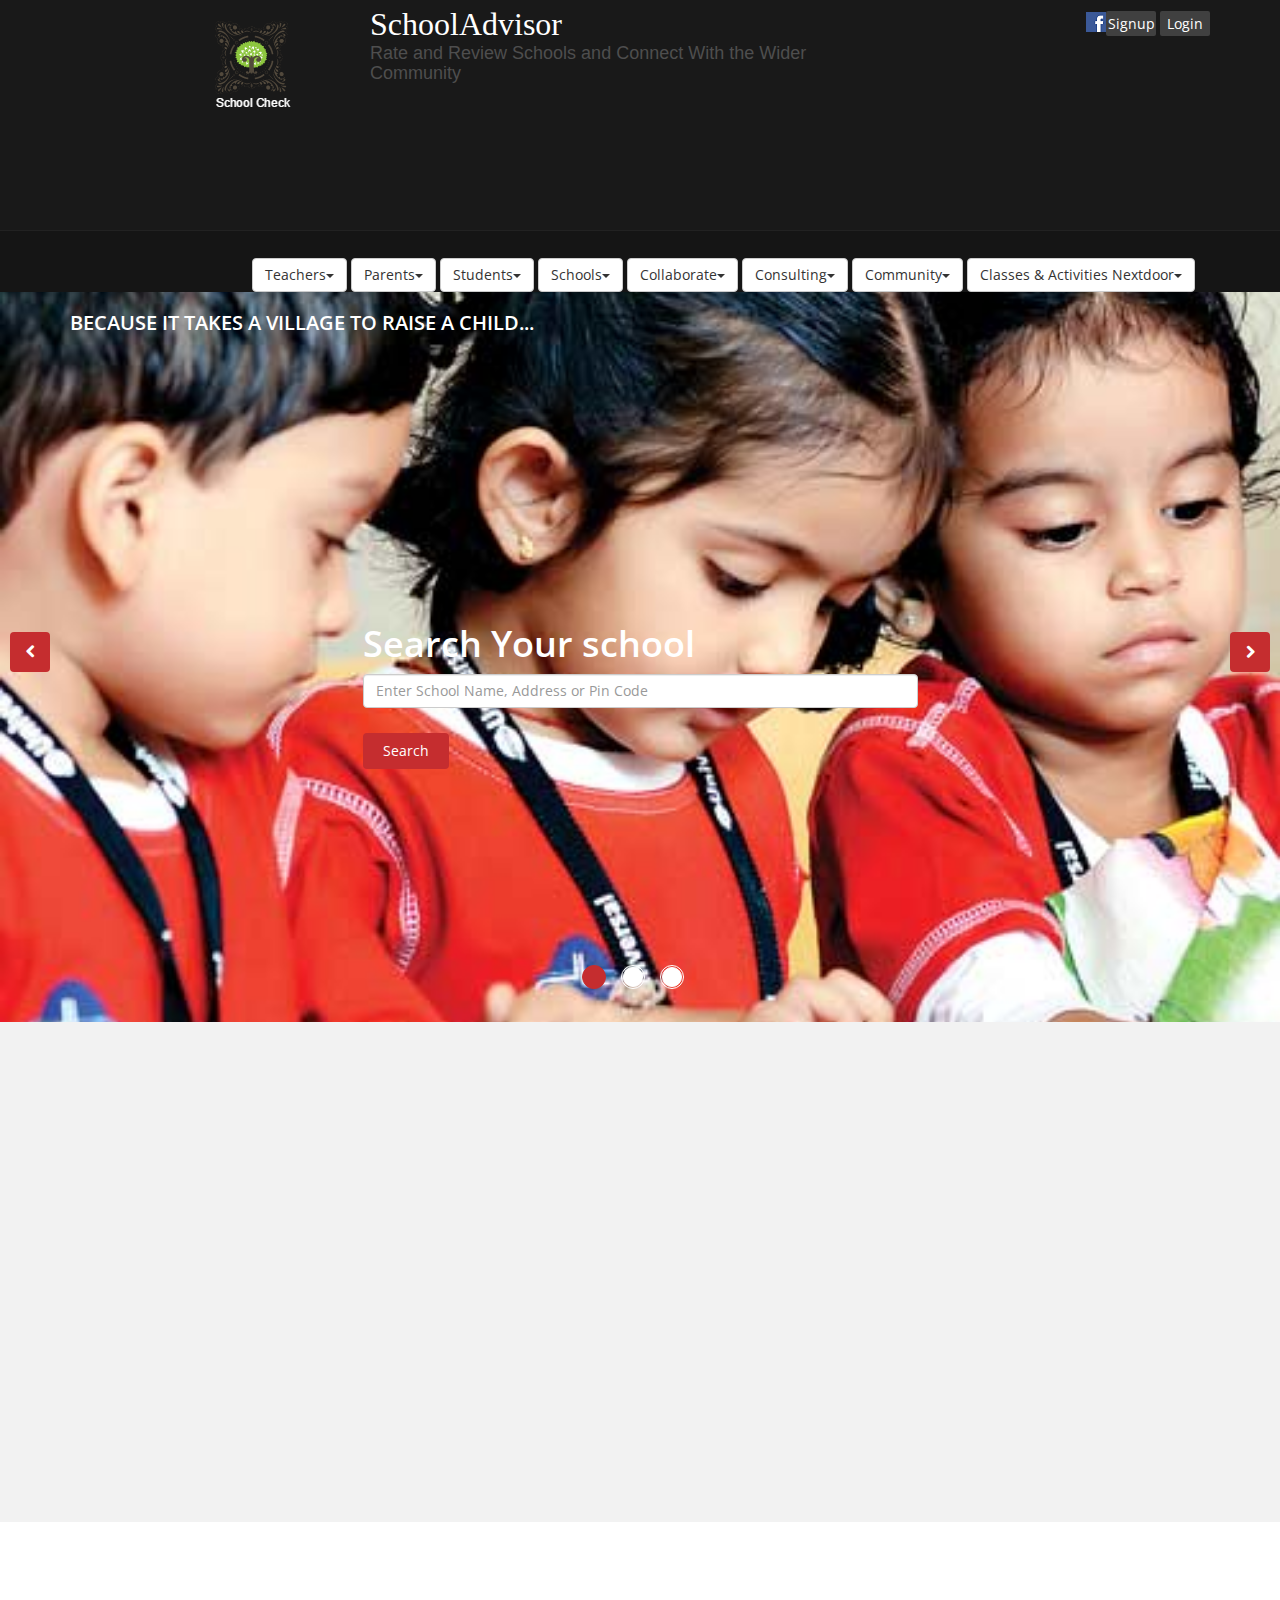
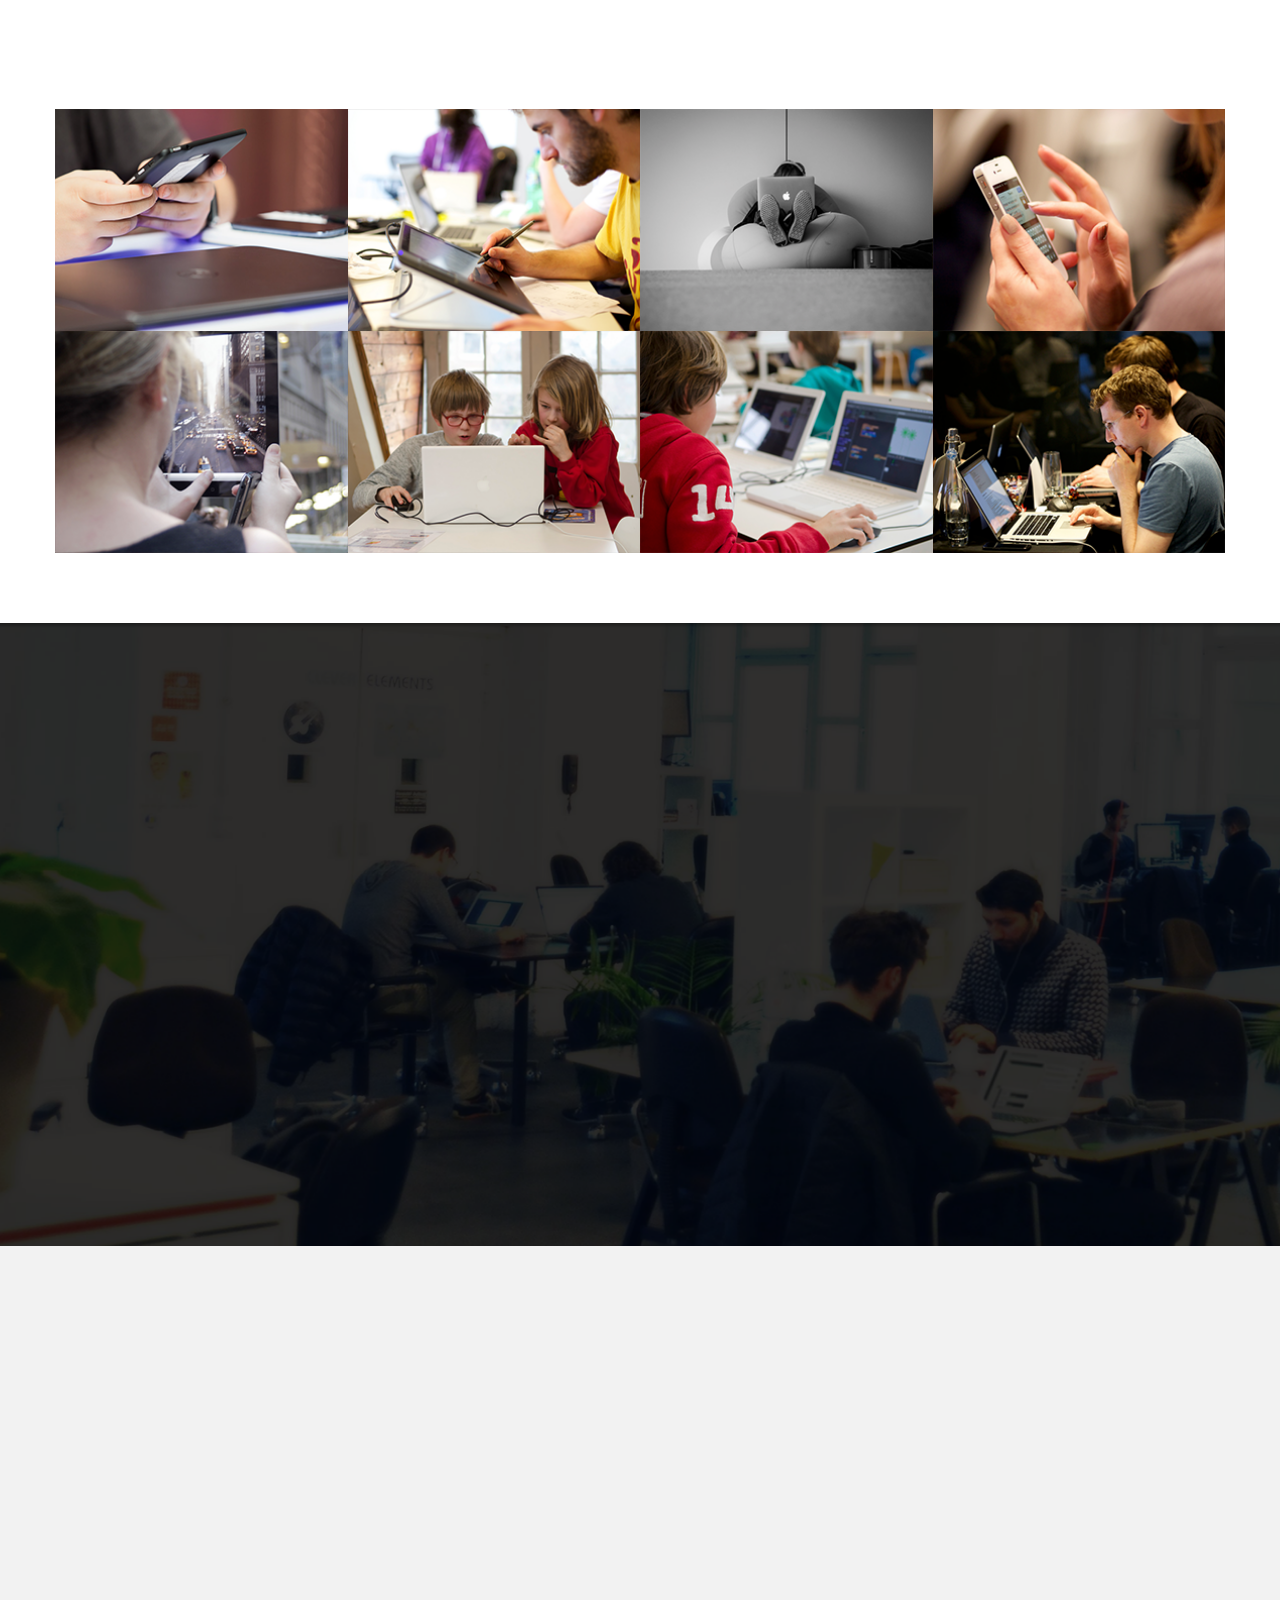
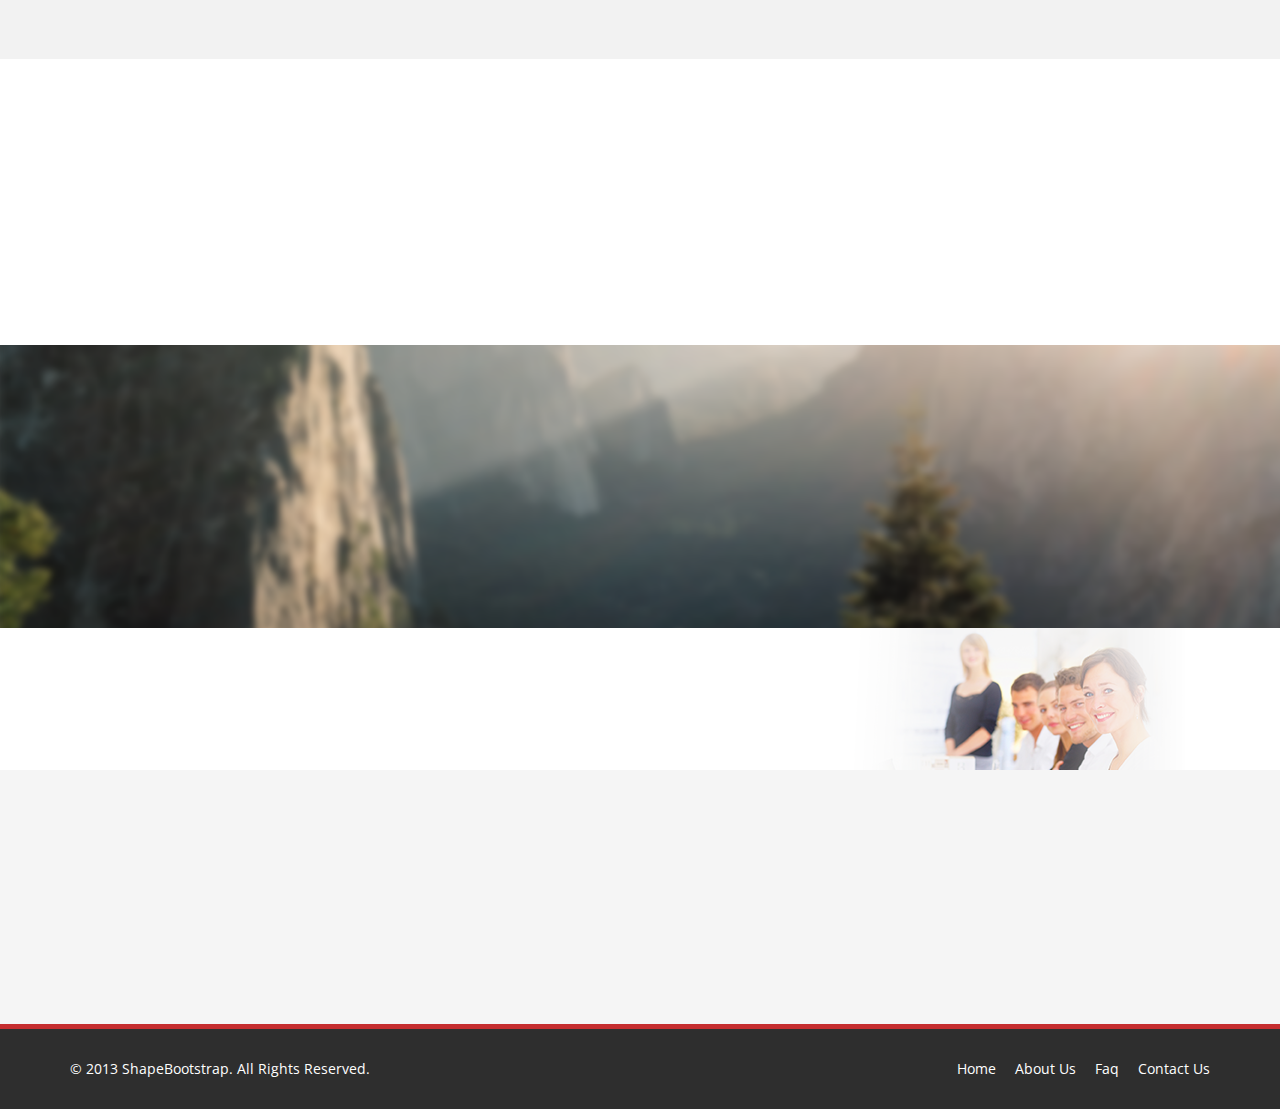
<file: PrototypeV1.0/index.html>
<!DOCTYPE html>
<html lang="en">
<head>
    <meta charset="utf-8">
    <meta name="viewport" content="width=device-width, initial-scale=1.0">
    <meta name="description" content="">
    <meta name="author" content="">
    <title>Rate School</title>
	
	<!-- core CSS -->
    <link href="css/bootstrap.min.css" rel="stylesheet">
    <link href="css/font-awesome.min.css" rel="stylesheet">
    <link href="css/animate.min.css" rel="stylesheet">
    <link href="css/prettyPhoto.css" rel="stylesheet">
    <link href="css/main.css" rel="stylesheet">
    <link href="css/responsive.css" rel="stylesheet">
    <!--[if lt IE 9]>
    <script src="js/html5shiv.js"></script>
    <script src="js/respond.min.js"></script>
    <![endif]-->       
    <link rel="shortcut icon" href="images/ico/favicon.ico">
    <link rel="apple-touch-icon-precomposed" sizes="144x144" href="images/ico/apple-touch-icon-144-precomposed.png">
    <link rel="apple-touch-icon-precomposed" sizes="114x114" href="images/ico/apple-touch-icon-114-precomposed.png">
    <link rel="apple-touch-icon-precomposed" sizes="72x72" href="images/ico/apple-touch-icon-72-precomposed.png">
    <link rel="apple-touch-icon-precomposed" href="images/ico/apple-touch-icon-57-precomposed.png">
</head><!--/head-->

<body class="homepage">

    <header id="header">
        <div class="top-bar">
            <div class="container">
                <div class="row">
                    <div class="col-sm-8 col-xs-8">
                    <a class="navbar-brand" href="index.html"><img src="images/logo.png" alt="logo"></a>                       
					 
					     <div class="top-number"><p><font face = "Vollkorn" size = '6'>SchoolAdvisor</p></font></div>
							
						  <div class="h4 text-contrast space-2">
					  Rate and Review Schools and Connect With the Wider Community
					</div> 
                    </div>
                    <div class="col-sm-4 col-xs-4">
                       <div class="social">
                            <ul class="social-share">
							<span class="share sharegoogle social social-google-plus"></span>
							                    <a class="navbar-brand" href="index.html"><img src="images/fb3.png" alt="logo"></a>                       
							                                       

                                <li><a href="#">  Signup</i></a></li>
                                <li><a href="#"> Login</i></a></li>
							
                            </ul>
                            
                       </div>
                    </div>
                </div>
            </div><!--/.container-->
        </div><!--/.top-bar-->

        <nav class="navbar navbar-inverse" role="banner">
            <div class="container">
                <div class="navbar-header">
                    <button type="button" class="navbar-toggle" data-toggle="collapse" data-target=".navbar-collapse">
                        <span class="sr-only">Toggle navigation</span>
                        <span class="icon-bar"></span>
                        <span class="icon-bar"></span>
                        <span class="icon-bar"></span>
                    </button>
                <!--    <a class="navbar-brand" href="index.html"><img src="images/logo.png" alt="logo"></a> //-->
                </div>
				
              <div class="collapse navbar-collapse navbar-right">
                    <ul class="nav navbar-nav"> 
		
						<div class ="btn-group	">
						  <button class = "btn btn-default dropdown-toggle" type ="button" data-toggle="dropdown">
						Teachers<span class ="caret"></span>
						</button>
						<ul class ="dropdown-menu">
						<li>	<a href="#">Join Teacher Community</a> </li>
						<li>	<a href="#">EXPATS</a> </li>
						<li>	<a href="#">Foreign Language</a> </li>
						<li>	<a href="#">Jobs</a> </li>
						<li>	<a href="#">Tuitions</a> </li>
						<li>	<a href="#">Blacklisted</a> </li>
						<li>	<a href="#">Submit Assignments</a> </li>
						<li>	<a href="#">Submit Class Notes</a> </li>

						</ul>
						</div>
						

						<div class ="btn-group	">
						  <button class = "btn btn-default dropdown-toggle" type ="button" data-toggle="dropdown">
						Parents<span class ="caret"></span>
						</button>									
						<ul class ="dropdown-menu">
						<li>	<a href="#">Give/View School Feedback</a> </li>
						<li>	<a href="#">Join School Community</a> </li>
						<li>	<a href="#">Make Announcement to Community</a> </li>
						<li>	<a href="#">Complaint</a> </li>
						<li>	<a href="#">Request Meeting with Teachers</a> </li>
						<li>	<a href="#">Report an Event</a> </li>
						<li>	<a href="#">Improve/Help School</a> </li>
						<li>	<a href="#">Donate</a> </li>

						</ul>
						</div>
						
						<div class ="btn-group	">
						  <button class = "btn btn-default dropdown-toggle" type ="button" data-toggle="dropdown">
						Students<span class ="caret"></span>
						</button>									
						<ul class ="dropdown-menu">
						<li>	<a href="#">Give/View School Feedback</a> </li>
						<li>	<a href="#">Improve/Help Your School</a> </li>
						<li>	<a href="#">Join School Community</a> </li>
						<li>	<a href="#">Join Student Community</a> </li>
						<li>	<a href="#">Make Announcement to School Community</a> </li>
						<li>	<a href="#">Make Announcement to Student Community</a> </li>
						<li>	<a href="#">Complaint</a> </li>
						<li>	<a href="#">Bullying</a> </li>
						<li>	<a href="#">Join Quiz Sessions</a> </li>
						<li>	<a href="#">Look for Help</a> </li>
						<li>	<a href="#">Request Meeting with Teachers</a> </li>
						<li>	<a href="#">Report an Event</a> </li>
						<li>	<a href="#">Search Old books/New Books</a> </li>
						<li>	<a href="#">Submit Assignments</a> </li>


						
						</ul>
						</div>
						
						<div class ="btn-group	">
						  <button class = "btn btn-default dropdown-toggle" type ="button" data-toggle="dropdown">
						Schools<span class ="caret"></span>
						</button>
						<ul class ="dropdown-menu">
						<li>	<a href="#">Submit Jobs</a> </li>
						<li>	<a href="#">Declare Results</a> </li>
						<li>	<a href="#">Submit Admission Alerts</a> </li>
						<li>	<a href="#">Collaborate with Other Schools</a> </li>
						<li>	<a href="#">Teacher Payroll Login</a> </li>
						<li>	<a href="#">Post School Student Activities</a> </li>
						<li>	<a href="#">Post Achievements</a> </li>
						<li>	<a href="#">Upload Event Photographs</a> </li>
						<li>	<a href="#">Update Photographs</a> </li>
						<li>	<a href="#">Respond to Feedbacks/Complaints</a> </li>
						<li>	<a href="#">Press Release</a> </li>
						<li>	<a href="#">Library Catalogue Access</a> </li>


						
						</ul>
						</div>
					<div class ="btn-group	">
						  <button class = "btn btn-default dropdown-toggle" type ="button" data-toggle="dropdown">
						Collaborate<span class ="caret"></span>
						</button>									
						<ul class ="dropdown-menu">
						<li>	<a href="#">Request Consulting</a> </li>
						<li>	<a href="#">Post Requirements</a> </li>
						<li>	<a href="#">Host an Event</a> </li>
						<li>	<a href="#">Inter School Meet</a> </li>
						<li>	<a href="#">Request Substitute Teachers</a> </li>
						</ul>
						</div>
						
						<div class ="btn-group	">
						  <button class = "btn btn-default dropdown-toggle" type ="button" data-toggle="dropdown">
						Consulting<span class ="caret"></span>
						</button>									
						<ul class ="dropdown-menu">
						<li>	<a href="#">Request Consulting</a> </li>
						<li>	<a href="#">Request Collaboration</a> </li>
						<li>	<a href="#">School Improvement Initiatives</a> </li>
						<li>	<a href="#">Raise Funds</a> </li>
						<li>	<a href="#">Exchange Programs</a> </li>
						<li>	<a href="#">International Universities</a> </li>
						<li>	<a href="#">Look for Guest Lecturers</a> </li>
						<li>	<a href="#">Invite Guests</a> </li>
						</ul>
						</div>
						
						
						<div class ="btn-group	">
						  <button class = "btn btn-default dropdown-toggle" type ="button" data-toggle="dropdown">
						Community<span class ="caret"></span>
						</button>									
						<ul class ="dropdown-menu">
						<li>	<a href="#">Join School Community</a> </li>
						<li>	<a href="#">Join the City Community</a> </li>
						<li>	<a href="#">Join the Teachers Community</a> </li>
						<li>	<a href="#">Community Forums</a> </li>
						<li>	<a href="#">Search Community Forum</a> </li>
						<li>	<a href="#">Community Chat Group</a> </li>
						</ul>
						</div>
						
						
						<div class ="btn-group	">
						  <button class = "btn btn-default dropdown-toggle" type ="button" data-toggle="dropdown">
						Classes & Activities Nextdoor<span class ="caret"></span>
						</button>									
						<ul class ="dropdown-menu">
						<li>	<a href="#">Kung Fu Classes</a> </li>
						<li>	<a href="#">Yoga for Youth</a> </li>
						<li>	<a href="#">Plant a seed today</a> </li>
						<li>	<a href="#">Baking Classes</a> </li>
						<li>	<a href="#">Free Parenting Workshop</a> </li>
						<li>	<a href="#">CWG Sports Complex Slot Booking</a> </li>
						<li>	<a href="#">Yamuna Sports Complex Slot Booking</a> </li>
						<li>	<a href="#">After School Sports</a> </li>
						</ul>
						</div>
						
					
				
	    
                </ul> 
              </div>
            </div><!--/.container-->
        </nav><!--/nav-->
		
    </header><!--/header-->

    <section id="main-slider" class="no-margin">
        <div class="carousel slide">
            <ol class="carousel-indicators">
                <li data-target="#main-slider" data-slide-to="0" class="active"></li>
                <li data-target="#main-slider" data-slide-to="1"></li>
                <li data-target="#main-slider" data-slide-to="2"></li>
            </ol>
            <div class="carousel-inner">

                <div class="item active" style="background-image: url(images/slider/bg1.jpg)">
                    <div class="container">
                       

					  
					<div class="va-middle">
					<h2 class="text-branding text-jumbo text-contrast space-1">
						BECAUSE IT TAKES A VILLAGE TO RAISE A CHILD...
					</h2>
					
</div>



					   <div class="row slide-margin">
						<div class="col-sm-3">
						</div>
                            <div class="col-sm-6">
                                <div class="carousel-content">
                                    <h1 class="animation animated-item-1">Search Your school</h1>
																
									<input id="mainSearch" class="form-control" type="text" placeholder="Enter School Name, Address or Pin Code" name="q"/>
									<a class="btn-slide animation animated-item-3" href="#">Search</a>									
                                    
                                </div>
                            </div>

                            <!-- <div class="col-sm-6 hidden-xs animation animated-item-4">
                                <div class="slider-img">
                                    <img src="images/slider/img1.png" class="img-responsive">
                                </div>
                            </div> -->

                        </div>
						
						
						
						
						
						
                    </div>
                </div><!--/.item-->

                <div class="item" style="background-image: url(images/slider/bg2.jpg)">
                    <div class="container">
                        <div class="row slide-margin">
                            <div class="col-sm-6">
                                <div class="carousel-content">
                                    <h1 class="animation animated-item-1">Magic of Big Data</h1>
                                    <h2 class="animation animated-item-2">Know and Connect with School Better</h2>
                                    <a class="btn-slide animation animated-item-3" href="#">Read More</a>
                                </div>
                            </div>

                            <div class="col-sm-6 hidden-xs animation animated-item-4">
                                <div class="slider-img">
                                    <img src="images/slider/img2.png" class="img-responsive">
                                </div>
                            </div>

                        </div>
                    </div>
                </div><!--/.item-->

                <div class="item" style="background-image: url(images/slider/bg3.jpg)">
                    <div class="container">
                        <div class="row slide-margin">
                            <div class="col-sm-6">
                                <div class="carousel-content">
                                    <h1 class="animation animated-item-1">Lorem ipsum dolor sit amet consectetur adipisicing elit</h1>
                                    <h2 class="animation animated-item-2">Accusantium doloremque laudantium totam rem aperiam, eaque ipsa...</h2>
                                    <a class="btn-slide animation animated-item-3" href="#">Read More</a>
                                </div>
                            </div>
                            <div class="col-sm-6 hidden-xs animation animated-item-4">
                                <div class="slider-img">
                                    <img src="images/slider/img3.png" class="img-responsive">
                                </div>
                            </div>
                        </div>
                    </div>
                </div><!--/.item-->
            </div><!--/.carousel-inner-->
        </div><!--/.carousel-->
        <a class="prev hidden-xs" href="#main-slider" data-slide="prev">
            <i class="fa fa-chevron-left"></i>
        </a>
        <a class="next hidden-xs" href="#main-slider" data-slide="next">
            <i class="fa fa-chevron-right"></i>
        </a>
    </section><!--/#main-slider-->

    <section id="feature" >
        <div class="container">
           <div class="center wow fadeInDown">
                <h2>Features</h2>
                <p class="lead">Lorem ipsum dolor sit amet, consectetur adipisicing elit, sed do eiusmod tempor incididunt ut <br> et dolore magna aliqua. Ut enim ad minim veniam</p>
            </div>

            <div class="row">
                <div class="features">
                    <div class="col-md-4 col-sm-6 wow fadeInDown" data-wow-duration="1000ms" data-wow-delay="600ms">
                        <div class="feature-wrap">
                            <i class="fa fa-bullhorn"></i>
                            <h2>Fresh and Clean</h2>
                            <h3>Lorem ipsum dolor sit amet, consectetur adipisicing elit</h3>
                        </div>
                    </div><!--/.col-md-4-->

                    <div class="col-md-4 col-sm-6 wow fadeInDown" data-wow-duration="1000ms" data-wow-delay="600ms">
                        <div class="feature-wrap">
                            <i class="fa fa-comments"></i>
                            <h2>Retina ready</h2>
                            <h3>Lorem ipsum dolor sit amet, consectetur adipisicing elit</h3>
                        </div>
                    </div><!--/.col-md-4-->

                    <div class="col-md-4 col-sm-6 wow fadeInDown" data-wow-duration="1000ms" data-wow-delay="600ms">
                        <div class="feature-wrap">
                            <i class="fa fa-cloud-download"></i>
                            <h2>Easy to customize</h2>
                            <h3>Lorem ipsum dolor sit amet, consectetur adipisicing elit</h3>
                        </div>
                    </div><!--/.col-md-4-->
                
                    <div class="col-md-4 col-sm-6 wow fadeInDown" data-wow-duration="1000ms" data-wow-delay="600ms">
                        <div class="feature-wrap">
                            <i class="fa fa-leaf"></i>
                            <h2>Adipisicing elit</h2>
                            <h3>Lorem ipsum dolor sit amet, consectetur adipisicing elit</h3>
                        </div>
                    </div><!--/.col-md-4-->

                    <div class="col-md-4 col-sm-6 wow fadeInDown" data-wow-duration="1000ms" data-wow-delay="600ms">
                        <div class="feature-wrap">
                            <i class="fa fa-cogs"></i>
                            <h2>Sed do eiusmod</h2>
                            <h3>Lorem ipsum dolor sit amet, consectetur adipisicing elit</h3>
                        </div>
                    </div><!--/.col-md-4-->

                    <div class="col-md-4 col-sm-6 wow fadeInDown" data-wow-duration="1000ms" data-wow-delay="600ms">
                        <div class="feature-wrap">
                            <i class="fa fa-heart"></i>
                            <h2>Labore et dolore</h2>
                            <h3>Lorem ipsum dolor sit amet, consectetur adipisicing elit</h3>
                        </div>
                    </div><!--/.col-md-4-->
                </div><!--/.services-->
            </div><!--/.row-->    
        </div><!--/.container-->
    </section><!--/#feature-->

    <section id="recent-works">
        <div class="container">
            <div class="center wow fadeInDown">
                <h2>Recent Works</h2>
                <p class="lead">Lorem ipsum dolor sit amet, consectetur adipisicing elit, sed do eiusmod tempor incididunt ut <br> et dolore magna aliqua. Ut enim ad minim veniam</p>
            </div>

            <div class="row">
                <div class="col-xs-12 col-sm-4 col-md-3">
                    <div class="recent-work-wrap">
                        <img class="img-responsive" src="images/portfolio/recent/item1.png" alt="">
                        <div class="overlay">
                            <div class="recent-work-inner">
                                <h3><a href="#">Business theme</a> </h3>
                                <p>There are many variations of passages of Lorem Ipsum available, but the majority</p>
                                <a class="preview" href="images/portfolio/full/item1.png" rel="prettyPhoto"><i class="fa fa-eye"></i> View</a>
                            </div> 
                        </div>
                    </div>
                </div>   

                <div class="col-xs-12 col-sm-4 col-md-3">
                    <div class="recent-work-wrap">
                        <img class="img-responsive" src="images/portfolio/recent/item2.png" alt="">
                        <div class="overlay">
                            <div class="recent-work-inner">
                                <h3><a href="#">Business theme</a></h3>
                                <p>There are many variations of passages of Lorem Ipsum available, but the majority</p>
                                <a class="preview" href="images/portfolio/full/item2.png" rel="prettyPhoto"><i class="fa fa-eye"></i> View</a>
                            </div> 
                        </div>
                    </div>
                </div> 

                <div class="col-xs-12 col-sm-4 col-md-3">
                    <div class="recent-work-wrap">
                        <img class="img-responsive" src="images/portfolio/recent/item3.png" alt="">
                        <div class="overlay">
                            <div class="recent-work-inner">
                                <h3><a href="#">Business theme </a></h3>
                                <p>There are many variations of passages of Lorem Ipsum available, but the majority</p>
                                <a class="preview" href="images/portfolio/full/item3.png" rel="prettyPhoto"><i class="fa fa-eye"></i> View</a>
                            </div> 
                        </div>
                    </div>
                </div>   

                <div class="col-xs-12 col-sm-4 col-md-3">
                    <div class="recent-work-wrap">
                        <img class="img-responsive" src="images/portfolio/recent/item4.png" alt="">
                        <div class="overlay">
                            <div class="recent-work-inner">
                                <h3><a href="#">Business theme </a></h3>
                                <p>There are many variations of passages of Lorem Ipsum available, but the majority</p>
                                <a class="preview" href="images/portfolio/full/item4.png" rel="prettyPhoto"><i class="fa fa-eye"></i> View</a>
                            </div> 
                        </div>
                    </div>
                </div>   
                
                <div class="col-xs-12 col-sm-4 col-md-3">
                    <div class="recent-work-wrap">
                        <img class="img-responsive" src="images/portfolio/recent/item5.png" alt="">
                        <div class="overlay">
                            <div class="recent-work-inner">
                                <h3><a href="#">Business theme</a></h3>
                                <p>There are many variations of passages of Lorem Ipsum available, but the majority</p>
                                <a class="preview" href="images/portfolio/full/item5.png" rel="prettyPhoto"><i class="fa fa-eye"></i> View</a>
                            </div> 
                        </div>
                    </div>
                </div>   

                <div class="col-xs-12 col-sm-4 col-md-3">
                    <div class="recent-work-wrap">
                        <img class="img-responsive" src="images/portfolio/recent/item6.png" alt="">
                        <div class="overlay">
                            <div class="recent-work-inner">
                                <h3><a href="#">Business theme </a></h3>
                                <p>There are many variations of passages of Lorem Ipsum available, but the majority</p>
                                <a class="preview" href="images/portfolio/full/item6.png" rel="prettyPhoto"><i class="fa fa-eye"></i> View</a>
                            </div> 
                        </div>
                    </div>
                </div> 

                <div class="col-xs-12 col-sm-4 col-md-3">
                    <div class="recent-work-wrap">
                        <img class="img-responsive" src="images/portfolio/recent/item7.png" alt="">
                        <div class="overlay">
                            <div class="recent-work-inner">
                                <h3><a href="#">Business theme </a></h3>
                                <p>There are many variations of passages of Lorem Ipsum available, but the majority</p>
                                <a class="preview" href="images/portfolio/full/item7.png" rel="prettyPhoto"><i class="fa fa-eye"></i> View</a>
                            </div> 
                        </div>
                    </div>
                </div>   

                <div class="col-xs-12 col-sm-4 col-md-3">
                    <div class="recent-work-wrap">
                        <img class="img-responsive" src="images/portfolio/recent/item8.png" alt="">
                        <div class="overlay">
                            <div class="recent-work-inner">
                                <h3><a href="#">Business theme </a></h3>
                                <p>There are many variations of passages of Lorem Ipsum available, but the majority</p>
                                <a class="preview" href="images/portfolio/full/item8.png" rel="prettyPhoto"><i class="fa fa-eye"></i> View</a>
                            </div> 
                        </div>
                    </div>
                </div>   
            </div><!--/.row-->
        </div><!--/.container-->
    </section><!--/#recent-works-->

    <section id="services" class="service-item">
	   <div class="container">
            <div class="center wow fadeInDown">
                <h2>Our Service</h2>
                <p class="lead">Lorem ipsum dolor sit amet, consectetur adipisicing elit, sed do eiusmod tempor incididunt ut <br> et dolore magna aliqua. Ut enim ad minim veniam</p>
            </div>

            <div class="row">

                <div class="col-sm-6 col-md-4">
                    <div class="media services-wrap wow fadeInDown">
                        <div class="pull-left">
                            <img class="img-responsive" src="images/services/services1.png">
                        </div>
                        <div class="media-body">
                            <h3 class="media-heading">SEO Marketing</h3>
                            <p>Lorem ipsum dolor sit ame consectetur adipisicing elit</p>
                        </div>
                    </div>
                </div>

                <div class="col-sm-6 col-md-4">
                    <div class="media services-wrap wow fadeInDown">
                        <div class="pull-left">
                            <img class="img-responsive" src="images/services/services2.png">
                        </div>
                        <div class="media-body">
                            <h3 class="media-heading">SEO Marketing</h3>
                            <p>Lorem ipsum dolor sit ame consectetur adipisicing elit</p>
                        </div>
                    </div>
                </div>

                <div class="col-sm-6 col-md-4">
                    <div class="media services-wrap wow fadeInDown">
                        <div class="pull-left">
                            <img class="img-responsive" src="images/services/services3.png">
                        </div>
                        <div class="media-body">
                            <h3 class="media-heading">SEO Marketing</h3>
                            <p>Lorem ipsum dolor sit ame consectetur adipisicing elit</p>
                        </div>
                    </div>
                </div>  

                <div class="col-sm-6 col-md-4">
                    <div class="media services-wrap wow fadeInDown">
                        <div class="pull-left">
                            <img class="img-responsive" src="images/services/services4.png">
                        </div>
                        <div class="media-body">
                            <h3 class="media-heading">SEO Marketing</h3>
                            <p>Lorem ipsum dolor sit ame consectetur adipisicing elit</p>
                        </div>
                    </div>
                </div>

                <div class="col-sm-6 col-md-4">
                    <div class="media services-wrap wow fadeInDown">
                        <div class="pull-left">
                            <img class="img-responsive" src="images/services/services5.png">
                        </div>
                        <div class="media-body">
                            <h3 class="media-heading">SEO Marketing</h3>
                            <p>Lorem ipsum dolor sit ame consectetur adipisicing elit</p>
                        </div>
                    </div>
                </div>

                <div class="col-sm-6 col-md-4">
                    <div class="media services-wrap wow fadeInDown">
                        <div class="pull-left">
                            <img class="img-responsive" src="images/services/services6.png">
                        </div>
                        <div class="media-body">
                            <h3 class="media-heading">SEO Marketing</h3>
                            <p>Lorem ipsum dolor sit ame consectetur adipisicing elit</p>
                        </div>
                    </div>
                </div>                                                
            </div><!--/.row-->
        </div><!--/.container-->
    </section><!--/#services-->

    <section id="middle">
        <div class="container">
            <div class="row">
                <div class="col-sm-6 wow fadeInDown">
                    <div class="skill">
                        <h2>Our Skills</h2>
                        <p>Lorem ipsum dolor sit amet, consectetur adipisicing elit, sed do eiusmod tempor incididunt ut labore et dolore magna aliqua.</p>

                        <div class="progress-wrap">
                            <h3>Graphic Design</h3>
                            <div class="progress">
                              <div class="progress-bar  color1" role="progressbar" aria-valuenow="40" aria-valuemin="0" aria-valuemax="100" style="width: 85%">
                                <span class="bar-width">85%</span>
                              </div>

                            </div>
                        </div>

                        <div class="progress-wrap">
                            <h3>HTML</h3>
                            <div class="progress">
                              <div class="progress-bar color2" role="progressbar" aria-valuenow="20" aria-valuemin="0" aria-valuemax="100" style="width: 95%">
                               <span class="bar-width">95%</span>
                              </div>
                            </div>
                        </div>

                        <div class="progress-wrap">
                            <h3>CSS</h3>
                            <div class="progress">
                              <div class="progress-bar color3" role="progressbar" aria-valuenow="60" aria-valuemin="0" aria-valuemax="100" style="width: 80%">
                                <span class="bar-width">80%</span>
                              </div>
                            </div>
                        </div>

                        <div class="progress-wrap">
                            <h3>Wordpress</h3>
                            <div class="progress">
                              <div class="progress-bar color4" role="progressbar" aria-valuenow="80" aria-valuemin="0" aria-valuemax="100" style="width: 90%">
                                <span class="bar-width">90%</span>
                              </div>
                            </div>
                        </div>
                    </div>

                </div><!--/.col-sm-6-->

                <div class="col-sm-6 wow fadeInDown">
                    <div class="accordion">
                        <h2>Why People like us?</h2>
                        <div class="panel-group" id="accordion1">
                          <div class="panel panel-default">
                            <div class="panel-heading active">
                              <h3 class="panel-title">
                                <a class="accordion-toggle" data-toggle="collapse" data-parent="#accordion1" href="#collapseOne1">
                                  Lorem ipsum dolor sit amet
                                  <i class="fa fa-angle-right pull-right"></i>
                                </a>
                              </h3>
                            </div>

                            <div id="collapseOne1" class="panel-collapse collapse in">
                              <div class="panel-body">
                                  <div class="media accordion-inner">
                                        <div class="pull-left">
                                            <img class="img-responsive" src="images/accordion1.png">
                                        </div>
                                        <div class="media-body">
                                             <h4>Adipisicing elit</h4>
                                             <p>Lorem ipsum dolor sit amet, consectetur adipisicing elit, sed do eiusmod tempor incididunt ut labore</p>
                                        </div>
                                  </div>
                              </div>
                            </div>
                          </div>

                          <div class="panel panel-default">
                            <div class="panel-heading">
                              <h3 class="panel-title">
                                <a class="accordion-toggle" data-toggle="collapse" data-parent="#accordion1" href="#collapseTwo1">
                                  Lorem ipsum dolor sit amet
                                  <i class="fa fa-angle-right pull-right"></i>
                                </a>
                              </h3>
                            </div>
                            <div id="collapseTwo1" class="panel-collapse collapse">
                              <div class="panel-body">
                                Anim pariatur cliche reprehenderit, enim eiusmod high life accusamus terry richardson ad squid. 3 wolf moon officia aute, non cupidatat skateboard dolor brunch. Food truck quinoa nesciunt laborum eiusmod. Brunch 3 wolf moon tempor.
                              </div>
                            </div>
                          </div>

                          <div class="panel panel-default">
                            <div class="panel-heading">
                              <h3 class="panel-title">
                                <a class="accordion-toggle" data-toggle="collapse" data-parent="#accordion1" href="#collapseThree1">
                                  Lorem ipsum dolor sit amet
                                  <i class="fa fa-angle-right pull-right"></i>
                                </a>
                              </h3>
                            </div>
                            <div id="collapseThree1" class="panel-collapse collapse">
                              <div class="panel-body">
                                Anim pariatur cliche reprehenderit, enim eiusmod high life accusamus terry richardson ad squid. 3 wolf moon officia aute, non cupidatat skateboard dolor brunch. Food truck quinoa nesciunt laborum eiusmod. Brunch 3 wolf moon tempor.
                              </div>
                            </div>
                          </div>

                          <div class="panel panel-default">
                            <div class="panel-heading">
                              <h3 class="panel-title">
                                <a class="accordion-toggle" data-toggle="collapse" data-parent="#accordion1" href="#collapseFour1">
                                  Lorem ipsum dolor sit amet
                                  <i class="fa fa-angle-right pull-right"></i>
                                </a>
                              </h3>
                            </div>
                            <div id="collapseFour1" class="panel-collapse collapse">
                              <div class="panel-body">
                                Anim pariatur cliche reprehenderit, enim eiusmod high life accusamus terry richardson ad squid. 3 wolf moon officia aute, non cupidatat skateboard dolor brunch. Food truck quinoa nesciunt laborum eiusmod. Brunch 3 wolf moon tempor.
                              </div>
                            </div>
                          </div>
                        </div><!--/#accordion1-->
                    </div>
                </div>

            </div><!--/.row-->
        </div><!--/.container-->
    </section><!--/#middle-->

    <section id="content">
        <div class="container">
            <div class="row">
                <div class="col-xs-12 col-sm-8 wow fadeInDown">
                   <div class="tab-wrap"> 
                        <div class="media">
                            <div class="parrent pull-left">
                                <ul class="nav nav-tabs nav-stacked">
                                    <li class=""><a href="#tab1" data-toggle="tab" class="analistic-01">Responsive Web Design</a></li>
                                    <li class="active"><a href="#tab2" data-toggle="tab" class="analistic-02">Premium Plugin Included</a></li>
                                    <li class=""><a href="#tab3" data-toggle="tab" class="tehnical">Predefine Layout</a></li>
                                    <li class=""><a href="#tab4" data-toggle="tab" class="tehnical">Our Philosopy</a></li>
                                    <li class=""><a href="#tab5" data-toggle="tab" class="tehnical">What We Do?</a></li>
                                </ul>
                            </div>

                            <div class="parrent media-body">
                                <div class="tab-content">
                                    <div class="tab-pane fade" id="tab1">
                                        <div class="media">
                                           <div class="pull-left">
                                                <img class="img-responsive" src="images/tab2.png">
                                            </div>
                                            <div class="media-body">
                                                 <h2>Adipisicing elit</h2>
                                                 <p>There are many variations of passages of Lorem Ipsum available, but the majority have suffered alteration in some form, by injected humour, or randomised words which don't look even slightly believable. If you are going to use.</p>
                                            </div>
                                        </div>
                                    </div>

                                     <div class="tab-pane fade active in" id="tab2">
                                        <div class="media">
                                           <div class="pull-left">
                                                <img class="img-responsive" src="images/tab1.png">
                                            </div>
                                            <div class="media-body">
                                                 <h2>Adipisicing elit</h2>
                                                 <p>There are many variations of passages of Lorem Ipsum available, but the majority have suffered alteration in some form, by injected humour, or randomised words which don't look even slightly believable. If you are going to use.
                                                 </p>
                                            </div>
                                        </div>
                                     </div>

                                     <div class="tab-pane fade" id="tab3">
                                        <p>Lorem ipsum dolor sit amet, consectetur adipisicing elit, sed do eiusmod tempor incididunt ut labore et dolore magna aliqua. Ut enim ad minim veniam, quis nostrud exercitation ullamco laboris nisi ut aliquip ex ea commodo consequat. Duis aute irure dolor in reprehenderit.</p>
                                     </div>
                                     
                                     <div class="tab-pane fade" id="tab4">
                                        <p>There are many variations of passages of Lorem Ipsum available, but the majority have suffered alteration in some form, by injected humour, or randomised words which don't look even slightly believable. If you are going to use a passage of Lorem Ipsum, you need to be sure there isn't anything embarrassing hidden in the middle of text. All the Lorem Ipsum generators on the Internet tend to repeat predefined chunks as necessary, making this the first true generator on the Internet. It uses a dictionary of over 200 Latin words</p>
                                     </div>

                                     <div class="tab-pane fade" id="tab5">
                                        <p>There are many variations of passages of Lorem Ipsum available, but the majority have suffered alteration in some form, by injected humour, or randomised words which don't look even slightly believable. If you are going to use a passage of Lorem Ipsum, you need to be sure there isn't anything embarrassing hidden in the middle of text. All the Lorem Ipsum generators on the Internet tend to repeat predefined chunks as necessary, making this the first true generator on the Internet. It uses a dictionary of over 200 Latin words, combined with a handful of model sentence structures,</p>
                                     </div>
                                </div> <!--/.tab-content-->  
                            </div> <!--/.media-body--> 
                        </div> <!--/.media-->     
                    </div><!--/.tab-wrap-->               
                </div><!--/.col-sm-6-->

                <div class="col-xs-12 col-sm-4 wow fadeInDown">
                    <div class="testimonial">
                        <h2>Testimonials</h2>
                         <div class="media testimonial-inner">
                            <div class="pull-left">
                                <img class="img-responsive img-circle" src="images/testimonials1.png">
                            </div>
                            <div class="media-body">
                                <p>Lorem ipsum dolor sit amet, consectetur adipisicing elit, sed do eiusmod tempor incididunt</p>
                                <span><strong>-John Doe/</strong> Director of corlate.com</span>
                            </div>
                         </div>

                         <div class="media testimonial-inner">
                            <div class="pull-left">
                                <img class="img-responsive img-circle" src="images/testimonials1.png">
                            </div>
                            <div class="media-body">
                                <p>Lorem ipsum dolor sit amet, consectetur adipisicing elit, sed do eiusmod tempor incididunt</p>
                                <span><strong>-John Doe/</strong> Director of corlate.com</span>
                            </div>
                         </div>

                    </div>
                </div>

            </div><!--/.row-->
        </div><!--/.container-->
    </section><!--/#content-->

    <section id="partner">
        <div class="container">
            <div class="center wow fadeInDown">
                <h2>Our Partners</h2>
                <p class="lead">Lorem ipsum dolor sit amet, consectetur adipisicing elit, sed do eiusmod tempor incididunt ut <br> et dolore magna aliqua. Ut enim ad minim veniam</p>
            </div>    

            <div class="partners">
                <ul>
                    <li> <a href="#"><img class="img-responsive wow fadeInDown" data-wow-duration="1000ms" data-wow-delay="300ms" src="images/partners/partner1.png"></a></li>
                    <li> <a href="#"><img class="img-responsive wow fadeInDown" data-wow-duration="1000ms" data-wow-delay="600ms" src="images/partners/partner2.png"></a></li>
                    <li> <a href="#"><img class="img-responsive wow fadeInDown" data-wow-duration="1000ms" data-wow-delay="900ms" src="images/partners/partner3.png"></a></li>
                    <li> <a href="#"><img class="img-responsive wow fadeInDown" data-wow-duration="1000ms" data-wow-delay="1200ms" src="images/partners/partner4.png"></a></li>
                    <li> <a href="#"><img class="img-responsive wow fadeInDown" data-wow-duration="1000ms" data-wow-delay="1500ms" src="images/partners/partner5.png"></a></li>
                </ul>
            </div>        
        </div><!--/.container-->
    </section><!--/#partner-->

    <section id="conatcat-info">
        <div class="container">
            <div class="row">
                <div class="col-sm-8">
                    <div class="media contact-info wow fadeInDown" data-wow-duration="1000ms" data-wow-delay="600ms">
                        <div class="pull-left">
                            <i class="fa fa-phone"></i>
                        </div>
                        <div class="media-body">
                            <h2>Have a question or need a custom quote?</h2>
                            <p>Lorem ipsum dolor sit amet, consectetur adipisicing elit, sed do eiusmod tempor incididunt ut labore dolore magna aliqua. Ut enim ad minim veniam, quis nostrud exercitation +0123 456 70 80</p>
                        </div>
                    </div>
                </div>
            </div>
        </div><!--/.container-->    
    </section><!--/#conatcat-info-->

    <section id="bottom">
        <div class="container wow fadeInDown" data-wow-duration="1000ms" data-wow-delay="600ms">
            <div class="row">
                <div class="col-md-3 col-sm-6">
                    <div class="widget">
                        <h3>Company</h3>
                        <ul>
                            <li><a href="#">About us</a></li>
                            <li><a href="#">We are hiring</a></li>
                            <li><a href="#">Meet the team</a></li>
                            <li><a href="#">Copyright</a></li>
                            <li><a href="#">Terms of use</a></li>
                            <li><a href="#">Privacy policy</a></li>
                            <li><a href="#">Contact us</a></li>
                        </ul>
                    </div>    
                </div><!--/.col-md-3-->

                <div class="col-md-3 col-sm-6">
                    <div class="widget">
                        <h3>Support</h3>
                        <ul>
                            <li><a href="#">Faq</a></li>
                            <li><a href="#">Blog</a></li>
                            <li><a href="#">Forum</a></li>
                            <li><a href="#">Documentation</a></li>
                            <li><a href="#">Refund policy</a></li>
                            <li><a href="#">Ticket system</a></li>
                            <li><a href="#">Billing system</a></li>
                        </ul>
                    </div>    
                </div><!--/.col-md-3-->

                <div class="col-md-3 col-sm-6">
                    <div class="widget">
                        <h3>Developers</h3>
                        <ul>
                            <li><a href="#">Web Development</a></li>
                            <li><a href="#">SEO Marketing</a></li>
                            <li><a href="#">Theme</a></li>
                            <li><a href="#">Development</a></li>
                            <li><a href="#">Email Marketing</a></li>
                            <li><a href="#">Plugin Development</a></li>
                            <li><a href="#">Article Writing</a></li>
                        </ul>
                    </div>    
                </div><!--/.col-md-3-->

                <div class="col-md-3 col-sm-6">
                    <div class="widget">
                        <h3>Our Partners</h3>
                        <ul>
                            <li><a href="#">Adipisicing Elit</a></li>
                            <li><a href="#">Eiusmod</a></li>
                            <li><a href="#">Tempor</a></li>
                            <li><a href="#">Veniam</a></li>
                            <li><a href="#">Exercitation</a></li>
                            <li><a href="#">Ullamco</a></li>
                            <li><a href="#">Laboris</a></li>
                        </ul>
                    </div>    
                </div><!--/.col-md-3-->
            </div>
        </div>
    </section><!--/#bottom-->

    <footer id="footer" class="midnight-blue">
        <div class="container">
            <div class="row">
                <div class="col-sm-6">
                    &copy; 2013 <a target="_blank" href="http://shapebootstrap.net/" title="Free Twitter Bootstrap WordPress Themes and HTML templates">ShapeBootstrap</a>. All Rights Reserved.
                </div>
                <div class="col-sm-6">
                    <ul class="pull-right">
                        <li><a href="#">Home</a></li>
                        <li><a href="#">About Us</a></li>
                        <li><a href="#">Faq</a></li>
                        <li><a href="#">Contact Us</a></li>
                    </ul>
                </div>
            </div>
        </div>
    </footer><!--/#footer-->

    <script src="js/jquery.js"></script>
    <script src="js/bootstrap.min.js"></script>
    <script src="js/jquery.prettyPhoto.js"></script>
    <script src="js/jquery.isotope.min.js"></script>
    <script src="js/main.js"></script>
    <script src="js/wow.min.js"></script>
</body>
</html>
</file>
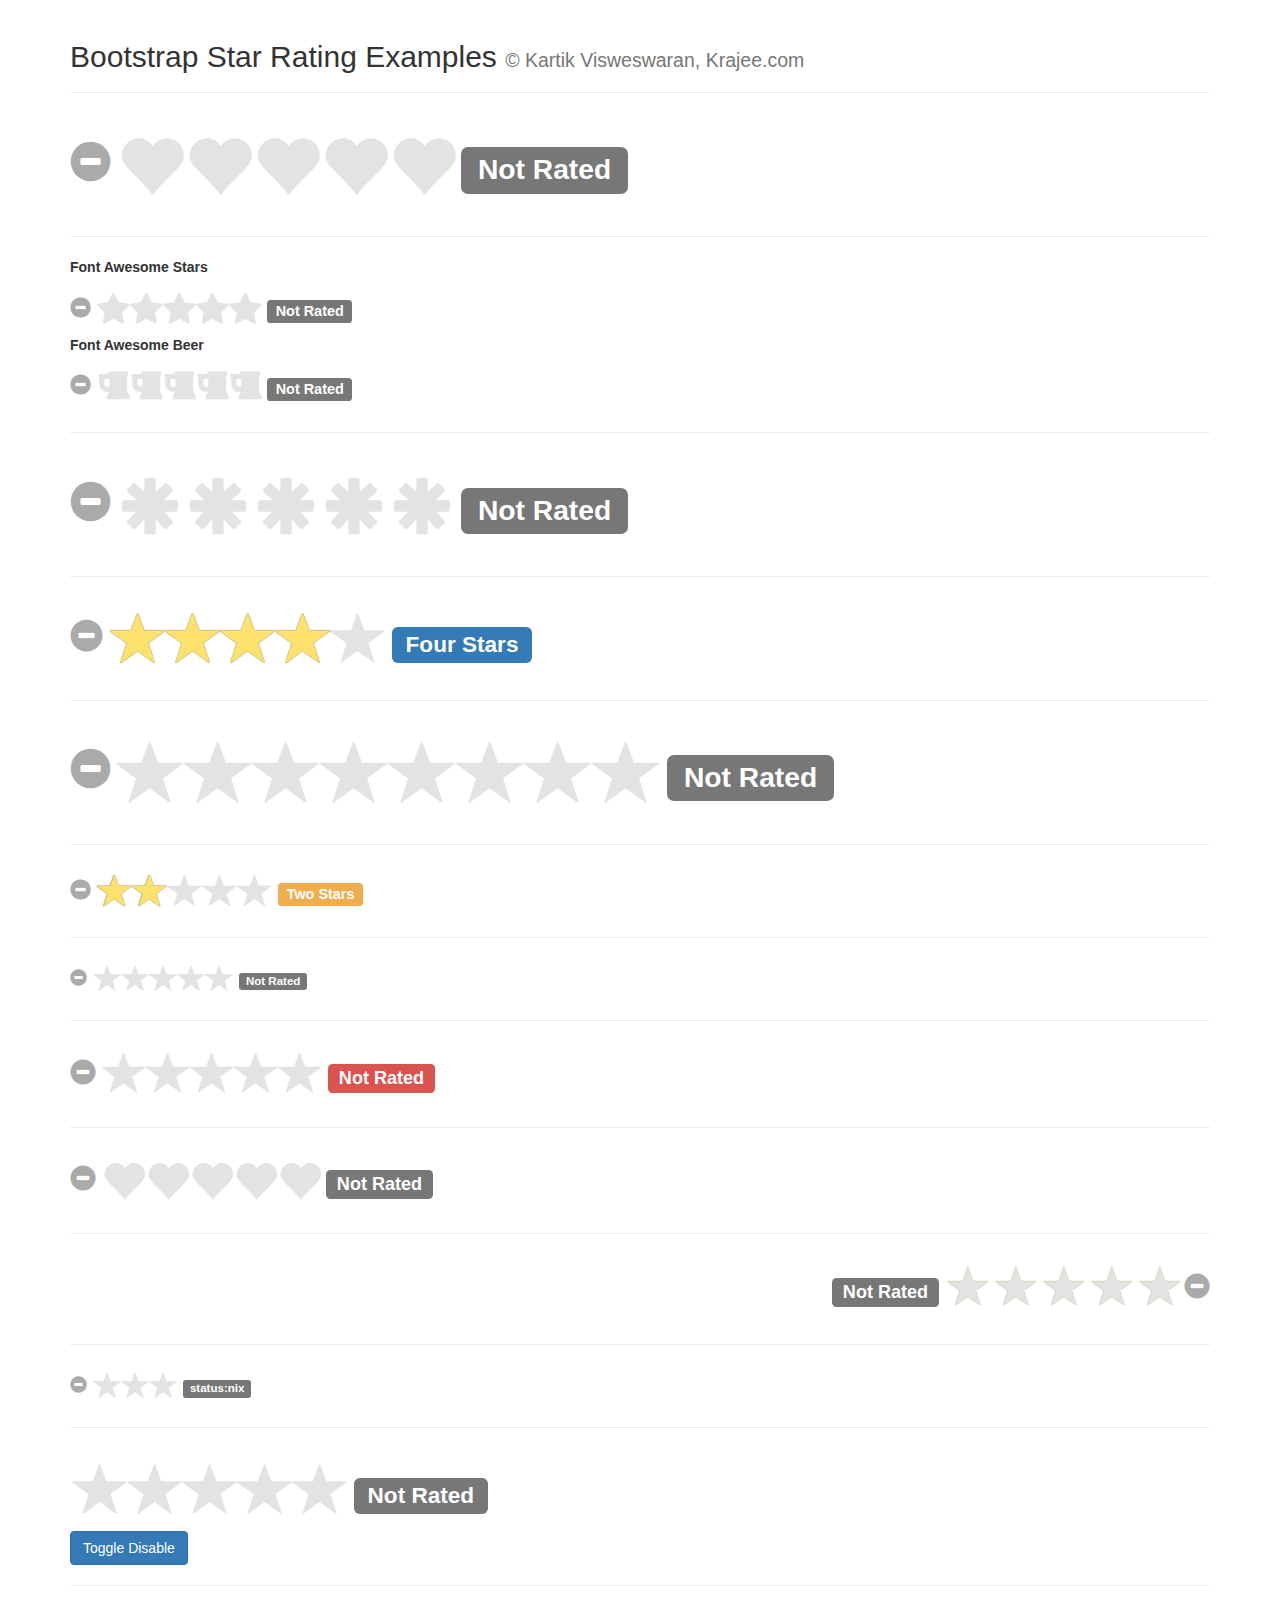
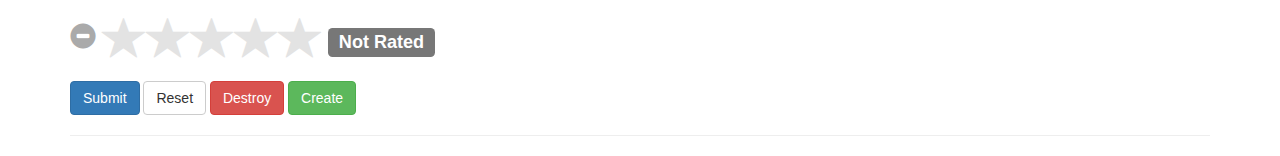
<file: Prototype/css/examples/index.html>
<!DOCTYPE html>
<html lang="en">
<head>
    <meta charset="UTF-8"/>
    <title>Krajee JQuery Plugins - &copy; Kartik</title>
    <link rel="stylesheet"  href="http://maxcdn.bootstrapcdn.com/bootstrap/3.3.4/css/bootstrap.min.css" rel="stylesheet">
    <link rel="stylesheet" href="http://maxcdn.bootstrapcdn.com/font-awesome/4.3.0/css/font-awesome.min.css">
    <link rel="stylesheet" href="../css/star-rating.css" media="all" rel="stylesheet" type="text/css"/>
    <script src="http://ajax.googleapis.com/ajax/libs/jquery/2.1.1/jquery.min.js"></script>
    <script src="../js/star-rating.js" type="text/javascript"></script>
<body>
<div class="container">
<div class="page-header">
<h2>Bootstrap Star Rating Examples <small>&copy; Kartik Visweswaran, Krajee.com</small></h2>
</div>
<form>
    <input id="input-2b" type="number" class="rating" min="0" max="5" step="0.5" data-size="xl"
    data-symbol="&#xe005;" data-default-caption="{rating} hearts" data-star-captions="{}">
    <hr>
    <label>Font Awesome Stars</label>
    <input id="input-2c" class="rating" min="0" max="5" step="0.5" data-size="sm"
           data-symbol="&#xf005;" data-glyphicon="false" data-rating-class="rating-fa">
    <label>Font Awesome Beer</label>
    <input id="input-2d" class="rating" min="0" max="5" step="0.5" data-size="sm"
           data-symbol="&#xf0fc;" data-glyphicon="false" data-rating-class="rating-fa" data-default-caption="{rating} drinks" data-star-captions="{}">
    <hr>
    <input id="input-21a" value="0" type="number" class="rating" data-symbol="*" min=0 max=5 step=0.5 data-size="xl" >
    <hr>
    <input id="input-21b" value="4" type="number" class="rating" min=0 max=5 step=0.2 data-size="lg">
    <hr>
    <input id="input-21c" value="0" type="number" class="rating" min=0 max=8 step=0.5 data-size="xl" data-stars="8">
    <hr>
    <input id="input-21d" value="2" type="number" class="rating" min=0 max=5 step=0.5 data-size="sm">
    <hr>
    <input id="input-21e" value="0" type="number" class="rating" min=0 max=5 step=0.5 data-size="xs" >
    <hr>
    <input id="input-21f" value="0" type="number" min=0 max=5 step=0.1 data-size="md" >
    <hr>
    <input id="input-2ba" type="number" class="rating" min="0" max="5" step="0.5" data-stars=5
    data-symbol="&#xe005;" data-default-caption="{rating} hearts" data-star-captions="{}">
    <hr>
    <input id="input-22"  value="0" type="number" class="rating" min=0 max=5 step=0.5 data-rtl=1 data-container-class='text-right' data-glyphicon=0>
    <div class="clearfix"></div>
    <hr>     
    <input class="rb-rating">
    <hr>
    <input id="rating-input" type="number" />
    <button id="btn-rating-input" type="button" class="btn btn-primary">Toggle Disable</button>
    <hr>  
    <input id="kartik" class="rating" data-stars="5" data-step="0.1"/>
    <div class="form-group" style="margin-top:10px">
    <button type="submit" class="btn btn-primary">Submit</button>
    <button type="reset" class="btn btn-default">Reset</button>
    <button type="button" class="btn btn-danger">Destroy</button>
    <button type="button" class="btn btn-success">Create</button>
    </div>
</form>
<hr>
<script>
    jQuery(document).ready(function () {
        $("#input-21f").rating({
            starCaptions: function(val) {
                if (val < 3) {
                    return val;
                } else {
                    return 'high';
                }
            },
            starCaptionClasses: function(val) {
                if (val < 3) {
                    return 'label label-danger';
                } else {
                    return 'label label-success';
                }
            },
            hoverOnClear: false
        });
        
        $('#rating-input').rating({
              min: 0,
              max: 5,
              step: 1,
              size: 'lg',
              showClear: false
           });
           
        $('#btn-rating-input').on('click', function() {
            $('#rating-input').rating('refresh', {
                showClear:true, 
                disabled:true
            });
        });
        
        
        $('.btn-danger').on('click', function() {
            $("#kartik").rating('destroy');
        });
        
        $('.btn-success').on('click', function() {
            $("#kartik").rating('create');
        });
        
        $('#rating-input').on('rating.change', function() {
            alert($('#rating-input').val());
        });
        
        
        $('.rb-rating').rating({'showCaption':true, 'stars':'3', 'min':'0', 'max':'3', 'step':'1', 'size':'xs', 'starCaptions': {0:'status:nix', 1:'status:wackelt', 2:'status:geht', 3:'status:laeuft'}});
    });
</script>
</div>  
</body>
</html>
</file>
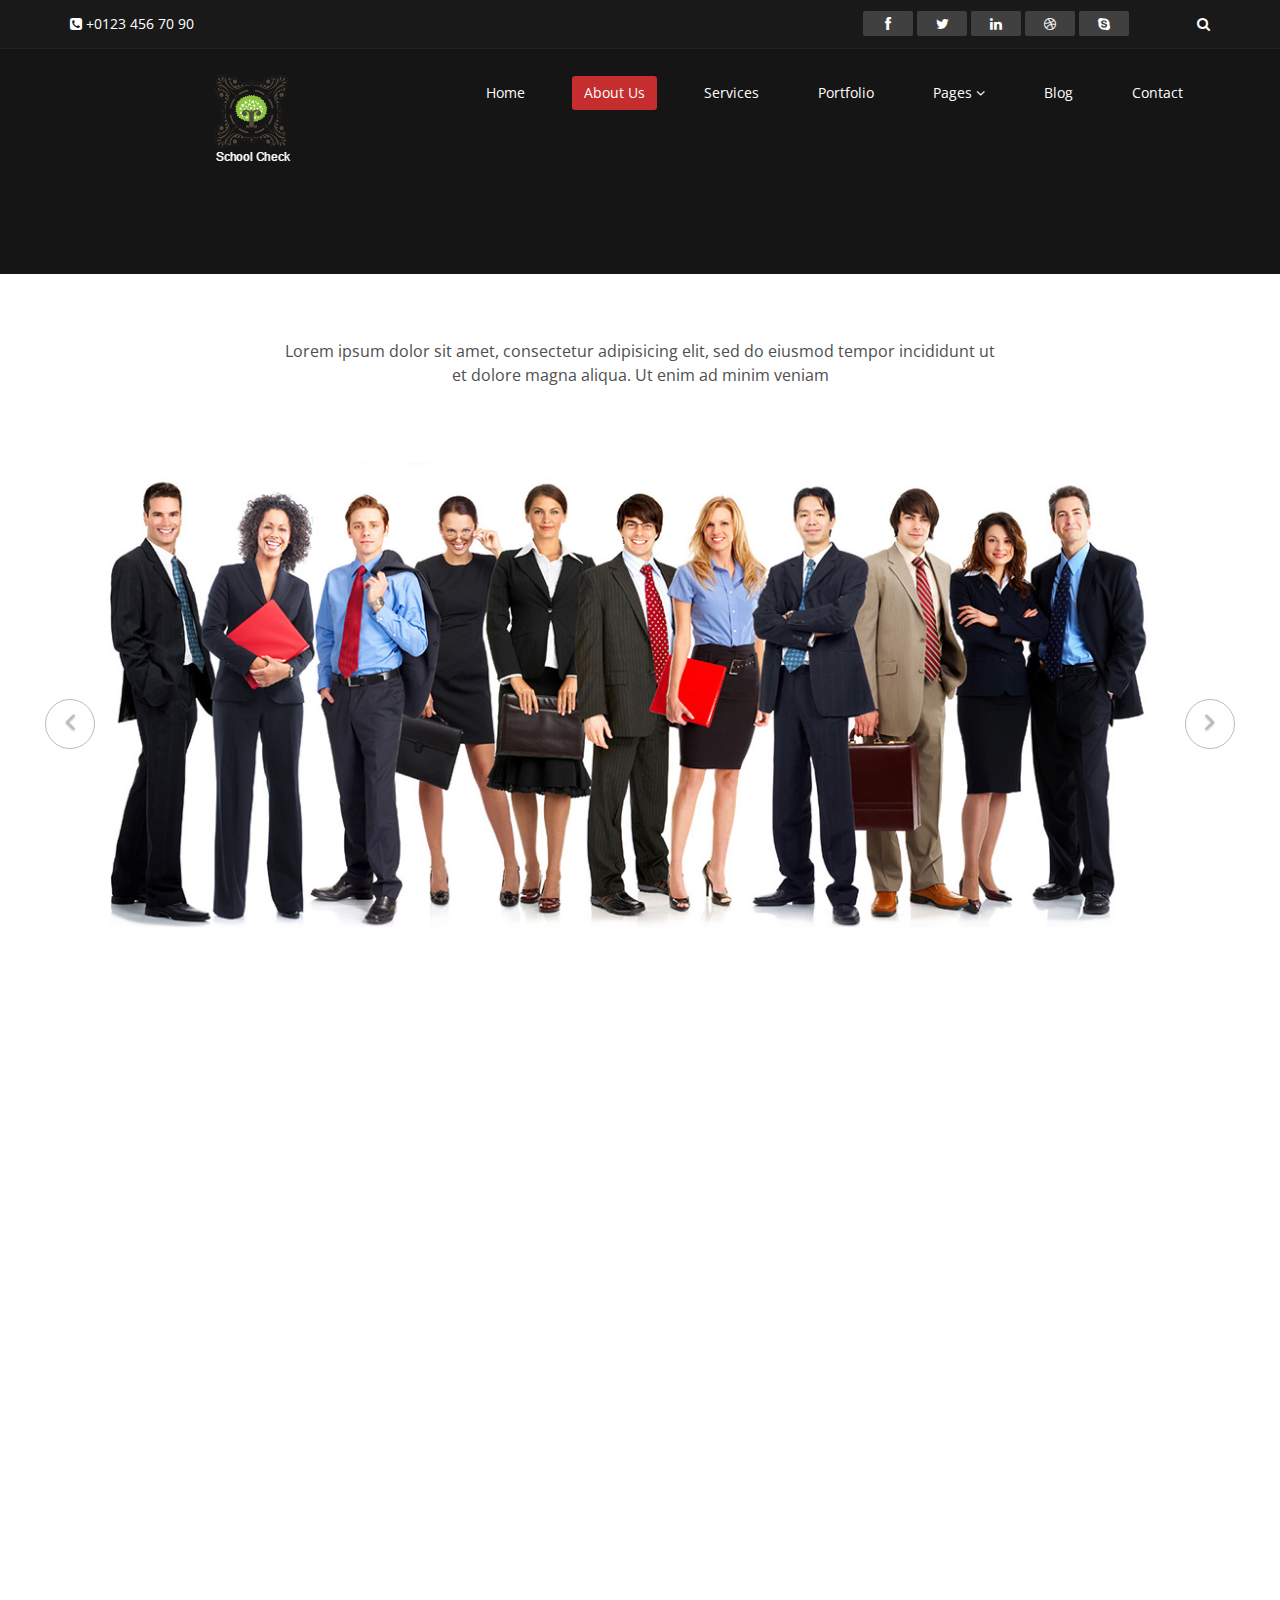
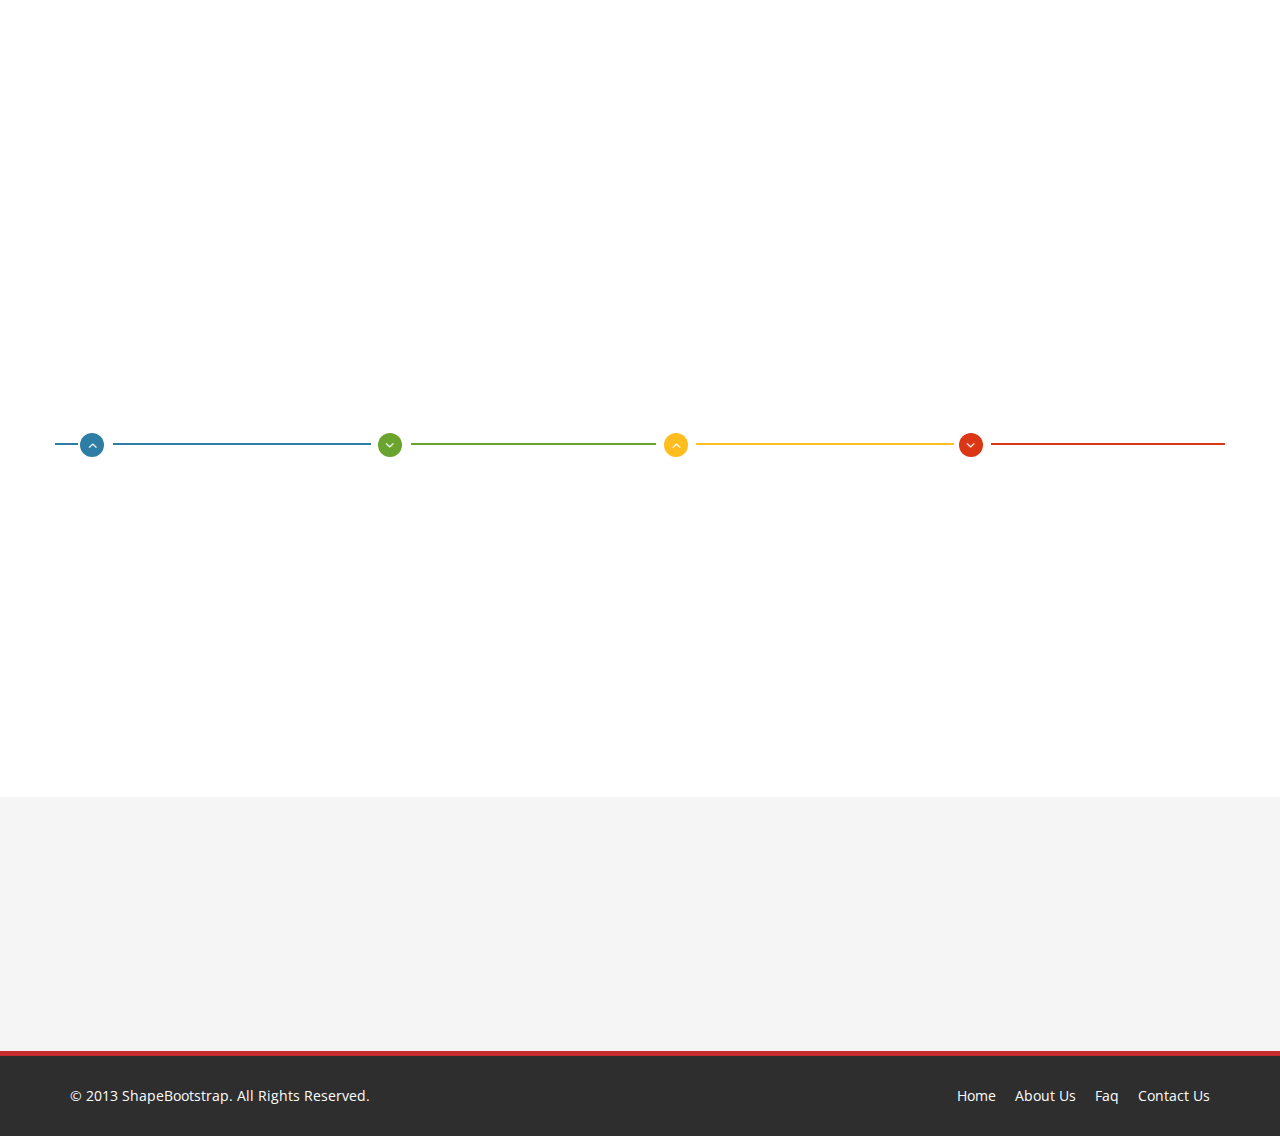
<file: PrototypeV1.0/about-us.html>
<!DOCTYPE html>
<html lang="en">
<head>
    <meta charset="utf-8">
    <meta name="viewport" content="width=device-width, initial-scale=1.0">
    <meta name="description" content="">
    <meta name="author" content="">
    <title>About Us | Corlate</title>
	
	<!-- core CSS -->
    <link href="css/bootstrap.min.css" rel="stylesheet">
    <link href="css/font-awesome.min.css" rel="stylesheet">
    <link href="css/prettyPhoto.css" rel="stylesheet">
    <link href="css/animate.min.css" rel="stylesheet">
	<link href="css/main.css" rel="stylesheet">
    <link href="css/responsive.css" rel="stylesheet">
	
    <!--[if lt IE 9]>
    <script src="js/html5shiv.js"></script>
    <script src="js/respond.min.js"></script>
    <![endif]-->       
    <link rel="shortcut icon" href="images/ico/favicon.ico">
    <link rel="apple-touch-icon-precomposed" sizes="144x144" href="images/ico/apple-touch-icon-144-precomposed.png">
    <link rel="apple-touch-icon-precomposed" sizes="114x114" href="images/ico/apple-touch-icon-114-precomposed.png">
    <link rel="apple-touch-icon-precomposed" sizes="72x72" href="images/ico/apple-touch-icon-72-precomposed.png">
    <link rel="apple-touch-icon-precomposed" href="images/ico/apple-touch-icon-57-precomposed.png">
</head><!--/head-->

<body>

    <header id="header">
        <div class="top-bar">
            <div class="container">
                <div class="row">
                    <div class="col-sm-6 col-xs-4">
                        <div class="top-number"><p><i class="fa fa-phone-square"></i>  +0123 456 70 90</p></div>
                    </div>
                    <div class="col-sm-6 col-xs-8">
                       <div class="social">
                            <ul class="social-share">
                                <li><a href="#"><i class="fa fa-facebook"></i></a></li>
                                <li><a href="#"><i class="fa fa-twitter"></i></a></li>
                                <li><a href="#"><i class="fa fa-linkedin"></i></a></li> 
                                <li><a href="#"><i class="fa fa-dribbble"></i></a></li>
                                <li><a href="#"><i class="fa fa-skype"></i></a></li>
                            </ul>
                            <div class="search">
                                <form role="form">
                                    <input type="text" class="search-form" autocomplete="off" placeholder="Search">
                                    <i class="fa fa-search"></i>
                                </form>
                           </div>
                       </div>
                    </div>
                </div>
            </div><!--/.container-->
        </div><!--/.top-bar-->

        <nav class="navbar navbar-inverse" role="banner">
            <div class="container">
                <div class="navbar-header">
                    <button type="button" class="navbar-toggle" data-toggle="collapse" data-target=".navbar-collapse">
                        <span class="sr-only">Toggle navigation</span>
                        <span class="icon-bar"></span>
                        <span class="icon-bar"></span>
                        <span class="icon-bar"></span>
                    </button>
                    <a class="navbar-brand" href="index.html"><img src="images/logo.png" alt="logo"></a>
                </div>
				
                <div class="collapse navbar-collapse navbar-right">
                    <ul class="nav navbar-nav">
                        <li><a href="index.html">Home</a></li>
                        <li class="active"><a href="about-us.html">About Us</a></li>
                        <li><a href="services.html">Services</a></li>
                        <li><a href="portfolio.html">Portfolio</a></li>
                        <li class="dropdown">
                            <a href="#" class="dropdown-toggle" data-toggle="dropdown">Pages <i class="fa fa-angle-down"></i></a>
                            <ul class="dropdown-menu">
                                <li><a href="blog-item.html">Blog Single</a></li>
                                <li><a href="pricing.html">Pricing</a></li>
                                <li><a href="404.html">404</a></li>
                                <li><a href="shortcodes.html">Shortcodes</a></li>
                            </ul>
                        </li>
                        <li><a href="blog.html">Blog</a></li> 
                        <li><a href="contact-us.html">Contact</a></li>                        
                    </ul>
                </div>
            </div><!--/.container-->
        </nav><!--/nav-->
	</header><!--/header-->

    <section id="about-us">
        <div class="container">
			<div class="center wow fadeInDown">
				<h2>About Corlate</h2>
				<p class="lead">Lorem ipsum dolor sit amet, consectetur adipisicing elit, sed do eiusmod tempor incididunt ut <br> et dolore magna aliqua. Ut enim ad minim veniam</p>
			</div>
			
			<!-- about us slider -->
			<div id="about-slider">
				<div id="carousel-slider" class="carousel slide" data-ride="carousel">
					<!-- Indicators -->
				  	<ol class="carousel-indicators visible-xs">
					    <li data-target="#carousel-slider" data-slide-to="0" class="active"></li>
					    <li data-target="#carousel-slider" data-slide-to="1"></li>
					    <li data-target="#carousel-slider" data-slide-to="2"></li>
				  	</ol>

					<div class="carousel-inner">
						<div class="item active">
							<img src="images/slider_one.jpg" class="img-responsive" alt=""> 
					   </div>
					   <div class="item">
							<img src="images/slider_one.jpg" class="img-responsive" alt=""> 
					   </div> 
					   <div class="item">
							<img src="images/slider_one.jpg" class="img-responsive" alt=""> 
					   </div> 
					</div>
					
					<a class="left carousel-control hidden-xs" href="#carousel-slider" data-slide="prev">
						<i class="fa fa-angle-left"></i> 
					</a>
					
					<a class=" right carousel-control hidden-xs"href="#carousel-slider" data-slide="next">
						<i class="fa fa-angle-right"></i> 
					</a>
				</div> <!--/#carousel-slider-->
			</div><!--/#about-slider-->
			
			
			<!-- Our Skill -->
			<div class="skill-wrap clearfix">
			
				<div class="center wow fadeInDown">
					<h2>Our Skill</h2>
					<p class="lead">Lorem ipsum dolor sit amet, consectetur adipisicing elit, sed do eiusmod tempor incididunt ut <br> et dolore magna aliqua. Ut enim ad minim veniam</p>
				</div>
				
				<div class="row">
		
					<div class="col-sm-3">
						<div class="sinlge-skill wow fadeInDown" data-wow-duration="1000ms" data-wow-delay="300ms">
							<div class="joomla-skill">                                   
								<p><em>85%</em></p>
								<p>Joomla</p>
							</div>
						</div>
					</div>
					
					 <div class="col-sm-3">
						<div class="sinlge-skill wow fadeInDown" data-wow-duration="1000ms" data-wow-delay="600ms">
							<div class="html-skill">                                  
								<p><em>95%</em></p>
								<p>HTML</p>
							</div>
						</div>
					</div>
					
					<div class="col-sm-3">
						<div class="sinlge-skill wow fadeInDown" data-wow-duration="1000ms" data-wow-delay="900ms">
							<div class="css-skill">                                    
								<p><em>80%</em></p>
								<p>CSS</p>
							</div>
						</div>
					</div>
					
					 <div class="col-sm-3">
						<div class="sinlge-skill wow fadeInDown" data-wow-duration="1000ms" data-wow-delay="1200ms">
							<div class="wp-skill">
								<p><em>90%</em></p>
								<p>Wordpress</p>                                     
							</div>
						</div>
					</div>
					
				</div>
	
            </div><!--/.our-skill-->
			

			<!-- our-team -->
			<div class="team">
				<div class="center wow fadeInDown">
					<h2>Team of Corlate</h2>
					<p class="lead">Lorem ipsum dolor sit amet, consectetur adipisicing elit, sed do eiusmod tempor incididunt ut <br> et dolore magna aliqua. Ut enim ad minim veniam</p>
				</div>

				<div class="row clearfix">
					<div class="col-md-4 col-sm-6">	
						<div class="single-profile-top wow fadeInDown" data-wow-duration="1000ms" data-wow-delay="300ms">
							<div class="media">
								<div class="pull-left">
									<a href="#"><img class="media-object" src="images/man1.jpg" alt=""></a>
								</div>
								<div class="media-body">
									<h4>Jhon Doe</h4>
									<h5>Founder and CEO</h5>
									<ul class="tag clearfix">
										<li class="btn"><a href="#">Web</a></li>
										<li class="btn"><a href="#">Ui</a></li>
										<li class="btn"><a href="#">Ux</a></li>
										<li class="btn"><a href="#">Photoshop</a></li>
									</ul>
									
									<ul class="social_icons">
										<li><a href="#"><i class="fa fa-facebook"></i></a></li>
										<li><a href="#"><i class="fa fa-twitter"></i></a></li> 
										<li><a href="#"><i class="fa fa-google-plus"></i></a></li>
									</ul>
								</div>
							</div><!--/.media -->
							<p>There are many variations of passages of Lorem Ipsum available, but the majority have suffered alteration in some form, by injected humour, or randomised words which don't look even slightly believable.</p>
						</div>
					</div><!--/.col-lg-4 -->
					
					
					<div class="col-md-4 col-sm-6 col-md-offset-2">	
						<div class="single-profile-top wow fadeInDown" data-wow-duration="1000ms" data-wow-delay="300ms">
							<div class="media">
								<div class="pull-left">
									<a href="#"><img class="media-object" src="images/man2.jpg" alt=""></a>
								</div>
								<div class="media-body">
									<h4>Jhon Doe</h4>
									<h5>Founder and CEO</h5>
									<ul class="tag clearfix">
										<li class="btn"><a href="#">Web</a></li>
										<li class="btn"><a href="#">Ui</a></li>
										<li class="btn"><a href="#">Ux</a></li>
										<li class="btn"><a href="#">Photoshop</a></li>
									</ul>
									<ul class="social_icons">
										<li><a href="#"><i class="fa fa-facebook"></i></a></li>
										<li><a href="#"><i class="fa fa-twitter"></i></a></li> 
										<li><a href="#"><i class="fa fa-google-plus"></i></a></li>
									</ul>
								</div>
							</div><!--/.media -->
							<p>There are many variations of passages of Lorem Ipsum available, but the majority have suffered alteration in some form, by injected humour, or randomised words which don't look even slightly believable.</p>
						</div>
					</div><!--/.col-lg-4 -->					
				</div> <!--/.row -->
				<div class="row team-bar">
					<div class="first-one-arrow hidden-xs">
						<hr>
					</div>
					<div class="first-arrow hidden-xs">
						<hr> <i class="fa fa-angle-up"></i>
					</div>
					<div class="second-arrow hidden-xs">
						<hr> <i class="fa fa-angle-down"></i>
					</div>
					<div class="third-arrow hidden-xs">
						<hr> <i class="fa fa-angle-up"></i>
					</div>
					<div class="fourth-arrow hidden-xs">
						<hr> <i class="fa fa-angle-down"></i>
					</div>
				</div> <!--skill_border-->       

				<div class="row clearfix">   
					<div class="col-md-4 col-sm-6 col-md-offset-2">	
						<div class="single-profile-bottom wow fadeInUp" data-wow-duration="1000ms" data-wow-delay="600ms">
							<div class="media">
								<div class="pull-left">
									<a href="#"><img class="media-object" src="images/man3.jpg" alt=""></a>
								</div>

								<div class="media-body">
									<h4>Jhon Doe</h4>
									<h5>Founder and CEO</h5>
									<ul class="tag clearfix">
										<li class="btn"><a href="#">Web</a></li>
										<li class="btn"><a href="#">Ui</a></li>
										<li class="btn"><a href="#">Ux</a></li>
										<li class="btn"><a href="#">Photoshop</a></li>
									</ul>
									<ul class="social_icons">
										<li><a href="#"><i class="fa fa-facebook"></i></a></li>
										<li><a href="#"><i class="fa fa-twitter"></i></a></li> 
										<li><a href="#"><i class="fa fa-google-plus"></i></a></li>
									</ul>
								</div>
							</div><!--/.media -->
							<p>There are many variations of passages of Lorem Ipsum available, but the majority have suffered alteration in some form, by injected humour, or randomised words which don't look even slightly believable.</p>
						</div>
					</div>
					<div class="col-md-4 col-sm-6 col-md-offset-2">
						<div class="single-profile-bottom wow fadeInUp" data-wow-duration="1000ms" data-wow-delay="600ms">
							<div class="media">
								<div class="pull-left">
									<a href="#"><img class="media-object" src="images/man4.jpg" alt=""></a>
								</div>
								<div class="media-body">
									<h4>Jhon Doe</h4>
									<h5>Founder and CEO</h5>
									<ul class="tag clearfix">
										<li class="btn"><a href="#">Web</a></li>
										<li class="btn"><a href="#">Ui</a></li>
										<li class="btn"><a href="#">Ux</a></li>
										<li class="btn"><a href="#">Photoshop</a></li>
									</ul>
									<ul class="social_icons">
										<li><a href="#"><i class="fa fa-facebook"></i></a></li>
										<li><a href="#"><i class="fa fa-twitter"></i></a></li> 
										<li><a href="#"><i class="fa fa-google-plus"></i></a></li>
									</ul>
								</div>
							</div><!--/.media -->
							<p>There are many variations of passages of Lorem Ipsum available, but the majority have suffered alteration in some form, by injected humour, or randomised words which don't look even slightly believable.</p>
						</div>
					</div>
				</div>	<!--/.row-->
			</div><!--section-->
		</div><!--/.container-->
    </section><!--/about-us-->
	
    <section id="bottom">
        <div class="container wow fadeInDown" data-wow-duration="1000ms" data-wow-delay="600ms">
            <div class="row">
                <div class="col-md-3 col-sm-6">
                    <div class="widget">
                        <h3>Company</h3>
                        <ul>
                            <li><a href="#">About us</a></li>
                            <li><a href="#">We are hiring</a></li>
                            <li><a href="#">Meet the team</a></li>
                            <li><a href="#">Copyright</a></li>
                            <li><a href="#">Terms of use</a></li>
                            <li><a href="#">Privacy policy</a></li>
                            <li><a href="#">Contact us</a></li>
                        </ul>
                    </div>    
                </div><!--/.col-md-3-->

                <div class="col-md-3 col-sm-6">
                    <div class="widget">
                        <h3>Support</h3>
                        <ul>
                            <li><a href="#">Faq</a></li>
                            <li><a href="#">Blog</a></li>
                            <li><a href="#">Forum</a></li>
                            <li><a href="#">Documentation</a></li>
                            <li><a href="#">Refund policy</a></li>
                            <li><a href="#">Ticket system</a></li>
                            <li><a href="#">Billing system</a></li>
                        </ul>
                    </div>    
                </div><!--/.col-md-3-->

                <div class="col-md-3 col-sm-6">
                    <div class="widget">
                        <h3>Developers</h3>
                        <ul>
                            <li><a href="#">Web Development</a></li>
                            <li><a href="#">SEO Marketing</a></li>
                            <li><a href="#">Theme</a></li>
                            <li><a href="#">Development</a></li>
                            <li><a href="#">Email Marketing</a></li>
                            <li><a href="#">Plugin Development</a></li>
                            <li><a href="#">Article Writing</a></li>
                        </ul>
                    </div>    
                </div><!--/.col-md-3-->

                <div class="col-md-3 col-sm-6">
                    <div class="widget">
                        <h3>Our Partners</h3>
                        <ul>
                            <li><a href="#">Adipisicing Elit</a></li>
                            <li><a href="#">Eiusmod</a></li>
                            <li><a href="#">Tempor</a></li>
                            <li><a href="#">Veniam</a></li>
                            <li><a href="#">Exercitation</a></li>
                            <li><a href="#">Ullamco</a></li>
                            <li><a href="#">Laboris</a></li>
                        </ul>
                    </div>    
                </div><!--/.col-md-3-->
            </div>
        </div>
    </section><!--/#bottom-->

    <footer id="footer" class="midnight-blue">
        <div class="container">
            <div class="row">
                <div class="col-sm-6">
                    &copy; 2013 <a target="_blank" href="http://shapebootstrap.net/" title="Free Twitter Bootstrap WordPress Themes and HTML templates">ShapeBootstrap</a>. All Rights Reserved.
                </div>
                <div class="col-sm-6">
                    <ul class="pull-right">
                        <li><a href="#">Home</a></li>
                        <li><a href="#">About Us</a></li>
                        <li><a href="#">Faq</a></li>
                        <li><a href="#">Contact Us</a></li>
                    </ul>
                </div>
            </div>
        </div>
    </footer><!--/#footer-->
    

    <script src="js/jquery.js"></script>
    <script type="text/javascript">
        $('.carousel').carousel()
    </script>
    <script src="js/bootstrap.min.js"></script>
    <script src="js/jquery.prettyPhoto.js"></script>
    <script src="js/jquery.isotope.min.js"></script>
    <script src="js/main.js"></script>
    <script src="js/wow.min.js"></script>
</body>
</html>
</file>
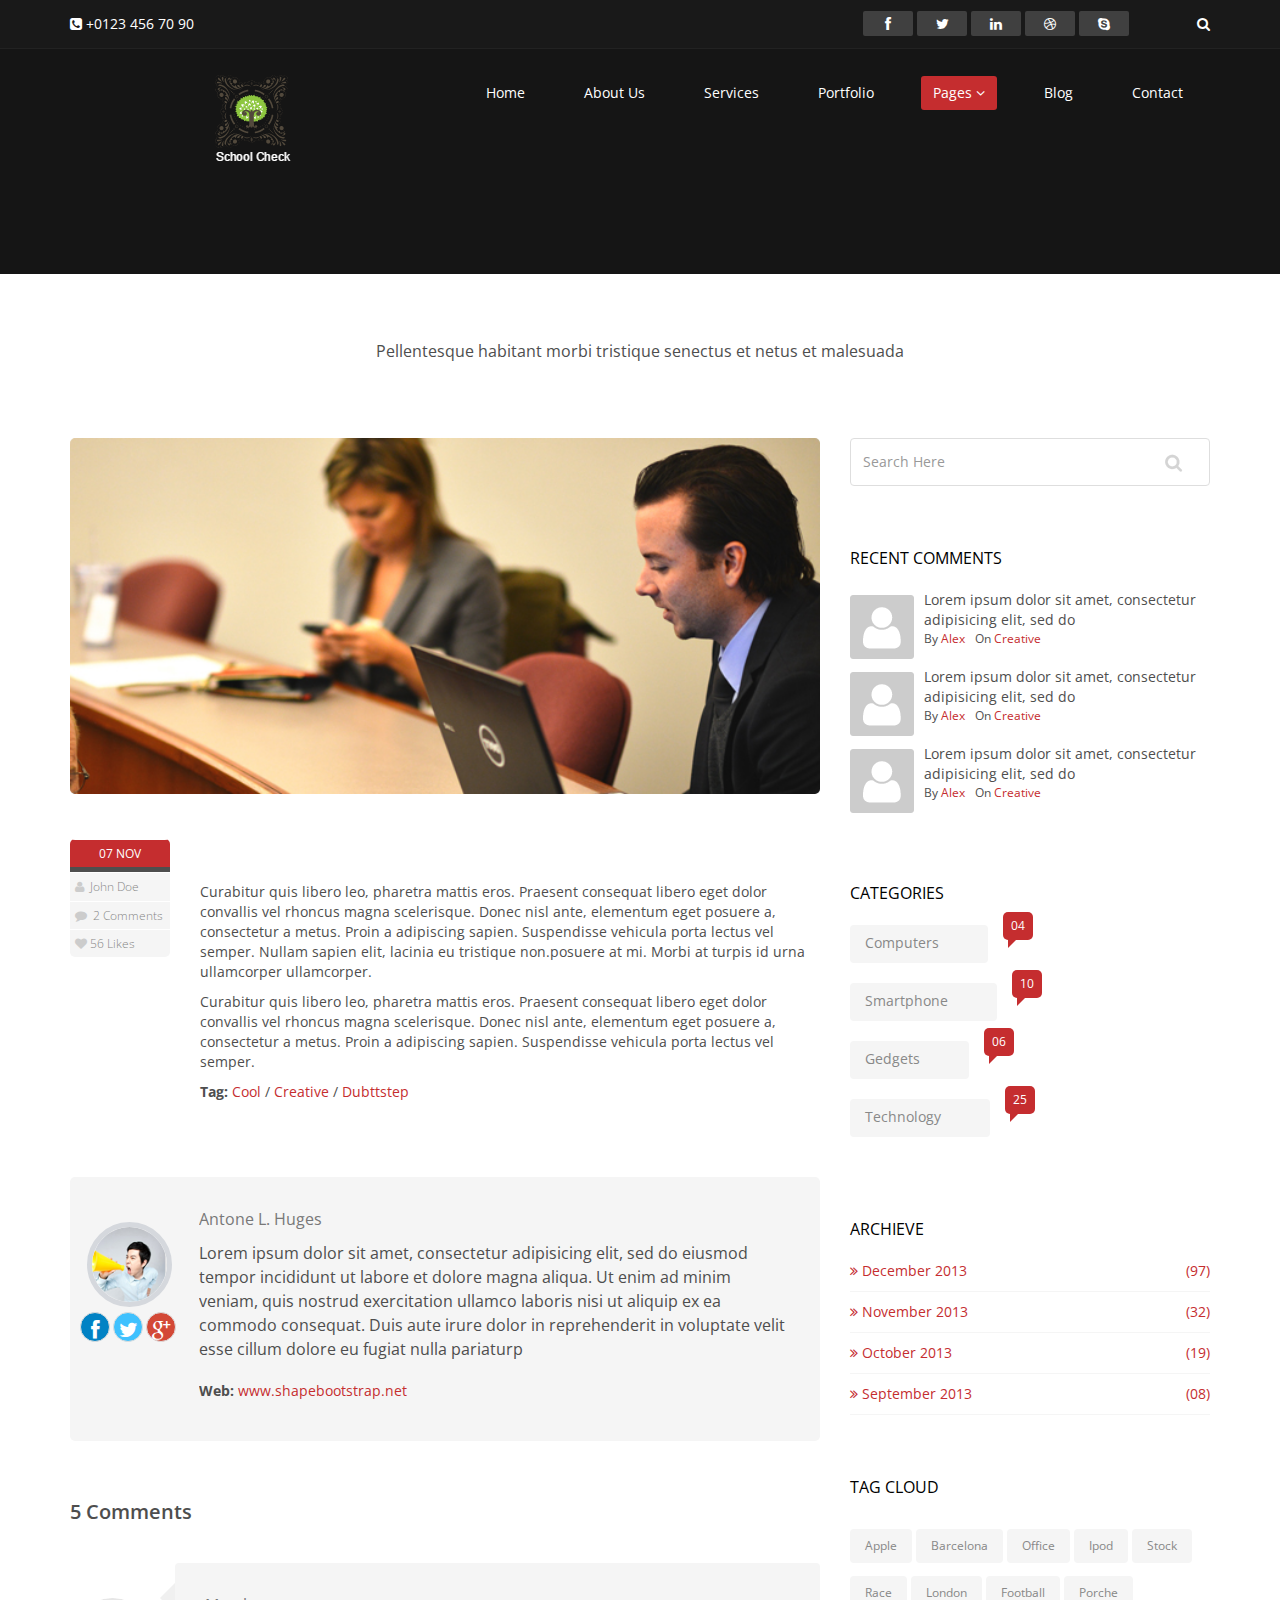
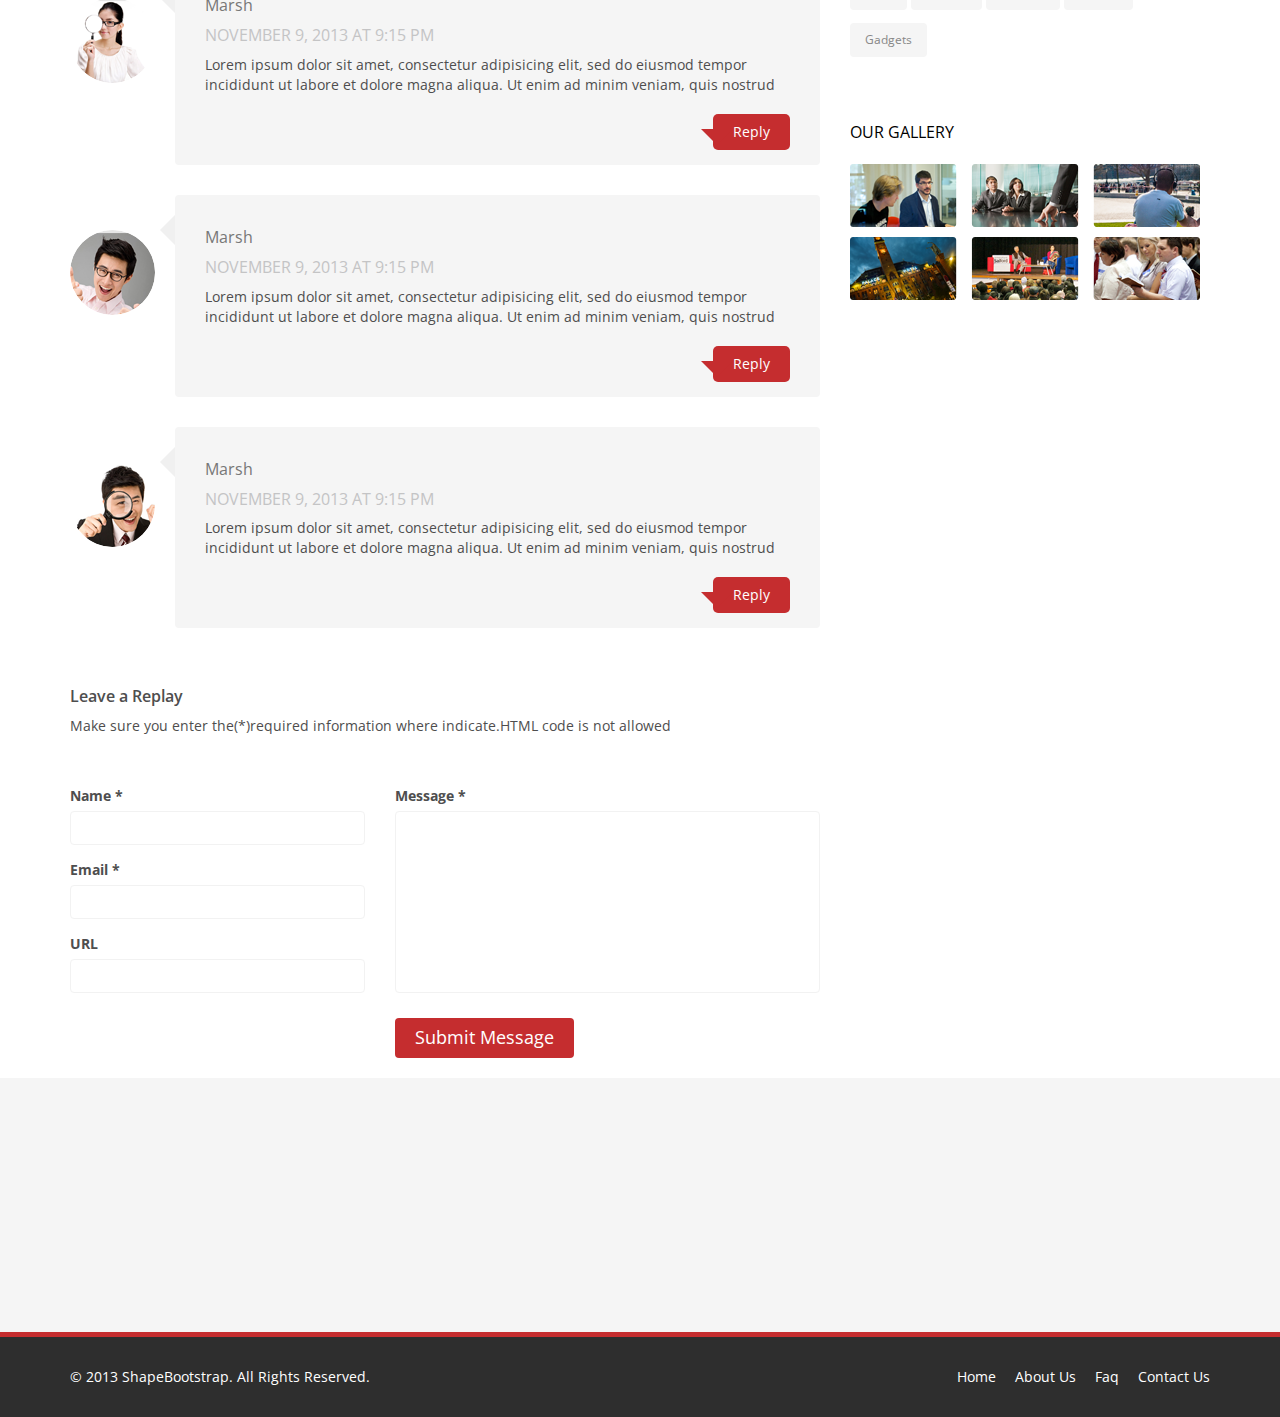
<file: PrototypeV1.0/blog-item.html>
<!DOCTYPE html>
<html lang="en">
<head>
    <meta charset="utf-8">
    <meta name="viewport" content="width=device-width, initial-scale=1.0">
    <meta name="description" content="">
    <meta name="author" content="">
    <title>Blog Single | Corlate</title>
    
    <!-- core CSS -->
    <link href="css/bootstrap.min.css" rel="stylesheet">
    <link href="css/font-awesome.min.css" rel="stylesheet">
    <link href="css/prettyPhoto.css" rel="stylesheet">
    <link href="css/animate.min.css" rel="stylesheet">
    <link href="css/main.css" rel="stylesheet">
    <link href="css/responsive.css" rel="stylesheet">
    
    <!--[if lt IE 9]>
    <script src="js/html5shiv.js"></script>
    <script src="js/respond.min.js"></script>
    <![endif]-->       
    <link rel="shortcut icon" href="images/ico/favicon.ico">
    <link rel="apple-touch-icon-precomposed" sizes="144x144" href="images/ico/apple-touch-icon-144-precomposed.png">
    <link rel="apple-touch-icon-precomposed" sizes="114x114" href="images/ico/apple-touch-icon-114-precomposed.png">
    <link rel="apple-touch-icon-precomposed" sizes="72x72" href="images/ico/apple-touch-icon-72-precomposed.png">
    <link rel="apple-touch-icon-precomposed" href="images/ico/apple-touch-icon-57-precomposed.png">
</head><!--/head-->

<body>

    <header id="header">
        <div class="top-bar">
            <div class="container">
                <div class="row">
                    <div class="col-sm-6 col-xs-4">
                        <div class="top-number"><p><i class="fa fa-phone-square"></i>  +0123 456 70 90</p></div>
                    </div>
                    <div class="col-sm-6 col-xs-8">
                       <div class="social">
                            <ul class="social-share">
                                <li><a href="#"><i class="fa fa-facebook"></i></a></li>
                                <li><a href="#"><i class="fa fa-twitter"></i></a></li>
                                <li><a href="#"><i class="fa fa-linkedin"></i></a></li> 
                                <li><a href="#"><i class="fa fa-dribbble"></i></a></li>
                                <li><a href="#"><i class="fa fa-skype"></i></a></li>
                            </ul>
                            <div class="search">
                                <form role="form">
                                    <input type="text" class="search-form" autocomplete="off" placeholder="Search">
                                    <i class="fa fa-search"></i>
                                </form>
                           </div>
                       </div>
                    </div>
                </div>
            </div><!--/.container-->
        </div><!--/.top-bar-->

        <nav class="navbar navbar-inverse" role="banner">
            <div class="container">
                <div class="navbar-header">
                    <button type="button" class="navbar-toggle" data-toggle="collapse" data-target=".navbar-collapse">
                        <span class="sr-only">Toggle navigation</span>
                        <span class="icon-bar"></span>
                        <span class="icon-bar"></span>
                        <span class="icon-bar"></span>
                    </button>
                    <a class="navbar-brand" href="index.html"><img src="images/logo.png" alt="logo"></a>
                </div>
                
                <div class="collapse navbar-collapse navbar-right">
                    <ul class="nav navbar-nav">
                        <li><a href="index.html">Home</a></li>
                        <li><a href="about-us.html">About Us</a></li>
                        <li><a href="services.html">Services</a></li>
                        <li><a href="portfolio.html">Portfolio</a></li>
                        <li class="dropdown active">
                            <a href="#" class="dropdown-toggle" data-toggle="dropdown">Pages <i class="fa fa-angle-down"></i></a>
                            <ul class="dropdown-menu">
                                <li class="active"><a href="blog-item.html">Blog Single</a></li>
                                <li><a href="pricing.html">Pricing</a></li>
                                <li><a href="404.html">404</a></li>
                                <li><a href="shortcodes.html">Shortcodes</a></li>
                            </ul>
                        </li>
                        <li><a href="blog.html">Blog</a></li> 
                        <li><a href="contact-us.html">Contact</a></li>                        
                    </ul>
                </div>
            </div><!--/.container-->
        </nav><!--/nav-->
        
    </header><!--/header-->


    <section id="blog" class="container">
        <div class="center">
            <h2>Blogs</h2>
            <p class="lead">Pellentesque habitant morbi tristique senectus et netus et malesuada</p>
        </div>

        <div class="blog">
            <div class="row">
                <div class="col-md-8">
                    <div class="blog-item">
                        <img class="img-responsive img-blog" src="images/blog/blog1.jpg" width="100%" alt="" />
                            <div class="row">  
                                <div class="col-xs-12 col-sm-2 text-center">
                                    <div class="entry-meta">
                                        <span id="publish_date">07  NOV</span>
                                        <span><i class="fa fa-user"></i> <a href="#"> John Doe</a></span>
                                        <span><i class="fa fa-comment"></i> <a href="blog-item.html#comments">2 Comments</a></span>
                                        <span><i class="fa fa-heart"></i><a href="#">56 Likes</a></span>
                                    </div>
                                </div>
                                <div class="col-xs-12 col-sm-10 blog-content">
                                    <h2>Consequat bibendum quam</h2>
                                    <p>Curabitur quis libero leo, pharetra mattis eros. Praesent consequat libero eget dolor convallis vel rhoncus magna scelerisque. Donec nisl ante, elementum eget posuere a, consectetur a metus. Proin a adipiscing sapien. Suspendisse vehicula porta lectus vel semper. Nullam sapien elit, lacinia eu tristique non.posuere at mi. Morbi at turpis id urna ullamcorper ullamcorper.</p>

                                    <p>Curabitur quis libero leo, pharetra mattis eros. Praesent consequat libero eget dolor convallis vel rhoncus magna scelerisque. Donec nisl ante, elementum eget posuere a, consectetur a metus. Proin a adipiscing sapien. Suspendisse vehicula porta lectus vel semper.</p>

                                    <div class="post-tags">
                                        <strong>Tag:</strong> <a href="#">Cool</a> / <a href="#">Creative</a> / <a href="#">Dubttstep</a>
                                    </div>

                                </div>
                            </div>
                        </div><!--/.blog-item-->
                        
                        <div class="media reply_section">
                            <div class="pull-left post_reply text-center">
                                <a href="#"><img src="images/blog/boy.png" class="img-circle" alt="" /></a>
                                <ul>
                                    <li><a href="#"><i class="fa fa-facebook"></i></a></li>
                                    <li><a href="#"><i class="fa fa-twitter"></i></a></li>
                                    <li><a href="#"><i class="fa fa-google-plus"></i> </a></li>
                                </ul>
                            </div>
                            <div class="media-body post_reply_content">
                                <h3>Antone L. Huges</h3>
                                <p class="lead">Lorem ipsum dolor sit amet, consectetur adipisicing elit, sed do eiusmod tempor incididunt ut labore et dolore magna aliqua. Ut enim ad minim veniam, quis nostrud exercitation ullamco laboris nisi ut aliquip ex ea commodo consequat. Duis aute irure dolor in reprehenderit in voluptate velit esse cillum dolore eu fugiat nulla pariaturp</p>
                                <p><strong>Web:</strong> <a href="http://www.shapebootstrap.net">www.shapebootstrap.net</a></p>
                            </div>
                        </div> 
                        
                        <h1 id="comments_title">5 Comments</h1>
                        <div class="media comment_section">
                            <div class="pull-left post_comments">
                                <a href="#"><img src="images/blog/girl.png" class="img-circle" alt="" /></a>
                            </div>
                            <div class="media-body post_reply_comments">
                                <h3>Marsh</h3>
                                <h4>NOVEMBER 9, 2013 AT 9:15 PM</h4>
                                <p>Lorem ipsum dolor sit amet, consectetur adipisicing elit, sed do eiusmod tempor incididunt ut labore et dolore magna aliqua. Ut enim ad minim veniam, quis nostrud</p>
                                <a href="#">Reply</a>
                            </div>
                        </div> 
                        <div class="media comment_section">
                            <div class="pull-left post_comments">
                                <a href="#"><img src="images/blog/boy2.png" class="img-circle" alt="" /></a>
                            </div>
                            <div class="media-body post_reply_comments">
                                <h3>Marsh</h3>
                                <h4>NOVEMBER 9, 2013 AT 9:15 PM</h4>
                                <p>Lorem ipsum dolor sit amet, consectetur adipisicing elit, sed do eiusmod tempor incididunt ut labore et dolore magna aliqua. Ut enim ad minim veniam, quis nostrud</p>
                                <a href="#">Reply</a>
                            </div>
                        </div> 
                        <div class="media comment_section">
                            <div class="pull-left post_comments">
                                <a href="#"><img src="images/blog/boy3.png" class="img-circle" alt="" /></a>
                            </div>
                            <div class="media-body post_reply_comments">
                                <h3>Marsh</h3>
                                <h4>NOVEMBER 9, 2013 AT 9:15 PM</h4>
                                <p>Lorem ipsum dolor sit amet, consectetur adipisicing elit, sed do eiusmod tempor incididunt ut labore et dolore magna aliqua. Ut enim ad minim veniam, quis nostrud</p>
                                <a href="#">Reply</a>
                            </div>
                        </div> 


                        <div id="contact-page clearfix">
                            <div class="status alert alert-success" style="display: none"></div>
                            <div class="message_heading">
                                <h4>Leave a Replay</h4>
                                <p>Make sure you enter the(*)required information where indicate.HTML code is not allowed</p>
                            </div> 
      
                            <form id="main-contact-form" class="contact-form" name="contact-form" method="post" action="sendemail.php" role="form">
                                <div class="row">
                                    <div class="col-sm-5">
                                        <div class="form-group">
                                            <label>Name *</label>
                                            <input type="text" class="form-control" required="required">
                                        </div>
                                        <div class="form-group">
                                            <label>Email *</label>
                                            <input type="email" class="form-control" required="required">
                                        </div>
                                        <div class="form-group">
                                            <label>URL</label>
                                            <input type="url" class="form-control">
                                        </div>                    
                                    </div>
                                    <div class="col-sm-7">                        
                                        <div class="form-group">
                                            <label>Message *</label>
                                            <textarea name="message" id="message" required="required" class="form-control" rows="8"></textarea>
                                        </div>                        
                                        <div class="form-group">
                                            <button type="submit" class="btn btn-primary btn-lg" required="required">Submit Message</button>
                                        </div>
                                    </div>
                                </div>
                            </form>     
                        </div><!--/#contact-page-->
                    </div><!--/.col-md-8-->

                <aside class="col-md-4">
                    <div class="widget search">
                        <form role="form">
                                <input type="text" class="form-control search_box" autocomplete="off" placeholder="Search Here">
                        </form>
                    </div><!--/.search-->
    				
    				<div class="widget categories">
                        <h3>Recent Comments</h3>
                        <div class="row">
                            <div class="col-sm-12">
                                <div class="single_comments">
    								<img src="images/blog/avatar3.png" alt=""  />
    								<p>Lorem ipsum dolor sit amet, consectetur adipisicing elit, sed do </p>
                                    <div class="entry-meta small muted">
                                        <span>By <a href="#">Alex</a></span <span>On <a href="#">Creative</a></span>
                                    </div>
    							</div>
    							<div class="single_comments">
    								<img src="images/blog/avatar3.png" alt=""  />
    								<p>Lorem ipsum dolor sit amet, consectetur adipisicing elit, sed do </p>
    								<div class="entry-meta small muted">
                                        <span>By <a href="#">Alex</a></span <span>On <a href="#">Creative</a></span>
                                    </div>
    							</div>
    							<div class="single_comments">
    								<img src="images/blog/avatar3.png" alt=""  />
    								<p>Lorem ipsum dolor sit amet, consectetur adipisicing elit, sed do </p>
    								<div class="entry-meta small muted">
                                        <span>By <a href="#">Alex</a></span <span>On <a href="#">Creative</a></span>
                                    </div>
    							</div>
    							
                            </div>
                        </div>                     
                    </div><!--/.recent comments-->
                     

                    <div class="widget categories">
                        <h3>Categories</h3>
                        <div class="row">
                            <div class="col-sm-6">
                                <ul class="blog_category">
                                    <li><a href="#">Computers <span class="badge">04</span></a></li>
                                    <li><a href="#">Smartphone <span class="badge">10</span></a></li>
                                    <li><a href="#">Gedgets <span class="badge">06</span></a></li>
                                    <li><a href="#">Technology <span class="badge">25</span></a></li>
                                </ul>
                            </div>
                        </div>                     
                    </div><!--/.categories-->
    				
    				<div class="widget archieve">
                        <h3>Archieve</h3>
                        <div class="row">
                            <div class="col-sm-12">
                                <ul class="blog_archieve">
                                    <li><a href="#"><i class="fa fa-angle-double-right"></i> December 2013 <span class="pull-right">(97)</span></a></li>
                                    <li><a href="#"><i class="fa fa-angle-double-right"></i> November 2013 <span class="pull-right">(32)</a></li>
                                    <li><a href="#"><i class="fa fa-angle-double-right"></i> October 2013 <span class="pull-right">(19)</a></li>
                                    <li><a href="#"><i class="fa fa-angle-double-right"></i> September 2013 <span class="pull-right">(08)</a></li>
                                </ul>
                            </div>
                        </div>                     
                    </div><!--/.archieve-->
    				
                    <div class="widget tags">
                        <h3>Tag Cloud</h3>
                        <ul class="tag-cloud">
                            <li><a class="btn btn-xs btn-primary" href="#">Apple</a></li>
                            <li><a class="btn btn-xs btn-primary" href="#">Barcelona</a></li>
                            <li><a class="btn btn-xs btn-primary" href="#">Office</a></li>
                            <li><a class="btn btn-xs btn-primary" href="#">Ipod</a></li>
                            <li><a class="btn btn-xs btn-primary" href="#">Stock</a></li>
                            <li><a class="btn btn-xs btn-primary" href="#">Race</a></li>
                            <li><a class="btn btn-xs btn-primary" href="#">London</a></li>
                            <li><a class="btn btn-xs btn-primary" href="#">Football</a></li>
                            <li><a class="btn btn-xs btn-primary" href="#">Porche</a></li>
                            <li><a class="btn btn-xs btn-primary" href="#">Gadgets</a></li>
                        </ul>
                    </div><!--/.tags-->
    				
    				<div class="widget blog_gallery">
                        <h3>Our Gallery</h3>
                        <ul class="sidebar-gallery">
                            <li><a href="#"><img src="images/blog/gallery1.png" alt="" /></a></li>
                            <li><a href="#"><img src="images/blog/gallery2.png" alt="" /></a></li>
                            <li><a href="#"><img src="images/blog/gallery3.png" alt="" /></a></li>
                            <li><a href="#"><img src="images/blog/gallery4.png" alt="" /></a></li>
                            <li><a href="#"><img src="images/blog/gallery5.png" alt="" /></a></li>
                            <li><a href="#"><img src="images/blog/gallery6.png" alt="" /></a></li>
                        </ul>
                    </div><!--/.blog_gallery-->
    					
    				
                </aside>     

            </div><!--/.row-->

         </div><!--/.blog-->

    </section><!--/#blog-->


    <section id="bottom">
        <div class="container wow fadeInDown" data-wow-duration="1000ms" data-wow-delay="600ms">
            <div class="row">
                <div class="col-md-3 col-sm-6">
                    <div class="widget">
                        <h3>Company</h3>
                        <ul>
                            <li><a href="#">About us</a></li>
                            <li><a href="#">We are hiring</a></li>
                            <li><a href="#">Meet the team</a></li>
                            <li><a href="#">Copyright</a></li>
                            <li><a href="#">Terms of use</a></li>
                            <li><a href="#">Privacy policy</a></li>
                            <li><a href="#">Contact us</a></li>
                        </ul>
                    </div>    
                </div><!--/.col-md-3-->

                <div class="col-md-3 col-sm-6">
                    <div class="widget">
                        <h3>Support</h3>
                        <ul>
                            <li><a href="#">Faq</a></li>
                            <li><a href="#">Blog</a></li>
                            <li><a href="#">Forum</a></li>
                            <li><a href="#">Documentation</a></li>
                            <li><a href="#">Refund policy</a></li>
                            <li><a href="#">Ticket system</a></li>
                            <li><a href="#">Billing system</a></li>
                        </ul>
                    </div>    
                </div><!--/.col-md-3-->

                <div class="col-md-3 col-sm-6">
                    <div class="widget">
                        <h3>Developers</h3>
                        <ul>
                            <li><a href="#">Web Development</a></li>
                            <li><a href="#">SEO Marketing</a></li>
                            <li><a href="#">Theme</a></li>
                            <li><a href="#">Development</a></li>
                            <li><a href="#">Email Marketing</a></li>
                            <li><a href="#">Plugin Development</a></li>
                            <li><a href="#">Article Writing</a></li>
                        </ul>
                    </div>    
                </div><!--/.col-md-3-->

                <div class="col-md-3 col-sm-6">
                    <div class="widget">
                        <h3>Our Partners</h3>
                        <ul>
                            <li><a href="#">Adipisicing Elit</a></li>
                            <li><a href="#">Eiusmod</a></li>
                            <li><a href="#">Tempor</a></li>
                            <li><a href="#">Veniam</a></li>
                            <li><a href="#">Exercitation</a></li>
                            <li><a href="#">Ullamco</a></li>
                            <li><a href="#">Laboris</a></li>
                        </ul>
                    </div>    
                </div><!--/.col-md-3-->
            </div>
        </div>
    </section><!--/#bottom-->

    <footer id="footer" class="midnight-blue">
        <div class="container">
            <div class="row">
                <div class="col-sm-6">
                    &copy; 2013 <a target="_blank" href="http://shapebootstrap.net/" title="Free Twitter Bootstrap WordPress Themes and HTML templates">ShapeBootstrap</a>. All Rights Reserved.
                </div>
                <div class="col-sm-6">
                    <ul class="pull-right">
                        <li><a href="#">Home</a></li>
                        <li><a href="#">About Us</a></li>
                        <li><a href="#">Faq</a></li>
                        <li><a href="#">Contact Us</a></li>
                    </ul>
                </div>
            </div>
        </div>
    </footer><!--/#footer-->

    <script src="js/jquery.js"></script>
    <script src="js/bootstrap.min.js"></script>
    <script src="js/jquery.prettyPhoto.js"></script>
    <script src="js/jquery.isotope.min.js"></script>
    <script src="js/main.js"></script>
    <script src="js/wow.min.js"></script>
</body>
</html>
</file>
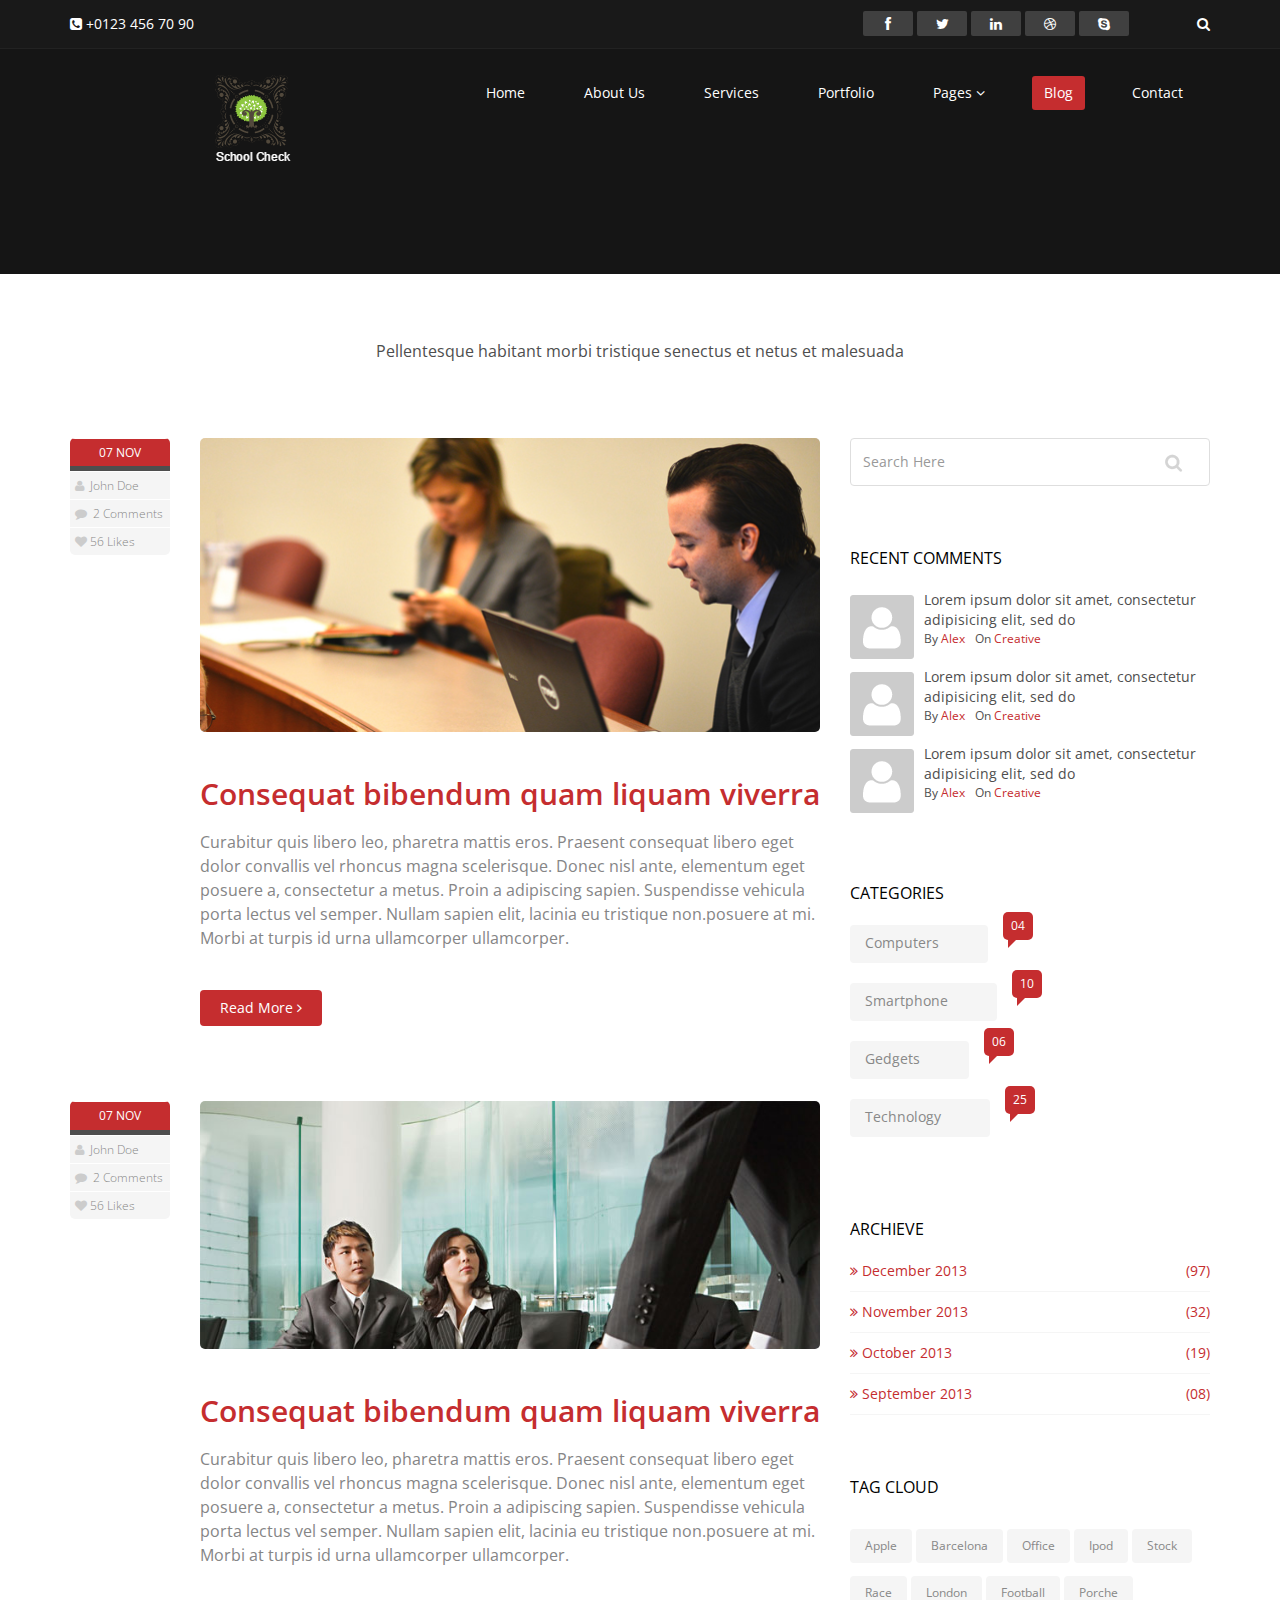
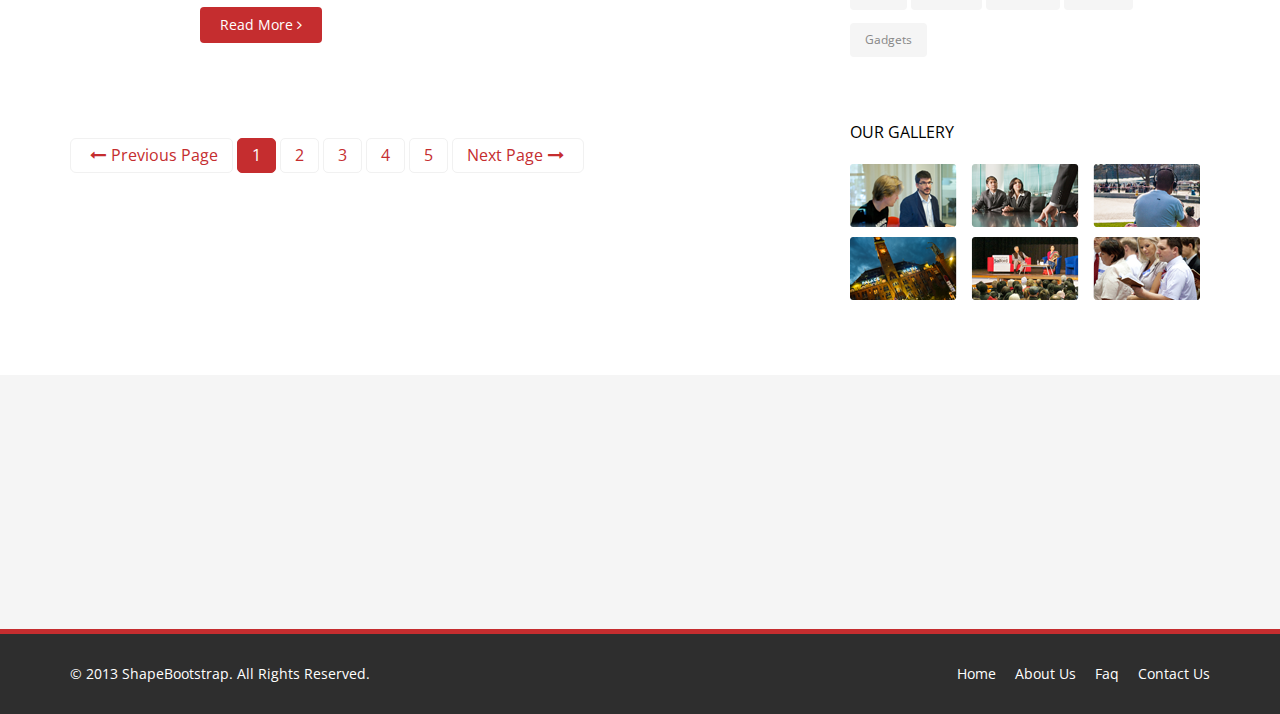
<file: PrototypeV1.0/blog.html>
<!DOCTYPE html>
<html lang="en">
<head>
    <meta charset="utf-8">
    <meta name="viewport" content="width=device-width, initial-scale=1.0">
    <meta name="description" content="">
    <meta name="author" content="">
    <title>Blog | Corlate</title>
    
    <!-- core CSS -->
    <link href="css/bootstrap.min.css" rel="stylesheet">
    <link href="css/font-awesome.min.css" rel="stylesheet">
    <link href="css/prettyPhoto.css" rel="stylesheet">
    <link href="css/animate.min.css" rel="stylesheet">
    <link href="css/main.css" rel="stylesheet">
    <link href="css/responsive.css" rel="stylesheet">
    
    <!--[if lt IE 9]>
    <script src="js/html5shiv.js"></script>
    <script src="js/respond.min.js"></script>
    <![endif]-->       
    <link rel="shortcut icon" href="images/ico/favicon.ico">
    <link rel="apple-touch-icon-precomposed" sizes="144x144" href="images/ico/apple-touch-icon-144-precomposed.png">
    <link rel="apple-touch-icon-precomposed" sizes="114x114" href="images/ico/apple-touch-icon-114-precomposed.png">
    <link rel="apple-touch-icon-precomposed" sizes="72x72" href="images/ico/apple-touch-icon-72-precomposed.png">
    <link rel="apple-touch-icon-precomposed" href="images/ico/apple-touch-icon-57-precomposed.png">
</head><!--/head-->

<body>

    <header id="header">
        <div class="top-bar">
            <div class="container">
                <div class="row">
                    <div class="col-sm-6 col-xs-4">
                        <div class="top-number"><p><i class="fa fa-phone-square"></i>  +0123 456 70 90</p></div>
                    </div>
                    <div class="col-sm-6 col-xs-8">
                       <div class="social">
                            <ul class="social-share">
                                <li><a href="#"><i class="fa fa-facebook"></i></a></li>
                                <li><a href="#"><i class="fa fa-twitter"></i></a></li>
                                <li><a href="#"><i class="fa fa-linkedin"></i></a></li> 
                                <li><a href="#"><i class="fa fa-dribbble"></i></a></li>
                                <li><a href="#"><i class="fa fa-skype"></i></a></li>
                            </ul>
                            <div class="search">
                                <form role="form">
                                    <input type="text" class="search-form" autocomplete="off" placeholder="Search">
                                    <i class="fa fa-search"></i>
                                </form>
                           </div>
                       </div>
                    </div>
                </div>
            </div><!--/.container-->
        </div><!--/.top-bar-->

        <nav class="navbar navbar-inverse" role="banner">
            <div class="container">
                <div class="navbar-header">
                    <button type="button" class="navbar-toggle" data-toggle="collapse" data-target=".navbar-collapse">
                        <span class="sr-only">Toggle navigation</span>
                        <span class="icon-bar"></span>
                        <span class="icon-bar"></span>
                        <span class="icon-bar"></span>
                    </button>
                    <a class="navbar-brand" href="index.html"><img src="images/logo.png" alt="logo"></a>
                </div>
                
                <div class="collapse navbar-collapse navbar-right">
                    <ul class="nav navbar-nav">
                        <li><a href="index.html">Home</a></li>
                        <li><a href="about-us.html">About Us</a></li>
                        <li><a href="services.html">Services</a></li>
                        <li><a href="portfolio.html">Portfolio</a></li>
                        <li class="dropdown">
                            <a href="#" class="dropdown-toggle" data-toggle="dropdown">Pages <i class="fa fa-angle-down"></i></a>
                            <ul class="dropdown-menu">
                                <li><a href="blog-item.html">Blog Single</a></li>
                                <li><a href="pricing.html">Pricing</a></li>
                                <li><a href="404.html">404</a></li>
                                <li><a href="shortcodes.html">Shortcodes</a></li>
                            </ul>
                        </li>
                        <li class="active"><a href="blog.html">Blog</a></li> 
                        <li><a href="contact-us.html">Contact</a></li>                        
                    </ul>
                </div>
            </div><!--/.container-->
        </nav><!--/nav-->
        
    </header><!--/header-->

    <section id="blog" class="container">
        <div class="center">
            <h2>Blogs</h2>
            <p class="lead">Pellentesque habitant morbi tristique senectus et netus et malesuada</p>
        </div>

        <div class="blog">
            <div class="row">
                 <div class="col-md-8">
                    <div class="blog-item">
                        <div class="row">
                            <div class="col-xs-12 col-sm-2 text-center">
                                <div class="entry-meta">
                                    <span id="publish_date">07  NOV</span>
                                    <span><i class="fa fa-user"></i> <a href="#">John Doe</a></span>
                                    <span><i class="fa fa-comment"></i> <a href="blog-item.html#comments">2 Comments</a></span>
                                    <span><i class="fa fa-heart"></i><a href="#">56 Likes</a></span>
                                </div>
                            </div>
                                
                            <div class="col-xs-12 col-sm-10 blog-content">
                                <a href="#"><img class="img-responsive img-blog" src="images/blog/blog1.jpg" width="100%" alt="" /></a>
                                <h2><a href="blog-item.html">Consequat bibendum quam liquam viverra</a></h2>
                                <h3>Curabitur quis libero leo, pharetra mattis eros. Praesent consequat libero eget dolor convallis vel rhoncus magna scelerisque. Donec nisl ante, elementum eget posuere a, consectetur a metus. Proin a adipiscing sapien. Suspendisse vehicula porta lectus vel semper. Nullam sapien elit, lacinia eu tristique non.posuere at mi. Morbi at turpis id urna ullamcorper ullamcorper.</h3>
                                <a class="btn btn-primary readmore" href="blog-item.html">Read More <i class="fa fa-angle-right"></i></a>
                            </div>
                        </div>    
                    </div><!--/.blog-item-->
                        
                    <div class="blog-item">
                        <div class="row">
                             <div class="col-sm-2 text-center">
                                <div class="entry-meta"> 
                                    <span id="publish_date">07  NOV</span>
                                    <span><i class="fa fa-user"></i> <a href="#">John Doe</a></span>
                                    <span><i class="fa fa-comment"></i> <a href="blog-item.html#comments">2 Comments</a></span>
                                    <span><i class="fa fa-heart"></i><a href="#">56 Likes</a></span>
                                </div>
                            </div>
                            <div class="col-sm-10 blog-content">
                                <a href=""><img class="img-responsive img-blog" src="images/blog/blog2.jpg" width="100%" alt="" /></a>
                                <h2><a href="blog-item.html">Consequat bibendum quam liquam viverra</a></h2>
                                <h3>Curabitur quis libero leo, pharetra mattis eros. Praesent consequat libero eget dolor convallis vel rhoncus magna scelerisque. Donec nisl ante, elementum eget posuere a, consectetur a metus. Proin a adipiscing sapien. Suspendisse vehicula porta lectus vel semper. Nullam sapien elit, lacinia eu tristique non.posuere at mi. Morbi at turpis id urna ullamcorper ullamcorper.</h3>
                                <a class="btn btn-primary readmore" href="blog-item.html">Read More <i class="fa fa-angle-right"></i></a>
                            </div>
                        </div>    
                    </div><!--/.blog-item-->
                        
                    <ul class="pagination pagination-lg">
                        <li><a href="#"><i class="fa fa-long-arrow-left"></i>Previous Page</a></li>
                        <li class="active"><a href="#">1</a></li>
                        <li><a href="#">2</a></li>
                        <li><a href="#">3</a></li>
                        <li><a href="#">4</a></li>
                        <li><a href="#">5</a></li>
                        <li><a href="#">Next Page<i class="fa fa-long-arrow-right"></i></a></li>
                    </ul><!--/.pagination-->
                </div><!--/.col-md-8-->

                <aside class="col-md-4">
                    <div class="widget search">
                        <form role="form">
                                <input type="text" class="form-control search_box" autocomplete="off" placeholder="Search Here">
                        </form>
                    </div><!--/.search-->
    				
    				<div class="widget categories">
                        <h3>Recent Comments</h3>
                        <div class="row">
                            <div class="col-sm-12">
                                <div class="single_comments">
                                    <img src="images/blog/avatar3.png" alt=""  />
                                    <p>Lorem ipsum dolor sit amet, consectetur adipisicing elit, sed do </p>
                                    <div class="entry-meta small muted">
                                        <span>By <a href="#">Alex</a></span <span>On <a href="#">Creative</a></span>
                                    </div>
                                </div>
                                <div class="single_comments">
                                    <img src="images/blog/avatar3.png" alt=""  />
                                    <p>Lorem ipsum dolor sit amet, consectetur adipisicing elit, sed do </p>
                                    <div class="entry-meta small muted">
                                        <span>By <a href="#">Alex</a></span <span>On <a href="#">Creative</a></span>
                                    </div>
                                </div>
                                <div class="single_comments">
                                    <img src="images/blog/avatar3.png" alt=""  />
                                    <p>Lorem ipsum dolor sit amet, consectetur adipisicing elit, sed do </p>
                                    <div class="entry-meta small muted">
                                        <span>By <a href="#">Alex</a></span <span>On <a href="#">Creative</a></span>
                                    </div>
                                </div>
                                
                            </div>
                        </div>                     
                    </div><!--/.recent comments-->
                     

                    <div class="widget categories">
                        <h3>Categories</h3>
                        <div class="row">
                            <div class="col-sm-6">
                                <ul class="blog_category">
                                    <li><a href="#">Computers <span class="badge">04</span></a></li>
                                    <li><a href="#">Smartphone <span class="badge">10</span></a></li>
                                    <li><a href="#">Gedgets <span class="badge">06</span></a></li>
                                    <li><a href="#">Technology <span class="badge">25</span></a></li>
                                </ul>
                            </div>
                        </div>                     
                    </div><!--/.categories-->
    				
    				<div class="widget archieve">
                        <h3>Archieve</h3>
                        <div class="row">
                            <div class="col-sm-12">
                                <ul class="blog_archieve">
                                    <li><a href="#"><i class="fa fa-angle-double-right"></i> December 2013 <span class="pull-right">(97)</span></a></li>
                                    <li><a href="#"><i class="fa fa-angle-double-right"></i> November 2013 <span class="pull-right">(32)</a></li>
                                    <li><a href="#"><i class="fa fa-angle-double-right"></i> October 2013 <span class="pull-right">(19)</a></li>
                                    <li><a href="#"><i class="fa fa-angle-double-right"></i> September 2013 <span class="pull-right">(08)</a></li>
                                </ul>
                            </div>
                        </div>                     
                    </div><!--/.archieve-->
    				
                    <div class="widget tags">
                        <h3>Tag Cloud</h3>
                        <ul class="tag-cloud">
                            <li><a class="btn btn-xs btn-primary" href="#">Apple</a></li>
                            <li><a class="btn btn-xs btn-primary" href="#">Barcelona</a></li>
                            <li><a class="btn btn-xs btn-primary" href="#">Office</a></li>
                            <li><a class="btn btn-xs btn-primary" href="#">Ipod</a></li>
                            <li><a class="btn btn-xs btn-primary" href="#">Stock</a></li>
                            <li><a class="btn btn-xs btn-primary" href="#">Race</a></li>
                            <li><a class="btn btn-xs btn-primary" href="#">London</a></li>
                            <li><a class="btn btn-xs btn-primary" href="#">Football</a></li>
                            <li><a class="btn btn-xs btn-primary" href="#">Porche</a></li>
                            <li><a class="btn btn-xs btn-primary" href="#">Gadgets</a></li>
                        </ul>
                    </div><!--/.tags-->
    				
    				<div class="widget blog_gallery">
                        <h3>Our Gallery</h3>
                        <ul class="sidebar-gallery">
                            <li><a href="#"><img src="images/blog/gallery1.png" alt="" /></a></li>
                            <li><a href="#"><img src="images/blog/gallery2.png" alt="" /></a></li>
                            <li><a href="#"><img src="images/blog/gallery3.png" alt="" /></a></li>
                            <li><a href="#"><img src="images/blog/gallery4.png" alt="" /></a></li>
                            <li><a href="#"><img src="images/blog/gallery5.png" alt="" /></a></li>
                            <li><a href="#"><img src="images/blog/gallery6.png" alt="" /></a></li>
                        </ul>
                    </div><!--/.blog_gallery-->
    			</aside>  
            </div><!--/.row-->
        </div>
    </section><!--/#blog-->

    <section id="bottom">
        <div class="container wow fadeInDown" data-wow-duration="1000ms" data-wow-delay="600ms">
            <div class="row">
                <div class="col-md-3 col-sm-6">
                    <div class="widget">
                        <h3>Company</h3>
                        <ul>
                            <li><a href="#">About us</a></li>
                            <li><a href="#">We are hiring</a></li>
                            <li><a href="#">Meet the team</a></li>
                            <li><a href="#">Copyright</a></li>
                            <li><a href="#">Terms of use</a></li>
                            <li><a href="#">Privacy policy</a></li>
                            <li><a href="#">Contact us</a></li>
                        </ul>
                    </div>    
                </div><!--/.col-md-3-->

                <div class="col-md-3 col-sm-6">
                    <div class="widget">
                        <h3>Support</h3>
                        <ul>
                            <li><a href="#">Faq</a></li>
                            <li><a href="#">Blog</a></li>
                            <li><a href="#">Forum</a></li>
                            <li><a href="#">Documentation</a></li>
                            <li><a href="#">Refund policy</a></li>
                            <li><a href="#">Ticket system</a></li>
                            <li><a href="#">Billing system</a></li>
                        </ul>
                    </div>    
                </div><!--/.col-md-3-->

                <div class="col-md-3 col-sm-6">
                    <div class="widget">
                        <h3>Developers</h3>
                        <ul>
                            <li><a href="#">Web Development</a></li>
                            <li><a href="#">SEO Marketing</a></li>
                            <li><a href="#">Theme</a></li>
                            <li><a href="#">Development</a></li>
                            <li><a href="#">Email Marketing</a></li>
                            <li><a href="#">Plugin Development</a></li>
                            <li><a href="#">Article Writing</a></li>
                        </ul>
                    </div>    
                </div><!--/.col-md-3-->

                <div class="col-md-3 col-sm-6">
                    <div class="widget">
                        <h3>Our Partners</h3>
                        <ul>
                            <li><a href="#">Adipisicing Elit</a></li>
                            <li><a href="#">Eiusmod</a></li>
                            <li><a href="#">Tempor</a></li>
                            <li><a href="#">Veniam</a></li>
                            <li><a href="#">Exercitation</a></li>
                            <li><a href="#">Ullamco</a></li>
                            <li><a href="#">Laboris</a></li>
                        </ul>
                    </div>    
                </div><!--/.col-md-3-->
            </div>
        </div>
    </section><!--/#bottom-->

    <footer id="footer" class="midnight-blue">
        <div class="container">
            <div class="row">
                <div class="col-sm-6">
                    &copy; 2013 <a target="_blank" href="http://shapebootstrap.net/" title="Free Twitter Bootstrap WordPress Themes and HTML templates">ShapeBootstrap</a>. All Rights Reserved.
                </div>
                <div class="col-sm-6">
                    <ul class="pull-right">
                        <li><a href="#">Home</a></li>
                        <li><a href="#">About Us</a></li>
                        <li><a href="#">Faq</a></li>
                        <li><a href="#">Contact Us</a></li>
                    </ul>
                </div>
            </div>
        </div>
    </footer><!--/#footer-->

    <script src="js/jquery.js"></script>
    <script src="js/bootstrap.min.js"></script>
    <script src="js/jquery.prettyPhoto.js"></script>
    <script src="js/jquery.isotope.min.js"></script>
    <script src="js/main.js"></script>
    <script src="js/wow.min.js"></script>
</body>
</html>
</file>
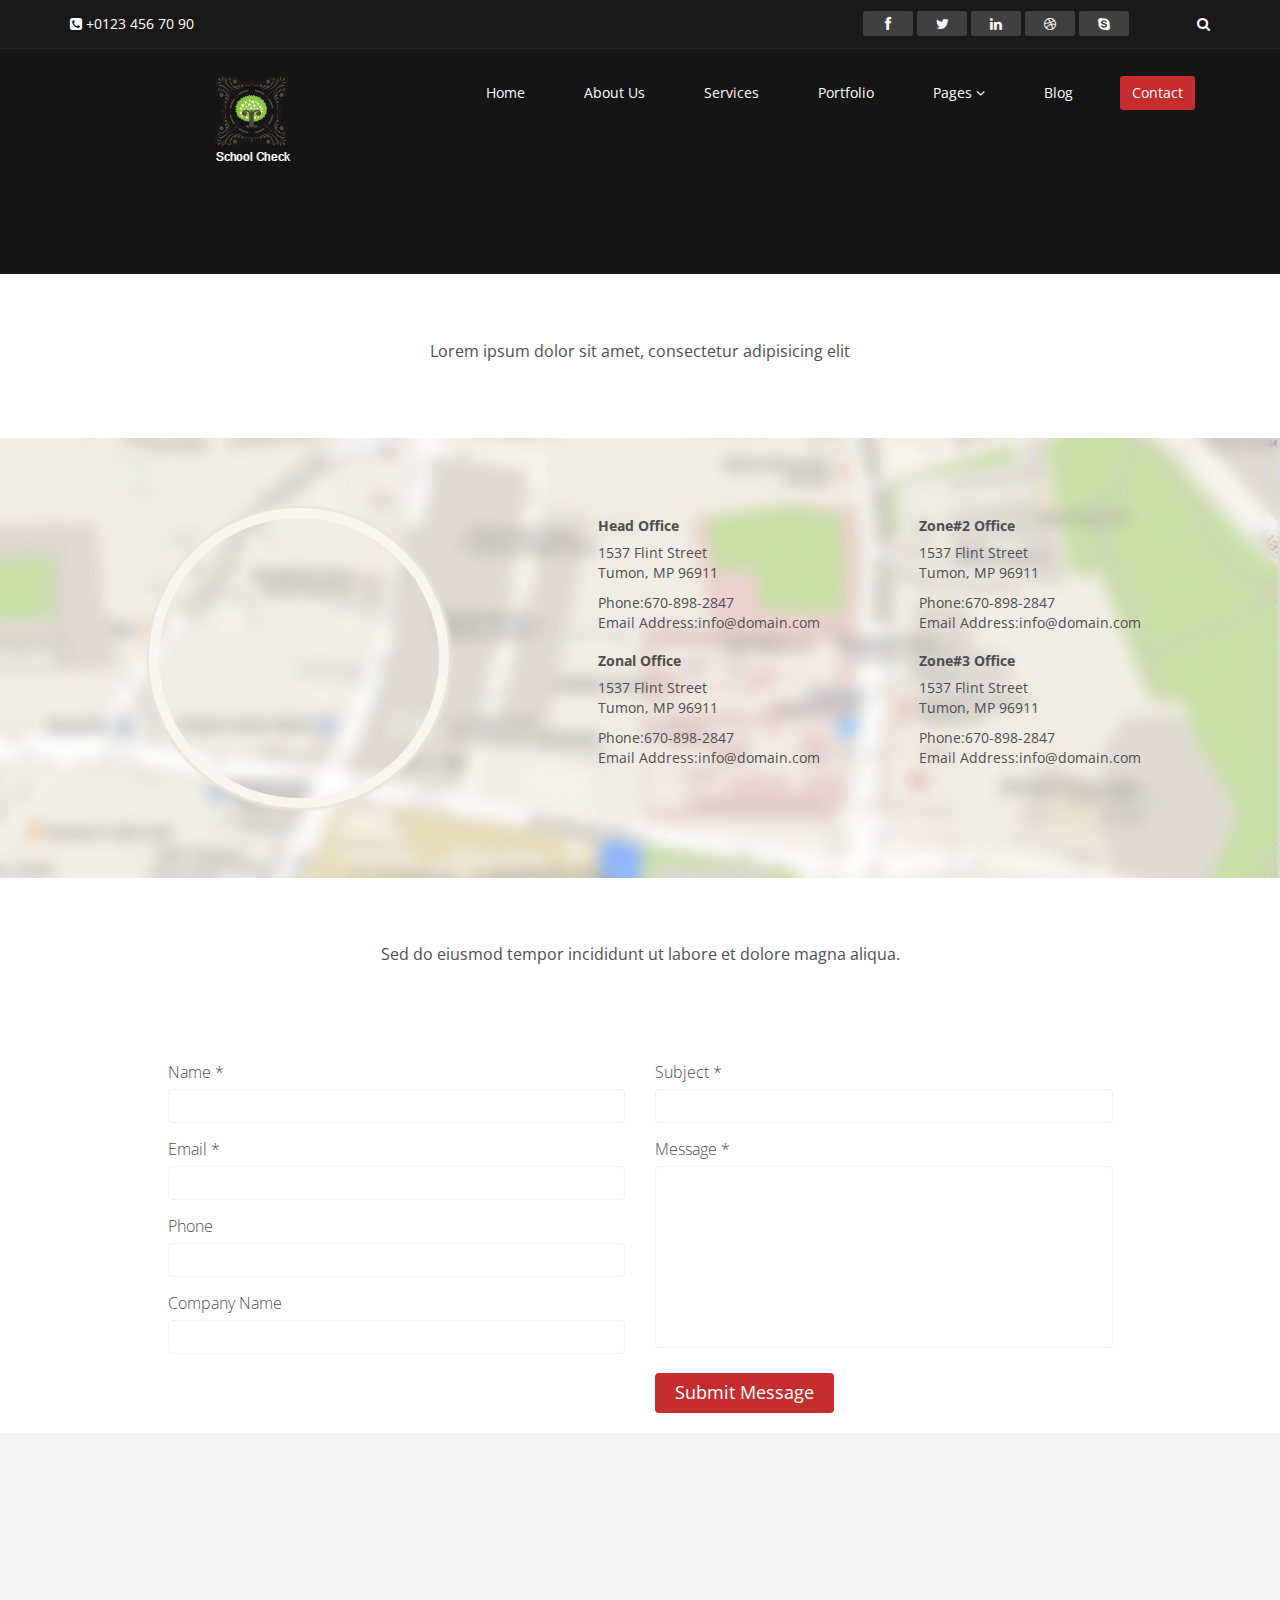
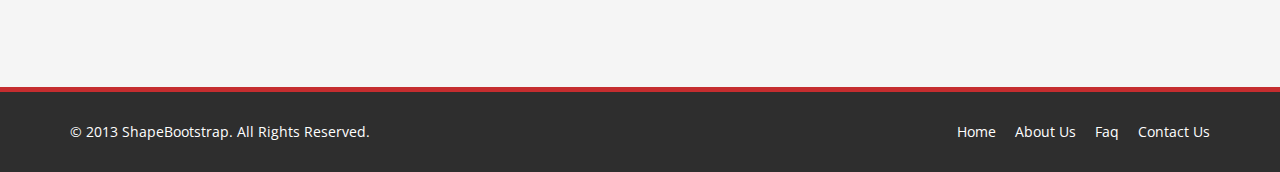
<file: PrototypeV1.0/contact-us.html>
<!DOCTYPE html>
<html lang="en">
<head>
    <meta charset="utf-8">
    <meta name="viewport" content="width=device-width, initial-scale=1.0">
    <meta name="description" content="">
    <meta name="author" content="">
    <title>Blog Single | Corlate</title>
    
    <!-- core CSS -->
    <link href="css/bootstrap.min.css" rel="stylesheet">
    <link href="css/font-awesome.min.css" rel="stylesheet">
    <link href="css/prettyPhoto.css" rel="stylesheet">
    <link href="css/animate.min.css" rel="stylesheet">
    <link href="css/main.css" rel="stylesheet">
    <link href="css/responsive.css" rel="stylesheet">
    
    <!--[if lt IE 9]>
    <script src="js/html5shiv.js"></script>
    <script src="js/respond.min.js"></script>
    <![endif]-->       
    <link rel="shortcut icon" href="images/ico/favicon.ico">
    <link rel="apple-touch-icon-precomposed" sizes="144x144" href="images/ico/apple-touch-icon-144-precomposed.png">
    <link rel="apple-touch-icon-precomposed" sizes="114x114" href="images/ico/apple-touch-icon-114-precomposed.png">
    <link rel="apple-touch-icon-precomposed" sizes="72x72" href="images/ico/apple-touch-icon-72-precomposed.png">
    <link rel="apple-touch-icon-precomposed" href="images/ico/apple-touch-icon-57-precomposed.png">
</head><!--/head-->

<body>

    <header id="header">
        <div class="top-bar">
            <div class="container">
                <div class="row">
                    <div class="col-sm-6 col-xs-4">
                        <div class="top-number"><p><i class="fa fa-phone-square"></i>  +0123 456 70 90</p></div>
                    </div>
                    <div class="col-sm-6 col-xs-8">
                       <div class="social">
                            <ul class="social-share">
                                <li><a href="#"><i class="fa fa-facebook"></i></a></li>
                                <li><a href="#"><i class="fa fa-twitter"></i></a></li>
                                <li><a href="#"><i class="fa fa-linkedin"></i></a></li> 
                                <li><a href="#"><i class="fa fa-dribbble"></i></a></li>
                                <li><a href="#"><i class="fa fa-skype"></i></a></li>
                            </ul>
                            <div class="search">
                                <form role="form">
                                    <input type="text" class="search-form" autocomplete="off" placeholder="Search">
                                    <i class="fa fa-search"></i>
                                </form>
                           </div>
                       </div>
                    </div>
                </div>
            </div><!--/.container-->
        </div><!--/.top-bar-->

        <nav class="navbar navbar-inverse" role="banner">
            <div class="container">
                <div class="navbar-header">
                    <button type="button" class="navbar-toggle" data-toggle="collapse" data-target=".navbar-collapse">
                        <span class="sr-only">Toggle navigation</span>
                        <span class="icon-bar"></span>
                        <span class="icon-bar"></span>
                        <span class="icon-bar"></span>
                    </button>
                    <a class="navbar-brand" href="index.html"><img src="images/logo.png" alt="logo"></a>
                </div>
                
                <div class="collapse navbar-collapse navbar-right">
                    <ul class="nav navbar-nav">
                        <li><a href="index.html">Home</a></li>
                        <li><a href="about-us.html">About Us</a></li>
                        <li><a href="services.html">Services</a></li>
                        <li><a href="portfolio.html">Portfolio</a></li>
                        <li class="dropdown">
                            <a href="#" class="dropdown-toggle" data-toggle="dropdown">Pages <i class="fa fa-angle-down"></i></a>
                            <ul class="dropdown-menu">
                                <li><a href="blog-item.html">Blog Single</a></li>
                                <li><a href="pricing.html">Pricing</a></li>
                                <li><a href="404.html">404</a></li>
                                <li><a href="shortcodes.html">Shortcodes</a></li>
                            </ul>
                        </li>
                        <li><a href="blog.html">Blog</a></li> 
                        <li class="active"><a href="contact-us.html">Contact</a></li>                        
                    </ul>
                </div>
            </div><!--/.container-->
        </nav><!--/nav-->
    </header><!--/header-->

    <section id="contact-info">
        <div class="center">                
            <h2>How to Reach Us?</h2>
            <p class="lead">Lorem ipsum dolor sit amet, consectetur adipisicing elit</p>
        </div>
        <div class="gmap-area">
            <div class="container">
                <div class="row">
                    <div class="col-sm-5 text-center">
                        <div class="gmap">
                            <iframe frameborder="0" scrolling="no" marginheight="0" marginwidth="0" src="https://maps.google.com/maps?f=q&amp;source=s_q&amp;hl=en&amp;geocode=&amp;q=JoomShaper,+Dhaka,+Dhaka+Division,+Bangladesh&amp;aq=0&amp;oq=joomshaper&amp;sll=37.0625,-95.677068&amp;sspn=42.766543,80.332031&amp;ie=UTF8&amp;hq=JoomShaper,&amp;hnear=Dhaka,+Dhaka+Division,+Bangladesh&amp;ll=23.73854,90.385504&amp;spn=0.001515,0.002452&amp;t=m&amp;z=14&amp;iwloc=A&amp;cid=1073661719450182870&amp;output=embed"></iframe>
                        </div>
                    </div>

                    <div class="col-sm-7 map-content">
                        <ul class="row">
                            <li class="col-sm-6">
                                <address>
                                    <h5>Head Office</h5>
                                    <p>1537 Flint Street <br>
                                    Tumon, MP 96911</p>
                                    <p>Phone:670-898-2847 <br>
                                    Email Address:info@domain.com</p>
                                </address>

                                <address>
                                    <h5>Zonal Office</h5>
                                    <p>1537 Flint Street <br>
                                    Tumon, MP 96911</p>                                
                                    <p>Phone:670-898-2847 <br>
                                    Email Address:info@domain.com</p>
                                </address>
                            </li>


                            <li class="col-sm-6">
                                <address>
                                    <h5>Zone#2 Office</h5>
                                    <p>1537 Flint Street <br>
                                    Tumon, MP 96911</p>
                                    <p>Phone:670-898-2847 <br>
                                    Email Address:info@domain.com</p>
                                </address>

                                <address>
                                    <h5>Zone#3 Office</h5>
                                    <p>1537 Flint Street <br>
                                    Tumon, MP 96911</p>
                                    <p>Phone:670-898-2847 <br>
                                    Email Address:info@domain.com</p>
                                </address>
                            </li>
                        </ul>
                    </div>
                </div>
            </div>
        </div>
    </section>  <!--/gmap_area -->

    <section id="contact-page">
        <div class="container">
            <div class="center">        
                <h2>Drop Your Message</h2>
                <p class="lead">Sed do eiusmod tempor incididunt ut labore et dolore magna aliqua.</p>
            </div> 
            <div class="row contact-wrap"> 
                <div class="status alert alert-success" style="display: none"></div>
                <form id="main-contact-form" class="contact-form" name="contact-form" method="post" action="sendemail.php">
                    <div class="col-sm-5 col-sm-offset-1">
                        <div class="form-group">
                            <label>Name *</label>
                            <input type="text" name="name" class="form-control" required="required">
                        </div>
                        <div class="form-group">
                            <label>Email *</label>
                            <input type="email" name="email" class="form-control" required="required">
                        </div>
                        <div class="form-group">
                            <label>Phone</label>
                            <input type="number" class="form-control">
                        </div>
                        <div class="form-group">
                            <label>Company Name</label>
                            <input type="text" class="form-control">
                        </div>                        
                    </div>
                    <div class="col-sm-5">
                        <div class="form-group">
                            <label>Subject *</label>
                            <input type="text" name="subject" class="form-control" required="required">
                        </div>
                        <div class="form-group">
                            <label>Message *</label>
                            <textarea name="message" id="message" required="required" class="form-control" rows="8"></textarea>
                        </div>                        
                        <div class="form-group">
                            <button type="submit" name="submit" class="btn btn-primary btn-lg" required="required">Submit Message</button>
                        </div>
                    </div>
                </form> 
            </div><!--/.row-->
        </div><!--/.container-->
    </section><!--/#contact-page-->

    <section id="bottom">
        <div class="container wow fadeInDown" data-wow-duration="1000ms" data-wow-delay="600ms">
            <div class="row">
                <div class="col-md-3 col-sm-6">
                    <div class="widget">
                        <h3>Company</h3>
                        <ul>
                            <li><a href="#">About us</a></li>
                            <li><a href="#">We are hiring</a></li>
                            <li><a href="#">Meet the team</a></li>
                            <li><a href="#">Copyright</a></li>
                            <li><a href="#">Terms of use</a></li>
                            <li><a href="#">Privacy policy</a></li>
                            <li><a href="#">Contact us</a></li>
                        </ul>
                    </div>    
                </div><!--/.col-md-3-->

                <div class="col-md-3 col-sm-6">
                    <div class="widget">
                        <h3>Support</h3>
                        <ul>
                            <li><a href="#">Faq</a></li>
                            <li><a href="#">Blog</a></li>
                            <li><a href="#">Forum</a></li>
                            <li><a href="#">Documentation</a></li>
                            <li><a href="#">Refund policy</a></li>
                            <li><a href="#">Ticket system</a></li>
                            <li><a href="#">Billing system</a></li>
                        </ul>
                    </div>    
                </div><!--/.col-md-3-->

                <div class="col-md-3 col-sm-6">
                    <div class="widget">
                        <h3>Developers</h3>
                        <ul>
                            <li><a href="#">Web Development</a></li>
                            <li><a href="#">SEO Marketing</a></li>
                            <li><a href="#">Theme</a></li>
                            <li><a href="#">Development</a></li>
                            <li><a href="#">Email Marketing</a></li>
                            <li><a href="#">Plugin Development</a></li>
                            <li><a href="#">Article Writing</a></li>
                        </ul>
                    </div>    
                </div><!--/.col-md-3-->

                <div class="col-md-3 col-sm-6">
                    <div class="widget">
                        <h3>Our Partners</h3>
                        <ul>
                            <li><a href="#">Adipisicing Elit</a></li>
                            <li><a href="#">Eiusmod</a></li>
                            <li><a href="#">Tempor</a></li>
                            <li><a href="#">Veniam</a></li>
                            <li><a href="#">Exercitation</a></li>
                            <li><a href="#">Ullamco</a></li>
                            <li><a href="#">Laboris</a></li>
                        </ul>
                    </div>    
                </div><!--/.col-md-3-->
            </div>
        </div>
    </section><!--/#bottom-->

    <footer id="footer" class="midnight-blue">
        <div class="container">
            <div class="row">
                <div class="col-sm-6">
                    &copy; 2013 <a target="_blank" href="http://shapebootstrap.net/" title="Free Twitter Bootstrap WordPress Themes and HTML templates">ShapeBootstrap</a>. All Rights Reserved.
                </div>
                <div class="col-sm-6">
                    <ul class="pull-right">
                        <li><a href="#">Home</a></li>
                        <li><a href="#">About Us</a></li>
                        <li><a href="#">Faq</a></li>
                        <li><a href="#">Contact Us</a></li>
                    </ul>
                </div>
            </div>
        </div>
    </footer><!--/#footer-->

    <script src="js/jquery.js"></script>
    <script src="js/bootstrap.min.js"></script>
    <script src="js/jquery.prettyPhoto.js"></script>
    <script src="js/jquery.isotope.min.js"></script>
    <script src="js/main.js"></script>
    <script src="js/wow.min.js"></script>
</body>
</html>
</file>
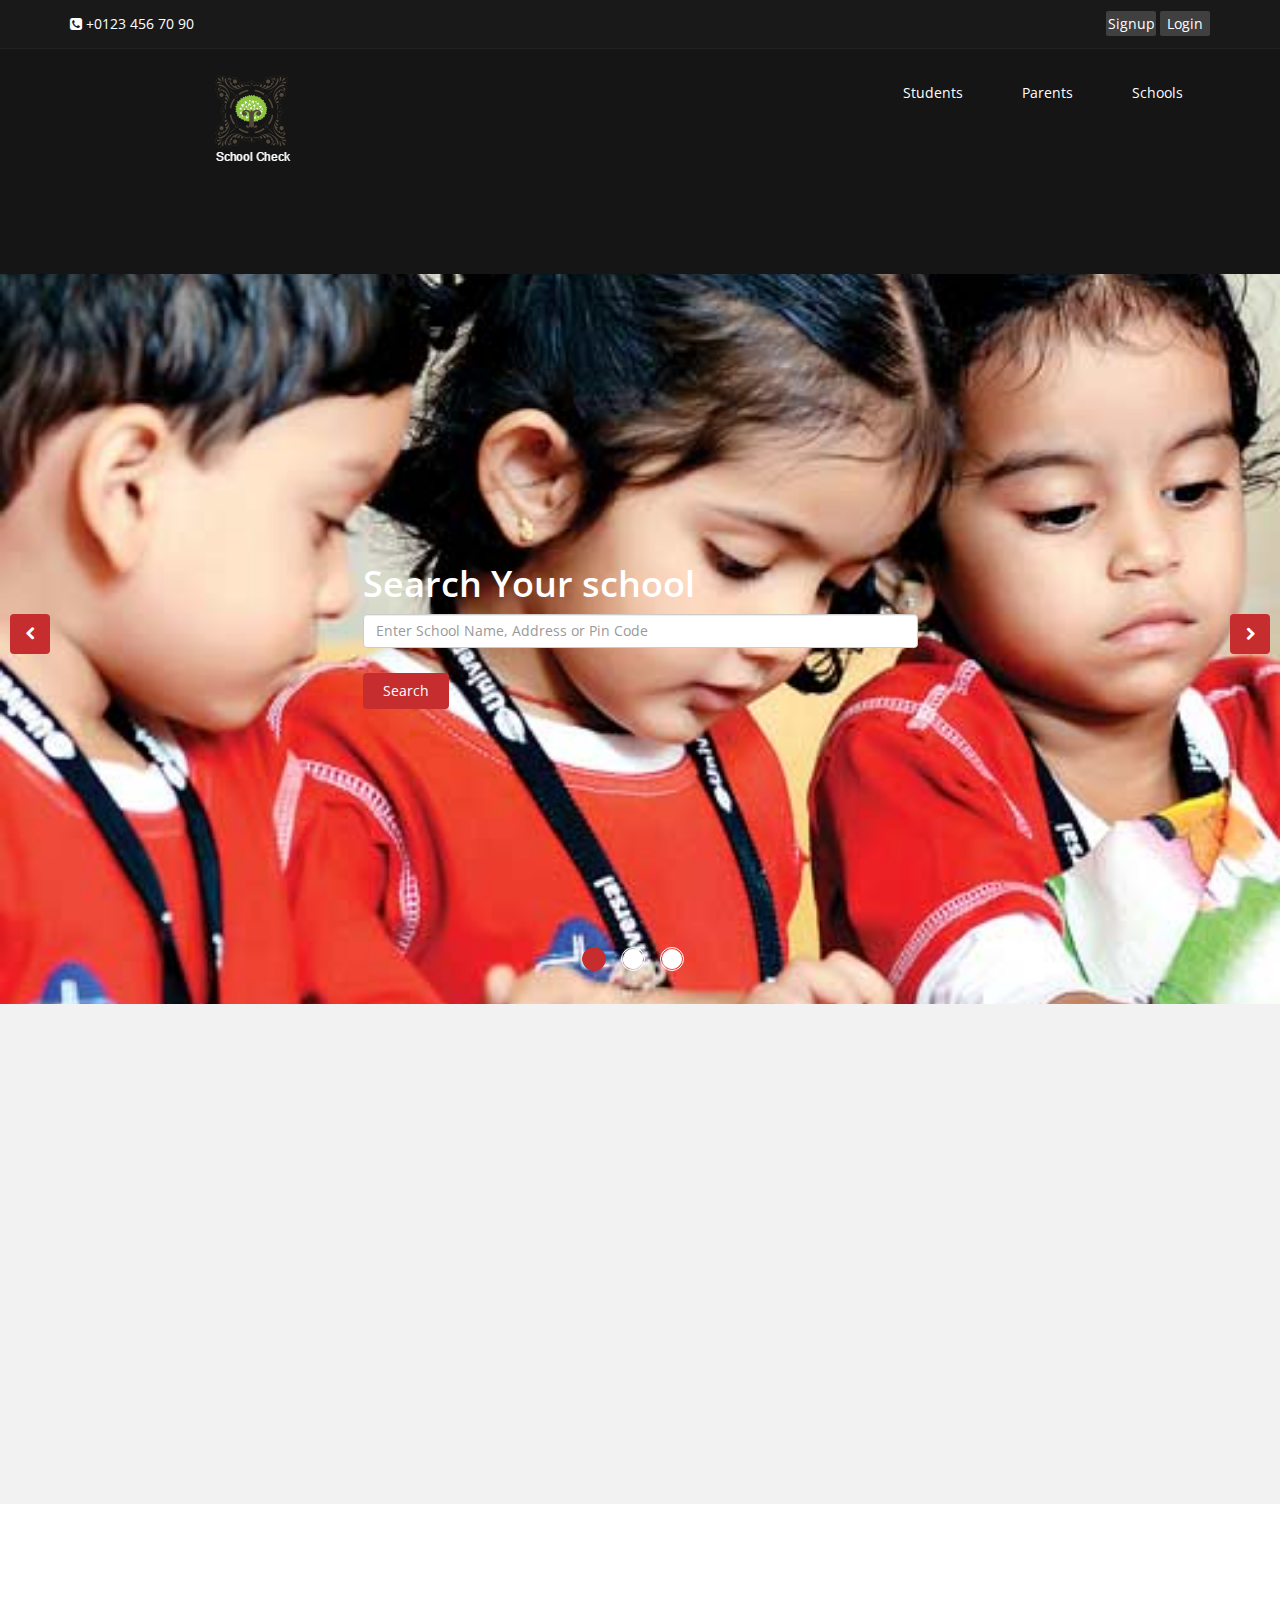
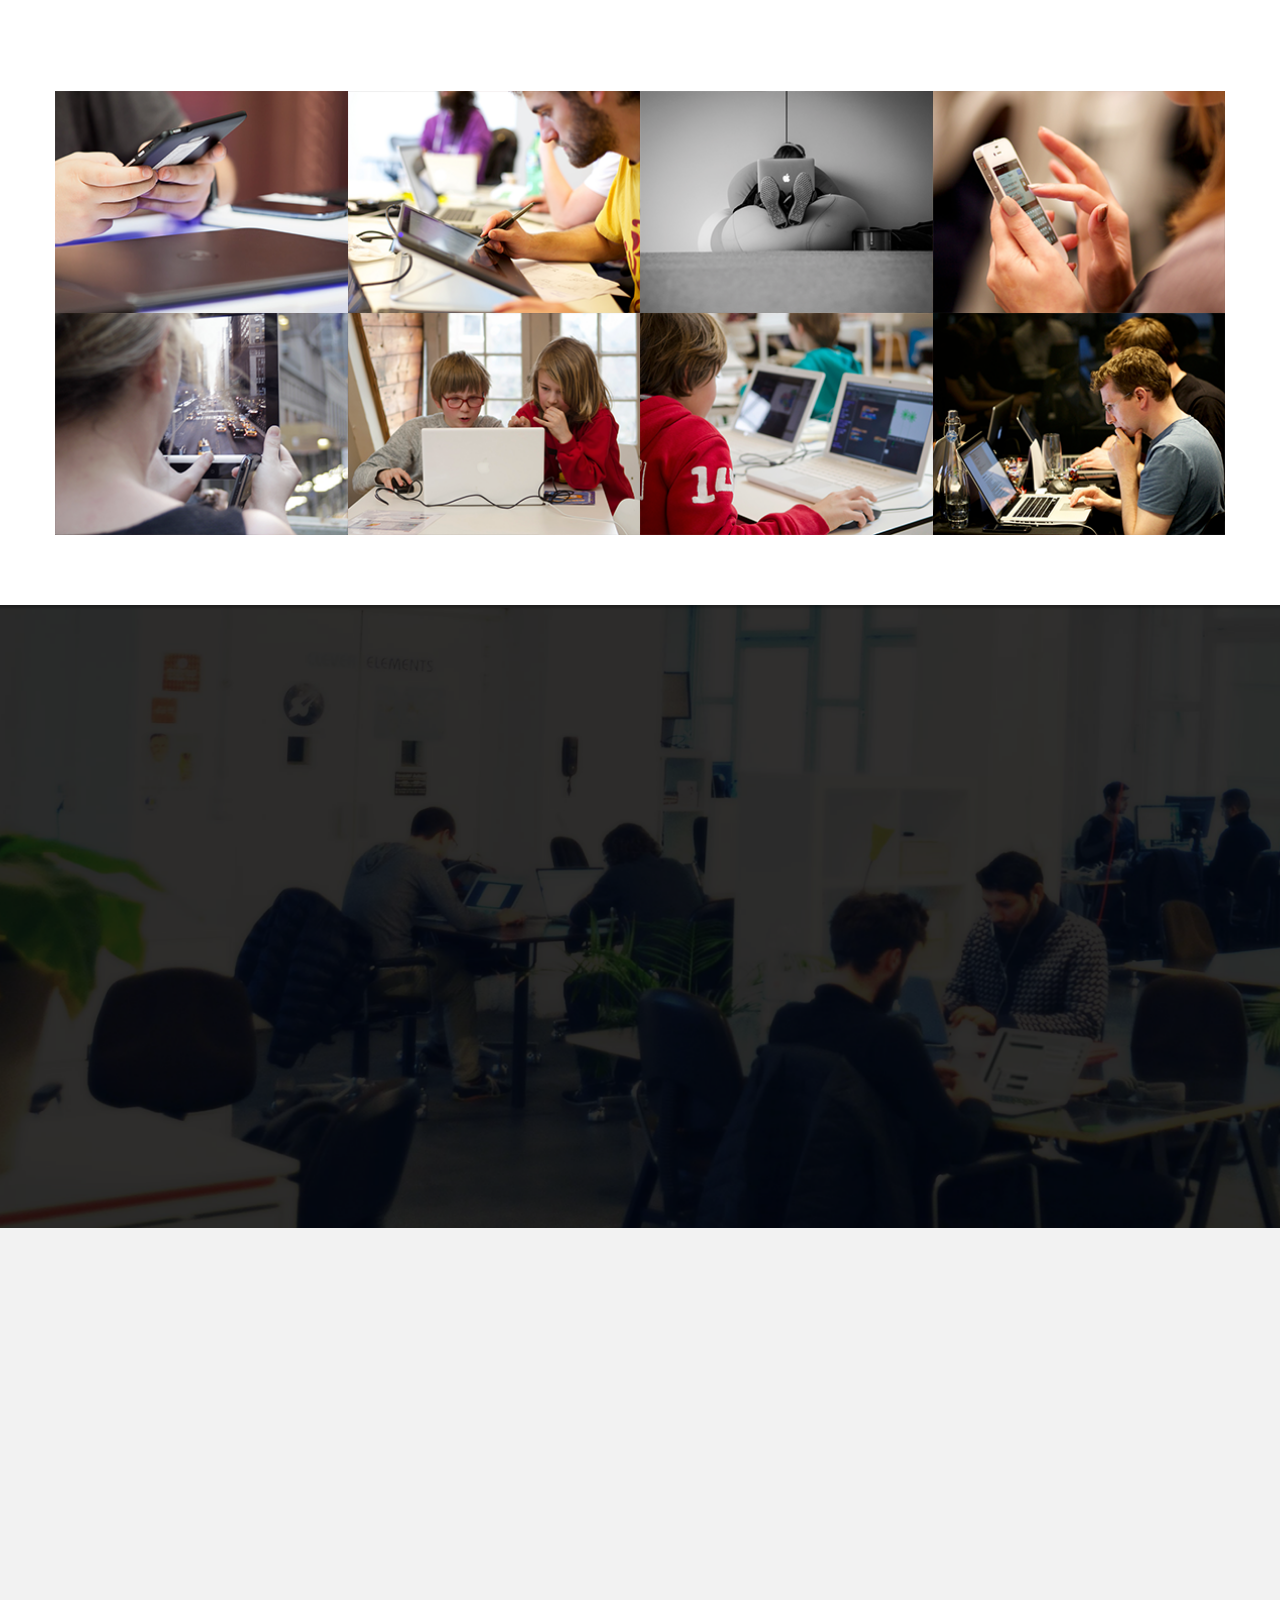
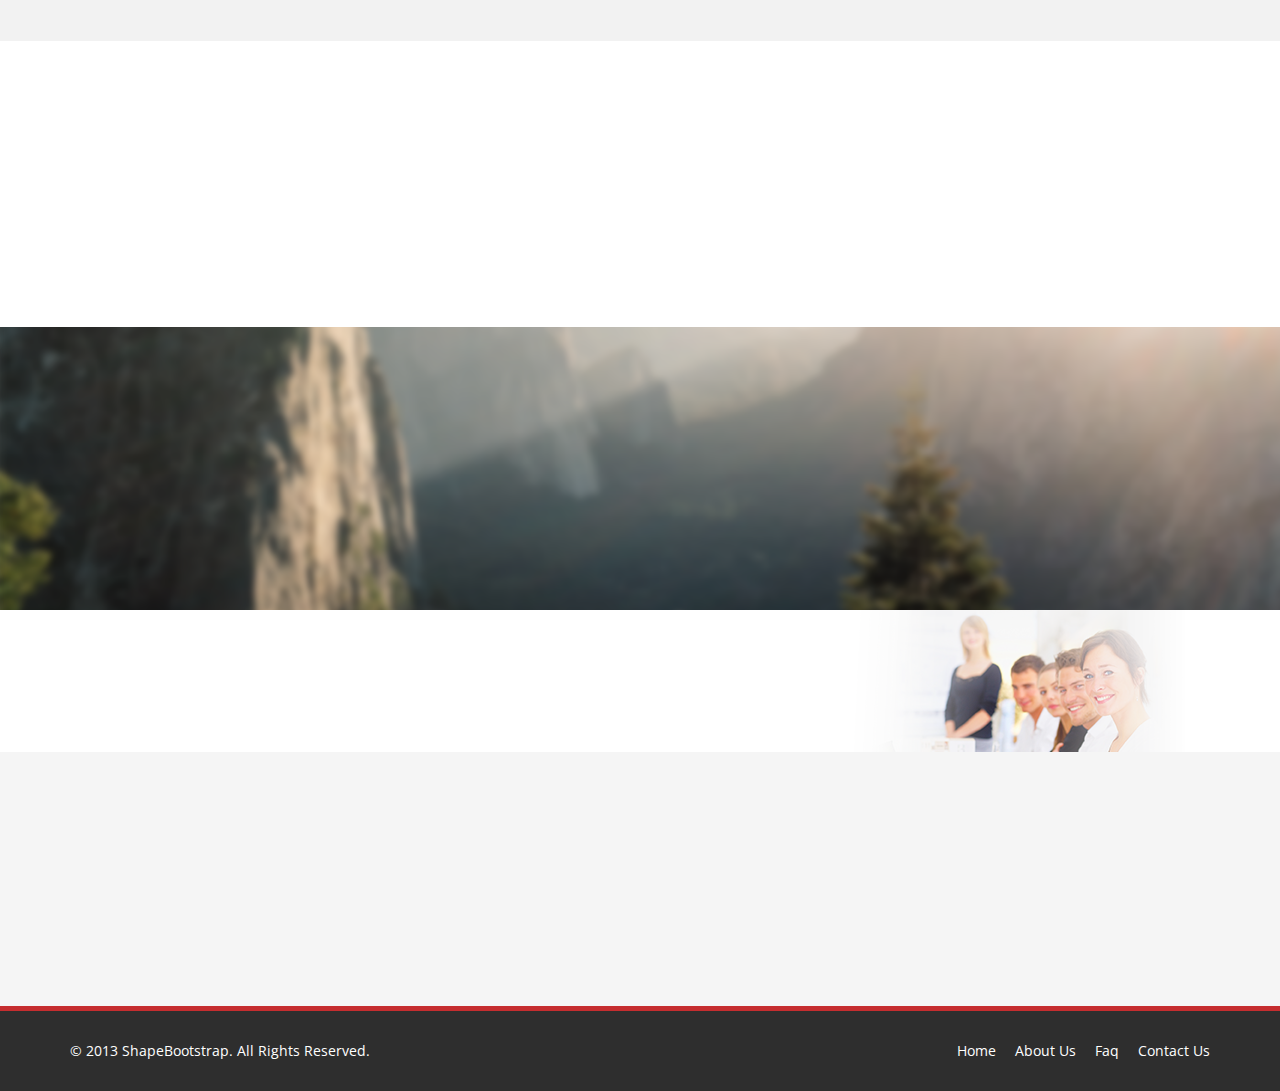
<file: PrototypeV1.0/index - Copy.html>
<!DOCTYPE html>
<html lang="en">
<head>
    <meta charset="utf-8">
    <meta name="viewport" content="width=device-width, initial-scale=1.0">
    <meta name="description" content="">
    <meta name="author" content="">
    <title>Rate School</title>
	
	<!-- core CSS -->
    <link href="css/bootstrap.min.css" rel="stylesheet">
    <link href="css/font-awesome.min.css" rel="stylesheet">
    <link href="css/animate.min.css" rel="stylesheet">
    <link href="css/prettyPhoto.css" rel="stylesheet">
    <link href="css/main.css" rel="stylesheet">
    <link href="css/responsive.css" rel="stylesheet">
    <!--[if lt IE 9]>
    <script src="js/html5shiv.js"></script>
    <script src="js/respond.min.js"></script>
    <![endif]-->       
    <link rel="shortcut icon" href="images/ico/favicon.ico">
    <link rel="apple-touch-icon-precomposed" sizes="144x144" href="images/ico/apple-touch-icon-144-precomposed.png">
    <link rel="apple-touch-icon-precomposed" sizes="114x114" href="images/ico/apple-touch-icon-114-precomposed.png">
    <link rel="apple-touch-icon-precomposed" sizes="72x72" href="images/ico/apple-touch-icon-72-precomposed.png">
    <link rel="apple-touch-icon-precomposed" href="images/ico/apple-touch-icon-57-precomposed.png">
</head><!--/head-->

<body class="homepage">

    <header id="header">
        <div class="top-bar">
            <div class="container">
                <div class="row">
                    <div class="col-sm-6 col-xs-4">
                        <div class="top-number"><p><i class="fa fa-phone-square"></i>  +0123 456 70 90</p></div>
                    </div>
                    <div class="col-sm-6 col-xs-8">
                       <div class="social">
                            <ul class="social-share">
                                <li><a href="#">Signup</i></a></li>
                                <li><a href="#">Login</i></a></li>
                            </ul>
                            
                       </div>
                    </div>
                </div>
            </div><!--/.container-->
        </div><!--/.top-bar-->

        <nav class="navbar navbar-inverse" role="banner">
            <div class="container">
                <div class="navbar-header">
                    <button type="button" class="navbar-toggle" data-toggle="collapse" data-target=".navbar-collapse">
                        <span class="sr-only">Toggle navigation</span>
                        <span class="icon-bar"></span>
                        <span class="icon-bar"></span>
                        <span class="icon-bar"></span>
                    </button>
                    <a class="navbar-brand" href="index.html"><img src="images/logo.png" alt="logo"></a>
                </div>
				
                <div class="collapse navbar-collapse navbar-right">
                    <ul class="nav navbar-nav">
                        <li><a href="index.html">Students</a></li>
                        <li><a href="about-us.html">Parents</a></li>
                        <li><a href="services.html">Schools</a></li>
                        
                                                
                    </ul>
                </div>
            </div><!--/.container-->
        </nav><!--/nav-->
		
    </header><!--/header-->

    <section id="main-slider" class="no-margin">
        <div class="carousel slide">
            <ol class="carousel-indicators">
                <li data-target="#main-slider" data-slide-to="0" class="active"></li>
                <li data-target="#main-slider" data-slide-to="1"></li>
                <li data-target="#main-slider" data-slide-to="2"></li>
            </ol>
            <div class="carousel-inner">

                <div class="item active" style="background-image: url(images/slider/bg1.jpg)">
                    <div class="container">
                        <div class="row slide-margin">
						<div class="col-sm-3">
						</div>
                            <div class="col-sm-6">
                                <div class="carousel-content">
                                    <h1 class="animation animated-item-1">Search Your school</h1>
									
									
									<input id="mainSearch" class="form-control" type="text" placeholder="Enter School Name, Address or Pin Code" name="q"/>
									<a class="btn-slide animation animated-item-3" href="#">Search</a>									
                                    
                                </div>
                            </div>

                            <!-- <div class="col-sm-6 hidden-xs animation animated-item-4">
                                <div class="slider-img">
                                    <img src="images/slider/img1.png" class="img-responsive">
                                </div>
                            </div> -->

                        </div>
                    </div>
                </div><!--/.item-->

                <div class="item" style="background-image: url(images/slider/bg2.jpg)">
                    <div class="container">
                        <div class="row slide-margin">
                            <div class="col-sm-6">
                                <div class="carousel-content">
                                    <h1 class="animation animated-item-1">Lorem ipsum dolor sit amet consectetur adipisicing elit</h1>
                                    <h2 class="animation animated-item-2">Accusantium doloremque laudantium totam rem aperiam, eaque ipsa...</h2>
                                    <a class="btn-slide animation animated-item-3" href="#">Read More</a>
                                </div>
                            </div>

                            <div class="col-sm-6 hidden-xs animation animated-item-4">
                                <div class="slider-img">
                                    <img src="images/slider/img2.png" class="img-responsive">
                                </div>
                            </div>

                        </div>
                    </div>
                </div><!--/.item-->

                <div class="item" style="background-image: url(images/slider/bg3.jpg)">
                    <div class="container">
                        <div class="row slide-margin">
                            <div class="col-sm-6">
                                <div class="carousel-content">
                                    <h1 class="animation animated-item-1">Lorem ipsum dolor sit amet consectetur adipisicing elit</h1>
                                    <h2 class="animation animated-item-2">Accusantium doloremque laudantium totam rem aperiam, eaque ipsa...</h2>
                                    <a class="btn-slide animation animated-item-3" href="#">Read More</a>
                                </div>
                            </div>
                            <div class="col-sm-6 hidden-xs animation animated-item-4">
                                <div class="slider-img">
                                    <img src="images/slider/img3.png" class="img-responsive">
                                </div>
                            </div>
                        </div>
                    </div>
                </div><!--/.item-->
            </div><!--/.carousel-inner-->
        </div><!--/.carousel-->
        <a class="prev hidden-xs" href="#main-slider" data-slide="prev">
            <i class="fa fa-chevron-left"></i>
        </a>
        <a class="next hidden-xs" href="#main-slider" data-slide="next">
            <i class="fa fa-chevron-right"></i>
        </a>
    </section><!--/#main-slider-->

    <section id="feature" >
        <div class="container">
           <div class="center wow fadeInDown">
                <h2>Features</h2>
                <p class="lead">Lorem ipsum dolor sit amet, consectetur adipisicing elit, sed do eiusmod tempor incididunt ut <br> et dolore magna aliqua. Ut enim ad minim veniam</p>
            </div>

            <div class="row">
                <div class="features">
                    <div class="col-md-4 col-sm-6 wow fadeInDown" data-wow-duration="1000ms" data-wow-delay="600ms">
                        <div class="feature-wrap">
                            <i class="fa fa-bullhorn"></i>
                            <h2>Fresh and Clean</h2>
                            <h3>Lorem ipsum dolor sit amet, consectetur adipisicing elit</h3>
                        </div>
                    </div><!--/.col-md-4-->

                    <div class="col-md-4 col-sm-6 wow fadeInDown" data-wow-duration="1000ms" data-wow-delay="600ms">
                        <div class="feature-wrap">
                            <i class="fa fa-comments"></i>
                            <h2>Retina ready</h2>
                            <h3>Lorem ipsum dolor sit amet, consectetur adipisicing elit</h3>
                        </div>
                    </div><!--/.col-md-4-->

                    <div class="col-md-4 col-sm-6 wow fadeInDown" data-wow-duration="1000ms" data-wow-delay="600ms">
                        <div class="feature-wrap">
                            <i class="fa fa-cloud-download"></i>
                            <h2>Easy to customize</h2>
                            <h3>Lorem ipsum dolor sit amet, consectetur adipisicing elit</h3>
                        </div>
                    </div><!--/.col-md-4-->
                
                    <div class="col-md-4 col-sm-6 wow fadeInDown" data-wow-duration="1000ms" data-wow-delay="600ms">
                        <div class="feature-wrap">
                            <i class="fa fa-leaf"></i>
                            <h2>Adipisicing elit</h2>
                            <h3>Lorem ipsum dolor sit amet, consectetur adipisicing elit</h3>
                        </div>
                    </div><!--/.col-md-4-->

                    <div class="col-md-4 col-sm-6 wow fadeInDown" data-wow-duration="1000ms" data-wow-delay="600ms">
                        <div class="feature-wrap">
                            <i class="fa fa-cogs"></i>
                            <h2>Sed do eiusmod</h2>
                            <h3>Lorem ipsum dolor sit amet, consectetur adipisicing elit</h3>
                        </div>
                    </div><!--/.col-md-4-->

                    <div class="col-md-4 col-sm-6 wow fadeInDown" data-wow-duration="1000ms" data-wow-delay="600ms">
                        <div class="feature-wrap">
                            <i class="fa fa-heart"></i>
                            <h2>Labore et dolore</h2>
                            <h3>Lorem ipsum dolor sit amet, consectetur adipisicing elit</h3>
                        </div>
                    </div><!--/.col-md-4-->
                </div><!--/.services-->
            </div><!--/.row-->    
        </div><!--/.container-->
    </section><!--/#feature-->

    <section id="recent-works">
        <div class="container">
            <div class="center wow fadeInDown">
                <h2>Recent Works</h2>
                <p class="lead">Lorem ipsum dolor sit amet, consectetur adipisicing elit, sed do eiusmod tempor incididunt ut <br> et dolore magna aliqua. Ut enim ad minim veniam</p>
            </div>

            <div class="row">
                <div class="col-xs-12 col-sm-4 col-md-3">
                    <div class="recent-work-wrap">
                        <img class="img-responsive" src="images/portfolio/recent/item1.png" alt="">
                        <div class="overlay">
                            <div class="recent-work-inner">
                                <h3><a href="#">Business theme</a> </h3>
                                <p>There are many variations of passages of Lorem Ipsum available, but the majority</p>
                                <a class="preview" href="images/portfolio/full/item1.png" rel="prettyPhoto"><i class="fa fa-eye"></i> View</a>
                            </div> 
                        </div>
                    </div>
                </div>   

                <div class="col-xs-12 col-sm-4 col-md-3">
                    <div class="recent-work-wrap">
                        <img class="img-responsive" src="images/portfolio/recent/item2.png" alt="">
                        <div class="overlay">
                            <div class="recent-work-inner">
                                <h3><a href="#">Business theme</a></h3>
                                <p>There are many variations of passages of Lorem Ipsum available, but the majority</p>
                                <a class="preview" href="images/portfolio/full/item2.png" rel="prettyPhoto"><i class="fa fa-eye"></i> View</a>
                            </div> 
                        </div>
                    </div>
                </div> 

                <div class="col-xs-12 col-sm-4 col-md-3">
                    <div class="recent-work-wrap">
                        <img class="img-responsive" src="images/portfolio/recent/item3.png" alt="">
                        <div class="overlay">
                            <div class="recent-work-inner">
                                <h3><a href="#">Business theme </a></h3>
                                <p>There are many variations of passages of Lorem Ipsum available, but the majority</p>
                                <a class="preview" href="images/portfolio/full/item3.png" rel="prettyPhoto"><i class="fa fa-eye"></i> View</a>
                            </div> 
                        </div>
                    </div>
                </div>   

                <div class="col-xs-12 col-sm-4 col-md-3">
                    <div class="recent-work-wrap">
                        <img class="img-responsive" src="images/portfolio/recent/item4.png" alt="">
                        <div class="overlay">
                            <div class="recent-work-inner">
                                <h3><a href="#">Business theme </a></h3>
                                <p>There are many variations of passages of Lorem Ipsum available, but the majority</p>
                                <a class="preview" href="images/portfolio/full/item4.png" rel="prettyPhoto"><i class="fa fa-eye"></i> View</a>
                            </div> 
                        </div>
                    </div>
                </div>   
                
                <div class="col-xs-12 col-sm-4 col-md-3">
                    <div class="recent-work-wrap">
                        <img class="img-responsive" src="images/portfolio/recent/item5.png" alt="">
                        <div class="overlay">
                            <div class="recent-work-inner">
                                <h3><a href="#">Business theme</a></h3>
                                <p>There are many variations of passages of Lorem Ipsum available, but the majority</p>
                                <a class="preview" href="images/portfolio/full/item5.png" rel="prettyPhoto"><i class="fa fa-eye"></i> View</a>
                            </div> 
                        </div>
                    </div>
                </div>   

                <div class="col-xs-12 col-sm-4 col-md-3">
                    <div class="recent-work-wrap">
                        <img class="img-responsive" src="images/portfolio/recent/item6.png" alt="">
                        <div class="overlay">
                            <div class="recent-work-inner">
                                <h3><a href="#">Business theme </a></h3>
                                <p>There are many variations of passages of Lorem Ipsum available, but the majority</p>
                                <a class="preview" href="images/portfolio/full/item6.png" rel="prettyPhoto"><i class="fa fa-eye"></i> View</a>
                            </div> 
                        </div>
                    </div>
                </div> 

                <div class="col-xs-12 col-sm-4 col-md-3">
                    <div class="recent-work-wrap">
                        <img class="img-responsive" src="images/portfolio/recent/item7.png" alt="">
                        <div class="overlay">
                            <div class="recent-work-inner">
                                <h3><a href="#">Business theme </a></h3>
                                <p>There are many variations of passages of Lorem Ipsum available, but the majority</p>
                                <a class="preview" href="images/portfolio/full/item7.png" rel="prettyPhoto"><i class="fa fa-eye"></i> View</a>
                            </div> 
                        </div>
                    </div>
                </div>   

                <div class="col-xs-12 col-sm-4 col-md-3">
                    <div class="recent-work-wrap">
                        <img class="img-responsive" src="images/portfolio/recent/item8.png" alt="">
                        <div class="overlay">
                            <div class="recent-work-inner">
                                <h3><a href="#">Business theme </a></h3>
                                <p>There are many variations of passages of Lorem Ipsum available, but the majority</p>
                                <a class="preview" href="images/portfolio/full/item8.png" rel="prettyPhoto"><i class="fa fa-eye"></i> View</a>
                            </div> 
                        </div>
                    </div>
                </div>   
            </div><!--/.row-->
        </div><!--/.container-->
    </section><!--/#recent-works-->

    <section id="services" class="service-item">
	   <div class="container">
            <div class="center wow fadeInDown">
                <h2>Our Service</h2>
                <p class="lead">Lorem ipsum dolor sit amet, consectetur adipisicing elit, sed do eiusmod tempor incididunt ut <br> et dolore magna aliqua. Ut enim ad minim veniam</p>
            </div>

            <div class="row">

                <div class="col-sm-6 col-md-4">
                    <div class="media services-wrap wow fadeInDown">
                        <div class="pull-left">
                            <img class="img-responsive" src="images/services/services1.png">
                        </div>
                        <div class="media-body">
                            <h3 class="media-heading">SEO Marketing</h3>
                            <p>Lorem ipsum dolor sit ame consectetur adipisicing elit</p>
                        </div>
                    </div>
                </div>

                <div class="col-sm-6 col-md-4">
                    <div class="media services-wrap wow fadeInDown">
                        <div class="pull-left">
                            <img class="img-responsive" src="images/services/services2.png">
                        </div>
                        <div class="media-body">
                            <h3 class="media-heading">SEO Marketing</h3>
                            <p>Lorem ipsum dolor sit ame consectetur adipisicing elit</p>
                        </div>
                    </div>
                </div>

                <div class="col-sm-6 col-md-4">
                    <div class="media services-wrap wow fadeInDown">
                        <div class="pull-left">
                            <img class="img-responsive" src="images/services/services3.png">
                        </div>
                        <div class="media-body">
                            <h3 class="media-heading">SEO Marketing</h3>
                            <p>Lorem ipsum dolor sit ame consectetur adipisicing elit</p>
                        </div>
                    </div>
                </div>  

                <div class="col-sm-6 col-md-4">
                    <div class="media services-wrap wow fadeInDown">
                        <div class="pull-left">
                            <img class="img-responsive" src="images/services/services4.png">
                        </div>
                        <div class="media-body">
                            <h3 class="media-heading">SEO Marketing</h3>
                            <p>Lorem ipsum dolor sit ame consectetur adipisicing elit</p>
                        </div>
                    </div>
                </div>

                <div class="col-sm-6 col-md-4">
                    <div class="media services-wrap wow fadeInDown">
                        <div class="pull-left">
                            <img class="img-responsive" src="images/services/services5.png">
                        </div>
                        <div class="media-body">
                            <h3 class="media-heading">SEO Marketing</h3>
                            <p>Lorem ipsum dolor sit ame consectetur adipisicing elit</p>
                        </div>
                    </div>
                </div>

                <div class="col-sm-6 col-md-4">
                    <div class="media services-wrap wow fadeInDown">
                        <div class="pull-left">
                            <img class="img-responsive" src="images/services/services6.png">
                        </div>
                        <div class="media-body">
                            <h3 class="media-heading">SEO Marketing</h3>
                            <p>Lorem ipsum dolor sit ame consectetur adipisicing elit</p>
                        </div>
                    </div>
                </div>                                                
            </div><!--/.row-->
        </div><!--/.container-->
    </section><!--/#services-->

    <section id="middle">
        <div class="container">
            <div class="row">
                <div class="col-sm-6 wow fadeInDown">
                    <div class="skill">
                        <h2>Our Skills</h2>
                        <p>Lorem ipsum dolor sit amet, consectetur adipisicing elit, sed do eiusmod tempor incididunt ut labore et dolore magna aliqua.</p>

                        <div class="progress-wrap">
                            <h3>Graphic Design</h3>
                            <div class="progress">
                              <div class="progress-bar  color1" role="progressbar" aria-valuenow="40" aria-valuemin="0" aria-valuemax="100" style="width: 85%">
                                <span class="bar-width">85%</span>
                              </div>

                            </div>
                        </div>

                        <div class="progress-wrap">
                            <h3>HTML</h3>
                            <div class="progress">
                              <div class="progress-bar color2" role="progressbar" aria-valuenow="20" aria-valuemin="0" aria-valuemax="100" style="width: 95%">
                               <span class="bar-width">95%</span>
                              </div>
                            </div>
                        </div>

                        <div class="progress-wrap">
                            <h3>CSS</h3>
                            <div class="progress">
                              <div class="progress-bar color3" role="progressbar" aria-valuenow="60" aria-valuemin="0" aria-valuemax="100" style="width: 80%">
                                <span class="bar-width">80%</span>
                              </div>
                            </div>
                        </div>

                        <div class="progress-wrap">
                            <h3>Wordpress</h3>
                            <div class="progress">
                              <div class="progress-bar color4" role="progressbar" aria-valuenow="80" aria-valuemin="0" aria-valuemax="100" style="width: 90%">
                                <span class="bar-width">90%</span>
                              </div>
                            </div>
                        </div>
                    </div>

                </div><!--/.col-sm-6-->

                <div class="col-sm-6 wow fadeInDown">
                    <div class="accordion">
                        <h2>Why People like us?</h2>
                        <div class="panel-group" id="accordion1">
                          <div class="panel panel-default">
                            <div class="panel-heading active">
                              <h3 class="panel-title">
                                <a class="accordion-toggle" data-toggle="collapse" data-parent="#accordion1" href="#collapseOne1">
                                  Lorem ipsum dolor sit amet
                                  <i class="fa fa-angle-right pull-right"></i>
                                </a>
                              </h3>
                            </div>

                            <div id="collapseOne1" class="panel-collapse collapse in">
                              <div class="panel-body">
                                  <div class="media accordion-inner">
                                        <div class="pull-left">
                                            <img class="img-responsive" src="images/accordion1.png">
                                        </div>
                                        <div class="media-body">
                                             <h4>Adipisicing elit</h4>
                                             <p>Lorem ipsum dolor sit amet, consectetur adipisicing elit, sed do eiusmod tempor incididunt ut labore</p>
                                        </div>
                                  </div>
                              </div>
                            </div>
                          </div>

                          <div class="panel panel-default">
                            <div class="panel-heading">
                              <h3 class="panel-title">
                                <a class="accordion-toggle" data-toggle="collapse" data-parent="#accordion1" href="#collapseTwo1">
                                  Lorem ipsum dolor sit amet
                                  <i class="fa fa-angle-right pull-right"></i>
                                </a>
                              </h3>
                            </div>
                            <div id="collapseTwo1" class="panel-collapse collapse">
                              <div class="panel-body">
                                Anim pariatur cliche reprehenderit, enim eiusmod high life accusamus terry richardson ad squid. 3 wolf moon officia aute, non cupidatat skateboard dolor brunch. Food truck quinoa nesciunt laborum eiusmod. Brunch 3 wolf moon tempor.
                              </div>
                            </div>
                          </div>

                          <div class="panel panel-default">
                            <div class="panel-heading">
                              <h3 class="panel-title">
                                <a class="accordion-toggle" data-toggle="collapse" data-parent="#accordion1" href="#collapseThree1">
                                  Lorem ipsum dolor sit amet
                                  <i class="fa fa-angle-right pull-right"></i>
                                </a>
                              </h3>
                            </div>
                            <div id="collapseThree1" class="panel-collapse collapse">
                              <div class="panel-body">
                                Anim pariatur cliche reprehenderit, enim eiusmod high life accusamus terry richardson ad squid. 3 wolf moon officia aute, non cupidatat skateboard dolor brunch. Food truck quinoa nesciunt laborum eiusmod. Brunch 3 wolf moon tempor.
                              </div>
                            </div>
                          </div>

                          <div class="panel panel-default">
                            <div class="panel-heading">
                              <h3 class="panel-title">
                                <a class="accordion-toggle" data-toggle="collapse" data-parent="#accordion1" href="#collapseFour1">
                                  Lorem ipsum dolor sit amet
                                  <i class="fa fa-angle-right pull-right"></i>
                                </a>
                              </h3>
                            </div>
                            <div id="collapseFour1" class="panel-collapse collapse">
                              <div class="panel-body">
                                Anim pariatur cliche reprehenderit, enim eiusmod high life accusamus terry richardson ad squid. 3 wolf moon officia aute, non cupidatat skateboard dolor brunch. Food truck quinoa nesciunt laborum eiusmod. Brunch 3 wolf moon tempor.
                              </div>
                            </div>
                          </div>
                        </div><!--/#accordion1-->
                    </div>
                </div>

            </div><!--/.row-->
        </div><!--/.container-->
    </section><!--/#middle-->

    <section id="content">
        <div class="container">
            <div class="row">
                <div class="col-xs-12 col-sm-8 wow fadeInDown">
                   <div class="tab-wrap"> 
                        <div class="media">
                            <div class="parrent pull-left">
                                <ul class="nav nav-tabs nav-stacked">
                                    <li class=""><a href="#tab1" data-toggle="tab" class="analistic-01">Responsive Web Design</a></li>
                                    <li class="active"><a href="#tab2" data-toggle="tab" class="analistic-02">Premium Plugin Included</a></li>
                                    <li class=""><a href="#tab3" data-toggle="tab" class="tehnical">Predefine Layout</a></li>
                                    <li class=""><a href="#tab4" data-toggle="tab" class="tehnical">Our Philosopy</a></li>
                                    <li class=""><a href="#tab5" data-toggle="tab" class="tehnical">What We Do?</a></li>
                                </ul>
                            </div>

                            <div class="parrent media-body">
                                <div class="tab-content">
                                    <div class="tab-pane fade" id="tab1">
                                        <div class="media">
                                           <div class="pull-left">
                                                <img class="img-responsive" src="images/tab2.png">
                                            </div>
                                            <div class="media-body">
                                                 <h2>Adipisicing elit</h2>
                                                 <p>There are many variations of passages of Lorem Ipsum available, but the majority have suffered alteration in some form, by injected humour, or randomised words which don't look even slightly believable. If you are going to use.</p>
                                            </div>
                                        </div>
                                    </div>

                                     <div class="tab-pane fade active in" id="tab2">
                                        <div class="media">
                                           <div class="pull-left">
                                                <img class="img-responsive" src="images/tab1.png">
                                            </div>
                                            <div class="media-body">
                                                 <h2>Adipisicing elit</h2>
                                                 <p>There are many variations of passages of Lorem Ipsum available, but the majority have suffered alteration in some form, by injected humour, or randomised words which don't look even slightly believable. If you are going to use.
                                                 </p>
                                            </div>
                                        </div>
                                     </div>

                                     <div class="tab-pane fade" id="tab3">
                                        <p>Lorem ipsum dolor sit amet, consectetur adipisicing elit, sed do eiusmod tempor incididunt ut labore et dolore magna aliqua. Ut enim ad minim veniam, quis nostrud exercitation ullamco laboris nisi ut aliquip ex ea commodo consequat. Duis aute irure dolor in reprehenderit.</p>
                                     </div>
                                     
                                     <div class="tab-pane fade" id="tab4">
                                        <p>There are many variations of passages of Lorem Ipsum available, but the majority have suffered alteration in some form, by injected humour, or randomised words which don't look even slightly believable. If you are going to use a passage of Lorem Ipsum, you need to be sure there isn't anything embarrassing hidden in the middle of text. All the Lorem Ipsum generators on the Internet tend to repeat predefined chunks as necessary, making this the first true generator on the Internet. It uses a dictionary of over 200 Latin words</p>
                                     </div>

                                     <div class="tab-pane fade" id="tab5">
                                        <p>There are many variations of passages of Lorem Ipsum available, but the majority have suffered alteration in some form, by injected humour, or randomised words which don't look even slightly believable. If you are going to use a passage of Lorem Ipsum, you need to be sure there isn't anything embarrassing hidden in the middle of text. All the Lorem Ipsum generators on the Internet tend to repeat predefined chunks as necessary, making this the first true generator on the Internet. It uses a dictionary of over 200 Latin words, combined with a handful of model sentence structures,</p>
                                     </div>
                                </div> <!--/.tab-content-->  
                            </div> <!--/.media-body--> 
                        </div> <!--/.media-->     
                    </div><!--/.tab-wrap-->               
                </div><!--/.col-sm-6-->

                <div class="col-xs-12 col-sm-4 wow fadeInDown">
                    <div class="testimonial">
                        <h2>Testimonials</h2>
                         <div class="media testimonial-inner">
                            <div class="pull-left">
                                <img class="img-responsive img-circle" src="images/testimonials1.png">
                            </div>
                            <div class="media-body">
                                <p>Lorem ipsum dolor sit amet, consectetur adipisicing elit, sed do eiusmod tempor incididunt</p>
                                <span><strong>-John Doe/</strong> Director of corlate.com</span>
                            </div>
                         </div>

                         <div class="media testimonial-inner">
                            <div class="pull-left">
                                <img class="img-responsive img-circle" src="images/testimonials1.png">
                            </div>
                            <div class="media-body">
                                <p>Lorem ipsum dolor sit amet, consectetur adipisicing elit, sed do eiusmod tempor incididunt</p>
                                <span><strong>-John Doe/</strong> Director of corlate.com</span>
                            </div>
                         </div>

                    </div>
                </div>

            </div><!--/.row-->
        </div><!--/.container-->
    </section><!--/#content-->

    <section id="partner">
        <div class="container">
            <div class="center wow fadeInDown">
                <h2>Our Partners</h2>
                <p class="lead">Lorem ipsum dolor sit amet, consectetur adipisicing elit, sed do eiusmod tempor incididunt ut <br> et dolore magna aliqua. Ut enim ad minim veniam</p>
            </div>    

            <div class="partners">
                <ul>
                    <li> <a href="#"><img class="img-responsive wow fadeInDown" data-wow-duration="1000ms" data-wow-delay="300ms" src="images/partners/partner1.png"></a></li>
                    <li> <a href="#"><img class="img-responsive wow fadeInDown" data-wow-duration="1000ms" data-wow-delay="600ms" src="images/partners/partner2.png"></a></li>
                    <li> <a href="#"><img class="img-responsive wow fadeInDown" data-wow-duration="1000ms" data-wow-delay="900ms" src="images/partners/partner3.png"></a></li>
                    <li> <a href="#"><img class="img-responsive wow fadeInDown" data-wow-duration="1000ms" data-wow-delay="1200ms" src="images/partners/partner4.png"></a></li>
                    <li> <a href="#"><img class="img-responsive wow fadeInDown" data-wow-duration="1000ms" data-wow-delay="1500ms" src="images/partners/partner5.png"></a></li>
                </ul>
            </div>        
        </div><!--/.container-->
    </section><!--/#partner-->

    <section id="conatcat-info">
        <div class="container">
            <div class="row">
                <div class="col-sm-8">
                    <div class="media contact-info wow fadeInDown" data-wow-duration="1000ms" data-wow-delay="600ms">
                        <div class="pull-left">
                            <i class="fa fa-phone"></i>
                        </div>
                        <div class="media-body">
                            <h2>Have a question or need a custom quote?</h2>
                            <p>Lorem ipsum dolor sit amet, consectetur adipisicing elit, sed do eiusmod tempor incididunt ut labore dolore magna aliqua. Ut enim ad minim veniam, quis nostrud exercitation +0123 456 70 80</p>
                        </div>
                    </div>
                </div>
            </div>
        </div><!--/.container-->    
    </section><!--/#conatcat-info-->

    <section id="bottom">
        <div class="container wow fadeInDown" data-wow-duration="1000ms" data-wow-delay="600ms">
            <div class="row">
                <div class="col-md-3 col-sm-6">
                    <div class="widget">
                        <h3>Company</h3>
                        <ul>
                            <li><a href="#">About us</a></li>
                            <li><a href="#">We are hiring</a></li>
                            <li><a href="#">Meet the team</a></li>
                            <li><a href="#">Copyright</a></li>
                            <li><a href="#">Terms of use</a></li>
                            <li><a href="#">Privacy policy</a></li>
                            <li><a href="#">Contact us</a></li>
                        </ul>
                    </div>    
                </div><!--/.col-md-3-->

                <div class="col-md-3 col-sm-6">
                    <div class="widget">
                        <h3>Support</h3>
                        <ul>
                            <li><a href="#">Faq</a></li>
                            <li><a href="#">Blog</a></li>
                            <li><a href="#">Forum</a></li>
                            <li><a href="#">Documentation</a></li>
                            <li><a href="#">Refund policy</a></li>
                            <li><a href="#">Ticket system</a></li>
                            <li><a href="#">Billing system</a></li>
                        </ul>
                    </div>    
                </div><!--/.col-md-3-->

                <div class="col-md-3 col-sm-6">
                    <div class="widget">
                        <h3>Developers</h3>
                        <ul>
                            <li><a href="#">Web Development</a></li>
                            <li><a href="#">SEO Marketing</a></li>
                            <li><a href="#">Theme</a></li>
                            <li><a href="#">Development</a></li>
                            <li><a href="#">Email Marketing</a></li>
                            <li><a href="#">Plugin Development</a></li>
                            <li><a href="#">Article Writing</a></li>
                        </ul>
                    </div>    
                </div><!--/.col-md-3-->

                <div class="col-md-3 col-sm-6">
                    <div class="widget">
                        <h3>Our Partners</h3>
                        <ul>
                            <li><a href="#">Adipisicing Elit</a></li>
                            <li><a href="#">Eiusmod</a></li>
                            <li><a href="#">Tempor</a></li>
                            <li><a href="#">Veniam</a></li>
                            <li><a href="#">Exercitation</a></li>
                            <li><a href="#">Ullamco</a></li>
                            <li><a href="#">Laboris</a></li>
                        </ul>
                    </div>    
                </div><!--/.col-md-3-->
            </div>
        </div>
    </section><!--/#bottom-->

    <footer id="footer" class="midnight-blue">
        <div class="container">
            <div class="row">
                <div class="col-sm-6">
                    &copy; 2013 <a target="_blank" href="http://shapebootstrap.net/" title="Free Twitter Bootstrap WordPress Themes and HTML templates">ShapeBootstrap</a>. All Rights Reserved.
                </div>
                <div class="col-sm-6">
                    <ul class="pull-right">
                        <li><a href="#">Home</a></li>
                        <li><a href="#">About Us</a></li>
                        <li><a href="#">Faq</a></li>
                        <li><a href="#">Contact Us</a></li>
                    </ul>
                </div>
            </div>
        </div>
    </footer><!--/#footer-->

    <script src="js/jquery.js"></script>
    <script src="js/bootstrap.min.js"></script>
    <script src="js/jquery.prettyPhoto.js"></script>
    <script src="js/jquery.isotope.min.js"></script>
    <script src="js/main.js"></script>
    <script src="js/wow.min.js"></script>
</body>
</html>
</file>
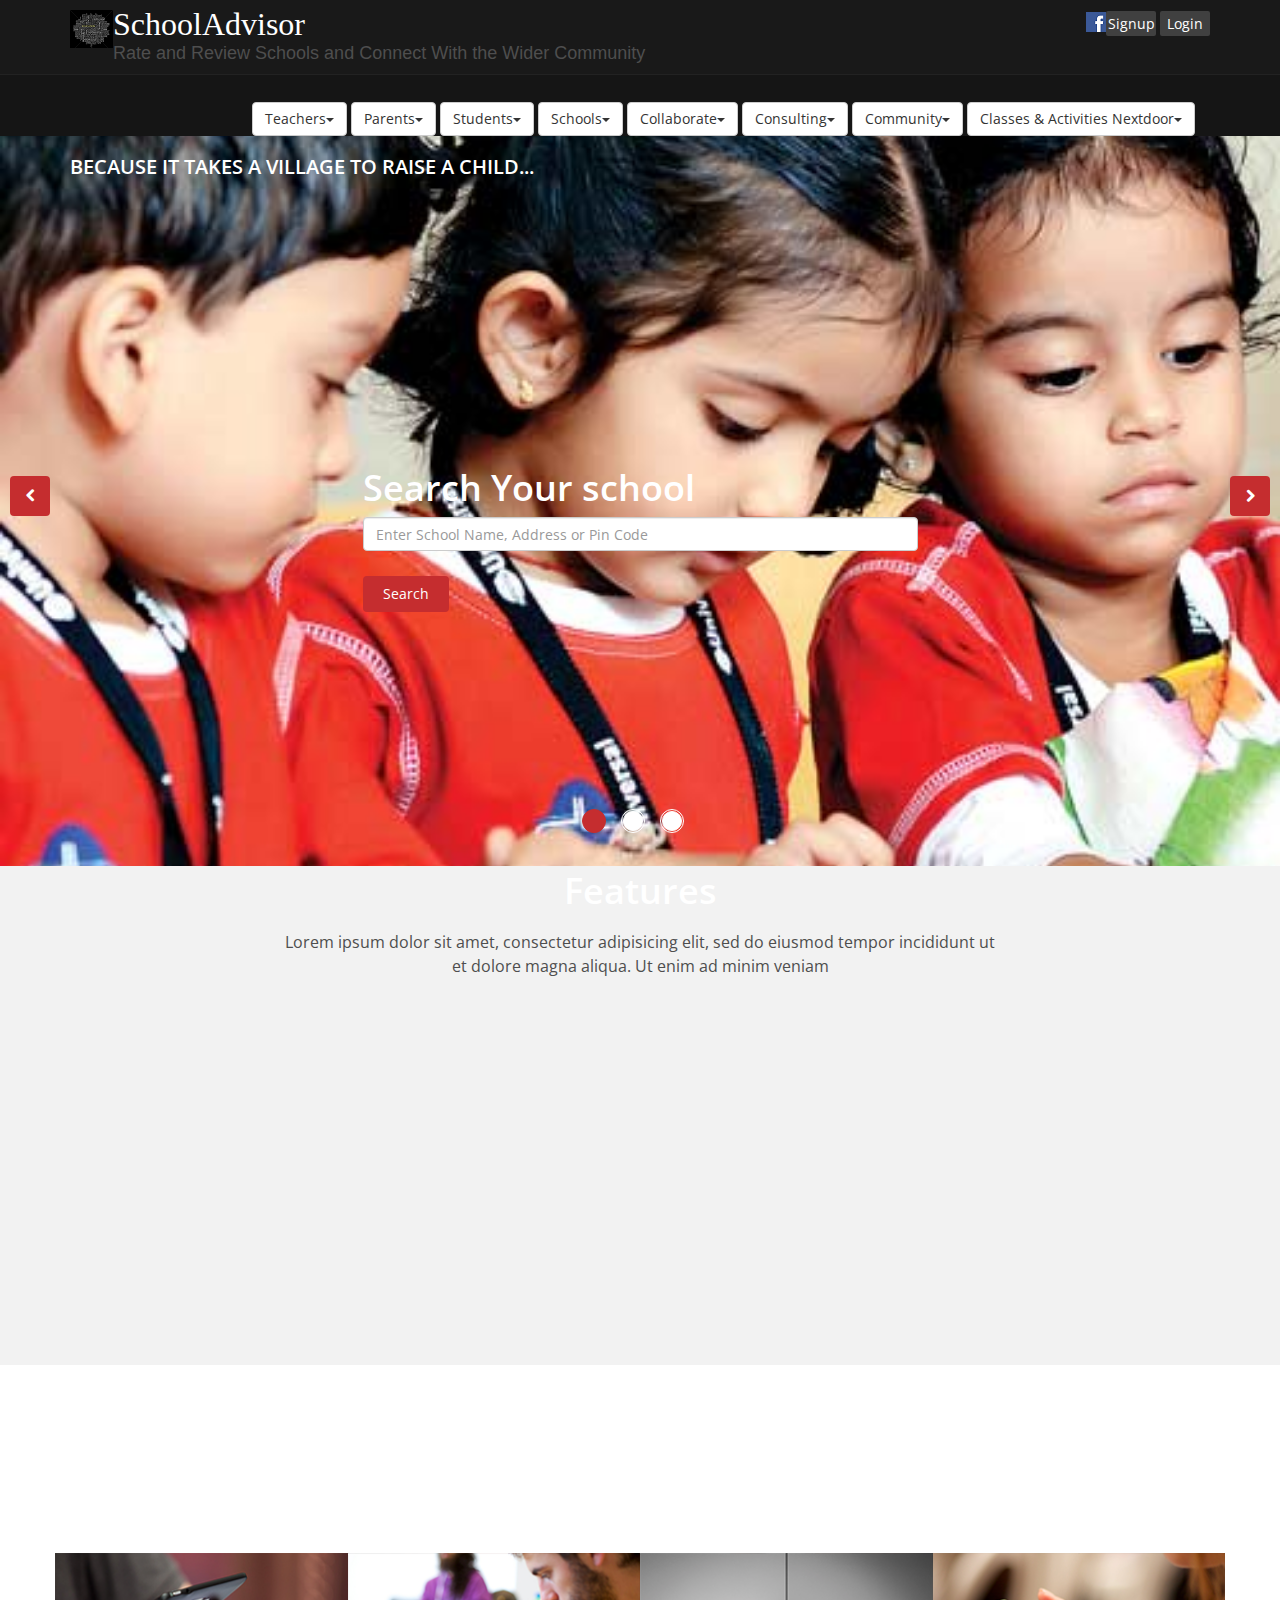
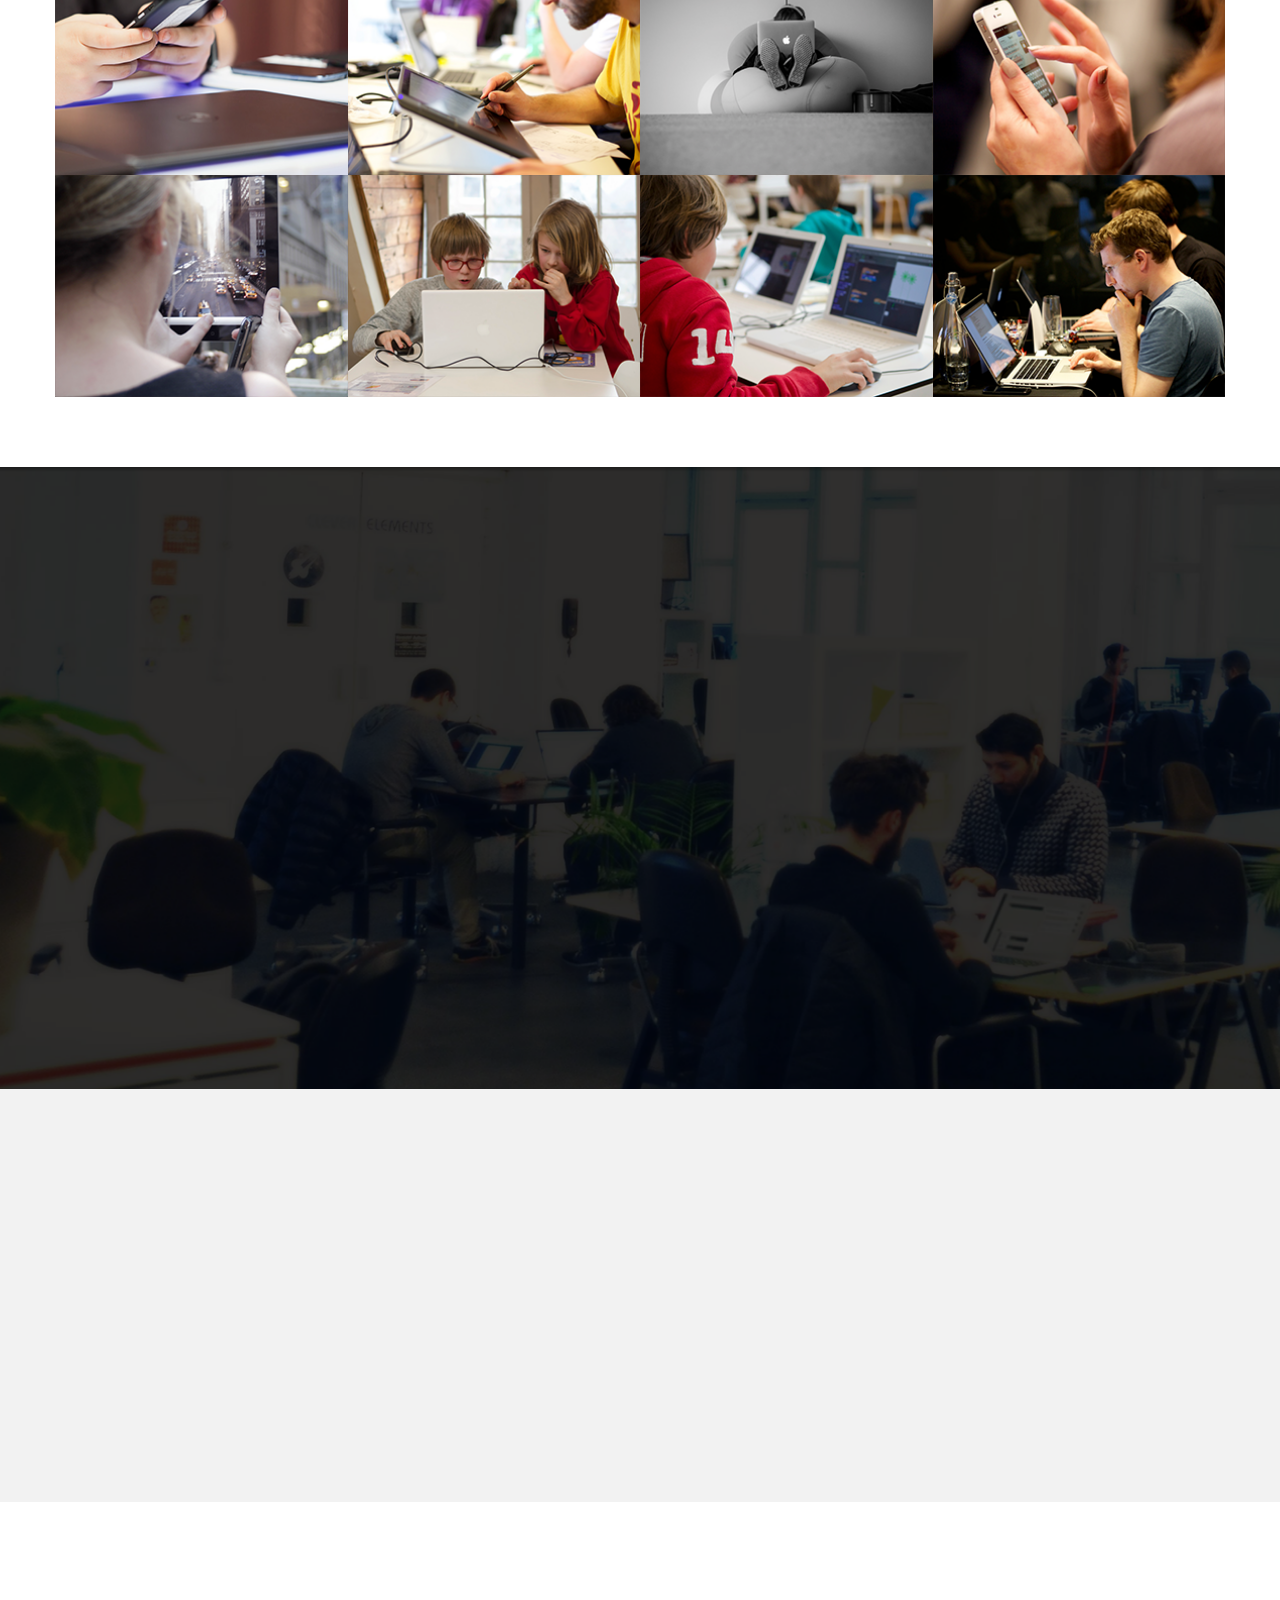
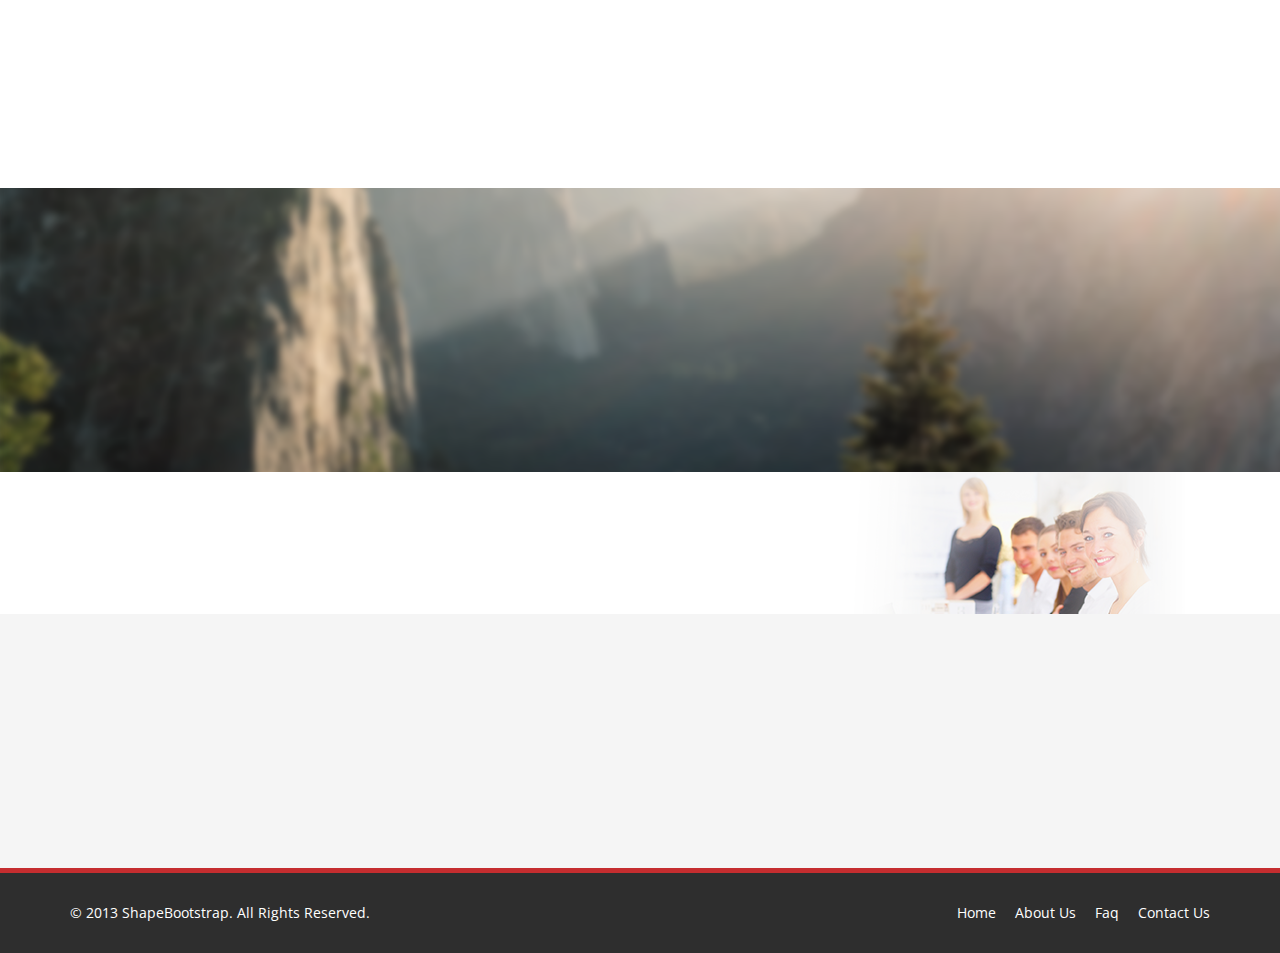
<file: PrototypeV1.0/index_3.html>
<!DOCTYPE html>
<!-- saved from url=(0079)file:///C:/Development/RateSchool/Prototype/rateschool/PrototypeV1.0/index.html -->
<html lang="en" class="csstransforms csstransforms3d csstransitions"><head><meta http-equiv="Content-Type" content="text/html; charset=UTF-8">
    <meta charset="utf-8">
    <meta name="viewport" content="width=device-width, initial-scale=1.0">
    <meta name="description" content="">
    <meta name="author" content="">
    <title>Rate School</title>
	
	<!-- core CSS -->
    <link href="./index_3_files/bootstrap.min.css" rel="stylesheet">
    <link href="./index_3_files/font-awesome.min.css" rel="stylesheet">
    <link href="./index_3_files/animate.min.css" rel="stylesheet">
    <link href="./index_3_files/prettyPhoto.css" rel="stylesheet">
    <link href="./index_3_files/main.css" rel="stylesheet">
    <link href="./index_3_files/responsive.css" rel="stylesheet">
    <!--[if lt IE 9]>
    <script src="js/html5shiv.js"></script>
    <script src="js/respond.min.js"></script>
    <![endif]-->       
    <link rel="shortcut icon" href="file:///C:/Development/RateSchool/Prototype/rateschool/PrototypeV1.0/images/ico/favicon.ico">
    <link rel="apple-touch-icon-precomposed" sizes="144x144" href="file:///C:/Development/RateSchool/Prototype/rateschool/PrototypeV1.0/images/ico/apple-touch-icon-144-precomposed.png">
    <link rel="apple-touch-icon-precomposed" sizes="114x114" href="file:///C:/Development/RateSchool/Prototype/rateschool/PrototypeV1.0/images/ico/apple-touch-icon-114-precomposed.png">
    <link rel="apple-touch-icon-precomposed" sizes="72x72" href="file:///C:/Development/RateSchool/Prototype/rateschool/PrototypeV1.0/images/ico/apple-touch-icon-72-precomposed.png">
    <link rel="apple-touch-icon-precomposed" href="file:///C:/Development/RateSchool/Prototype/rateschool/PrototypeV1.0/images/ico/apple-touch-icon-57-precomposed.png">
</head><!--/head-->

<body class="homepage">

    <header id="header">
        <div class="top-bar">
            <div class="container">
                <div class="row">
                    <div class="col-sm-8 col-xs-8">
                    <a class="navbar-brand" href="./index_3_files/index_3.html"><img src="./index_3_files/logo.png" alt="logo"></a>                       
					 
					     <div class="top-number"><p><font face="Vollkorn" size="6">SchoolAdvisor</font></p></div>
							
						  <div class="h4 text-contrast space-2">
					  Rate and Review Schools and Connect With the Wider Community
					</div> 
                    </div>
                    <div class="col-sm-4 col-xs-4">
                       <div class="social">
                            <ul class="social-share">
							<span class="share sharegoogle social social-google-plus"></span>
							                    <a class="navbar-brand" href="./index_3_files/index_3.html"><img src="./index_3_files/fb3.png" alt="logo"></a>                       
							                                       

                                <li><a href="file:///C:/Development/RateSchool/Prototype/rateschool/PrototypeV1.0/index.html#">  Signup</a></li>
                                <li><a href="file:///C:/Development/RateSchool/Prototype/rateschool/PrototypeV1.0/index.html#"> Login</a></li>
							
                            </ul>
                            
                       </div>
                    </div>
                </div>
            </div><!--/.container-->
        </div><!--/.top-bar-->

        <nav class="navbar navbar-inverse" role="banner">
            <div class="container">
                <div class="navbar-header">
                    <button type="button" class="navbar-toggle" data-toggle="collapse" data-target=".navbar-collapse">
                        <span class="sr-only">Toggle navigation</span>
                        <span class="icon-bar"></span>
                        <span class="icon-bar"></span>
                        <span class="icon-bar"></span>
                    </button>
                <!--    <a class="navbar-brand" href="index.html"><img src="images/logo.png" alt="logo"></a> //-->
                </div>
				
              <div class="collapse navbar-collapse navbar-right">
                    <ul class="nav navbar-nav"> 
		
						<div class="btn-group	">
						  <button class="btn btn-default dropdown-toggle" type="button" data-toggle="dropdown">
						Teachers<span class="caret"></span>
						</button>
						<ul class="dropdown-menu">
						<li>	<a href="file:///C:/Development/RateSchool/Prototype/rateschool/PrototypeV1.0/index.html#">Join Teacher Community</a> </li>
						<li>	<a href="file:///C:/Development/RateSchool/Prototype/rateschool/PrototypeV1.0/index.html#">EXPATS</a> </li>
						<li>	<a href="file:///C:/Development/RateSchool/Prototype/rateschool/PrototypeV1.0/index.html#">Foreign Language</a> </li>
						<li>	<a href="file:///C:/Development/RateSchool/Prototype/rateschool/PrototypeV1.0/index.html#">Jobs</a> </li>
						<li>	<a href="file:///C:/Development/RateSchool/Prototype/rateschool/PrototypeV1.0/index.html#">Tuitions</a> </li>
						<li>	<a href="file:///C:/Development/RateSchool/Prototype/rateschool/PrototypeV1.0/index.html#">Blacklisted</a> </li>
						<li>	<a href="file:///C:/Development/RateSchool/Prototype/rateschool/PrototypeV1.0/index.html#">Submit Assignments</a> </li>
						<li>	<a href="file:///C:/Development/RateSchool/Prototype/rateschool/PrototypeV1.0/index.html#">Submit Class Notes</a> </li>

						</ul>
						</div>
						

						<div class="btn-group	">
						  <button class="btn btn-default dropdown-toggle" type="button" data-toggle="dropdown">
						Parents<span class="caret"></span>
						</button>									
						<ul class="dropdown-menu">
						<li>	<a href="file:///C:/Development/RateSchool/Prototype/rateschool/PrototypeV1.0/index.html#">Give/View School Feedback</a> </li>
						<li>	<a href="file:///C:/Development/RateSchool/Prototype/rateschool/PrototypeV1.0/index.html#">Join School Community</a> </li>
						<li>	<a href="file:///C:/Development/RateSchool/Prototype/rateschool/PrototypeV1.0/index.html#">Make Announcement to Community</a> </li>
						<li>	<a href="file:///C:/Development/RateSchool/Prototype/rateschool/PrototypeV1.0/index.html#">Complaint</a> </li>
						<li>	<a href="file:///C:/Development/RateSchool/Prototype/rateschool/PrototypeV1.0/index.html#">Request Meeting with Teachers</a> </li>
						<li>	<a href="file:///C:/Development/RateSchool/Prototype/rateschool/PrototypeV1.0/index.html#">Report an Event</a> </li>
						<li>	<a href="file:///C:/Development/RateSchool/Prototype/rateschool/PrototypeV1.0/index.html#">Improve/Help School</a> </li>
						<li>	<a href="file:///C:/Development/RateSchool/Prototype/rateschool/PrototypeV1.0/index.html#">Donate</a> </li>

						</ul>
						</div>
						
						<div class="btn-group	">
						  <button class="btn btn-default dropdown-toggle" type="button" data-toggle="dropdown">
						Students<span class="caret"></span>
						</button>									
						<ul class="dropdown-menu">
						<li>	<a href="file:///C:/Development/RateSchool/Prototype/rateschool/PrototypeV1.0/index.html#">Give/View School Feedback</a> </li>
						<li>	<a href="file:///C:/Development/RateSchool/Prototype/rateschool/PrototypeV1.0/index.html#">Improve/Help Your School</a> </li>
						<li>	<a href="file:///C:/Development/RateSchool/Prototype/rateschool/PrototypeV1.0/index.html#">Join School Community</a> </li>
						<li>	<a href="file:///C:/Development/RateSchool/Prototype/rateschool/PrototypeV1.0/index.html#">Join Student Community</a> </li>
						<li>	<a href="file:///C:/Development/RateSchool/Prototype/rateschool/PrototypeV1.0/index.html#">Make Announcement to School Community</a> </li>
						<li>	<a href="file:///C:/Development/RateSchool/Prototype/rateschool/PrototypeV1.0/index.html#">Make Announcement to Student Community</a> </li>
						<li>	<a href="file:///C:/Development/RateSchool/Prototype/rateschool/PrototypeV1.0/index.html#">Complaint</a> </li>
						<li>	<a href="file:///C:/Development/RateSchool/Prototype/rateschool/PrototypeV1.0/index.html#">Bullying</a> </li>
						<li>	<a href="file:///C:/Development/RateSchool/Prototype/rateschool/PrototypeV1.0/index.html#">Join Quiz Sessions</a> </li>
						<li>	<a href="file:///C:/Development/RateSchool/Prototype/rateschool/PrototypeV1.0/index.html#">Look for Help</a> </li>
						<li>	<a href="file:///C:/Development/RateSchool/Prototype/rateschool/PrototypeV1.0/index.html#">Request Meeting with Teachers</a> </li>
						<li>	<a href="file:///C:/Development/RateSchool/Prototype/rateschool/PrototypeV1.0/index.html#">Report an Event</a> </li>
						<li>	<a href="file:///C:/Development/RateSchool/Prototype/rateschool/PrototypeV1.0/index.html#">Search Old books/New Books</a> </li>
						<li>	<a href="file:///C:/Development/RateSchool/Prototype/rateschool/PrototypeV1.0/index.html#">Submit Assignments</a> </li>


						
						</ul>
						</div>
						
						<div class="btn-group	">
						  <button class="btn btn-default dropdown-toggle" type="button" data-toggle="dropdown">
						Schools<span class="caret"></span>
						</button>
						<ul class="dropdown-menu">
						<li>	<a href="file:///C:/Development/RateSchool/Prototype/rateschool/PrototypeV1.0/index.html#">Submit Jobs</a> </li>
						<li>	<a href="file:///C:/Development/RateSchool/Prototype/rateschool/PrototypeV1.0/index.html#">Declare Results</a> </li>
						<li>	<a href="file:///C:/Development/RateSchool/Prototype/rateschool/PrototypeV1.0/index.html#">Submit Admission Alerts</a> </li>
						<li>	<a href="file:///C:/Development/RateSchool/Prototype/rateschool/PrototypeV1.0/index.html#">Collaborate with Other Schools</a> </li>
						<li>	<a href="file:///C:/Development/RateSchool/Prototype/rateschool/PrototypeV1.0/index.html#">Teacher Payroll Login</a> </li>
						<li>	<a href="file:///C:/Development/RateSchool/Prototype/rateschool/PrototypeV1.0/index.html#">Post School Student Activities</a> </li>
						<li>	<a href="file:///C:/Development/RateSchool/Prototype/rateschool/PrototypeV1.0/index.html#">Post Achievements</a> </li>
						<li>	<a href="file:///C:/Development/RateSchool/Prototype/rateschool/PrototypeV1.0/index.html#">Upload Event Photographs</a> </li>
						<li>	<a href="file:///C:/Development/RateSchool/Prototype/rateschool/PrototypeV1.0/index.html#">Update Photographs</a> </li>
						<li>	<a href="file:///C:/Development/RateSchool/Prototype/rateschool/PrototypeV1.0/index.html#">Respond to Feedbacks/Complaints</a> </li>
						<li>	<a href="file:///C:/Development/RateSchool/Prototype/rateschool/PrototypeV1.0/index.html#">Press Release</a> </li>
						<li>	<a href="file:///C:/Development/RateSchool/Prototype/rateschool/PrototypeV1.0/index.html#">Library Catalogue Access</a> </li>


						
						</ul>
						</div>
					<div class="btn-group	">
						  <button class="btn btn-default dropdown-toggle" type="button" data-toggle="dropdown">
						Collaborate<span class="caret"></span>
						</button>									
						<ul class="dropdown-menu">
						<li>	<a href="file:///C:/Development/RateSchool/Prototype/rateschool/PrototypeV1.0/index.html#">Request Consulting</a> </li>
						<li>	<a href="file:///C:/Development/RateSchool/Prototype/rateschool/PrototypeV1.0/index.html#">Post Requirements</a> </li>
						<li>	<a href="file:///C:/Development/RateSchool/Prototype/rateschool/PrototypeV1.0/index.html#">Host an Event</a> </li>
						<li>	<a href="file:///C:/Development/RateSchool/Prototype/rateschool/PrototypeV1.0/index.html#">Inter School Meet</a> </li>
						<li>	<a href="file:///C:/Development/RateSchool/Prototype/rateschool/PrototypeV1.0/index.html#">Request Substitute Teachers</a> </li>
						</ul>
						</div>
						
						<div class="btn-group	">
						  <button class="btn btn-default dropdown-toggle" type="button" data-toggle="dropdown">
						Consulting<span class="caret"></span>
						</button>									
						<ul class="dropdown-menu">
						<li>	<a href="file:///C:/Development/RateSchool/Prototype/rateschool/PrototypeV1.0/index.html#">Request Consulting</a> </li>
						<li>	<a href="file:///C:/Development/RateSchool/Prototype/rateschool/PrototypeV1.0/index.html#">Request Collaboration</a> </li>
						<li>	<a href="file:///C:/Development/RateSchool/Prototype/rateschool/PrototypeV1.0/index.html#">School Improvement Initiatives</a> </li>
						<li>	<a href="file:///C:/Development/RateSchool/Prototype/rateschool/PrototypeV1.0/index.html#">Raise Funds</a> </li>
						<li>	<a href="file:///C:/Development/RateSchool/Prototype/rateschool/PrototypeV1.0/index.html#">Exchange Programs</a> </li>
						<li>	<a href="file:///C:/Development/RateSchool/Prototype/rateschool/PrototypeV1.0/index.html#">International Universities</a> </li>
						<li>	<a href="file:///C:/Development/RateSchool/Prototype/rateschool/PrototypeV1.0/index.html#">Look for Guest Lecturers</a> </li>
						<li>	<a href="file:///C:/Development/RateSchool/Prototype/rateschool/PrototypeV1.0/index.html#">Invite Guests</a> </li>
						</ul>
						</div>
						
						
						<div class="btn-group	">
						  <button class="btn btn-default dropdown-toggle" type="button" data-toggle="dropdown">
						Community<span class="caret"></span>
						</button>									
						<ul class="dropdown-menu">
						<li>	<a href="file:///C:/Development/RateSchool/Prototype/rateschool/PrototypeV1.0/index.html#">Join School Community</a> </li>
						<li>	<a href="file:///C:/Development/RateSchool/Prototype/rateschool/PrototypeV1.0/index.html#">Join the City Community</a> </li>
						<li>	<a href="file:///C:/Development/RateSchool/Prototype/rateschool/PrototypeV1.0/index.html#">Join the Teachers Community</a> </li>
						<li>	<a href="file:///C:/Development/RateSchool/Prototype/rateschool/PrototypeV1.0/index.html#">Community Forums</a> </li>
						<li>	<a href="file:///C:/Development/RateSchool/Prototype/rateschool/PrototypeV1.0/index.html#">Search Community Forum</a> </li>
						<li>	<a href="file:///C:/Development/RateSchool/Prototype/rateschool/PrototypeV1.0/index.html#">Community Chat Group</a> </li>
						</ul>
						</div>
						
						
						<div class="btn-group	">
						  <button class="btn btn-default dropdown-toggle" type="button" data-toggle="dropdown">
						Classes &amp; Activities Nextdoor<span class="caret"></span>
						</button>									
						<ul class="dropdown-menu">
						<li>	<a href="file:///C:/Development/RateSchool/Prototype/rateschool/PrototypeV1.0/index.html#">Kung Fu Classes</a> </li>
						<li>	<a href="file:///C:/Development/RateSchool/Prototype/rateschool/PrototypeV1.0/index.html#">Yoga for Youth</a> </li>
						<li>	<a href="file:///C:/Development/RateSchool/Prototype/rateschool/PrototypeV1.0/index.html#">Plant a seed today</a> </li>
						<li>	<a href="file:///C:/Development/RateSchool/Prototype/rateschool/PrototypeV1.0/index.html#">Baking Classes</a> </li>
						<li>	<a href="file:///C:/Development/RateSchool/Prototype/rateschool/PrototypeV1.0/index.html#">Free Parenting Workshop</a> </li>
						<li>	<a href="file:///C:/Development/RateSchool/Prototype/rateschool/PrototypeV1.0/index.html#">CWG Sports Complex Slot Booking</a> </li>
						<li>	<a href="file:///C:/Development/RateSchool/Prototype/rateschool/PrototypeV1.0/index.html#">Yamuna Sports Complex Slot Booking</a> </li>
						<li>	<a href="file:///C:/Development/RateSchool/Prototype/rateschool/PrototypeV1.0/index.html#">After School Sports</a> </li>
						</ul>
						</div>
						
					
				
	    
                </ul> 
              </div>
            </div><!--/.container-->
        </nav><!--/nav-->
		
    </header><!--/header-->

    <section id="main-slider" class="no-margin">
        <div class="carousel slide">
            <ol class="carousel-indicators">
                <li data-target="#main-slider" data-slide-to="0" class="active"></li>
                <li data-target="#main-slider" data-slide-to="1"></li>
                <li data-target="#main-slider" data-slide-to="2"></li>
            </ol>
            <div class="carousel-inner">

                <div class="item active" style="background-image: url(images/slider/bg1.jpg)">
                    <div class="container">
                       

					  
					<div class="va-middle">
					<h2 class="text-branding text-jumbo text-contrast space-1">
						BECAUSE IT TAKES A VILLAGE TO RAISE A CHILD...
					</h2>
					
</div>



					   <div class="row slide-margin">
						<div class="col-sm-3">
						</div>
                            <div class="col-sm-6">
                                <div class="carousel-content">
                                    <h1 class="animation animated-item-1">Search Your school</h1>
																
									<input id="mainSearch" class="form-control" type="text" placeholder="Enter School Name, Address or Pin Code" name="q">
									<a class="btn-slide animation animated-item-3" href="file:///C:/Development/RateSchool/Prototype/rateschool/PrototypeV1.0/index.html#">Search</a>									
                                    
                                </div>
                            </div>

                            <!-- <div class="col-sm-6 hidden-xs animation animated-item-4">
                                <div class="slider-img">
                                    <img src="images/slider/img1.png" class="img-responsive">
                                </div>
                            </div> -->

                        </div>
						
						
						
						
						
						
                    </div>
                </div><!--/.item-->

                <div class="item" style="background-image: url(images/slider/bg2.jpg)">
                    <div class="container">
                        <div class="row slide-margin">
                            <div class="col-sm-6">
                                <div class="carousel-content">
                                    <h1 class="animation animated-item-1">Magic of Big Data</h1>
                                    <h2 class="animation animated-item-2">Know and Connect with School Better</h2>
                                    <a class="btn-slide animation animated-item-3" href="file:///C:/Development/RateSchool/Prototype/rateschool/PrototypeV1.0/index.html#">Read More</a>
                                </div>
                            </div>

                            <div class="col-sm-6 hidden-xs animation animated-item-4">
                                <div class="slider-img">
                                    <img src="./index_3_files/img2.png" class="img-responsive">
                                </div>
                            </div>

                        </div>
                    </div>
                </div><!--/.item-->

                <div class="item" style="background-image: url(images/slider/bg3.jpg)">
                    <div class="container">
                        <div class="row slide-margin">
                            <div class="col-sm-6">
                                <div class="carousel-content">
                                    <h1 class="animation animated-item-1">Lorem ipsum dolor sit amet consectetur adipisicing elit</h1>
                                    <h2 class="animation animated-item-2">Accusantium doloremque laudantium totam rem aperiam, eaque ipsa...</h2>
                                    <a class="btn-slide animation animated-item-3" href="file:///C:/Development/RateSchool/Prototype/rateschool/PrototypeV1.0/index.html#">Read More</a>
                                </div>
                            </div>
                            <div class="col-sm-6 hidden-xs animation animated-item-4">
                                <div class="slider-img">
                                    <img src="./index_3_files/img3.png" class="img-responsive">
                                </div>
                            </div>
                        </div>
                    </div>
                </div><!--/.item-->
            </div><!--/.carousel-inner-->
        </div><!--/.carousel-->
        <a class="prev hidden-xs" href="file:///C:/Development/RateSchool/Prototype/rateschool/PrototypeV1.0/index.html#main-slider" data-slide="prev">
            <i class="fa fa-chevron-left"></i>
        </a>
        <a class="next hidden-xs" href="file:///C:/Development/RateSchool/Prototype/rateschool/PrototypeV1.0/index.html#main-slider" data-slide="next">
            <i class="fa fa-chevron-right"></i>
        </a>
    </section><!--/#main-slider-->

    <section id="feature">
        <div class="container">
           <div class="center wow fadeInDown animated" style="visibility: visible; animation-name: fadeInDown;">
                <h2>Features</h2>
                <p class="lead">Lorem ipsum dolor sit amet, consectetur adipisicing elit, sed do eiusmod tempor incididunt ut <br> et dolore magna aliqua. Ut enim ad minim veniam</p>
            </div>

            <div class="row">
                <div class="features">
                    <div class="col-md-4 col-sm-6 wow fadeInDown animated" data-wow-duration="1000ms" data-wow-delay="600ms" style="visibility: visible; animation-duration: 1000ms; animation-delay: 600ms; animation-name: fadeInDown;">
                        <div class="feature-wrap">
                            <i class="fa fa-bullhorn"></i>
                            <h2>Fresh and Clean</h2>
                            <h3>Lorem ipsum dolor sit amet, consectetur adipisicing elit</h3>
                        </div>
                    </div><!--/.col-md-4-->

                    <div class="col-md-4 col-sm-6 wow fadeInDown animated" data-wow-duration="1000ms" data-wow-delay="600ms" style="visibility: visible; animation-duration: 1000ms; animation-delay: 600ms; animation-name: fadeInDown;">
                        <div class="feature-wrap">
                            <i class="fa fa-comments"></i>
                            <h2>Retina ready</h2>
                            <h3>Lorem ipsum dolor sit amet, consectetur adipisicing elit</h3>
                        </div>
                    </div><!--/.col-md-4-->

                    <div class="col-md-4 col-sm-6 wow fadeInDown animated" data-wow-duration="1000ms" data-wow-delay="600ms" style="visibility: visible; animation-duration: 1000ms; animation-delay: 600ms; animation-name: fadeInDown;">
                        <div class="feature-wrap">
                            <i class="fa fa-cloud-download"></i>
                            <h2>Easy to customize</h2>
                            <h3>Lorem ipsum dolor sit amet, consectetur adipisicing elit</h3>
                        </div>
                    </div><!--/.col-md-4-->
                
                    <div class="col-md-4 col-sm-6 wow fadeInDown animated" data-wow-duration="1000ms" data-wow-delay="600ms" style="visibility: visible; animation-duration: 1000ms; animation-delay: 600ms; animation-name: fadeInDown;">
                        <div class="feature-wrap">
                            <i class="fa fa-leaf"></i>
                            <h2>Adipisicing elit</h2>
                            <h3>Lorem ipsum dolor sit amet, consectetur adipisicing elit</h3>
                        </div>
                    </div><!--/.col-md-4-->

                    <div class="col-md-4 col-sm-6 wow fadeInDown animated" data-wow-duration="1000ms" data-wow-delay="600ms" style="visibility: visible; animation-duration: 1000ms; animation-delay: 600ms; animation-name: fadeInDown;">
                        <div class="feature-wrap">
                            <i class="fa fa-cogs"></i>
                            <h2>Sed do eiusmod</h2>
                            <h3>Lorem ipsum dolor sit amet, consectetur adipisicing elit</h3>
                        </div>
                    </div><!--/.col-md-4-->

                    <div class="col-md-4 col-sm-6 wow fadeInDown animated" data-wow-duration="1000ms" data-wow-delay="600ms" style="visibility: visible; animation-duration: 1000ms; animation-delay: 600ms; animation-name: fadeInDown;">
                        <div class="feature-wrap">
                            <i class="fa fa-heart"></i>
                            <h2>Labore et dolore</h2>
                            <h3>Lorem ipsum dolor sit amet, consectetur adipisicing elit</h3>
                        </div>
                    </div><!--/.col-md-4-->
                </div><!--/.services-->
            </div><!--/.row-->    
        </div><!--/.container-->
    </section><!--/#feature-->

    <section id="recent-works">
        <div class="container">
            <div class="center wow fadeInDown" style="visibility: hidden; animation-name: none;">
                <h2>Recent Works</h2>
                <p class="lead">Lorem ipsum dolor sit amet, consectetur adipisicing elit, sed do eiusmod tempor incididunt ut <br> et dolore magna aliqua. Ut enim ad minim veniam</p>
            </div>

            <div class="row">
                <div class="col-xs-12 col-sm-4 col-md-3">
                    <div class="recent-work-wrap">
                        <img class="img-responsive" src="./index_3_files/item1.png" alt="">
                        <div class="overlay">
                            <div class="recent-work-inner">
                                <h3><a href="file:///C:/Development/RateSchool/Prototype/rateschool/PrototypeV1.0/index.html#">Business theme</a> </h3>
                                <p>There are many variations of passages of Lorem Ipsum available, but the majority</p>
                                <a class="preview" href="file:///C:/Development/RateSchool/Prototype/rateschool/PrototypeV1.0/images/portfolio/full/item1.png" rel="prettyPhoto"><i class="fa fa-eye"></i> View</a>
                            </div> 
                        </div>
                    </div>
                </div>   

                <div class="col-xs-12 col-sm-4 col-md-3">
                    <div class="recent-work-wrap">
                        <img class="img-responsive" src="./index_3_files/item2.png" alt="">
                        <div class="overlay">
                            <div class="recent-work-inner">
                                <h3><a href="file:///C:/Development/RateSchool/Prototype/rateschool/PrototypeV1.0/index.html#">Business theme</a></h3>
                                <p>There are many variations of passages of Lorem Ipsum available, but the majority</p>
                                <a class="preview" href="file:///C:/Development/RateSchool/Prototype/rateschool/PrototypeV1.0/images/portfolio/full/item2.png" rel="prettyPhoto"><i class="fa fa-eye"></i> View</a>
                            </div> 
                        </div>
                    </div>
                </div> 

                <div class="col-xs-12 col-sm-4 col-md-3">
                    <div class="recent-work-wrap">
                        <img class="img-responsive" src="./index_3_files/item3.png" alt="">
                        <div class="overlay">
                            <div class="recent-work-inner">
                                <h3><a href="file:///C:/Development/RateSchool/Prototype/rateschool/PrototypeV1.0/index.html#">Business theme </a></h3>
                                <p>There are many variations of passages of Lorem Ipsum available, but the majority</p>
                                <a class="preview" href="file:///C:/Development/RateSchool/Prototype/rateschool/PrototypeV1.0/images/portfolio/full/item3.png" rel="prettyPhoto"><i class="fa fa-eye"></i> View</a>
                            </div> 
                        </div>
                    </div>
                </div>   

                <div class="col-xs-12 col-sm-4 col-md-3">
                    <div class="recent-work-wrap">
                        <img class="img-responsive" src="./index_3_files/item4.png" alt="">
                        <div class="overlay">
                            <div class="recent-work-inner">
                                <h3><a href="file:///C:/Development/RateSchool/Prototype/rateschool/PrototypeV1.0/index.html#">Business theme </a></h3>
                                <p>There are many variations of passages of Lorem Ipsum available, but the majority</p>
                                <a class="preview" href="file:///C:/Development/RateSchool/Prototype/rateschool/PrototypeV1.0/images/portfolio/full/item4.png" rel="prettyPhoto"><i class="fa fa-eye"></i> View</a>
                            </div> 
                        </div>
                    </div>
                </div>   
                
                <div class="col-xs-12 col-sm-4 col-md-3">
                    <div class="recent-work-wrap">
                        <img class="img-responsive" src="./index_3_files/item5.png" alt="">
                        <div class="overlay">
                            <div class="recent-work-inner">
                                <h3><a href="file:///C:/Development/RateSchool/Prototype/rateschool/PrototypeV1.0/index.html#">Business theme</a></h3>
                                <p>There are many variations of passages of Lorem Ipsum available, but the majority</p>
                                <a class="preview" href="file:///C:/Development/RateSchool/Prototype/rateschool/PrototypeV1.0/images/portfolio/full/item5.png" rel="prettyPhoto"><i class="fa fa-eye"></i> View</a>
                            </div> 
                        </div>
                    </div>
                </div>   

                <div class="col-xs-12 col-sm-4 col-md-3">
                    <div class="recent-work-wrap">
                        <img class="img-responsive" src="./index_3_files/item6.png" alt="">
                        <div class="overlay">
                            <div class="recent-work-inner">
                                <h3><a href="file:///C:/Development/RateSchool/Prototype/rateschool/PrototypeV1.0/index.html#">Business theme </a></h3>
                                <p>There are many variations of passages of Lorem Ipsum available, but the majority</p>
                                <a class="preview" href="file:///C:/Development/RateSchool/Prototype/rateschool/PrototypeV1.0/images/portfolio/full/item6.png" rel="prettyPhoto"><i class="fa fa-eye"></i> View</a>
                            </div> 
                        </div>
                    </div>
                </div> 

                <div class="col-xs-12 col-sm-4 col-md-3">
                    <div class="recent-work-wrap">
                        <img class="img-responsive" src="./index_3_files/item7.png" alt="">
                        <div class="overlay">
                            <div class="recent-work-inner">
                                <h3><a href="file:///C:/Development/RateSchool/Prototype/rateschool/PrototypeV1.0/index.html#">Business theme </a></h3>
                                <p>There are many variations of passages of Lorem Ipsum available, but the majority</p>
                                <a class="preview" href="file:///C:/Development/RateSchool/Prototype/rateschool/PrototypeV1.0/images/portfolio/full/item7.png" rel="prettyPhoto"><i class="fa fa-eye"></i> View</a>
                            </div> 
                        </div>
                    </div>
                </div>   

                <div class="col-xs-12 col-sm-4 col-md-3">
                    <div class="recent-work-wrap">
                        <img class="img-responsive" src="./index_3_files/item8.png" alt="">
                        <div class="overlay">
                            <div class="recent-work-inner">
                                <h3><a href="file:///C:/Development/RateSchool/Prototype/rateschool/PrototypeV1.0/index.html#">Business theme </a></h3>
                                <p>There are many variations of passages of Lorem Ipsum available, but the majority</p>
                                <a class="preview" href="file:///C:/Development/RateSchool/Prototype/rateschool/PrototypeV1.0/images/portfolio/full/item8.png" rel="prettyPhoto"><i class="fa fa-eye"></i> View</a>
                            </div> 
                        </div>
                    </div>
                </div>   
            </div><!--/.row-->
        </div><!--/.container-->
    </section><!--/#recent-works-->

    <section id="services" class="service-item">
	   <div class="container">
            <div class="center wow fadeInDown" style="visibility: hidden; animation-name: none;">
                <h2>Our Service</h2>
                <p class="lead">Lorem ipsum dolor sit amet, consectetur adipisicing elit, sed do eiusmod tempor incididunt ut <br> et dolore magna aliqua. Ut enim ad minim veniam</p>
            </div>

            <div class="row">

                <div class="col-sm-6 col-md-4">
                    <div class="media services-wrap wow fadeInDown" style="visibility: hidden; animation-name: none;">
                        <div class="pull-left">
                            <img class="img-responsive" src="./index_3_files/services1.png">
                        </div>
                        <div class="media-body">
                            <h3 class="media-heading">SEO Marketing</h3>
                            <p>Lorem ipsum dolor sit ame consectetur adipisicing elit</p>
                        </div>
                    </div>
                </div>

                <div class="col-sm-6 col-md-4">
                    <div class="media services-wrap wow fadeInDown" style="visibility: hidden; animation-name: none;">
                        <div class="pull-left">
                            <img class="img-responsive" src="./index_3_files/services2.png">
                        </div>
                        <div class="media-body">
                            <h3 class="media-heading">SEO Marketing</h3>
                            <p>Lorem ipsum dolor sit ame consectetur adipisicing elit</p>
                        </div>
                    </div>
                </div>

                <div class="col-sm-6 col-md-4">
                    <div class="media services-wrap wow fadeInDown" style="visibility: hidden; animation-name: none;">
                        <div class="pull-left">
                            <img class="img-responsive" src="./index_3_files/services3.png">
                        </div>
                        <div class="media-body">
                            <h3 class="media-heading">SEO Marketing</h3>
                            <p>Lorem ipsum dolor sit ame consectetur adipisicing elit</p>
                        </div>
                    </div>
                </div>  

                <div class="col-sm-6 col-md-4">
                    <div class="media services-wrap wow fadeInDown" style="visibility: hidden; animation-name: none;">
                        <div class="pull-left">
                            <img class="img-responsive" src="./index_3_files/services4.png">
                        </div>
                        <div class="media-body">
                            <h3 class="media-heading">SEO Marketing</h3>
                            <p>Lorem ipsum dolor sit ame consectetur adipisicing elit</p>
                        </div>
                    </div>
                </div>

                <div class="col-sm-6 col-md-4">
                    <div class="media services-wrap wow fadeInDown" style="visibility: hidden; animation-name: none;">
                        <div class="pull-left">
                            <img class="img-responsive" src="./index_3_files/services5.png">
                        </div>
                        <div class="media-body">
                            <h3 class="media-heading">SEO Marketing</h3>
                            <p>Lorem ipsum dolor sit ame consectetur adipisicing elit</p>
                        </div>
                    </div>
                </div>

                <div class="col-sm-6 col-md-4">
                    <div class="media services-wrap wow fadeInDown" style="visibility: hidden; animation-name: none;">
                        <div class="pull-left">
                            <img class="img-responsive" src="./index_3_files/services6.png">
                        </div>
                        <div class="media-body">
                            <h3 class="media-heading">SEO Marketing</h3>
                            <p>Lorem ipsum dolor sit ame consectetur adipisicing elit</p>
                        </div>
                    </div>
                </div>                                                
            </div><!--/.row-->
        </div><!--/.container-->
    </section><!--/#services-->

    <section id="middle">
        <div class="container">
            <div class="row">
                <div class="col-sm-6 wow fadeInDown" style="visibility: hidden; animation-name: none;">
                    <div class="skill">
                        <h2>Our Skills</h2>
                        <p>Lorem ipsum dolor sit amet, consectetur adipisicing elit, sed do eiusmod tempor incididunt ut labore et dolore magna aliqua.</p>

                        <div class="progress-wrap">
                            <h3>Graphic Design</h3>
                            <div class="progress">
                              <div class="progress-bar  color1" role="progressbar" aria-valuenow="40" aria-valuemin="0" aria-valuemax="100" style="width: 85%">
                                <span class="bar-width">85%</span>
                              </div>

                            </div>
                        </div>

                        <div class="progress-wrap">
                            <h3>HTML</h3>
                            <div class="progress">
                              <div class="progress-bar color2" role="progressbar" aria-valuenow="20" aria-valuemin="0" aria-valuemax="100" style="width: 95%">
                               <span class="bar-width">95%</span>
                              </div>
                            </div>
                        </div>

                        <div class="progress-wrap">
                            <h3>CSS</h3>
                            <div class="progress">
                              <div class="progress-bar color3" role="progressbar" aria-valuenow="60" aria-valuemin="0" aria-valuemax="100" style="width: 80%">
                                <span class="bar-width">80%</span>
                              </div>
                            </div>
                        </div>

                        <div class="progress-wrap">
                            <h3>Wordpress</h3>
                            <div class="progress">
                              <div class="progress-bar color4" role="progressbar" aria-valuenow="80" aria-valuemin="0" aria-valuemax="100" style="width: 90%">
                                <span class="bar-width">90%</span>
                              </div>
                            </div>
                        </div>
                    </div>

                </div><!--/.col-sm-6-->

                <div class="col-sm-6 wow fadeInDown" style="visibility: hidden; animation-name: none;">
                    <div class="accordion">
                        <h2>Why People like us?</h2>
                        <div class="panel-group" id="accordion1">
                          <div class="panel panel-default">
                            <div class="panel-heading active">
                              <h3 class="panel-title">
                                <a class="accordion-toggle" data-toggle="collapse" data-parent="#accordion1" href="file:///C:/Development/RateSchool/Prototype/rateschool/PrototypeV1.0/index.html#collapseOne1">
                                  Lorem ipsum dolor sit amet
                                  <i class="fa fa-angle-right pull-right"></i>
                                </a>
                              </h3>
                            </div>

                            <div id="collapseOne1" class="panel-collapse collapse in">
                              <div class="panel-body">
                                  <div class="media accordion-inner">
                                        <div class="pull-left">
                                            <img class="img-responsive" src="./index_3_files/accordion1.png">
                                        </div>
                                        <div class="media-body">
                                             <h4>Adipisicing elit</h4>
                                             <p>Lorem ipsum dolor sit amet, consectetur adipisicing elit, sed do eiusmod tempor incididunt ut labore</p>
                                        </div>
                                  </div>
                              </div>
                            </div>
                          </div>

                          <div class="panel panel-default">
                            <div class="panel-heading">
                              <h3 class="panel-title">
                                <a class="accordion-toggle" data-toggle="collapse" data-parent="#accordion1" href="file:///C:/Development/RateSchool/Prototype/rateschool/PrototypeV1.0/index.html#collapseTwo1">
                                  Lorem ipsum dolor sit amet
                                  <i class="fa fa-angle-right pull-right"></i>
                                </a>
                              </h3>
                            </div>
                            <div id="collapseTwo1" class="panel-collapse collapse">
                              <div class="panel-body">
                                Anim pariatur cliche reprehenderit, enim eiusmod high life accusamus terry richardson ad squid. 3 wolf moon officia aute, non cupidatat skateboard dolor brunch. Food truck quinoa nesciunt laborum eiusmod. Brunch 3 wolf moon tempor.
                              </div>
                            </div>
                          </div>

                          <div class="panel panel-default">
                            <div class="panel-heading">
                              <h3 class="panel-title">
                                <a class="accordion-toggle" data-toggle="collapse" data-parent="#accordion1" href="file:///C:/Development/RateSchool/Prototype/rateschool/PrototypeV1.0/index.html#collapseThree1">
                                  Lorem ipsum dolor sit amet
                                  <i class="fa fa-angle-right pull-right"></i>
                                </a>
                              </h3>
                            </div>
                            <div id="collapseThree1" class="panel-collapse collapse">
                              <div class="panel-body">
                                Anim pariatur cliche reprehenderit, enim eiusmod high life accusamus terry richardson ad squid. 3 wolf moon officia aute, non cupidatat skateboard dolor brunch. Food truck quinoa nesciunt laborum eiusmod. Brunch 3 wolf moon tempor.
                              </div>
                            </div>
                          </div>

                          <div class="panel panel-default">
                            <div class="panel-heading">
                              <h3 class="panel-title">
                                <a class="accordion-toggle" data-toggle="collapse" data-parent="#accordion1" href="file:///C:/Development/RateSchool/Prototype/rateschool/PrototypeV1.0/index.html#collapseFour1">
                                  Lorem ipsum dolor sit amet
                                  <i class="fa fa-angle-right pull-right"></i>
                                </a>
                              </h3>
                            </div>
                            <div id="collapseFour1" class="panel-collapse collapse">
                              <div class="panel-body">
                                Anim pariatur cliche reprehenderit, enim eiusmod high life accusamus terry richardson ad squid. 3 wolf moon officia aute, non cupidatat skateboard dolor brunch. Food truck quinoa nesciunt laborum eiusmod. Brunch 3 wolf moon tempor.
                              </div>
                            </div>
                          </div>
                        </div><!--/#accordion1-->
                    </div>
                </div>

            </div><!--/.row-->
        </div><!--/.container-->
    </section><!--/#middle-->

    <section id="content">
        <div class="container">
            <div class="row">
                <div class="col-xs-12 col-sm-8 wow fadeInDown" style="visibility: hidden; animation-name: none;">
                   <div class="tab-wrap"> 
                        <div class="media">
                            <div class="parrent pull-left">
                                <ul class="nav nav-tabs nav-stacked">
                                    <li class=""><a href="file:///C:/Development/RateSchool/Prototype/rateschool/PrototypeV1.0/index.html#tab1" data-toggle="tab" class="analistic-01">Responsive Web Design</a></li>
                                    <li class="active"><a href="file:///C:/Development/RateSchool/Prototype/rateschool/PrototypeV1.0/index.html#tab2" data-toggle="tab" class="analistic-02">Premium Plugin Included</a></li>
                                    <li class=""><a href="file:///C:/Development/RateSchool/Prototype/rateschool/PrototypeV1.0/index.html#tab3" data-toggle="tab" class="tehnical">Predefine Layout</a></li>
                                    <li class=""><a href="file:///C:/Development/RateSchool/Prototype/rateschool/PrototypeV1.0/index.html#tab4" data-toggle="tab" class="tehnical">Our Philosopy</a></li>
                                    <li class=""><a href="file:///C:/Development/RateSchool/Prototype/rateschool/PrototypeV1.0/index.html#tab5" data-toggle="tab" class="tehnical">What We Do?</a></li>
                                </ul>
                            </div>

                            <div class="parrent media-body">
                                <div class="tab-content">
                                    <div class="tab-pane fade" id="tab1">
                                        <div class="media">
                                           <div class="pull-left">
                                                <img class="img-responsive" src="./index_3_files/tab2.png">
                                            </div>
                                            <div class="media-body">
                                                 <h2>Adipisicing elit</h2>
                                                 <p>There are many variations of passages of Lorem Ipsum available, but the majority have suffered alteration in some form, by injected humour, or randomised words which don't look even slightly believable. If you are going to use.</p>
                                            </div>
                                        </div>
                                    </div>

                                     <div class="tab-pane fade active in" id="tab2">
                                        <div class="media">
                                           <div class="pull-left">
                                                <img class="img-responsive" src="./index_3_files/tab1.png">
                                            </div>
                                            <div class="media-body">
                                                 <h2>Adipisicing elit</h2>
                                                 <p>There are many variations of passages of Lorem Ipsum available, but the majority have suffered alteration in some form, by injected humour, or randomised words which don't look even slightly believable. If you are going to use.
                                                 </p>
                                            </div>
                                        </div>
                                     </div>

                                     <div class="tab-pane fade" id="tab3">
                                        <p>Lorem ipsum dolor sit amet, consectetur adipisicing elit, sed do eiusmod tempor incididunt ut labore et dolore magna aliqua. Ut enim ad minim veniam, quis nostrud exercitation ullamco laboris nisi ut aliquip ex ea commodo consequat. Duis aute irure dolor in reprehenderit.</p>
                                     </div>
                                     
                                     <div class="tab-pane fade" id="tab4">
                                        <p>There are many variations of passages of Lorem Ipsum available, but the majority have suffered alteration in some form, by injected humour, or randomised words which don't look even slightly believable. If you are going to use a passage of Lorem Ipsum, you need to be sure there isn't anything embarrassing hidden in the middle of text. All the Lorem Ipsum generators on the Internet tend to repeat predefined chunks as necessary, making this the first true generator on the Internet. It uses a dictionary of over 200 Latin words</p>
                                     </div>

                                     <div class="tab-pane fade" id="tab5">
                                        <p>There are many variations of passages of Lorem Ipsum available, but the majority have suffered alteration in some form, by injected humour, or randomised words which don't look even slightly believable. If you are going to use a passage of Lorem Ipsum, you need to be sure there isn't anything embarrassing hidden in the middle of text. All the Lorem Ipsum generators on the Internet tend to repeat predefined chunks as necessary, making this the first true generator on the Internet. It uses a dictionary of over 200 Latin words, combined with a handful of model sentence structures,</p>
                                     </div>
                                </div> <!--/.tab-content-->  
                            </div> <!--/.media-body--> 
                        </div> <!--/.media-->     
                    </div><!--/.tab-wrap-->               
                </div><!--/.col-sm-6-->

                <div class="col-xs-12 col-sm-4 wow fadeInDown" style="visibility: hidden; animation-name: none;">
                    <div class="testimonial">
                        <h2>Testimonials</h2>
                         <div class="media testimonial-inner">
                            <div class="pull-left">
                                <img class="img-responsive img-circle" src="./index_3_files/testimonials1.png">
                            </div>
                            <div class="media-body">
                                <p>Lorem ipsum dolor sit amet, consectetur adipisicing elit, sed do eiusmod tempor incididunt</p>
                                <span><strong>-John Doe/</strong> Director of corlate.com</span>
                            </div>
                         </div>

                         <div class="media testimonial-inner">
                            <div class="pull-left">
                                <img class="img-responsive img-circle" src="./index_3_files/testimonials1.png">
                            </div>
                            <div class="media-body">
                                <p>Lorem ipsum dolor sit amet, consectetur adipisicing elit, sed do eiusmod tempor incididunt</p>
                                <span><strong>-John Doe/</strong> Director of corlate.com</span>
                            </div>
                         </div>

                    </div>
                </div>

            </div><!--/.row-->
        </div><!--/.container-->
    </section><!--/#content-->

    <section id="partner">
        <div class="container">
            <div class="center wow fadeInDown" style="visibility: hidden; animation-name: none;">
                <h2>Our Partners</h2>
                <p class="lead">Lorem ipsum dolor sit amet, consectetur adipisicing elit, sed do eiusmod tempor incididunt ut <br> et dolore magna aliqua. Ut enim ad minim veniam</p>
            </div>    

            <div class="partners">
                <ul>
                    <li> <a href="file:///C:/Development/RateSchool/Prototype/rateschool/PrototypeV1.0/index.html#"><img class="img-responsive wow fadeInDown" data-wow-duration="1000ms" data-wow-delay="300ms" src="./index_3_files/partner1.png" style="visibility: hidden; animation-duration: 1000ms; animation-delay: 300ms; animation-name: none;"></a></li>
                    <li> <a href="file:///C:/Development/RateSchool/Prototype/rateschool/PrototypeV1.0/index.html#"><img class="img-responsive wow fadeInDown" data-wow-duration="1000ms" data-wow-delay="600ms" src="./index_3_files/partner2.png" style="visibility: hidden; animation-duration: 1000ms; animation-delay: 600ms; animation-name: none;"></a></li>
                    <li> <a href="file:///C:/Development/RateSchool/Prototype/rateschool/PrototypeV1.0/index.html#"><img class="img-responsive wow fadeInDown" data-wow-duration="1000ms" data-wow-delay="900ms" src="./index_3_files/partner3.png" style="visibility: hidden; animation-duration: 1000ms; animation-delay: 900ms; animation-name: none;"></a></li>
                    <li> <a href="file:///C:/Development/RateSchool/Prototype/rateschool/PrototypeV1.0/index.html#"><img class="img-responsive wow fadeInDown" data-wow-duration="1000ms" data-wow-delay="1200ms" src="./index_3_files/partner4.png" style="visibility: hidden; animation-duration: 1000ms; animation-delay: 1200ms; animation-name: none;"></a></li>
                    <li> <a href="file:///C:/Development/RateSchool/Prototype/rateschool/PrototypeV1.0/index.html#"><img class="img-responsive wow fadeInDown" data-wow-duration="1000ms" data-wow-delay="1500ms" src="./index_3_files/partner5.png" style="visibility: hidden; animation-duration: 1000ms; animation-delay: 1500ms; animation-name: none;"></a></li>
                </ul>
            </div>        
        </div><!--/.container-->
    </section><!--/#partner-->

    <section id="conatcat-info">
        <div class="container">
            <div class="row">
                <div class="col-sm-8">
                    <div class="media contact-info wow fadeInDown" data-wow-duration="1000ms" data-wow-delay="600ms" style="visibility: hidden; animation-duration: 1000ms; animation-delay: 600ms; animation-name: none;">
                        <div class="pull-left">
                            <i class="fa fa-phone"></i>
                        </div>
                        <div class="media-body">
                            <h2>Have a question or need a custom quote?</h2>
                            <p>Lorem ipsum dolor sit amet, consectetur adipisicing elit, sed do eiusmod tempor incididunt ut labore dolore magna aliqua. Ut enim ad minim veniam, quis nostrud exercitation +0123 456 70 80</p>
                        </div>
                    </div>
                </div>
            </div>
        </div><!--/.container-->    
    </section><!--/#conatcat-info-->

    <section id="bottom">
        <div class="container wow fadeInDown" data-wow-duration="1000ms" data-wow-delay="600ms" style="visibility: hidden; animation-duration: 1000ms; animation-delay: 600ms; animation-name: none;">
            <div class="row">
                <div class="col-md-3 col-sm-6">
                    <div class="widget">
                        <h3>Company</h3>
                        <ul>
                            <li><a href="file:///C:/Development/RateSchool/Prototype/rateschool/PrototypeV1.0/index.html#">About us</a></li>
                            <li><a href="file:///C:/Development/RateSchool/Prototype/rateschool/PrototypeV1.0/index.html#">We are hiring</a></li>
                            <li><a href="file:///C:/Development/RateSchool/Prototype/rateschool/PrototypeV1.0/index.html#">Meet the team</a></li>
                            <li><a href="file:///C:/Development/RateSchool/Prototype/rateschool/PrototypeV1.0/index.html#">Copyright</a></li>
                            <li><a href="file:///C:/Development/RateSchool/Prototype/rateschool/PrototypeV1.0/index.html#">Terms of use</a></li>
                            <li><a href="file:///C:/Development/RateSchool/Prototype/rateschool/PrototypeV1.0/index.html#">Privacy policy</a></li>
                            <li><a href="file:///C:/Development/RateSchool/Prototype/rateschool/PrototypeV1.0/index.html#">Contact us</a></li>
                        </ul>
                    </div>    
                </div><!--/.col-md-3-->

                <div class="col-md-3 col-sm-6">
                    <div class="widget">
                        <h3>Support</h3>
                        <ul>
                            <li><a href="file:///C:/Development/RateSchool/Prototype/rateschool/PrototypeV1.0/index.html#">Faq</a></li>
                            <li><a href="file:///C:/Development/RateSchool/Prototype/rateschool/PrototypeV1.0/index.html#">Blog</a></li>
                            <li><a href="file:///C:/Development/RateSchool/Prototype/rateschool/PrototypeV1.0/index.html#">Forum</a></li>
                            <li><a href="file:///C:/Development/RateSchool/Prototype/rateschool/PrototypeV1.0/index.html#">Documentation</a></li>
                            <li><a href="file:///C:/Development/RateSchool/Prototype/rateschool/PrototypeV1.0/index.html#">Refund policy</a></li>
                            <li><a href="file:///C:/Development/RateSchool/Prototype/rateschool/PrototypeV1.0/index.html#">Ticket system</a></li>
                            <li><a href="file:///C:/Development/RateSchool/Prototype/rateschool/PrototypeV1.0/index.html#">Billing system</a></li>
                        </ul>
                    </div>    
                </div><!--/.col-md-3-->

                <div class="col-md-3 col-sm-6">
                    <div class="widget">
                        <h3>Developers</h3>
                        <ul>
                            <li><a href="file:///C:/Development/RateSchool/Prototype/rateschool/PrototypeV1.0/index.html#">Web Development</a></li>
                            <li><a href="file:///C:/Development/RateSchool/Prototype/rateschool/PrototypeV1.0/index.html#">SEO Marketing</a></li>
                            <li><a href="file:///C:/Development/RateSchool/Prototype/rateschool/PrototypeV1.0/index.html#">Theme</a></li>
                            <li><a href="file:///C:/Development/RateSchool/Prototype/rateschool/PrototypeV1.0/index.html#">Development</a></li>
                            <li><a href="file:///C:/Development/RateSchool/Prototype/rateschool/PrototypeV1.0/index.html#">Email Marketing</a></li>
                            <li><a href="file:///C:/Development/RateSchool/Prototype/rateschool/PrototypeV1.0/index.html#">Plugin Development</a></li>
                            <li><a href="file:///C:/Development/RateSchool/Prototype/rateschool/PrototypeV1.0/index.html#">Article Writing</a></li>
                        </ul>
                    </div>    
                </div><!--/.col-md-3-->

                <div class="col-md-3 col-sm-6">
                    <div class="widget">
                        <h3>Our Partners</h3>
                        <ul>
                            <li><a href="file:///C:/Development/RateSchool/Prototype/rateschool/PrototypeV1.0/index.html#">Adipisicing Elit</a></li>
                            <li><a href="file:///C:/Development/RateSchool/Prototype/rateschool/PrototypeV1.0/index.html#">Eiusmod</a></li>
                            <li><a href="file:///C:/Development/RateSchool/Prototype/rateschool/PrototypeV1.0/index.html#">Tempor</a></li>
                            <li><a href="file:///C:/Development/RateSchool/Prototype/rateschool/PrototypeV1.0/index.html#">Veniam</a></li>
                            <li><a href="file:///C:/Development/RateSchool/Prototype/rateschool/PrototypeV1.0/index.html#">Exercitation</a></li>
                            <li><a href="file:///C:/Development/RateSchool/Prototype/rateschool/PrototypeV1.0/index.html#">Ullamco</a></li>
                            <li><a href="file:///C:/Development/RateSchool/Prototype/rateschool/PrototypeV1.0/index.html#">Laboris</a></li>
                        </ul>
                    </div>    
                </div><!--/.col-md-3-->
            </div>
        </div>
    </section><!--/#bottom-->

    <footer id="footer" class="midnight-blue">
        <div class="container">
            <div class="row">
                <div class="col-sm-6">
                    © 2013 <a target="_blank" href="http://shapebootstrap.net/" title="Free Twitter Bootstrap WordPress Themes and HTML templates">ShapeBootstrap</a>. All Rights Reserved.
                </div>
                <div class="col-sm-6">
                    <ul class="pull-right">
                        <li><a href="file:///C:/Development/RateSchool/Prototype/rateschool/PrototypeV1.0/index.html#">Home</a></li>
                        <li><a href="file:///C:/Development/RateSchool/Prototype/rateschool/PrototypeV1.0/index.html#">About Us</a></li>
                        <li><a href="file:///C:/Development/RateSchool/Prototype/rateschool/PrototypeV1.0/index.html#">Faq</a></li>
                        <li><a href="file:///C:/Development/RateSchool/Prototype/rateschool/PrototypeV1.0/index.html#">Contact Us</a></li>
                    </ul>
                </div>
            </div>
        </div>
    </footer><!--/#footer-->

    <script src="./index_3_files/jquery.js"></script>
    <script src="./index_3_files/bootstrap.min.js"></script>
    <script src="./index_3_files/jquery.prettyPhoto.js"></script>
    <script src="./index_3_files/jquery.isotope.min.js"></script>
    <script src="./index_3_files/main.js"></script>
    <script src="./index_3_files/wow.min.js"></script>

</body></html>
</file>
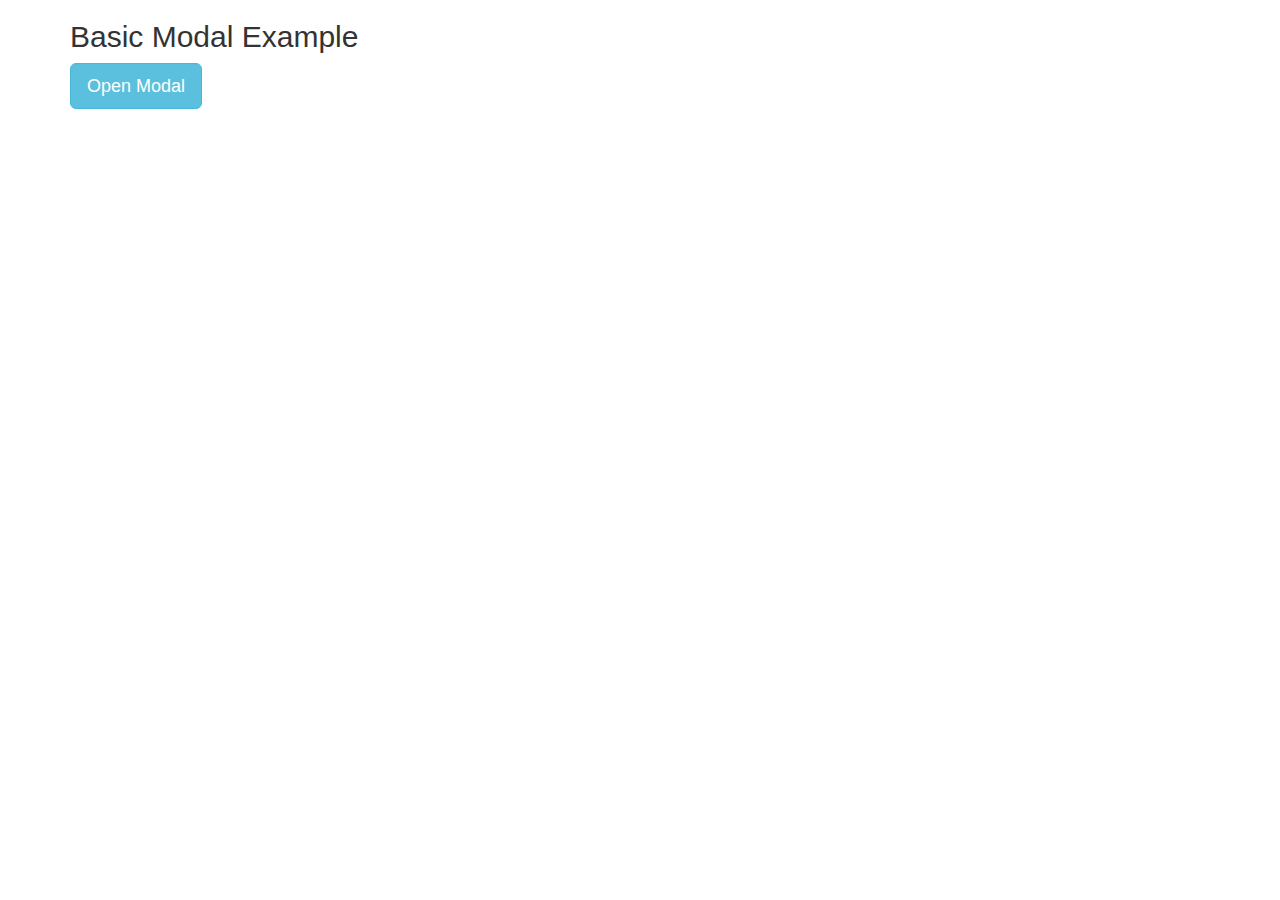
<file: PrototypeV1.0/Modal.html>
<!DOCTYPE html>
<html lang="en">
<head>
  <title>Bootstrap Example</title>
  <meta charset="utf-8">
  <meta name="viewport" content="width=device-width, initial-scale=1">
  <link rel="stylesheet" href="http://maxcdn.bootstrapcdn.com/bootstrap/3.3.5/css/bootstrap.min.css">
  <script src="https://ajax.googleapis.com/ajax/libs/jquery/1.11.3/jquery.min.js"></script>
  <script src="http://maxcdn.bootstrapcdn.com/bootstrap/3.3.5/js/bootstrap.min.js"></script>
</head>
<body>

<div class="container">
  <h2>Basic Modal Example</h2>
  <!-- Trigger the modal with a button -->
  <button type="button" class="btn btn-info btn-lg" data-toggle="modal" data-target="#myModal">Open Modal</button>

  <!-- Modal -->
  <div class="modal fade" id="myModal" role="dialog">
    <div class="modal-dialog">
    
      <!-- Modal content-->
      <div class="modal-content">
        <div class="modal-header">
          <button type="button" class="close" data-dismiss="modal">&times;</button>
          <h4 class="modal-title">Modal Header</h4>
        </div>
        <div class="modal-body">
          <p>Some text in the modal.</p>
        </div>
        <div class="modal-footer">
          <button type="button" class="btn btn-default" data-dismiss="modal">Close</button>
        </div>
      </div>
      
    </div>
  </div>

  
</div>

</body>
</html>
</file>
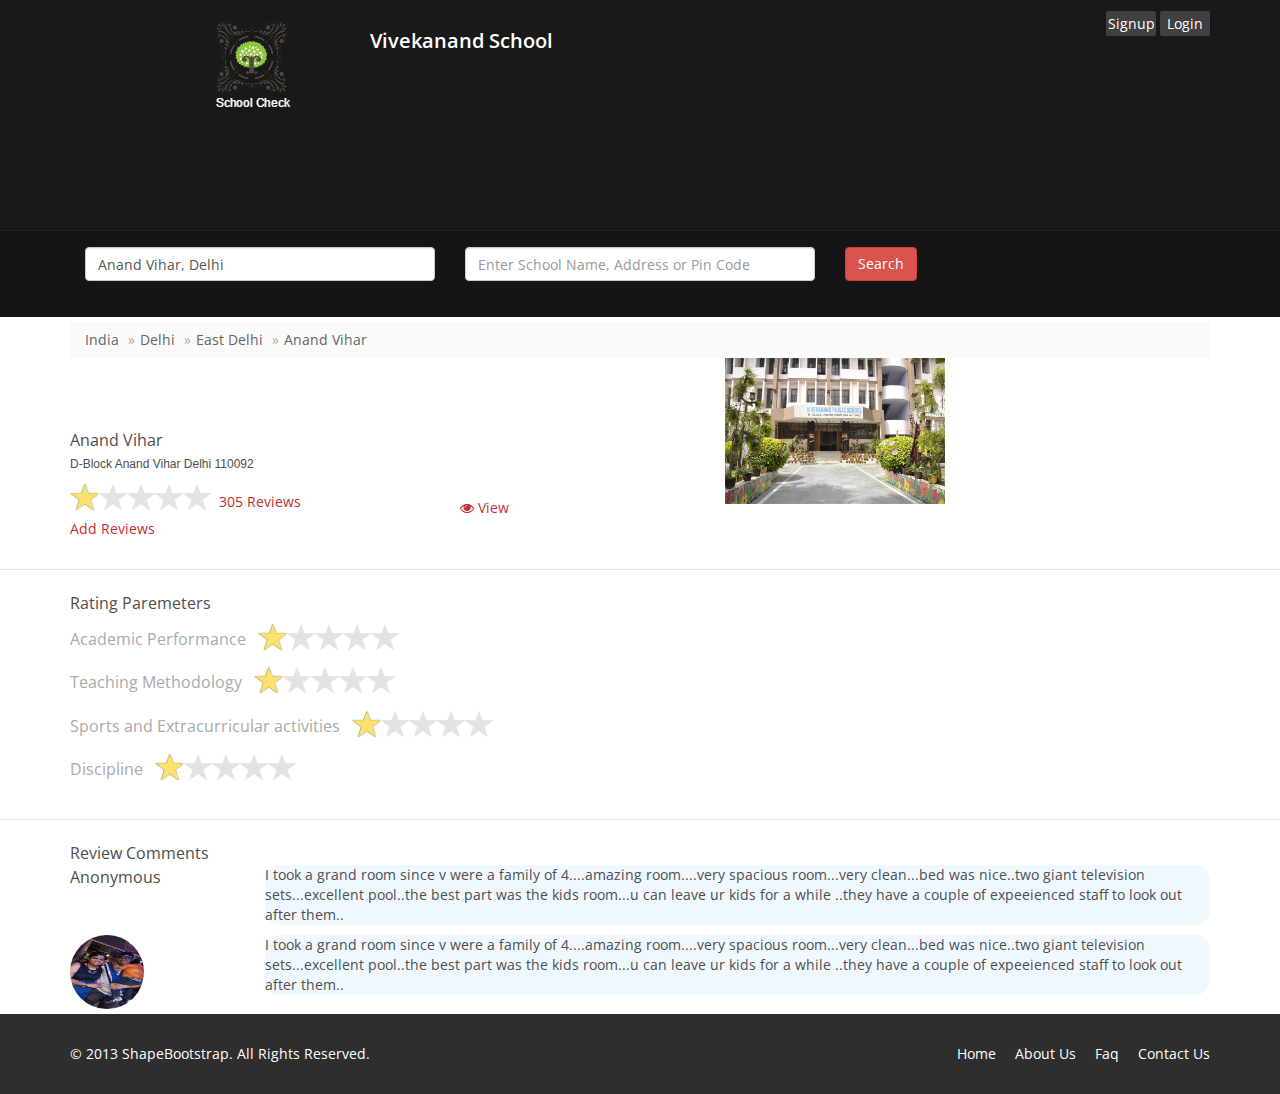
<file: PrototypeV1.0/P2_SchoolRate.html>
<!DOCTYPE html>
<html lang="en">
<head>
    <meta charset="utf-8">
    <meta name="viewport" content="width=device-width, initial-scale=1.0">
    <meta name="description" content="">
    <meta name="author" content="">
    <title>Rate School</title>
	
	<!-- core CSS -->
    <link href="css/bootstrap.min.css" rel="stylesheet">
    <link href="css/font-awesome.min.css" rel="stylesheet">
    <link href="css/animate.min.css" rel="stylesheet">
    <link href="css/prettyPhoto.css" rel="stylesheet">
    <link href="css/main.css" rel="stylesheet">
    <link href="css/responsive.css" rel="stylesheet">
    <!--[if lt IE 9]>
    <script src="js/html5shiv.js"></script>
    <script src="js/respond.min.js"></script>
    <![endif]-->       
    <link rel="shortcut icon" href="images/ico/favicon.ico">
    <link rel="apple-touch-icon-precomposed" sizes="144x144" href="images/ico/apple-touch-icon-144-precomposed.png">
    <link rel="apple-touch-icon-precomposed" sizes="114x114" href="images/ico/apple-touch-icon-114-precomposed.png">
    <link rel="apple-touch-icon-precomposed" sizes="72x72" href="images/ico/apple-touch-icon-72-precomposed.png">
    <link rel="apple-touch-icon-precomposed" href="images/ico/apple-touch-icon-57-precomposed.png">
	 <link rel="stylesheet" href="css/star-rating.css" media="all" rel="stylesheet" type="text/css"/>
	     <link rel="stylesheet" href="http://maxcdn.bootstrapcdn.com/font-awesome/4.4.0/css/font-awesome.min.css">

    <script src="http://ajax.googleapis.com/ajax/libs/jquery/2.1.1/jquery.min.js"></script>
    <script src="js/star-rating.js" type="text/javascript"></script>
	 <style>
	 

.activity_rounded {
                border-radius: 100%;
                
            }

.activity_rounded img  {
        border-radius: 100%;
}
	 
	 .lead {
    margin-bottom: 0;
}
	 
	 /*customize breadcrumb*/
.breadcrumb {
     background-color: #FAFAFA;
     border-radius: 0;
     -moz-border-radius: 0;
     -webkit-border-radius: 0;
     -o-border-radius: 0;
	 margin-bottom:0;
}

/*change breadcrumb links color*/
.breadcrumb a {
     color: #666;
}

.breadcrumb a:hover {
     text-decoration: none;
}

/*change active color*/
.breadcrumb > .active {
     color: #9CD05F;
}

/*change breadcrumb separator to raquo symbol*/
.breadcrumb > li + li:before {
     content: "\00BB";
     color: #aaa;
}
       
      .image-container
      {
        width:250px;
        height:140px;
      }
    </style>

</head><!--/head-->

<body class="homepage">

    <header id="header">
        <div class="top-bar">
            <div class="container">
                <div class="row">
                    <div class="col-sm-6 col-xs-4">
                        <a class="navbar-brand" href="index.html"><img src="images/logo.png" alt="logo"></a>
						<div >
						<h2>Vivekanand School </h2>
						</div>
                    </div>
                    <div class="col-sm-6 col-xs-8">
                       <div class="social">
                            <ul class="social-share">
                                <li><a href="#">Signup</i></a></li>
                                <li><a href="#">Login</i></a></li>
                            </ul>
                            
                       </div>
                    </div>
                </div>
            </div><!--/.container-->
        </div><!--/.top-bar-->
<nav class="navbar" role="banner">
            <div class="container">
                
                    <div class="col-md-4 col-sm-6">
                        <div class="feature-wrap">
                            
                            <input id="schoolLocation" class="form-control" type="text" placeholder="Locations" value="Anand Vihar, Delhi" name="schoolLocation"/>
                            
                        </div>
                    </div><!--/.col-md-4-->
					
					<div class="col-md-4 col-sm-6">
                        <div class="feature-wrap">
                            
                            <input id="mainSearch" class="form-control" type="text" placeholder="Enter School Name, Address or Pin Code" name="q"/>
							
                            
                        </div>
                    </div><!--/.col-md-4-->
					<div class="col-md-4 col-sm-6">
                        <div class="feature-wrap">
						<button type="button" class="btn btn-danger">Search</button>	
						
						</div>
						</div>
					
                
            </div><!--/.container-->
        </nav><!--/nav-->
		
    </header><!--/header-->
	
	
    <section id="SchoolDetails" >
        <div class="container">
		<div class="Row">
		
		<ul class="breadcrumb">
        <li><a href="#">India</a></li>
        <li><a href="#">Delhi</a></li>
        <li><a href="#">East Delhi</a></li>
		<li class="active"><a href="#">Anand Vihar</a></li>
		
    </ul>
	
		</div>
		<div class="row">
           <div class="col-xs-6 col-lg-4">
                <h1>Vivekanand School</h1>
                <p class="lead">Anand Vihar</p>
				<p class="lead" style="font-family:Arial,Tahoma,'Bitstream Vera Sans',sans-serif; font-size:12px">D-Block Anand Vihar Delhi 110092</p>
				<div class="star-rating rating-xs rating-active">
				<div class="rating-container rating-gly-star" data-content="">
				<div class="rating-stars" data-content="" style="width: 20%;">
				</div>
				
				</div>
				<a property="reviewCount" style="font-size:14px" content="305">305 Reviews</a>
				
				
				</div>
				<a property="reviewCount" data-toggle="modal" data-target="#myModal" style="font-size:14px" content="305">Add Reviews</a>
				 <div class="modal fade" id="myModal" role="dialog">
    <div class="modal-dialog">
    
      <!-- Modal content-->
      <div class="modal-content">
        <div class="modal-header">
          <button type="button" class="close" data-dismiss="modal">&times;</button>
          <h4 class="modal-title">Add Review of Vivekanand School</h4>
        </div>
        <div class="modal-body">
         <div class="dropdown">
  <button class="btn btn-default dropdown-toggle" type="button" id="dropdownMenu1" data-toggle="dropdown" aria-haspopup="true" aria-expanded="true">
    Dropdown
    <span class="caret"></span>
  </button>
  <ul class="dropdown-menu" aria-labelledby="dropdownMenu1">
    <li><a href="#" data-value="action">Action</a></li>
    <li><a href="#" data-value="another action">Another action</a></li>
    <li><a href="#" data-value="something else here">Something else here</a></li>
    <li><a href="#" data-value="separated link">Separated link</a></li>
  </ul>
</div>
        </div>
        <div class="modal-footer">
          <button type="button" class="btn btn-default" data-dismiss="modal">Close</button>
        </div>
      </div>
      
    </div>
  </div>

				
            </div>
			<div class="col-xs-12 col-sm-6 col-lg-8">
			<div>
			<div class="container image-container">
                        <img class="img-responsive" src="images/School.jpg" alt="">
						</div>
                        <div class="overlay">
                            <div class="recent-work-inner">
                                <a class="preview" href="images/School.jpg" rel="prettyPhoto"><i class="fa fa-eye"></i> View</a>
                            </div> 
                        </div>
                    </div>
			
			</div>
		</div>
		 
		</div><!--/.container-->
    </section><!--/#feature-->
	
	<section id = "DetailedRating">
	<hr class="divider">

	 <div class="container">
	 
	 <div class="row">
	 <div class="col-xs-6">
		<p class="lead">Rating Paremeters</p>
	 </div>
	  
	 </div>
		
		<div class="row">
		<div class="col-xs-6">
		<div class="star-rating rating-xs rating-active">
		
		<div class="clear-rating clear-rating-active" ><p class="lead">Academic Performance</p></div>
				<div class="rating-container  rating-gly-star" data-content="">
				<div class="rating-stars" data-content="" style="width: 20%;">
				</div>
				
				</div>
				
				
				
				</div>
				
				<div class="star-rating rating-xs rating-active">
		
		<div class="clear-rating clear-rating-active" ><p class="lead">Teaching Methodology</p></div>
				<div class="rating-container  rating-gly-star" data-content="">
				<div class="rating-stars" data-content="" style="width: 20%;">
				</div>
				
				</div>
				
				
				
				</div>
				
								<div class="star-rating rating-xs rating-active">
		
		<div class="clear-rating clear-rating-active"><p class="lead">Sports and Extracurricular activities</p></div>
				<div class="rating-container  rating-gly-star" data-content="">
				<div class="rating-stars" data-content="" style="width: 20%;">
				</div>
				
				</div>
				
				
				
				</div>
				
				<div class="star-rating rating-xs rating-active">
		
		<div class="clear-rating clear-rating-active"><p class="lead">Discipline</p></div>
				<div class="rating-container  rating-gly-star" data-content="">
				<div class="rating-stars" data-content="" style="width: 20%;">
				</div>
				
				</div>
				
				
				
				</div>
		</div>
		
		</div>

    
	 </div>
	</section>


	
	
	<section id = "Comments">
	<hr class="divider">

	 <div class="container">
	 
	 <div class="row">
	 <div class="col-xs-6">
		<p class="lead">Review Comments</p>
	 </div>
	  
	 </div>
	 
	  <div class="row">
	 <div class="col-xs-2">
		<p class="lead">Anonymous</p>
	 </div>
	  <div class="col-xs-10">
	  <p style = "  border-radius: 15px 15px 15px 15px;
        background: #F0F8FF	;
     ">
		I took a grand room since v were a family of 4....amazing room....very spacious room...very clean...bed was nice..two giant television sets...excellent pool..the best part was the kids room...u can leave ur kids for a while ..they have a couple of expeeienced staff to look out after them..
		</p>
	 </div>
	 </div>
	 
	   <div class="row">
	 <div class="col-xs-2">
	<div class="activity_rounded"><img width="74" Height ="74"  src="images/Profile.jpg" /></div>
	</div>
	  <div class="col-xs-10">
	  <p style = "  border-radius: 15px 15px 15px 15px;
        background: #F0F8FF	;
     ">
		I took a grand room since v were a family of 4....amazing room....very spacious room...very clean...bed was nice..two giant television sets...excellent pool..the best part was the kids room...u can leave ur kids for a while ..they have a couple of expeeienced staff to look out after them..
		</p>
	 </div>
	 </div>
		
	 </div>
	</section>




    <footer id="footer" class="midnight-blue">
        <div class="container">
            <div class="row">
                <div class="col-sm-6">
                    &copy; 2013 <a target="_blank" href="http://shapebootstrap.net/" title="Free Twitter Bootstrap WordPress Themes and HTML templates">ShapeBootstrap</a>. All Rights Reserved.
                </div>
                <div class="col-sm-6">
                    <ul class="pull-right">
                        <li><a href="#">Home</a></li>
                        <li><a href="#">About Us</a></li>
                        <li><a href="#">Faq</a></li>
                        <li><a href="#">Contact Us</a></li>
                    </ul>
                </div>
            </div>
        </div>
    </footer><!--/#footer-->

    <script src="js/jquery.js"></script>
    <script src="js/bootstrap.min.js"></script>
    <script src="js/jquery.prettyPhoto.js"></script>
    <script src="js/jquery.isotope.min.js"></script>
    <script src="js/main.js"></script>
    <script src="js/wow.min.js"></script>
</body>
</html>
</file>
<file: PrototypeV1.0/css/prettyPhoto.css>
div.pp_default .pp_top,div.pp_default .pp_top .pp_middle,div.pp_default .pp_top .pp_left,div.pp_default .pp_top .pp_right,div.pp_default .pp_bottom,div.pp_default .pp_bottom .pp_left,div.pp_default .pp_bottom .pp_middle,div.pp_default .pp_bottom .pp_right{height:13px}
div.pp_default .pp_top .pp_left{background:url(../images/prettyPhoto/default/sprite.png) -78px -93px no-repeat}
div.pp_default .pp_top .pp_middle{background:url(../images/prettyPhoto/default/sprite_x.png) top left repeat-x}
div.pp_default .pp_top .pp_right{background:url(../images/prettyPhoto/default/sprite.png) -112px -93px no-repeat}
div.pp_default .pp_content .ppt{color:#f8f8f8}
div.pp_default .pp_content_container .pp_left{background:url(../images/prettyPhoto/default/sprite_y.png) -7px 0 repeat-y;padding-left:13px}
div.pp_default .pp_content_container .pp_right{background:url(../images/prettyPhoto/default/sprite_y.png) top right repeat-y;padding-right:13px}
div.pp_default .pp_next:hover{background:url(../images/prettyPhoto/default/sprite_next.png) center right no-repeat;cursor:pointer}
div.pp_default .pp_previous:hover{background:url(../images/prettyPhoto/default/sprite_prev.png) center left no-repeat;cursor:pointer}
div.pp_default .pp_expand{background:url(../images/prettyPhoto/default/sprite.png) 0 -29px no-repeat;cursor:pointer;width:28px;height:28px}
div.pp_default .pp_expand:hover{background:url(../images/prettyPhoto/default/sprite.png) 0 -56px no-repeat;cursor:pointer}
div.pp_default .pp_contract{background:url(../images/prettyPhoto/default/sprite.png) 0 -84px no-repeat;cursor:pointer;width:28px;height:28px}
div.pp_default .pp_contract:hover{background:url(../images/prettyPhoto/default/sprite.png) 0 -113px no-repeat;cursor:pointer}
div.pp_default .pp_close{width:30px;height:30px;background:url(../images/prettyPhoto/default/sprite.png) 2px 1px no-repeat;cursor:pointer}
div.pp_default .pp_gallery ul li a{background:url(../images/prettyPhoto/default/default_thumb.png) center center #f8f8f8;border:1px solid #aaa}
div.pp_default .pp_social{margin-top:7px}
div.pp_default .pp_gallery a.pp_arrow_previous,div.pp_default .pp_gallery a.pp_arrow_next{position:static;left:auto}
div.pp_default .pp_nav .pp_play,div.pp_default .pp_nav .pp_pause{background:url(../images/prettyPhoto/default/sprite.png) -51px 1px no-repeat;height:30px;width:30px}
div.pp_default .pp_nav .pp_pause{background-position:-51px -29px}
div.pp_default a.pp_arrow_previous,div.pp_default a.pp_arrow_next{background:url(../images/prettyPhoto/default/sprite.png) -31px -3px no-repeat;height:20px;width:20px;margin:4px 0 0}
div.pp_default a.pp_arrow_next{left:52px;background-position:-82px -3px}
div.pp_default .pp_content_container .pp_details{margin-top:5px}
div.pp_default .pp_nav{clear:none;height:30px;width:110px;position:relative}
div.pp_default .pp_nav .currentTextHolder{font-family:Georgia;font-style:italic;color:#999;font-size:11px;left:75px;line-height:25px;position:absolute;top:2px;margin:0;padding:0 0 0 10px}
div.pp_default .pp_close:hover,div.pp_default .pp_nav .pp_play:hover,div.pp_default .pp_nav .pp_pause:hover,div.pp_default .pp_arrow_next:hover,div.pp_default .pp_arrow_previous:hover{opacity:0.7}
div.pp_default .pp_description{font-size:11px;font-weight:700;line-height:14px;margin:5px 50px 5px 0}
div.pp_default .pp_bottom .pp_left{background:url(../images/prettyPhoto/default/sprite.png) -78px -127px no-repeat}
div.pp_default .pp_bottom .pp_middle{background:url(../images/prettyPhoto/default/sprite_x.png) bottom left repeat-x}
div.pp_default .pp_bottom .pp_right{background:url(../images/prettyPhoto/default/sprite.png) -112px -127px no-repeat}
div.pp_default .pp_loaderIcon{background:url(../images/prettyPhoto/default/loader.gif) center center no-repeat}
div.light_rounded .pp_top .pp_left{background:url(../images/prettyPhoto/light_rounded/sprite.png) -88px -53px no-repeat}
div.light_rounded .pp_top .pp_right{background:url(../images/prettyPhoto/light_rounded/sprite.png) -110px -53px no-repeat}
div.light_rounded .pp_next:hover{background:url(../images/prettyPhoto/light_rounded/btnNext.png) center right no-repeat;cursor:pointer}
div.light_rounded .pp_previous:hover{background:url(../images/prettyPhoto/light_rounded/btnPrevious.png) center left no-repeat;cursor:pointer}
div.light_rounded .pp_expand{background:url(../images/prettyPhoto/light_rounded/sprite.png) -31px -26px no-repeat;cursor:pointer}
div.light_rounded .pp_expand:hover{background:url(../images/prettyPhoto/light_rounded/sprite.png) -31px -47px no-repeat;cursor:pointer}
div.light_rounded .pp_contract{background:url(../images/prettyPhoto/light_rounded/sprite.png) 0 -26px no-repeat;cursor:pointer}
div.light_rounded .pp_contract:hover{background:url(../images/prettyPhoto/light_rounded/sprite.png) 0 -47px no-repeat;cursor:pointer}
div.light_rounded .pp_close{width:75px;height:22px;background:url(../images/prettyPhoto/light_rounded/sprite.png) -1px -1px no-repeat;cursor:pointer}
div.light_rounded .pp_nav .pp_play{background:url(../images/prettyPhoto/light_rounded/sprite.png) -1px -100px no-repeat;height:15px;width:14px}
div.light_rounded .pp_nav .pp_pause{background:url(../images/prettyPhoto/light_rounded/sprite.png) -24px -100px no-repeat;height:15px;width:14px}
div.light_rounded .pp_arrow_previous{background:url(../images/prettyPhoto/light_rounded/sprite.png) 0 -71px no-repeat}
div.light_rounded .pp_arrow_next{background:url(../images/prettyPhoto/light_rounded/sprite.png) -22px -71px no-repeat}
div.light_rounded .pp_bottom .pp_left{background:url(../images/prettyPhoto/light_rounded/sprite.png) -88px -80px no-repeat}
div.light_rounded .pp_bottom .pp_right{background:url(../images/prettyPhoto/light_rounded/sprite.png) -110px -80px no-repeat}
div.dark_rounded .pp_top .pp_left{background:url(../images/prettyPhoto/dark_rounded/sprite.png) -88px -53px no-repeat}
div.dark_rounded .pp_top .pp_right{background:url(../images/prettyPhoto/dark_rounded/sprite.png) -110px -53px no-repeat}
div.dark_rounded .pp_content_container .pp_left{background:url(../images/prettyPhoto/dark_rounded/contentPattern.png) top left repeat-y}
div.dark_rounded .pp_content_container .pp_right{background:url(../images/prettyPhoto/dark_rounded/contentPattern.png) top right repeat-y}
div.dark_rounded .pp_next:hover{background:url(../images/prettyPhoto/dark_rounded/btnNext.png) center right no-repeat;cursor:pointer}
div.dark_rounded .pp_previous:hover{background:url(../images/prettyPhoto/dark_rounded/btnPrevious.png) center left no-repeat;cursor:pointer}
div.dark_rounded .pp_expand{background:url(../images/prettyPhoto/dark_rounded/sprite.png) -31px -26px no-repeat;cursor:pointer}
div.dark_rounded .pp_expand:hover{background:url(../images/prettyPhoto/dark_rounded/sprite.png) -31px -47px no-repeat;cursor:pointer}
div.dark_rounded .pp_contract{background:url(../images/prettyPhoto/dark_rounded/sprite.png) 0 -26px no-repeat;cursor:pointer}
div.dark_rounded .pp_contract:hover{background:url(../images/prettyPhoto/dark_rounded/sprite.png) 0 -47px no-repeat;cursor:pointer}
div.dark_rounded .pp_close{width:75px;height:22px;background:url(../images/prettyPhoto/dark_rounded/sprite.png) -1px -1px no-repeat;cursor:pointer}
div.dark_rounded .pp_description{margin-right:85px;color:#fff}
div.dark_rounded .pp_nav .pp_play{background:url(../images/prettyPhoto/dark_rounded/sprite.png) -1px -100px no-repeat;height:15px;width:14px}
div.dark_rounded .pp_nav .pp_pause{background:url(../images/prettyPhoto/dark_rounded/sprite.png) -24px -100px no-repeat;height:15px;width:14px}
div.dark_rounded .pp_arrow_previous{background:url(../images/prettyPhoto/dark_rounded/sprite.png) 0 -71px no-repeat}
div.dark_rounded .pp_arrow_next{background:url(../images/prettyPhoto/dark_rounded/sprite.png) -22px -71px no-repeat}
div.dark_rounded .pp_bottom .pp_left{background:url(../images/prettyPhoto/dark_rounded/sprite.png) -88px -80px no-repeat}
div.dark_rounded .pp_bottom .pp_right{background:url(../images/prettyPhoto/dark_rounded/sprite.png) -110px -80px no-repeat}
div.dark_rounded .pp_loaderIcon{background:url(../images/prettyPhoto/dark_rounded/loader.gif) center center no-repeat}
div.dark_square .pp_left,div.dark_square .pp_middle,div.dark_square .pp_right,div.dark_square .pp_content{background:#000}
div.dark_square .pp_description{color:#fff;margin:0 85px 0 0}
div.dark_square .pp_loaderIcon{background:url(../images/prettyPhoto/dark_square/loader.gif) center center no-repeat}
div.dark_square .pp_expand{background:url(../images/prettyPhoto/dark_square/sprite.png) -31px -26px no-repeat;cursor:pointer}
div.dark_square .pp_expand:hover{background:url(../images/prettyPhoto/dark_square/sprite.png) -31px -47px no-repeat;cursor:pointer}
div.dark_square .pp_contract{background:url(../images/prettyPhoto/dark_square/sprite.png) 0 -26px no-repeat;cursor:pointer}
div.dark_square .pp_contract:hover{background:url(../images/prettyPhoto/dark_square/sprite.png) 0 -47px no-repeat;cursor:pointer}
div.dark_square .pp_close{width:75px;height:22px;background:url(../images/prettyPhoto/dark_square/sprite.png) -1px -1px no-repeat;cursor:pointer}
div.dark_square .pp_nav{clear:none}
div.dark_square .pp_nav .pp_play{background:url(../images/prettyPhoto/dark_square/sprite.png) -1px -100px no-repeat;height:15px;width:14px}
div.dark_square .pp_nav .pp_pause{background:url(../images/prettyPhoto/dark_square/sprite.png) -24px -100px no-repeat;height:15px;width:14px}
div.dark_square .pp_arrow_previous{background:url(../images/prettyPhoto/dark_square/sprite.png) 0 -71px no-repeat}
div.dark_square .pp_arrow_next{background:url(../images/prettyPhoto/dark_square/sprite.png) -22px -71px no-repeat}
div.dark_square .pp_next:hover{background:url(../images/prettyPhoto/dark_square/btnNext.png) center right no-repeat;cursor:pointer}
div.dark_square .pp_previous:hover{background:url(../images/prettyPhoto/dark_square/btnPrevious.png) center left no-repeat;cursor:pointer}
div.light_square .pp_expand{background:url(../images/prettyPhoto/light_square/sprite.png) -31px -26px no-repeat;cursor:pointer}
div.light_square .pp_expand:hover{background:url(../images/prettyPhoto/light_square/sprite.png) -31px -47px no-repeat;cursor:pointer}
div.light_square .pp_contract{background:url(../images/prettyPhoto/light_square/sprite.png) 0 -26px no-repeat;cursor:pointer}
div.light_square .pp_contract:hover{background:url(../images/prettyPhoto/light_square/sprite.png) 0 -47px no-repeat;cursor:pointer}
div.light_square .pp_close{width:75px;height:22px;background:url(../images/prettyPhoto/light_square/sprite.png) -1px -1px no-repeat;cursor:pointer}
div.light_square .pp_nav .pp_play{background:url(../images/prettyPhoto/light_square/sprite.png) -1px -100px no-repeat;height:15px;width:14px}
div.light_square .pp_nav .pp_pause{background:url(../images/prettyPhoto/light_square/sprite.png) -24px -100px no-repeat;height:15px;width:14px}
div.light_square .pp_arrow_previous{background:url(../images/prettyPhoto/light_square/sprite.png) 0 -71px no-repeat}
div.light_square .pp_arrow_next{background:url(../images/prettyPhoto/light_square/sprite.png) -22px -71px no-repeat}
div.light_square .pp_next:hover{background:url(../images/prettyPhoto/light_square/btnNext.png) center right no-repeat;cursor:pointer}
div.light_square .pp_previous:hover{background:url(../images/prettyPhoto/light_square/btnPrevious.png) center left no-repeat;cursor:pointer}
div.facebook .pp_top .pp_left{background:url(../images/prettyPhoto/facebook/sprite.png) -88px -53px no-repeat}
div.facebook .pp_top .pp_middle{background:url(../images/prettyPhoto/facebook/contentPatternTop.png) top left repeat-x}
div.facebook .pp_top .pp_right{background:url(../images/prettyPhoto/facebook/sprite.png) -110px -53px no-repeat}
div.facebook .pp_content_container .pp_left{background:url(../images/prettyPhoto/facebook/contentPatternLeft.png) top left repeat-y}
div.facebook .pp_content_container .pp_right{background:url(../images/prettyPhoto/facebook/contentPatternRight.png) top right repeat-y}
div.facebook .pp_expand{background:url(../images/prettyPhoto/facebook/sprite.png) -31px -26px no-repeat;cursor:pointer}
div.facebook .pp_expand:hover{background:url(../images/prettyPhoto/facebook/sprite.png) -31px -47px no-repeat;cursor:pointer}
div.facebook .pp_contract{background:url(../images/prettyPhoto/facebook/sprite.png) 0 -26px no-repeat;cursor:pointer}
div.facebook .pp_contract:hover{background:url(../images/prettyPhoto/facebook/sprite.png) 0 -47px no-repeat;cursor:pointer}
div.facebook .pp_close{width:22px;height:22px;background:url(../images/prettyPhoto/facebook/sprite.png) -1px -1px no-repeat;cursor:pointer}
div.facebook .pp_description{margin:0 37px 0 0}
div.facebook .pp_loaderIcon{background:url(../images/prettyPhoto/facebook/loader.gif) center center no-repeat}
div.facebook .pp_arrow_previous{background:url(../images/prettyPhoto/facebook/sprite.png) 0 -71px no-repeat;height:22px;margin-top:0;width:22px}
div.facebook .pp_arrow_previous.disabled{background-position:0 -96px;cursor:default}
div.facebook .pp_arrow_next{background:url(../images/prettyPhoto/facebook/sprite.png) -32px -71px no-repeat;height:22px;margin-top:0;width:22px}
div.facebook .pp_arrow_next.disabled{background-position:-32px -96px;cursor:default}
div.facebook .pp_nav{margin-top:0}
div.facebook .pp_nav p{font-size:15px;padding:0 3px 0 4px}
div.facebook .pp_nav .pp_play{background:url(../images/prettyPhoto/facebook/sprite.png) -1px -123px no-repeat;height:22px;width:22px}
div.facebook .pp_nav .pp_pause{background:url(../images/prettyPhoto/facebook/sprite.png) -32px -123px no-repeat;height:22px;width:22px}
div.facebook .pp_next:hover{background:url(../images/prettyPhoto/facebook/btnNext.png) center right no-repeat;cursor:pointer}
div.facebook .pp_previous:hover{background:url(../images/prettyPhoto/facebook/btnPrevious.png) center left no-repeat;cursor:pointer}
div.facebook .pp_bottom .pp_left{background:url(../images/prettyPhoto/facebook/sprite.png) -88px -80px no-repeat}
div.facebook .pp_bottom .pp_middle{background:url(../images/prettyPhoto/facebook/contentPatternBottom.png) top left repeat-x}
div.facebook .pp_bottom .pp_right{background:url(../images/prettyPhoto/facebook/sprite.png) -110px -80px no-repeat}
div.pp_pic_holder a:focus{outline:none}
div.pp_overlay{background:#000;display:none;left:0;position:absolute;top:0;width:100%;z-index:9500}
div.pp_pic_holder{display:none;position:absolute;width:100px;z-index:10000}
.pp_content{height:40px;min-width:40px}
* html .pp_content{width:40px}
.pp_content_container{position:relative;text-align:left;width:100%}
.pp_content_container .pp_left{padding-left:20px}
.pp_content_container .pp_right{padding-right:20px}
.pp_content_container .pp_details{float:left;margin:10px 0 2px}
.pp_description{display:none;margin:0}
.pp_social{float:left;margin:0}
.pp_social .facebook{float:left;margin-left:5px;width:55px;overflow:hidden}
.pp_social .twitter{float:left}
.pp_nav{clear:right;float:left;margin:3px 10px 0 0}
.pp_nav p{float:left;white-space:nowrap;margin:2px 4px}
.pp_nav .pp_play,.pp_nav .pp_pause{float:left;margin-right:4px;text-indent:-10000px}
a.pp_arrow_previous,a.pp_arrow_next{display:block;float:left;height:15px;margin-top:3px;overflow:hidden;text-indent:-10000px;width:14px}
.pp_hoverContainer{position:absolute;top:0;width:100%;z-index:2000}
.pp_gallery{display:none;left:50%;margin-top:-50px;position:absolute;z-index:10000}
.pp_gallery div{float:left;overflow:hidden;position:relative}
.pp_gallery ul{float:left;height:35px;position:relative;white-space:nowrap;margin:0 0 0 5px;padding:0}
.pp_gallery ul a{border:1px rgba(0,0,0,0.5) solid;display:block;float:left;height:33px;overflow:hidden}
.pp_gallery ul a img{border:0}
.pp_gallery li{display:block;float:left;margin:0 5px 0 0;padding:0}
.pp_gallery li.default a{background:url(../images/prettyPhoto/facebook/default_thumbnail.gif) 0 0 no-repeat;display:block;height:33px;width:50px}
.pp_gallery .pp_arrow_previous,.pp_gallery .pp_arrow_next{margin-top:7px!important}
a.pp_next{background:url(../images/prettyPhoto/light_rounded/btnNext.png) 10000px 10000px no-repeat;display:block;float:right;height:100%;text-indent:-10000px;width:49%}
a.pp_previous{background:url(../images/prettyPhoto/light_rounded/btnNext.png) 10000px 10000px no-repeat;display:block;float:left;height:100%;text-indent:-10000px;width:49%}
a.pp_expand,a.pp_contract{cursor:pointer;display:none;height:20px;position:absolute;right:30px;text-indent:-10000px;top:10px;width:20px;z-index:20000}
a.pp_close{position:absolute;right:0;top:0;display:block;line-height:22px;text-indent:-10000px}
.pp_loaderIcon{display:block;height:24px;left:50%;position:absolute;top:50%;width:24px;margin:-12px 0 0 -12px}
#pp_full_res{line-height:1!important}
#pp_full_res .pp_inline{text-align:left}
#pp_full_res .pp_inline p{margin:0 0 15px}
div.ppt{color:#fff;display:none;font-size:17px;z-index:9999;margin:0 0 5px 15px}
div.pp_default .pp_content,div.light_rounded .pp_content{background-color:#fff}
div.pp_default #pp_full_res .pp_inline,div.light_rounded .pp_content .ppt,div.light_rounded #pp_full_res .pp_inline,div.light_square .pp_content .ppt,div.light_square #pp_full_res .pp_inline,div.facebook .pp_content .ppt,div.facebook #pp_full_res .pp_inline{color:#000}
div.pp_default .pp_gallery ul li a:hover,div.pp_default .pp_gallery ul li.selected a,.pp_gallery ul a:hover,.pp_gallery li.selected a{border-color:#fff}
div.pp_default .pp_details,div.light_rounded .pp_details,div.dark_rounded .pp_details,div.dark_square .pp_details,div.light_square .pp_details,div.facebook .pp_details{position:relative}
div.light_rounded .pp_top .pp_middle,div.light_rounded .pp_content_container .pp_left,div.light_rounded .pp_content_container .pp_right,div.light_rounded .pp_bottom .pp_middle,div.light_square .pp_left,div.light_square .pp_middle,div.light_square .pp_right,div.light_square .pp_content,div.facebook .pp_content{background:#fff}
div.light_rounded .pp_description,div.light_square .pp_description{margin-right:85px}
div.light_rounded .pp_gallery a.pp_arrow_previous,div.light_rounded .pp_gallery a.pp_arrow_next,div.dark_rounded .pp_gallery a.pp_arrow_previous,div.dark_rounded .pp_gallery a.pp_arrow_next,div.dark_square .pp_gallery a.pp_arrow_previous,div.dark_square .pp_gallery a.pp_arrow_next,div.light_square .pp_gallery a.pp_arrow_previous,div.light_square .pp_gallery a.pp_arrow_next{margin-top:12px!important}
div.light_rounded .pp_arrow_previous.disabled,div.dark_rounded .pp_arrow_previous.disabled,div.dark_square .pp_arrow_previous.disabled,div.light_square .pp_arrow_previous.disabled{background-position:0 -87px;cursor:default}
div.light_rounded .pp_arrow_next.disabled,div.dark_rounded .pp_arrow_next.disabled,div.dark_square .pp_arrow_next.disabled,div.light_square .pp_arrow_next.disabled{background-position:-22px -87px;cursor:default}
div.light_rounded .pp_loaderIcon,div.light_square .pp_loaderIcon{background:url(../images/prettyPhoto/light_rounded/loader.gif) center center no-repeat}
div.dark_rounded .pp_top .pp_middle,div.dark_rounded .pp_content,div.dark_rounded .pp_bottom .pp_middle{background:url(../images/prettyPhoto/dark_rounded/contentPattern.png) top left repeat}
div.dark_rounded .currentTextHolder,div.dark_square .currentTextHolder{color:#c4c4c4}
div.dark_rounded #pp_full_res .pp_inline,div.dark_square #pp_full_res .pp_inline{color:#fff}
.pp_top,.pp_bottom{height:20px;position:relative}
* html .pp_top,* html .pp_bottom{padding:0 20px}
.pp_top .pp_left,.pp_bottom .pp_left{height:20px;left:0;position:absolute;width:20px}
.pp_top .pp_middle,.pp_bottom .pp_middle{height:20px;left:20px;position:absolute;right:20px}
* html .pp_top .pp_middle,* html .pp_bottom .pp_middle{left:0;position:static}
.pp_top .pp_right,.pp_bottom .pp_right{height:20px;left:auto;position:absolute;right:0;top:0;width:20px}
.pp_fade,.pp_gallery li.default a img{display:none}
</file>
<file: PrototypeV1.0/css/main.css>
@import url(http://fonts.googleapis.com/css?family=Open+Sans:300italic,400italic,600italic,700italic,800italic,400,600,700,300,800);


/*************************
*******Typography******
**************************/

body {
  background: #fff;
  font-family: 'Open Sans', sans-serif;
  color:#4e4e4e;
  
}

h1,
h2,
h3,
h4,
h5,
h6 {
  font-weight: 600; 
  font-family: 'Open Sans', sans-serif;
  color:#4e4e4e;
}

h1{
  font-size: 36px;
  color:#fff;
}

h2{
  font-size: 20px;
   color:#fff;
}

h3{
  font-size: 16px;
  color: #787878;
  font-weight: 400;
  line-height: 24px;
}

h4{
  font-size: 16px;
}

a {
  color: #c52d2f;
  -webkit-transition: color 300ms, background-color 300ms;
  -moz-transition: color 300ms, background-color 300ms;
  -o-transition:  color 300ms, background-color 300ms;
  transition:  color 300ms, background-color 300ms;
}

a:hover, a:focus {
  color: #d43133;
}

hr {
  border-top: 1px solid #e5e5e5;
  border-bottom: 1px solid #fff;
}


.btn-primary {
  padding: 8px 20px;
  background: #c52d2f;
  color: #fff;
  border-radius: 4px;
  border:none;
  margin-top: 10px;
}


.btn-primary:hover, 
.btn-primary:focus{
  background: #c52d2f;
  outline: none;
  box-shadow: none;
} 

.btn-transparent {
  border: 3px solid #fff;
  background: transparent;
  color: #fff;
}

.btn-transparent:hover {
  border-color: rgba(255, 255, 255, 0.5);
}

a:hover,
a:focus {
  color: #111;
  text-decoration: none;
  outline: none;
}

.dropdown-menu {
  margin-top: -1px;
  min-width: 180px;
}

.center h2{
  font-size: 36px;
  margin-top: 0;
  margin-bottom: 20px;
}

.media>.pull-left{
  margin-right: 20px;
}

.media>.pull-right{
  margin-left: 20px;
}

body > section {
  padding: 5px 0;
}

.center {
  text-align: center;
  padding-bottom: 55px;
}

.scaleIn {
  -webkit-animation-name: scaleIn;
  animation-name: scaleIn;
}

.lead{
  font-size: 16px;
  line-height: 24px;
  font-weight: 400;
}

.transparent-bg {
  background-color: transparent !important;
  margin-bottom: 0;
}

@-webkit-keyframes scaleIn {
  0% {
    opacity: 0;
    -webkit-transform: scale(0);
    transform: scale(0);
  }

  100% {
    opacity: 1;
    -webkit-transform: scale(1);
    transform: scale(1);
  }
}

@keyframes scaleIn {
  0% {
    opacity: 0;
    -webkit-transform: scale(0);
    -ms-transform: scale(0);
    transform: scale(0);
  }

  100% {
    opacity: 1;
    -webkit-transform: scale(1);
    -ms-transform: scale(1);
    transform: scale(1);
  }
}


/*************************
*******Header******
**************************/

#header .search{
  display: inline-block;
}

.navbar>.container .navbar-brand{
  margin-left: 0;
}

.top-bar {
  padding: 10px 0;
  background: #191919;
  border-bottom: 1px solid #222;
  line-height: 28px;
}

.top-number{
  color: #fff;
}

.top-number p{
  margin: 0
}

.social{
  text-align: right;
}

.social-share{
 display: inline-block;
 list-style: none;
 padding: 0;
 margin: 0;
}

ul.social-share li {
  display: inline-block;
}

ul.social-share li a {
  display: inline-block;
  color: #fff;
  background: #404040;
  width: 50px;
  height: 25px;
  line-height: 25px;
  text-align: center;
  border-radius: 2px;
}

ul.social-share li a:hover {
  background: #c52d2f;
  color: #fff;
}

.search i {
  color: #fff;
}

input.search-form{
  background: transparent;
  border: 0 none;
  width: 60px;
  padding: 0 10px;
  color: #FFF;
  -webkit-transition: all 400ms;
  -moz-transition: all 400ms;
  -ms-transition: all 400ms;
  -o-transition: all 400ms;
  transition: all 400ms;
}

input.search-form::-webkit-input-placeholder{
  color: transparent;
}

input.search-form:hover::-webkit-input-placeholder {
  color: #fff;
}

input.search-form:hover {
  width: 180px;
}

.navbar-brand {
  padding: 0;
  margin:0;
}

.navbar {
  border-radius: 0;
  margin-bottom: 0;
  background: #151515;
  padding: 15px 0;
  padding-bottom: 0;
}

 .navbar-nav{
  margin-top: 12px;
 }

.navbar-nav>li{
  margin-left: 35px;
  padding-bottom: 28px;
}

.navbar-inverse .navbar-nav > li > a {
  padding: 5px 12px;
  margin: 0;
  border-radius: 3px;
  color: #fff;
  line-height: 24px;
  display: inline-block;
}

.navbar-inverse .navbar-nav > li > a:hover{
	background-color: #c52d2f;
  color: #fff;
}

.navbar-inverse {
  border: none;
}

.navbar-inverse .navbar-brand {
  font-size: 36px;
  line-height: 50px;
  color: #fff;
}

.navbar-inverse .navbar-nav > .active > a,
.navbar-inverse .navbar-nav > .active > a:hover,
.navbar-inverse .navbar-nav > .active > a:focus,
.navbar-inverse .navbar-nav > .open > a,
.navbar-inverse .navbar-nav > .open > a:hover,
.navbar-inverse .navbar-nav > .open > a:focus {
  background-color: #c52d2f;
  color: #fff;
}

.navbar-inverse .navbar-nav .dropdown-menu {
  background-color: rgba(0,0,0,.85);
  -webkit-box-shadow: 0 3px 8px rgba(0, 0, 0, 0.125);
  -moz-box-shadow: 0 3px 8px rgba(0, 0, 0, 0.125);
  box-shadow: 0 3px 8px rgba(0, 0, 0, 0.125);
  border: 0;
  padding: 0;
  margin-top: 0;
  border-top: 0;
  border-radius: 0;
  left: 0;
}

.navbar-inverse .navbar-nav .dropdown-menu:before{
  position: absolute;
  top:0;
}

.navbar-inverse .navbar-nav .dropdown-menu > li > a {
  padding: 8px 15px;
  color: #fff;
}

.navbar-inverse .navbar-nav .dropdown-menu > li:hover > a,
.navbar-inverse .navbar-nav .dropdown-menu > li:focus > a,
.navbar-inverse .navbar-nav .dropdown-menu > li.active > a {
  background-color: #c52d2f;
  color: #fff;
}

.navbar-inverse .navbar-nav .dropdown-menu > li:last-child > a {
  border-radius: 0 0 3px 3px;
}

.navbar-inverse .navbar-nav .dropdown-menu > li.divider {
  background-color: transparent;
}

.navbar-inverse .navbar-collapse,
.navbar-inverse .navbar-form {
  border-top: 0;
  padding-bottom: 0;
}


/*************************
*******Home Page******
**************************/


#main-slider {
  position: relative;
}

.no-margin {
  margin: 0;
  padding: 0;
}

#main-slider .carousel .carousel-content {
  margin-top: 150px;
}

#main-slider .carousel .slide-margin{
  margin-top: 140px;
}

#main-slider .carousel h2 {
  color: #fff;
}

#main-slider .carousel .btn-slide {
  padding: 8px 20px;
  background: #c52d2f;
  color: #fff;
  border-radius: 4px;
  margin-top: 25px;
  display: inline-block;
}

#main-slider .carousel .slider-img{
  text-align: right;
  position: absolute;
}


#main-slider .carousel .item {
  background-position: 50%;
  background-repeat: no-repeat;
  background-size: cover;
  left: 0 !important;
  opacity: 0;
  top: 0;
  position: absolute;
  width: 100%;
  display: block !important;
  height: 730px;
  -webkit-transition: opacity ease-in-out 500ms;
  -moz-transition: opacity ease-in-out 500ms;
  -o-transition: opacity ease-in-out 500ms;
  transition: opacity ease-in-out 500ms;
}

#main-slider .carousel .item:first-child {
  top: auto;
  position: relative;
}

#main-slider .carousel .item.active {
  opacity: 1;
  -webkit-transition: opacity ease-in-out 500ms;
  -moz-transition: opacity ease-in-out 500ms;
  -o-transition: opacity ease-in-out 500ms;
  transition: opacity ease-in-out 500ms;
  z-index: 1;
}

#main-slider .prev,
#main-slider .next {
  position: absolute;
  top: 50%;
  background-color: #c52d2f;
  color: #fff;
  display: inline-block;
  margin-top: -25px;
  height: 40px;
  line-height: 40px;
  width: 40px;
  line-height: 40px;
  text-align: center;
  border-radius: 4px;
  z-index: 5;
}

#main-slider .prev:hover,
#main-slider .next:hover {
  background-color: #000;
}

#main-slider .prev {
  left: 10px;
}

#main-slider .next {
  right: 10px;
}

#main-slider .carousel-indicators li {
  width: 20px;
  height: 20px;
  background-color: #fff;
  margin: 0 15px 0 0;
  position: relative;
}

#main-slider .carousel-indicators li:after {
  position: absolute;
  content: "";
  width: 24px;
  height: 24px;
  border-radius: 100%;
  background: rgba(0, 0, 0, 0);
  border: 1px solid #FFF;
  left: -3px;
  top: -3px;
}

#main-slider .carousel-indicators .active{
  width: 20px;
  height: 20px;
  background-color: #c52d2f;
   margin: 0 15px 0 0;
   border: 1px solid #c52d2f;
   position: relative;
}

#main-slider .carousel-indicators .active:after {
  position: absolute;
  content: "";
  width: 24px;
  height: 24px;
  border-radius: 100%;
  background: #c52d2f;
  border: 1px solid #c52d2f;
  left: -3px;
  top: -3px;
}

#main-slider .active .animation.animated-item-1 {
  -webkit-animation: fadeInUp 300ms linear 300ms both;
  -moz-animation: fadeInUp 300ms linear 300ms both;
  -o-animation: fadeInUp 300ms linear 300ms both;
  -ms-animation: fadeInUp 300ms linear 300ms both;
  animation: fadeInUp 300ms linear 300ms both;
}

#main-slider .active .animation.animated-item-2 {
  -webkit-animation: fadeInUp 300ms linear 600ms both;
  -moz-animation: fadeInUp 300ms linear 600ms both;
  -o-animation: fadeInUp 300ms linear 600ms both;
  -ms-animation: fadeInUp 300ms linear 600ms both;
  animation: fadeInUp 300ms linear 600ms both;
}

#main-slider .active .animation.animated-item-3 {
  -webkit-animation: fadeInUp 300ms linear 900ms both;
  -moz-animation: fadeInUp 300ms linear 900ms both;
  -o-animation: fadeInUp 300ms linear 900ms both;
  -ms-animation: fadeInUp 300ms linear 900ms both;
  animation: fadeInUp 300ms linear 900ms both;
}

#main-slider .active .animation.animated-item-4 {
  -webkit-animation: fadeInUp 300ms linear 1200ms both;
  -moz-animation: fadeInUp 300ms linear 1200ms both;
  -o-animation: fadeInUp 300ms linear 1200ms both;
  -ms-animation: fadeInUp 300ms linear 1200ms both;
  animation: fadeInUp 300ms linear 1200ms both;
}

#feature {
  background: #f2f2f2;
  padding-bottom: 10px;
}

.features{
  padding: 0;
}

.feature-wrap {
  margin-bottom: 35px;
  overflow: hidden;
}

.feature-wrap h2{
  margin-top: 10px;
}

.feature-wrap .pull-left {
  margin-right: 25px;
}

.feature-wrap i{
  font-size: 48px;
  height: 110px;
  width: 110px;
  margin: 3px;
  border-radius: 100%;
  line-height: 110px;
  text-align:center;
  background: #ffffff;
  color: #c52d2f;
  border: 3px solid #ffffff;
  box-shadow: inset 0 0 0 5px #f2f2f2;
  -webkit-box-shadow: inset 0 0 0 5px #f2f2f2;
  -webkit-transition: 500ms;
  -moz-transition: 500ms;
  -o-transition: 500ms;
  transition: 500ms;
  float: left;
  margin-right: 25px;
}

.feature-wrap i:hover {
  background: #c52d2f;
  color: #fff;
  box-shadow: inset 0 0 0 5px #c52d2f;
  -webkit-box-shadow: inset 0 0 0 5px #c52d2f;
  border: 3px solid #c52d2f;
}

#recent-works .col-xs-12.col-sm-4.col-md-3{
  padding: 0;
}

#recent-works{
    padding-bottom: 70px;
}

.recent-work-wrap {
  position: relative;
}

.recent-work-wrap img{
  width: 100%;
}

.recent-work-wrap .recent-work-inner{
  top: 0;
  background: transparent;
  opacity: .8;
  width: 100%;
  border-radius: 0;
  margin-bottom: 0;
}

.recent-work-wrap .recent-work-inner h3{
  margin: 10px 0;
}

.recent-work-wrap .recent-work-inner h3 a{
  font-size: 24px;
  color: #fff;
}

.recent-work-wrap .overlay {
  position: absolute;
  top: 0;
  left: 0;
  width: 100%;
  height: 100%;
  opacity: 0;
  border-radius: 0;
  background: #c52d2f;
  color: #fff;
  vertical-align: middle;
  -webkit-transition: opacity 500ms;
  -moz-transition: opacity 500ms;
  -o-transition: opacity 500ms;
  transition: opacity 500ms;  
  padding: 30px;
}

.recent-work-wrap .overlay .preview {
  bottom: 0;
  display: inline-block;
  height: 35px;
  line-height: 35px;
  border-radius: 0;
  background: transparent;
  text-align: center;
  color: #fff;
}

.recent-work-wrap:hover .overlay {
  opacity: 1;
}

#services {
  background: #000 url(../images/services/bg_services.png);
  background-size: cover;
}

#services .lead,
#services h2{
  color: #fff;
}

.services-wrap {
  padding: 40px 30px;
  background: #fff;
  border-radius: 4px;
  margin: 0 0 40px;
}

.services-wrap h3 {
  font-size: 20px;
  margin: 10px 0;
}

.services-wrap .pull-left {
  margin-right: 20px;
}

#middle {
  background: #f2f2f2;
}

.skill h2{
  margin-bottom: 25px;
}

.progress-wrap{
  position: relative;
}

.progress .color1,
.progress .color1 .bar-width{
  background: #2d7da4;
}

.progress .color2,
.progress .color2 .bar-width{
  background: #6aa42f;
}

.progress .color3,
.progress .color3 .bar-width{
  background: #ffcc33;
}

.progress .color4,
.progress .color4 .bar-width{
  background: #db3615;
}

.progress, 
.progress-bar {
  height: 15px;
  line-height: 15px;
  background: #e6e6e6;
  -webkit-box-shadow: none;
  -moz-box-shadow: none;
  box-shadow: none;
  border-radius: 0;
  overflow: visible;
  text-align: right;
}

.progress{
  position: relative;
}

.progress .bar-width{
  position: absolute;
  width: 40px;
  height: 20px;
  line-height: 20px;
  text-align: center;
  font-size: 12px;
  font-weight: 700;
  top: -30px;
  border-radius: 2px;
  margin-left: -30px;
}

.progress span{
  position: relative;
}

.progress span:before{
  content: " ";
  position: absolute;
  width: auto;
  height: auto;
  border-width: 8px 5px;
  border-style: solid;
  bottom: -15px;
  right: 8px;
}

.progress .color1 span:before{
  border-color: #2d7da4 transparent transparent transparent;
}

.progress .color2 span:before{
  border-color: #6aa42f transparent transparent transparent;
}

.progress .color3 span:before{
  border-color: #ffcc33 transparent transparent transparent;
}

.progress .color4 span:before{
  border-color: #db3615 transparent transparent transparent;
}

.accordion h2{
  margin-bottom: 25px;
}

.panel-default{
  border-color: transparent;
}

.panel-default>.panel-heading,
.panel{
  background-color: #e6e6e6; 
  border:0 none;
  box-shadow:none;
}

.panel-default>.panel-heading+.panel-collapse .panel-body{
  background: #fff;
  color: #858586;
}

.panel-body{
  padding: 20px 20px 10px;
}

.panel-group .panel+.panel{
  margin-top: 0;
  border-top: 1px solid #d9d9d9;
}

.panel-group .panel{
  border-radius: 0;
}

.panel-heading{
  border-radius: 0;
}

.panel-title>a{
  color: #4e4e4e;
}

.accordion-inner img{
  border-radius: 4px;
}

.accordion-inner h4{
  margin-top: 0;
}

.panel-heading.active{
  background: #1f1f20;
}

.panel-heading.active .panel-title>a{
  color:#fff;
}

a.accordion-toggle  i{
  width: 45px;
  line-height: 44px;
  font-size: 20px;
  margin-top: -10px;
  text-align: center;
  margin-right: -15px;
  background: #c9c9c9;
}

.panel-heading.active a.accordion-toggle i{
  background: #c52d2f;
  color: #fff;
}

.panel-heading.active a.accordion-toggle.collapsed i{
  background: #c52d2f;
  color: #fff;
}

.nav-tabs>li{
  margin-bottom: 0px;
  border-bottom: 1px solid #e6e6e6;
}

.nav-tabs{
  border-bottom: transparent;
  border-right: 1px solid #e6e6e6;
}

.nav-tabs>li>a {
  background: #f5f5f5;
  color: #666;
  border-radius: 0;
  border: 0 none;
  line-height: 24px;
  margin-right:0;
  padding: 13px 15px;
}

.nav-tabs li:last-child{
  border-bottom: 0 none;
} 

.nav-stacked>li+li{
  margin-top: 0;
}

.nav-tabs>li>a:hover{
  background: #1f1f20;
  color:#fff;
}

.nav-tabs>li.active>a, 
.nav-tabs>li.active>a:hover, 
.nav-tabs>li.active>a:focus {
  border: 0;
  color:#fff;
  background: #1f1f20;
  position: relative;
}

.nav-tabs>li.active>a:after {
  position: absolute;
  content:  "";
  width: auto;
  height: auto;
  border-style:solid;
  border-color: transparent transparent transparent #1f1f20;
  border-width: 25px 22px;
  right: -44px;
  top:0;
}

.tab-wrap{
  border:1px solid #e6e6e6;
  margin-bottom: 20px;
}

.tab-content{
  padding: 20px;
}

.tab-content h2{
  margin-top: 0;
}

.tab-content img{
  border-radius: 4px;
}

.testimonial h2{
  margin-top: 0;
}

.testimonial-inner {
  color:#858586;
  font-size: 14px;
}

.testimonial-inner .pull-left{
  border-right: 1px solid #e7e7e7;
  padding-right: 15px;
  position: relative;
}

.testimonial-inner .pull-left:after{
  content: "";
  position: absolute;
  width: 9px;
  height: 9px;
  top: 50%;
  margin-top: -5px;
  background: #FFF;
  -webkit-transform: rotate(45deg);
  border: 1px solid #e7e7e7;
  right: -5px;
  border-left: 0 none;
  border-bottom: 0 none;
}

#partner {
  background: url(../images/partners/partner_bg.png) 50% 50% no-repeat;
  background-size: cover;
}

#partner {
  color: #fff;
  text-align: center;
}

#partner h2, 
#partner h3 {
  color: #fff;
}

.partners ul {
  list-style: none;
  margin: 0;
  padding: 0;
}

.partners ul li{
  display: inline-block;
  float: left;
  width: 20%;
}

#conatcat-info{
  background: #fff url(../images/contact.png) no-repeat 90% 0;
  padding: 30px 0;
}

.contact-info i{
  width: 60px;
  height: 60px;
  font-size: 40px;
  line-height: 60px;
  color: #fff;
  background: #000;
  text-align: center;
  border-radius: 10px;
}

.contact-info h2{
  margin-top: 0;
  color: #000;
}

.contact-info{
  color:#000;
}

/*************************
********* About Us Page CSS ******
**************************/

.about-us {
  margin-top: 110px;
  margin-bottom: -110px;
}

.about-us h2, 
.skill_text h2 {
  color:#4e4e4e;
  font-size: 30px;
  font-weight: 600;
}

.about-us p {
  color:#4e4e4e;
}

#carousel-slider {
  position: relative;
}

#carousel-slider .carousel-indicators {
  bottom: -25px;
}

#carousel-slider .carousel-indicators li {
  border: 1px solid #ffbd20;
}

#carousel-slider a i {
  border: 1px solid #777;
  border-radius:50%;
  font-size: 28px;
  height: 50px;
  padding: 8px;
  position: absolute;
  top: 50%;
  width: 50px;
  color:#777;
}

#carousel-slider a i:hover {
  background:#bfbfbf;
  color:#fff;
  border: 1px solid #bfbfbf;
}

#carousel-slider 
.carousel-control {
  width:inherit;
}

#carousel-slider .carousel-control.left i {
  left:-25px
}

#carousel-slider .carousel-control.right i {
  right: -25px;
}

#carousel-slider
.carousel-control.left, 
#carousel-slider
.carousel-control.right {
  background: none;
}

.skill_text {
  display: block;
  margin-bottom: 60px;
  margin-top: 25px;
  overflow: hidden;
}

.sinlge-skill {
  background:#f2f2f2;
  border-radius: 100%;
  color: #FFFFFF;
  font-size: 22px;
  font-weight: bold;
  height: 200px;
  position: relative;
  width: 200px;
  text-transform: uppercase;
  overflow: hidden;
  margin: 30px 0;

}

.sinlge-skill p em {
  color: #FFFFFF;
  font-size: 38px;
}

.sinlge-skill p {
  line-height: 1;
}

.joomla-skill, 
.html-skill, 
.css-skill, 
.wp-skill {
  position: absolute;
  height: 100%;
  bottom: 0;
  width:100%;
  border-radius: 100%;
  padding: 70px 0;
  text-align: center;
}


.joomla-skill {
  background: rgb(242,242,242); /* Old browsers */
  background: -moz-linear-gradient(top, rgba(242,242,242,1) 0%, rgba(242,242,242,1) 28%, rgba(45,125,164,1) 28%); /* FF3.6+ */
  background: -webkit-gradient(linear, left top, left bottom, color-stop(0%,rgba(242,242,242,1)), color-stop(28%,rgba(242,242,242,1)), color-stop(28%,rgba(45,125,164,1))); /* Chrome,Safari4+ */
  background: -webkit-linear-gradient(top, rgba(242,242,242,1) 0%,rgba(242,242,242,1) 28%,rgba(45,125,164,1) 28%); /* Chrome10+,Safari5.1+ */
  background: -o-linear-gradient(top, rgba(242,242,242,1) 0%,rgba(242,242,242,1) 28%,rgba(45,125,164,1) 28%); /* Opera 11.10+ */
  background: -ms-linear-gradient(top, rgba(242,242,242,1) 0%,rgba(242,242,242,1) 28%,rgba(45,125,164,1) 28%); /* IE10+ */
  background: linear-gradient(to bottom, rgba(242,242,242,1) 0%,rgba(242,242,242,1) 28%,rgba(45,125,164,1) 28%); /* W3C */
  filter: progid:DXImageTransform.Microsoft.gradient( startColorstr='#f2f2f2', endColorstr='#2d7da4',GradientType=0 ); /* IE6-9 */    
}

.html-skill {
  background: rgb(242,242,242); /* Old browsers */
  background: -moz-linear-gradient(top, rgba(242,242,242,1) 0%, rgba(242,242,242,1) 9%, rgba(106,164,47,1) 9%); /* FF3.6+ */
  background: -webkit-gradient(linear, left top, left bottom, color-stop(0%,rgba(242,242,242,1)), color-stop(9%,rgba(242,242,242,1)), color-stop(9%,rgba(106,164,47,1))); /* Chrome,Safari4+ */
  background: -webkit-linear-gradient(top, rgba(242,242,242,1) 0%,rgba(242,242,242,1) 9%,rgba(106,164,47,1) 9%); /* Chrome10+,Safari5.1+ */
  background: -o-linear-gradient(top, rgba(242,242,242,1) 0%,rgba(242,242,242,1) 9%,rgba(106,164,47,1) 9%); /* Opera 11.10+ */
  background: -ms-linear-gradient(top, rgba(242,242,242,1) 0%,rgba(242,242,242,1) 9%,rgba(106,164,47,1) 9%); /* IE10+ */
  background: linear-gradient(to bottom, rgba(242,242,242,1) 0%,rgba(242,242,242,1) 9%,rgba(106,164,47,1) 9%); /* W3C */
  filter: progid:DXImageTransform.Microsoft.gradient( startColorstr='#f2f2f2', endColorstr='#6aa42f',GradientType=0 ); /* IE6-9 */
}

.css-skill {
  background: rgb(242,242,242); /* Old browsers */
  background: -moz-linear-gradient(top, rgba(242,242,242,1) 0%, rgba(242,242,242,1) 32%, rgba(255,189,32,1) 32%); /* FF3.6+ */
  background: -webkit-gradient(linear, left top, left bottom, color-stop(0%,rgba(242,242,242,1)), color-stop(32%,rgba(242,242,242,1)), color-stop(32%,rgba(255,189,32,1))); /* Chrome,Safari4+ */
  background: -webkit-linear-gradient(top, rgba(242,242,242,1) 0%,rgba(242,242,242,1) 32%,rgba(255,189,32,1) 32%); /* Chrome10+,Safari5.1+ */
  background: -o-linear-gradient(top, rgba(242,242,242,1) 0%,rgba(242,242,242,1) 32%,rgba(255,189,32,1) 32%); /* Opera 11.10+ */
  background: -ms-linear-gradient(top, rgba(242,242,242,1) 0%,rgba(242,242,242,1) 32%,rgba(255,189,32,1) 32%); /* IE10+ */
  background: linear-gradient(to bottom, rgba(242,242,242,1) 0%,rgba(242,242,242,1) 32%,rgba(255,189,32,1) 32%); /* W3C */
  filter: progid:DXImageTransform.Microsoft.gradient( startColorstr='#f2f2f2', endColorstr='#ffbd20',GradientType=0 ); /* IE6-9 */
}

.wp-skill {
  background: rgb(242,242,242); /* Old browsers */
  background: -moz-linear-gradient(top, rgba(242,242,242,1) 0%, rgba(242,242,242,1) 19%, rgba(219,54,21,1) 19%); /* FF3.6+ */
  background: -webkit-gradient(linear, left top, left bottom, color-stop(0%,rgba(242,242,242,1)), color-stop(19%,rgba(242,242,242,1)), color-stop(19%,rgba(219,54,21,1))); /* Chrome,Safari4+ */
  background: -webkit-linear-gradient(top, rgba(242,242,242,1) 0%,rgba(242,242,242,1) 19%,rgba(219,54,21,1) 19%); /* Chrome10+,Safari5.1+ */
  background: -o-linear-gradient(top, rgba(242,242,242,1) 0%,rgba(242,242,242,1) 19%,rgba(219,54,21,1) 19%); /* Opera 11.10+ */
  background: -ms-linear-gradient(top, rgba(242,242,242,1) 0%,rgba(242,242,242,1) 19%,rgba(219,54,21,1) 19%); /* IE10+ */
  background: linear-gradient(to bottom, rgba(242,242,242,1) 0%,rgba(242,242,242,1) 19%,rgba(219,54,21,1) 19%); /* W3C */
  filter: progid:DXImageTransform.Microsoft.gradient( startColorstr='#f2f2f2', endColorstr='#db3615',GradientType=0 ); /* IE6-9 */
}

.skill-wrap {
  display: block;
  overflow: hidden;
  margin: 60px 0;
}

.team h4 {
  margin-top: 0;
  text-transform: uppercase;
}

.team h5 {
  font-weight: 300;
}

.single-profile-top, 
.single-profile-bottom {
  font-weight: 400;
  line-height: 24px;
}

.single-profile-top, 
.single-profile-bottom  {
  border: 1px solid #ddd;
  padding: 15px;
  position: relative;
}

.media_image {
  margin-bottom: 10px;
}

.team .btn {
  background:transparent;
  font-size: 12px;
  font-weight: 300;
  margin-bottom: 3px;
  padding: 1px 5px;
  text-transform: uppercase;
  border:1px solid#ddd;
  margin-right: 3px;
}


ul.social_icons,
ul.tag {
  list-style: none;
  padding: 0;
  margin: 10px 0;
  display: block;
}

ul.social_icons li,
ul.tag li {
  display: inline-block;
  margin-right: 5px;
}

ul.social_icons li  a i{
  border-radius: 50%;
  color: #FFFFFF;
  height: 25px;
  line-height: 25px;
  font-size: 12px;
  padding: 0;
  text-align: center;
  width: 25px;
  opacity:.8;
}


.team .social_icons .fa-facebook:hover, 
.team .social_icons .fa-twitter:hover, 
.team .social_icons .fa-google-plus:hover {
  transform: rotate(360deg);
  -ms-transform:rotate(360deg);
  -webkit-transform:rotate(360deg); 
  transition-duration:2s;
  transition-property: all;
  transition-timing-function: ease;
  opacity:1;
  transition: all 0.9s ease 0s;
  -moz-transition: all 0.9s ease 0s;
  -webkit-transition: all 0.9s ease 0s;
  -o-transition: all 0.9s ease 0s;
}

.team .social_icons .fa-facebook {
  background: #0182c4;
}

.team .social_icons .fa-twitter {
  background: #20B8FF
}

.team .social_icons .fa-google-plus {
  background: #D34836
}


.team-bar .first-one-arrow {
  float: left;
  margin-right: 30px;
  width: 2%;
}

.team-bar .first-arrow {
  float: left;
  margin-left: 5px;
  margin-right: 35px;
  width: 22%;
}

.team-bar .second-arrow {
  float: left;
  margin-left: 5px;
  width: 21%;
}

.team-bar .third-arrow {
  float: left;
  margin-left: 40px;
  margin-right: 12px;
  width: 22%;
}

.team-bar .fourth-arrow {
  float: left;
  margin-left: 25px;
  width: 20%;
}

.team-bar .first-one-arrow hr {
  border-bottom: 1px solid #2D7DA4;
  border-top: 1px solid #2D7DA4;
 }

.team-bar .first-arrow hr {
  border-bottom: 1px solid #2D7DA4;
  border-top: 1px solid #2D7DA4;
 }

.team-bar .second-arrow hr {
  border-bottom: 1px solid #6aa42f;
  border-top: 1px solid #6aa42f;
}

.team-bar .third-arrow hr {
  border-bottom: 1px solid #FFBD20;
  border-top: 1px solid #FFBD20;

}

.team-bar .fourth-arrow hr {
  border-bottom: 1px solid #db3615;
  border-top: 1px solid #db3615;
}

.team-bar {
  margin-bottom: 15px;
  margin-top: 30px;
  position: relative;
}

.team-bar i {
  border-radius: 50%;
  color: #FFFFFF;
  display: block;
  height: 24px;
  line-height: 24px;
  margin-top: -32px;
  overflow: hidden;
  padding: 0;
  text-align: center;
  width: 24px;
  position: absolute;
}

.team-bar .first-arrow .fa-angle-up {
  background:#2D7DA4;
  margin-left:-33px
 }

.team-bar .second-arrow .fa-angle-down {
  background:#6AA42F;
  margin-left: -33px;
}

.team-bar .third-arrow .fa-angle-up {
  background:#FFBD20;
  margin-left: -32px;
}

.team-bar .fourth-arrow .fa-angle-down {
  background:#db3615;
  margin-left: -32px;
}

.team .single-profile-top:before, 
.team .single-profile-top:after {
  content: "";
  position: absolute;
  width: 0;
  height: 0;
  border-style: solid;
}

.team .single-profile-top:before {
  left:26px;
  bottom: -20px;
  border-width: 10px;
  border-color:#fff transparent transparent transparent;
  z-index: 1;
}


.team .single-profile-top:after {
  left: 25px;
  bottom: -22px;
  border-style: solid;
  border-width: 11px;
  border-color:#ddd transparent transparent transparent;
  z-index: 0;
}

.team .single-profile-bottom:before,
.team .single-profile-bottom:after {
  position: absolute;
  content:"";
  width: 0;
  height: 0;
  border-style: solid;
}

.team .single-profile-bottom:before {
  left:30px;
  top: -20px;
  border-width: 10px;
  border-color: transparent transparent #fff transparent;
  z-index: 1;
}

.team .single-profile-bottom:after {
  left: 29px;
  top: -22px;
  border-style: solid;
  border-width: 11px;
  border-color: transparent transparent #DDD transparent;
  z-index: 0;
}

/***********************
****Service page css****
***********************/

.services {
  padding: 0;
}

.get-started {
  background: none repeat scroll 0 0 #F3F3F3;
  border-radius: 3px;
  padding-bottom: 30px;
  position: relative;
  margin-bottom: 18px;
  margin-top: 60px;
}

.get-started h2 {
  padding-top: 30px;
  margin-bottom: 20px;
}

.request {
  bottom: -15px;
  left: 50%;
  position: absolute;
  margin-left: -110px;
}

.request h4 {
  position: absolute;
  width: 220px;
  position:relative;
}

.request h4 a{
  background:#c52d2f;
  color: #fff;
  font-size: 14px;
  font-weight: normal;
  border-radius: 3px;
  padding: 5px 15px;
}

.request h4:after {
  border-color: #c52d2f transparent transparent;
  border-style: solid;
  border-width: 12px;
  bottom: -18px;
  content: "";
  height: 0;
  position: absolute;
  right: 13px;
  z-index: -99999;
}

.request h4:before {
  border-color: #c52d2f transparent transparent;
  border-style: solid;
  border-width: 12px;
  bottom: -18px;
  content: "";
  height: 0;
  left: 13px;
  position: absolute;
  z-index: -99999;
}

.clients-area {
  padding: 60px;
}

.clients-comments {
    background-image: url("../images/image_bg.png");
    background-position: center 118px;
    background-repeat: no-repeat;
    margin-bottom: 100px;
}

.clients-comments img {
  background:#DDDDDD;
  border: 1px solid #DDDDDD;
  height: 182px;
  padding: 3px;
  width: 182px;
  transition: all 0.9s ease 0s;
  -moz-transition: all 0.9s ease 0s;
  -webkit-transition: all 0.9s ease 0s;
  -o-transition: all 0.9s ease 0s;
}

.clients-comments h3 {
  margin-top: 55px;
  font-weight: 300;
  padding: 0 40px;
}

.clients-comments h4 {
  font-weight: 300;
  margin-top: 15px;
}


.clients-comments  h4  span {
  font-weight: 700;
  font-style: oblique;
}

.footer {
  background: none repeat scroll 0 0 #2E2E2E;
  border-top: 5px solid #C52D2F;
  height: 84px;
  margin-top: 110px;
}

.footer_left {
  padding: 10px;
}

.text-left {
  color: #FFFFFF;
  font-size: 12px;
  margin-top: 15px;
}

/*************************
********* Portfolio CSS ******
**************************/

#portfolio_page {
  margin-top: 115px;
  padding-bottom: 0;
}

.portfolio-items, 
.portfolio-filter {
  list-style: none outside none;
  margin: 0 0 40px 0;
  padding: 0;
}

.portfolio-filter > li {
  display: inline-block;
}

.portfolio-filter > li a {
  background: none repeat scroll 0 0 #FFFFFF;
  font-size: 14px;
  font-weight: 400;
  margin-right: 20px;
  text-transform: uppercase;
  transition: all 0.9s ease 0s;
  -moz-transition: all 0.9s ease 0s;
  -webkit-transition: all 0.9s ease 0s;
  -o-transition: all 0.9s ease 0s;
  border: 1px solid #F2F2F2;
  outline: none;
  border-radius: 3px;
}

.portfolio-filter > li a:hover,
.portfolio-filter > li a.active{
  color:#fff;
  background: #c52d2f;
  border: 1px solid #c52d2f;
  box-shadow: none;
  -webkit-box-shadow: none;
}

.portfolio-items > li {
  float: left;
  padding: 0;
  -webkit-box-sizing: border-box;
  -moz-box-sizing: border-box;
  box-sizing: border-box;
}

.portfolio-item {
  margin: 0;
  padding:0;
}

/* Start: Recommended Isotope styles */
/**** Isotope Filtering ****/
.isotope-item {
  z-index: 2;
}

.isotope-hidden.isotope-item {
  pointer-events: none;
  z-index: 1;
}

/**** Isotope CSS3 transitions ****/
.isotope,
.isotope .isotope-item {
  -webkit-transition-duration: 0.8s;
  -moz-transition-duration: 0.8s;
  -ms-transition-duration: 0.8s;
  -o-transition-duration: 0.8s;
  transition-duration: 0.8s;
}

.isotope {
  -webkit-transition-property: height, width;
  -moz-transition-property: height, width;
  -ms-transition-property: height, width;
  -o-transition-property: height, width;
  transition-property: height, width;
}

.isotope .isotope-item {
  -webkit-transition-property: -webkit-transform, opacity;
  -moz-transition-property: -moz-transform, opacity;
  -ms-transition-property: -ms-transform, opacity;
  -o-transition-property: -o-transform, opacity;
  transition-property: transform, opacity;
}

/**** disabling Isotope CSS3 transitions ****/
.isotope.no-transition,
.isotope.no-transition .isotope-item,
.isotope .isotope-item.no-transition {
  -webkit-transition-duration: 0s;
  -moz-transition-duration: 0s;
  -ms-transition-duration: 0s;
  -o-transition-duration: 0s;
  transition-duration: 0s;
}

/* End: Recommended Isotope styles */
/* disable CSS transitions for containers with infinite scrolling*/
.isotope.infinite-scrolling {
  -webkit-transition: none;
  -moz-transition: none;
  -ms-transition: none;
  -o-transition: none;
  transition: none;
}


/**************************
********* Pricing Table CSS *
**************************/

.pricing_heading {
  margin-top: 120px
}

.pricing_heading h2, 
.pricing_heading p {
  color:#4e4e4e;
}

.pricing-area h1 {
  font-weight: 300;
  margin-top: 0;
  margin-bottom: 15px;
}

.pricing-area span {
  font-weight: 700;
  font-size: 18px;
}

.pricing-area h3, 
.pricing-area span  {
  color: #fff;
}

.plan {
  position: relative;
  margin-bottom: 70px;
}

.pricing-area ul {
  background:#FAFAFA;
  padding: 0;
  margin: 0;
}

.pricing-area ul li {
  list-style: none;
  padding: 15px 0;
  font-size: 16px;
  font-weight: 400;
}

.pricing-area ul li:nth-child(even){
  background:#f5f5f5
}

.pricing-area .price-three img, 
.pricing-area .price-six img {
  position: absolute;
  right: 15px;
  top: 0;
}

.pricing-area .heading-one, 
.pricing-area .heading-two, 
.pricing-area .heading-three {
  padding:17px 0;
  border-radius:2px 2px 0 0;
} 

.pricing-area .heading-one, 
.pricing-area .heading-two, 
.pricing-area .heading-three, 
.pricing-area .heading-four, 
.pricing-area .heading-five, 
.pricing-area .heading-six, 
.pricing-area .heading-seven {
  margin-left: -10px
}


.pricing-area .heading-one, 
.pricing-area .price-one .plan-action .btn-primary {
  background: #e24f43
}

.pricing-area .heading-two, 
.pricing-area .price-two .plan-action .btn-primary {
  background:#27AE60;
}

.pricing-area .heading-three,
.pricing-area .price-three .plan-action .btn-primary {
  background: #f39c12;
}

.pricing-area .heading-four, 
.pricing-area .price-four .plan-action .btn-primary {
  background: #5c5c5c
}

.pricing-area .heading-five, 
.pricing-area .price-five .plan-action .btn-primary {
  background: #5c5c5c
}

.pricing-area .heading-six, 
.pricing-area .price-six .plan-action .btn-primary {
  background: #e24f43
;
}

.pricing-area .heading-seven, 
.pricing-area .price-seven .plan-action .btn-primary {
  background: #5c5c5c
}

.pricing-area .bg{
 background: #fafafa 
}

.pricing-area .heading-one h3:before {
  border-color: #bf4539 transparent transparent;
}

.pricing-area .heading-two h3:before {
  border-color: #1f8c4d transparent transparent;
}

.pricing-area .heading-three h3:before {
  border-color: #d4880f transparent transparent;
}

.pricing-area .heading-four h3:before {
  border-color: #424242 transparent transparent;
}

.pricing-area .heading-five h3:before {
  border-color: #424242 transparent transparent;
}

.pricing-area .heading-six h3:before {
  border-color: #bf4539 transparent transparent;
}

.pricing-area .heading-seven h3:before {
  border-color: #424242 transparent transparent;
}

.pricing-area h3:before {
  border-color: #D4880F transparent transparent;
  border-radius: 5px 0 0 0px;
  border-style: solid;
  border-width: 12px;
  content: "";
  height: 0;
  left: 4px;
  position: absolute;
  top: 78px;
  width: 0;
  z-index: -999;
}

.small-pricing h3:after {
  height:94px;
}

.small-pricing h3:before {
  top: 74px;
}

.plan-action {
  height: 40px;
}

.pricing-area .plan-action .btn-primary {
  position: relative;
  padding:5px 20px;
  color: #fff
;
  margin-top: 5px;
}

.pricing-area .plan-action .btn-primary:before {
  border-color: #E24F43 transparent transparent;
  border-radius: 5px 0 0 0;
  border-style: solid;
  border-width: 12px;
  bottom: -12px;
  content: "";
  height: 0;
  left: -9px;
  position: absolute;
  width: 0;
  z-index: -1;
}

.pricing-area .plan-action .btn-primary:after {
  border-color: #E24F43 transparent transparent;
  border-radius: 5px 0 0 0;
  border-style: solid;
  border-width: 12px;
  bottom: -12px;
  content: "";
  height: 0;
  position: absolute;
  right: -9px;
  width: 0;
  z-index: -1;
}

.pricing-area .price-two .plan-action .btn-primary:before, 
.pricing-area .price-two .plan-action .btn-primary:after {
  border-color: #1f8c4d transparent transparent;
}

.pricing-area .price-three .plan-action .btn-primary:before, 
.pricing-area .price-three .plan-action .btn-primary:after {
  border-color: #d4880f transparent transparent;
}

.pricing-area .price-four .plan-action .btn-primary:before, 
.pricing-area .price-four .plan-action .btn-primary:after, 
.pricing-area .price-five .plan-action .btn-primary:before, 
.pricing-area .price-five .plan-action .btn-primary:after, 
.pricing-area .price-seven .plan-action .btn-primary:before, 
.pricing-area .price-seven .plan-action .btn-primary:after  {
  border-color: #424242 transparent transparent;
  right: -9px;
}

.pricing-area .price-six .plan-action .btn-primary:before, 
.pricing-area .price-six .plan-action .btn-primary:after {
  border-color: #bf4539 transparent transparent;
  right: -9px;
}


/*************************
********* Contact Us CSS ******
**************************/

.gmap-area {
  background-image: url("../images/map.jpg");
  background-position: 0 0;
  background-repeat: no-repeat;
  background-size: cover;
  padding: 70px 0;
}

.gmap-area .gmap iframe {
  border-radius: 50%;
  height: 280px;
  width: 300px;
}

.gmap{
    border: 10px solid #f6f5f0;
    border-radius: 50%;
    height: 300px;
    width: 300px;
    box-shadow: 0px 0px 3px 3px #e7e4dc;
    overflow: hidden;
    position: relative;
    margin: 0 auto;
}

.gmap-area .map-content ul {
  list-style: none; 
}

.gmap-area .map-content address h5{
  font-weight: 700;
  /* font-size: 16px; */
}

#contact-page{
  padding-top: 0;
}

#contact-page .contact-form 
.form-group label {
  color: #4E4E4E;
  font-size: 16px;
  font-weight: 300;
}

.form-group .form-control {
  padding: 7px 12px;
  border-color:#f2f2f2;
  box-shadow: none;
}

textarea#message{
  resize: none;
  padding: 10px;
}

#contact-page .contact-wrap {
  margin-top: 20px;
}

/*********************
****blog page css*****
**********************/

.widget {
  margin-bottom: 60px;
  padding-left: 0;
}

.single_comments {
  margin-bottom: 20px;
}

.single_comments img {
  float: left;
  margin-right: 10px;
  margin-top: 5px;
}

.single_comments p {
  margin-bottom: 0;
}

.widget .entry-meta span {
  display: inline-block;
  margin-right: 10px;
}

.widget h3 {
  color: #000;
  text-transform: uppercase;
  margin-bottom: 20px;
}

.blog_category{
  list-style:none;
  margin:0;
  padding:0;
}

.blog_category li{
  float:none;
  margin-bottom:20px;
}

.blog_category li a {
  background:#f5f5f5;
  border-radius: 4px;
  color: #888;
  display: inline-block;
  padding: 5px 15px;
}

.blog_category li a:hover{
  background:#c52d2f;
  color: #fff;
}

 .badge:before {
  border-color: transparent transparent transparent #c52d2f;
  border-style: solid;
  border-width: 10px;
  bottom: -8px;
  content: "";
  height: 0;
  left: 5px;
  position: absolute;
  z-index: -99999;
}

.badge {
  background-color: #c52d2f;
  border-radius: 5px;
  color: #fff;
  padding: 8px;
  position: relative;
  left: 60px;
  top: -18px;
  font-weight: normal;
}

.blog_archieve {
  list-style: none outside none;
  margin: 0;
  padding: 0;
}

.blog_archieve li {
  padding: 10px 0;
  border-bottom: 1px solid #f5f5f5;
}

.blog_archieve li:first-child {
  padding-top: 0;
}

ul.gallery {
  list-style: none;
  padding: 0;
  margin: 0;
}

ul.gallery li {
  display: block;
  width: 60px;
  padding: 0;
  margin: 0 4px 4px 0;
  float: left;
}

ul.faq {
  list-style: none;
  margin: 0;
}

ul.faq li {
  margin-top: 30px;
}

ul.faq li:first-child {
  margin-top: 0;
}

ul.faq li span.number {
  display: block;
  float: left;
  width: 50px;
  height: 50px;
  line-height: 50px;
  text-align: center;
  background: #34495e;
  color: #fff;
  font-size: 24px;
}

ul.faq li > div {
  margin-left: 70px;
}

ul.faq li > div h3 {
  margin-top: 0;
}


.embed-container {
  position: relative;
  padding-bottom: 56.25%;
  padding-top: 30px;
  height: 0;
  overflow: hidden;
}

.embed-container iframe,
.embed-container object,
.embed-container embed {
  position: absolute;
  top: 0;
  left: 0;
  width: 100%;
  height: 100%;
}

.blog-item {
  border-radius: 0;
  overflow: hidden;
  margin-bottom: 50px;
}

.blog .blog-item .img-blog {
  border-radius: 5px;
  margin-bottom: 45px;
}

.blog .blog-item .blog-content {
  padding-bottom: 25px;
}

.blog .blog-item .blog-content h2 {
  margin-top: 0;
  font-size: 30px;
}

.readmore{
  margin-top: 0;
}

.blog .blog-item .blog-content h3 {
  color: #858586;
  margin-bottom: 40px;
  /* font-weight: 300 */}

.blog .blog-item .blog-content h4 {
  font-size: 14px;
}

.post-tags {

}

.blog .blog-item .entry-meta {
  border-radius: 5px;
  overflow: hidden;
}

.blog .blog-item .entry-meta > span {
  background: #f5f5f5;
  border-top: 1px solid #fff;
  display: block;
  font-size: 12px;
  overflow: hidden;
  padding: 5px;
  text-align: left;
}

#publish_date {
  background: #c52d2f;
  border-bottom: 5px solid #4e4e4e;
  color: #fff;
  padding: 5px 0;
  text-align: center;
}

.blog .blog-item .entry-meta > span {
  color: #ccc;
}

.blog .blog-item .entry-meta > span a {
  font-size: 12px;
  margin-left: 3px;
  font-weight: 300;
  color: #888;
}

ul.pagination > li > a {
  border: 1px solid #F1F1F1;
  margin-right:5px;
  border-radius: 5px;
  font-size: 16px;
  padding: 5px 14px;
}

ul.pagination > li > a i{
  margin-left:5px;
  margin-right:5px;
}

ul.pagination > li.active > a, 
ul.pagination > li:hover > a {
  background-color: #c52d2f !important;
  border-color: #c52d2f !important;
  color: #fff;
}

.search_box {
  background-image: url("../images/search_icon.png");
  background-position: 314px 15px;
  background-repeat: no-repeat;
  border-color: #DEDEDE;
  height: 48px;
  outline: medium none;
  box-shadow: none;
}

.form-control:focus {
  box-shadow:none;
  outline: 0 none;
}


ul.tag-cloud, 
ul.sidebar-gallery {
  list-style: none;
  padding: 0;
  margin: 0;
}

.tag-cloud li{
    display: inline-block;
    margin-bottom: 3px;
}

.tag-cloud li a {
  background: #f5f5f5;
  color: #888;
  border: 0;
  border-radius: 4px;
  padding: 8px 15px;
}

.tag-cloud li a:hover{
  background:#c52d2f;
  color: #fff;  
}

.sidebar-gallery li{
  display: inline-block;
  margin: 0 10px 10px 0;
}

.sidebar-gallery li a {
  border-radius: 4px;
  display: inline-block;
}


/**********************
**blog single page css*
**********************/

.reply_section {
  background: #f5f5f5;
  border-radius: 5px;
}

.post_reply {
  margin-left: 10px;
  margin-top: 45px;
}

.post_reply img {
  width: 85px;
  height: 85px;
  border: 5px solid #D5D8DD;
}

.post_reply ul {
  list-style: none outside none;
  margin: 0;
  padding: 0;
  margin-top: 5px;
}

.post_reply ul li{
  float:left;
}

.post_reply ul li a {
  display: block;
}

.post_reply ul li a i {
  border: 1px solid #DDDDDD;
  border-radius: 39px;
  color: #FFFFFF;
  font-size: 20px;
  height: 30px;
  margin-right: 3px;
  padding-top: 7px;
  text-align: center;
  width: 30px;
}

.post_reply ul li a i.fa-facebook {
  background: #0182C4;
}

.post_reply ul li a i.fa-twitter {
  background: none repeat scroll 0 0 #3FC1FE;
}

.post_reply ul li a i.fa-google-plus{
 background: none repeat scroll 0 0 #D34836;
}

.post_reply ul li a i:hover{
  opacity:.5;
}

.post_reply_content {
  margin: 30px;
}

.post_reply_content h1 a:hover{
  color:#FFC800;
}

.post_reply_content h4 {
  margin-bottom: 50px;
}

.reply_section .media-body{
  display:inherit;
}

.comment_section .media-body{
  display:inherit;
}

#comments_title{
   color:#4e4e4e;
   font-weight:700px;
   font-size:20px;
   margin-top:60px;
   margin-bottom:40px;
}
.comment_section {
  margin-top: 30px;
  position: relative;
}

.post_comments img {
  width: 85px;
  height: 85px;
  margin-top: 35px;
}

.post_reply_comments {
  background:#f5f5f5;
  border-radius: 4px;
  padding: 30px;
}

.post_reply_comments:before {
  border-color: transparent #F0F0F0 transparent transparent;
  border-style: solid;
  border-width: 15px;
  content: " ";
  height: 0;
  left: 75px;
  position: absolute;
  top: 20px;
}

.post_reply_comments h3, 
.post_reply_content h3{
  margin-top: 0;
}

.post_reply_comments h1 a:hover{
  color:#c52d2f;
}

.post_reply_comments h4{
  color:#c4c4c5;
  font-weight:400;
}

.post_reply_comments p {
  padding-bottom: 30px;
}

.post_reply_comments a {
  bottom: 15px;
  position: absolute;
  right: 30px;
  background: #c52d2f;
  color: #fff;
  border-radius: 5px;
  padding: 8px 20px;
}

.post_reply_comments a:before {
  border-color: #c52d2f transparent transparent;
  border-style: solid;
  border-width: 16px;
  bottom: -11px;
  content: "";
  height: 0;
  left: -12px;
  position: absolute;
  z-index: 99999;
}

.post_reply_comments h2 a{
 
}

.message_heading {
  margin-bottom: 50px;
  margin-top: 60px;
}


/******************
 404 page css
 ******************/

#error .btn-success:hover, 
.btn-success:focus, 
.btn-success:active, 
.btn-success.active, 
.open .dropdown-toggle.btn-success:hover {
  background-color: #EBEBEB;
  border-color: #EBEBEB;
  color: #4E4E4E;
}

#error h1{
  color: #4e4e4e;
  text-transform: uppercase;
}


/******************
shortcodes page css
******************/

.shortcode-item {
  padding-bottom: 0;
}

.shortcode-item h2 {
  color: #4E4E4E;
  font-size: 24px;
  margin-bottom: 22px;
  margin-top: 0;
  font-weight: 600
}



/***********************
********* Footer ******
************************/
#bottom {
  background: #f5f5f5;
  border-bottom: 5px solid #c52d2f;
  font-size: 14px;
}

#bottom h3 {
  margin-top: 0;
  margin-bottom: 10px;
  text-transform: uppercase;
  font-size:22px;
  color: #000;
}

#bottom ul {
  list-style: none;
  padding: 0;
  margin: 0;
}

#bottom ul li {
  display: block;
  padding: 5px 0;
}

#bottom ul li a {
  color: #808080;
}

#bottom ul li a:hover {
  color: #c52d2f;
}

#bottom .widget {
  margin-bottom: 0;
}

#footer {
  padding-top: 30px;
  padding-bottom: 30px;
  color: #fff;
  background: #2e2e2e;
}

#footer a {
  color: #fff;
}

#footer a:hover {
  color: #c52d2f;
}

#footer ul {
  list-style: none;
  padding: 0;
  margin: 0;
}

#footer ul > li {
  display: inline-block;
  margin-left: 15px;
}
</file>
<file: PrototypeV1.0/css/responsive.css>
/* lg */ 
@media (min-width: 1200px) {
 /* Make Navigation Toggle on Desktop Hover */
  .dropdown:hover .dropdown-menu {
      display: block;
      -webkit-animation: fadeInUp 400ms;
      animation: fadeInUp 400ms;
  }

  #portfolio .row {
    margin-left: -10px;
    margin-right: -10px;
  }

  

}

/* md */
@media (min-width: 992px) and (max-width: 1199px) {
  
 /* Make Navigation Toggle on Desktop Hover */
  .dropdown:hover .dropdown-menu {
      display: block;
      -webkit-animation: fadeInUp 400ms;
      animation: fadeInUp 400ms;
  }

  .navbar-nav > li {
    margin-left: 10px;
  }

  .navbar-collapse {
    padding-left: 0;
    padding-right: 0;
  }

  .recent-work-wrap .recent-work-inner h3 a {
    font-size: 20px;
  }

  .recent-work-wrap .overlay{
    padding: 15px;
  }

  .services-wrap {
    padding: 40px 10px 40px 30px;
  }

  .feature-wrap h2, 
  .single-services h2 {
    font-size: 18px;
  }

  .feature-wrap h3, 
  .single-services h3{
    font-size: 14px;
  }

  .tab-wrap .media .parrent.pull-left{
    clear: both;
    width: 100%;
  }

  .tab-wrap .media .parrent.media-body{
    clear: both;
  }

  #portfolio .row {
    margin-left: -10px;
    margin-right: -10px;
  }

  .recent-work-wrap .overlay .preview{
    line-height: inherit;
  }

  .team-bar .first-arrow {
    width: 21%;
  }

  .team-bar .second-arrow {
    width: 20%;
  }

  .team-bar .third-arrow {
    width: 21%;
  }

  .team-bar .fourth-arrow {
    width: 20%;
  }

  ul.social_icons li{
    margin-right: 0;
  }

}


/* sm */
@media (min-width: 768px) and (max-width: 991px) {
  /* Make Navigation Toggle on Desktop Hover */
  .dropdown:hover .dropdown-menu {
      display: block;
      -webkit-animation: fadeInUp 400ms;
      animation: fadeInUp 400ms;
  }

  .navbar-collapse {
    padding-left: 0;
    padding-right: 0;
  }

  .navbar-nav > li {
    margin-left: 0;
  }

  #main-slider .carousel h1 {
    font-size: 25px;
  }

  #main-slider .carousel h2 {
    font-size: 20px;
  }

  .tab-wrap .media .parrent.pull-left, 
  .media.accordion-inner .pull-left{
    clear: both;
    width: 100%;
  }

  .tab-wrap .media .parrent.media-body, 
  .media.accordion-inner .media-body{
    clear: both;
  }

  .services-wrap {
    padding: 40px 0 40px 30px;
  }

  .recent-work-wrap .overlay{
   padding: 15px;
  }

  .recent-work-wrap .recent-work-inner h3 a {
    font-size: 20px;
  }

  .sinlge-skill{
    width: 150px;
    height: 150px;
  } 

  .sinlge-skill p em {
    font-size: 25px;
  }

  .sinlge-skill p {
    font-size: 16px;
  }

  .team-bar .first-one-arrow {
    width: 2%;
  }

  .team-bar .first-arrow {
    width: 18%;
  }

  .team-bar .second-arrow {
    width: 24%;
  }

  .team-bar .third-arrow {
    width: 15%;
  }

  .team-bar .fourth-arrow {
    width: 20%;
  }

  .blog .blog-item .entry-meta > span a{
    font-size: 10px;
  }
}

/* xs */
@media (max-width: 767px) {
  .container > .navbar-header, .container > .navbar-collapse{
    margin-left: 0;
  }

  .top-number{
    font-size: 14px;
  }

  input.search-form:hover {
    width: 120px;
  }

  .navbar-nav > li {
    padding-bottom: 0;
  }

  #main-slider .carousel h1 {
    font-size: 25px;
  }

  #main-slider .carousel h2 {
    font-size: 16px;
  }

  .feature-wrap h2, 
  .single-services h2 {
    font-size: 18px;
  }

  .feature-wrap h3, 
  .single-services h3{
    font-size: 14px;
  }


  .media.accordion-inner .pull-left, 
  .media.accordion-inner .media-body{
    clear: both;
  }

  .accordion-inner h4 {
    margin-top: 10px;
  }

  .tab-wrap .media .pull-left{
    clear: both;
    width: 100%;
  }

  .tab-wrap .media .media-body{
    clear: both;
  }

  .nav-tabs > li.active > a:after{
    display: none;
  }

  #footer .col-sm-6{
      text-align:center;
  }
  
   #footer .pull-right{
      float: none !important;
  }

  .sinlge-skill {
    margin: 0 auto;
    margin-top: 30px;
    margin-bottom: 30px;
  }

  .team .single-profile-top, 
  .team .single-profile-bottom {
    margin-bottom: 30px;
  }

  .clients-area {
    padding: 60px 0;
  }

  .clients-area h1 {
    font-size: 25px;
  }

  .portfolio-item, 
  #recent-works .col-xs-12.col-sm-4.col-md-3{
    padding:0 15px;
  }

  ul.social_icons li{
    margin-right: 0;
  }

  .blog .blog-item .entry-meta{
    margin-bottom: 20px;
  }

  .blog .blog-item .blog-content h3 {
    margin-bottom: 20px;
  }

  .post_reply_comments {
    padding-left: 20px;
  }
    

}

/* XS Portrait */
@media (max-width: 480px) {


}
</file>
<file: PrototypeV1.0/index_3_files/prettyPhoto.css>
div.pp_default .pp_top,div.pp_default .pp_top .pp_middle,div.pp_default .pp_top .pp_left,div.pp_default .pp_top .pp_right,div.pp_default .pp_bottom,div.pp_default .pp_bottom .pp_left,div.pp_default .pp_bottom .pp_middle,div.pp_default .pp_bottom .pp_right{height:13px}
div.pp_default .pp_top .pp_left{background:url(../images/prettyPhoto/default/sprite.png) -78px -93px no-repeat}
div.pp_default .pp_top .pp_middle{background:url(../images/prettyPhoto/default/sprite_x.png) top left repeat-x}
div.pp_default .pp_top .pp_right{background:url(../images/prettyPhoto/default/sprite.png) -112px -93px no-repeat}
div.pp_default .pp_content .ppt{color:#f8f8f8}
div.pp_default .pp_content_container .pp_left{background:url(../images/prettyPhoto/default/sprite_y.png) -7px 0 repeat-y;padding-left:13px}
div.pp_default .pp_content_container .pp_right{background:url(../images/prettyPhoto/default/sprite_y.png) top right repeat-y;padding-right:13px}
div.pp_default .pp_next:hover{background:url(../images/prettyPhoto/default/sprite_next.png) center right no-repeat;cursor:pointer}
div.pp_default .pp_previous:hover{background:url(../images/prettyPhoto/default/sprite_prev.png) center left no-repeat;cursor:pointer}
div.pp_default .pp_expand{background:url(../images/prettyPhoto/default/sprite.png) 0 -29px no-repeat;cursor:pointer;width:28px;height:28px}
div.pp_default .pp_expand:hover{background:url(../images/prettyPhoto/default/sprite.png) 0 -56px no-repeat;cursor:pointer}
div.pp_default .pp_contract{background:url(../images/prettyPhoto/default/sprite.png) 0 -84px no-repeat;cursor:pointer;width:28px;height:28px}
div.pp_default .pp_contract:hover{background:url(../images/prettyPhoto/default/sprite.png) 0 -113px no-repeat;cursor:pointer}
div.pp_default .pp_close{width:30px;height:30px;background:url(../images/prettyPhoto/default/sprite.png) 2px 1px no-repeat;cursor:pointer}
div.pp_default .pp_gallery ul li a{background:url(../images/prettyPhoto/default/default_thumb.png) center center #f8f8f8;border:1px solid #aaa}
div.pp_default .pp_social{margin-top:7px}
div.pp_default .pp_gallery a.pp_arrow_previous,div.pp_default .pp_gallery a.pp_arrow_next{position:static;left:auto}
div.pp_default .pp_nav .pp_play,div.pp_default .pp_nav .pp_pause{background:url(../images/prettyPhoto/default/sprite.png) -51px 1px no-repeat;height:30px;width:30px}
div.pp_default .pp_nav .pp_pause{background-position:-51px -29px}
div.pp_default a.pp_arrow_previous,div.pp_default a.pp_arrow_next{background:url(../images/prettyPhoto/default/sprite.png) -31px -3px no-repeat;height:20px;width:20px;margin:4px 0 0}
div.pp_default a.pp_arrow_next{left:52px;background-position:-82px -3px}
div.pp_default .pp_content_container .pp_details{margin-top:5px}
div.pp_default .pp_nav{clear:none;height:30px;width:110px;position:relative}
div.pp_default .pp_nav .currentTextHolder{font-family:Georgia;font-style:italic;color:#999;font-size:11px;left:75px;line-height:25px;position:absolute;top:2px;margin:0;padding:0 0 0 10px}
div.pp_default .pp_close:hover,div.pp_default .pp_nav .pp_play:hover,div.pp_default .pp_nav .pp_pause:hover,div.pp_default .pp_arrow_next:hover,div.pp_default .pp_arrow_previous:hover{opacity:0.7}
div.pp_default .pp_description{font-size:11px;font-weight:700;line-height:14px;margin:5px 50px 5px 0}
div.pp_default .pp_bottom .pp_left{background:url(../images/prettyPhoto/default/sprite.png) -78px -127px no-repeat}
div.pp_default .pp_bottom .pp_middle{background:url(../images/prettyPhoto/default/sprite_x.png) bottom left repeat-x}
div.pp_default .pp_bottom .pp_right{background:url(../images/prettyPhoto/default/sprite.png) -112px -127px no-repeat}
div.pp_default .pp_loaderIcon{background:url(../images/prettyPhoto/default/loader.gif) center center no-repeat}
div.light_rounded .pp_top .pp_left{background:url(../images/prettyPhoto/light_rounded/sprite.png) -88px -53px no-repeat}
div.light_rounded .pp_top .pp_right{background:url(../images/prettyPhoto/light_rounded/sprite.png) -110px -53px no-repeat}
div.light_rounded .pp_next:hover{background:url(../images/prettyPhoto/light_rounded/btnNext.png) center right no-repeat;cursor:pointer}
div.light_rounded .pp_previous:hover{background:url(../images/prettyPhoto/light_rounded/btnPrevious.png) center left no-repeat;cursor:pointer}
div.light_rounded .pp_expand{background:url(../images/prettyPhoto/light_rounded/sprite.png) -31px -26px no-repeat;cursor:pointer}
div.light_rounded .pp_expand:hover{background:url(../images/prettyPhoto/light_rounded/sprite.png) -31px -47px no-repeat;cursor:pointer}
div.light_rounded .pp_contract{background:url(../images/prettyPhoto/light_rounded/sprite.png) 0 -26px no-repeat;cursor:pointer}
div.light_rounded .pp_contract:hover{background:url(../images/prettyPhoto/light_rounded/sprite.png) 0 -47px no-repeat;cursor:pointer}
div.light_rounded .pp_close{width:75px;height:22px;background:url(../images/prettyPhoto/light_rounded/sprite.png) -1px -1px no-repeat;cursor:pointer}
div.light_rounded .pp_nav .pp_play{background:url(../images/prettyPhoto/light_rounded/sprite.png) -1px -100px no-repeat;height:15px;width:14px}
div.light_rounded .pp_nav .pp_pause{background:url(../images/prettyPhoto/light_rounded/sprite.png) -24px -100px no-repeat;height:15px;width:14px}
div.light_rounded .pp_arrow_previous{background:url(../images/prettyPhoto/light_rounded/sprite.png) 0 -71px no-repeat}
div.light_rounded .pp_arrow_next{background:url(../images/prettyPhoto/light_rounded/sprite.png) -22px -71px no-repeat}
div.light_rounded .pp_bottom .pp_left{background:url(../images/prettyPhoto/light_rounded/sprite.png) -88px -80px no-repeat}
div.light_rounded .pp_bottom .pp_right{background:url(../images/prettyPhoto/light_rounded/sprite.png) -110px -80px no-repeat}
div.dark_rounded .pp_top .pp_left{background:url(../images/prettyPhoto/dark_rounded/sprite.png) -88px -53px no-repeat}
div.dark_rounded .pp_top .pp_right{background:url(../images/prettyPhoto/dark_rounded/sprite.png) -110px -53px no-repeat}
div.dark_rounded .pp_content_container .pp_left{background:url(../images/prettyPhoto/dark_rounded/contentPattern.png) top left repeat-y}
div.dark_rounded .pp_content_container .pp_right{background:url(../images/prettyPhoto/dark_rounded/contentPattern.png) top right repeat-y}
div.dark_rounded .pp_next:hover{background:url(../images/prettyPhoto/dark_rounded/btnNext.png) center right no-repeat;cursor:pointer}
div.dark_rounded .pp_previous:hover{background:url(../images/prettyPhoto/dark_rounded/btnPrevious.png) center left no-repeat;cursor:pointer}
div.dark_rounded .pp_expand{background:url(../images/prettyPhoto/dark_rounded/sprite.png) -31px -26px no-repeat;cursor:pointer}
div.dark_rounded .pp_expand:hover{background:url(../images/prettyPhoto/dark_rounded/sprite.png) -31px -47px no-repeat;cursor:pointer}
div.dark_rounded .pp_contract{background:url(../images/prettyPhoto/dark_rounded/sprite.png) 0 -26px no-repeat;cursor:pointer}
div.dark_rounded .pp_contract:hover{background:url(../images/prettyPhoto/dark_rounded/sprite.png) 0 -47px no-repeat;cursor:pointer}
div.dark_rounded .pp_close{width:75px;height:22px;background:url(../images/prettyPhoto/dark_rounded/sprite.png) -1px -1px no-repeat;cursor:pointer}
div.dark_rounded .pp_description{margin-right:85px;color:#fff}
div.dark_rounded .pp_nav .pp_play{background:url(../images/prettyPhoto/dark_rounded/sprite.png) -1px -100px no-repeat;height:15px;width:14px}
div.dark_rounded .pp_nav .pp_pause{background:url(../images/prettyPhoto/dark_rounded/sprite.png) -24px -100px no-repeat;height:15px;width:14px}
div.dark_rounded .pp_arrow_previous{background:url(../images/prettyPhoto/dark_rounded/sprite.png) 0 -71px no-repeat}
div.dark_rounded .pp_arrow_next{background:url(../images/prettyPhoto/dark_rounded/sprite.png) -22px -71px no-repeat}
div.dark_rounded .pp_bottom .pp_left{background:url(../images/prettyPhoto/dark_rounded/sprite.png) -88px -80px no-repeat}
div.dark_rounded .pp_bottom .pp_right{background:url(../images/prettyPhoto/dark_rounded/sprite.png) -110px -80px no-repeat}
div.dark_rounded .pp_loaderIcon{background:url(../images/prettyPhoto/dark_rounded/loader.gif) center center no-repeat}
div.dark_square .pp_left,div.dark_square .pp_middle,div.dark_square .pp_right,div.dark_square .pp_content{background:#000}
div.dark_square .pp_description{color:#fff;margin:0 85px 0 0}
div.dark_square .pp_loaderIcon{background:url(../images/prettyPhoto/dark_square/loader.gif) center center no-repeat}
div.dark_square .pp_expand{background:url(../images/prettyPhoto/dark_square/sprite.png) -31px -26px no-repeat;cursor:pointer}
div.dark_square .pp_expand:hover{background:url(../images/prettyPhoto/dark_square/sprite.png) -31px -47px no-repeat;cursor:pointer}
div.dark_square .pp_contract{background:url(../images/prettyPhoto/dark_square/sprite.png) 0 -26px no-repeat;cursor:pointer}
div.dark_square .pp_contract:hover{background:url(../images/prettyPhoto/dark_square/sprite.png) 0 -47px no-repeat;cursor:pointer}
div.dark_square .pp_close{width:75px;height:22px;background:url(../images/prettyPhoto/dark_square/sprite.png) -1px -1px no-repeat;cursor:pointer}
div.dark_square .pp_nav{clear:none}
div.dark_square .pp_nav .pp_play{background:url(../images/prettyPhoto/dark_square/sprite.png) -1px -100px no-repeat;height:15px;width:14px}
div.dark_square .pp_nav .pp_pause{background:url(../images/prettyPhoto/dark_square/sprite.png) -24px -100px no-repeat;height:15px;width:14px}
div.dark_square .pp_arrow_previous{background:url(../images/prettyPhoto/dark_square/sprite.png) 0 -71px no-repeat}
div.dark_square .pp_arrow_next{background:url(../images/prettyPhoto/dark_square/sprite.png) -22px -71px no-repeat}
div.dark_square .pp_next:hover{background:url(../images/prettyPhoto/dark_square/btnNext.png) center right no-repeat;cursor:pointer}
div.dark_square .pp_previous:hover{background:url(../images/prettyPhoto/dark_square/btnPrevious.png) center left no-repeat;cursor:pointer}
div.light_square .pp_expand{background:url(../images/prettyPhoto/light_square/sprite.png) -31px -26px no-repeat;cursor:pointer}
div.light_square .pp_expand:hover{background:url(../images/prettyPhoto/light_square/sprite.png) -31px -47px no-repeat;cursor:pointer}
div.light_square .pp_contract{background:url(../images/prettyPhoto/light_square/sprite.png) 0 -26px no-repeat;cursor:pointer}
div.light_square .pp_contract:hover{background:url(../images/prettyPhoto/light_square/sprite.png) 0 -47px no-repeat;cursor:pointer}
div.light_square .pp_close{width:75px;height:22px;background:url(../images/prettyPhoto/light_square/sprite.png) -1px -1px no-repeat;cursor:pointer}
div.light_square .pp_nav .pp_play{background:url(../images/prettyPhoto/light_square/sprite.png) -1px -100px no-repeat;height:15px;width:14px}
div.light_square .pp_nav .pp_pause{background:url(../images/prettyPhoto/light_square/sprite.png) -24px -100px no-repeat;height:15px;width:14px}
div.light_square .pp_arrow_previous{background:url(../images/prettyPhoto/light_square/sprite.png) 0 -71px no-repeat}
div.light_square .pp_arrow_next{background:url(../images/prettyPhoto/light_square/sprite.png) -22px -71px no-repeat}
div.light_square .pp_next:hover{background:url(../images/prettyPhoto/light_square/btnNext.png) center right no-repeat;cursor:pointer}
div.light_square .pp_previous:hover{background:url(../images/prettyPhoto/light_square/btnPrevious.png) center left no-repeat;cursor:pointer}
div.facebook .pp_top .pp_left{background:url(../images/prettyPhoto/facebook/sprite.png) -88px -53px no-repeat}
div.facebook .pp_top .pp_middle{background:url(../images/prettyPhoto/facebook/contentPatternTop.png) top left repeat-x}
div.facebook .pp_top .pp_right{background:url(../images/prettyPhoto/facebook/sprite.png) -110px -53px no-repeat}
div.facebook .pp_content_container .pp_left{background:url(../images/prettyPhoto/facebook/contentPatternLeft.png) top left repeat-y}
div.facebook .pp_content_container .pp_right{background:url(../images/prettyPhoto/facebook/contentPatternRight.png) top right repeat-y}
div.facebook .pp_expand{background:url(../images/prettyPhoto/facebook/sprite.png) -31px -26px no-repeat;cursor:pointer}
div.facebook .pp_expand:hover{background:url(../images/prettyPhoto/facebook/sprite.png) -31px -47px no-repeat;cursor:pointer}
div.facebook .pp_contract{background:url(../images/prettyPhoto/facebook/sprite.png) 0 -26px no-repeat;cursor:pointer}
div.facebook .pp_contract:hover{background:url(../images/prettyPhoto/facebook/sprite.png) 0 -47px no-repeat;cursor:pointer}
div.facebook .pp_close{width:22px;height:22px;background:url(../images/prettyPhoto/facebook/sprite.png) -1px -1px no-repeat;cursor:pointer}
div.facebook .pp_description{margin:0 37px 0 0}
div.facebook .pp_loaderIcon{background:url(../images/prettyPhoto/facebook/loader.gif) center center no-repeat}
div.facebook .pp_arrow_previous{background:url(../images/prettyPhoto/facebook/sprite.png) 0 -71px no-repeat;height:22px;margin-top:0;width:22px}
div.facebook .pp_arrow_previous.disabled{background-position:0 -96px;cursor:default}
div.facebook .pp_arrow_next{background:url(../images/prettyPhoto/facebook/sprite.png) -32px -71px no-repeat;height:22px;margin-top:0;width:22px}
div.facebook .pp_arrow_next.disabled{background-position:-32px -96px;cursor:default}
div.facebook .pp_nav{margin-top:0}
div.facebook .pp_nav p{font-size:15px;padding:0 3px 0 4px}
div.facebook .pp_nav .pp_play{background:url(../images/prettyPhoto/facebook/sprite.png) -1px -123px no-repeat;height:22px;width:22px}
div.facebook .pp_nav .pp_pause{background:url(../images/prettyPhoto/facebook/sprite.png) -32px -123px no-repeat;height:22px;width:22px}
div.facebook .pp_next:hover{background:url(../images/prettyPhoto/facebook/btnNext.png) center right no-repeat;cursor:pointer}
div.facebook .pp_previous:hover{background:url(../images/prettyPhoto/facebook/btnPrevious.png) center left no-repeat;cursor:pointer}
div.facebook .pp_bottom .pp_left{background:url(../images/prettyPhoto/facebook/sprite.png) -88px -80px no-repeat}
div.facebook .pp_bottom .pp_middle{background:url(../images/prettyPhoto/facebook/contentPatternBottom.png) top left repeat-x}
div.facebook .pp_bottom .pp_right{background:url(../images/prettyPhoto/facebook/sprite.png) -110px -80px no-repeat}
div.pp_pic_holder a:focus{outline:none}
div.pp_overlay{background:#000;display:none;left:0;position:absolute;top:0;width:100%;z-index:9500}
div.pp_pic_holder{display:none;position:absolute;width:100px;z-index:10000}
.pp_content{height:40px;min-width:40px}
* html .pp_content{width:40px}
.pp_content_container{position:relative;text-align:left;width:100%}
.pp_content_container .pp_left{padding-left:20px}
.pp_content_container .pp_right{padding-right:20px}
.pp_content_container .pp_details{float:left;margin:10px 0 2px}
.pp_description{display:none;margin:0}
.pp_social{float:left;margin:0}
.pp_social .facebook{float:left;margin-left:5px;width:55px;overflow:hidden}
.pp_social .twitter{float:left}
.pp_nav{clear:right;float:left;margin:3px 10px 0 0}
.pp_nav p{float:left;white-space:nowrap;margin:2px 4px}
.pp_nav .pp_play,.pp_nav .pp_pause{float:left;margin-right:4px;text-indent:-10000px}
a.pp_arrow_previous,a.pp_arrow_next{display:block;float:left;height:15px;margin-top:3px;overflow:hidden;text-indent:-10000px;width:14px}
.pp_hoverContainer{position:absolute;top:0;width:100%;z-index:2000}
.pp_gallery{display:none;left:50%;margin-top:-50px;position:absolute;z-index:10000}
.pp_gallery div{float:left;overflow:hidden;position:relative}
.pp_gallery ul{float:left;height:35px;position:relative;white-space:nowrap;margin:0 0 0 5px;padding:0}
.pp_gallery ul a{border:1px rgba(0,0,0,0.5) solid;display:block;float:left;height:33px;overflow:hidden}
.pp_gallery ul a img{border:0}
.pp_gallery li{display:block;float:left;margin:0 5px 0 0;padding:0}
.pp_gallery li.default a{background:url(../images/prettyPhoto/facebook/default_thumbnail.gif) 0 0 no-repeat;display:block;height:33px;width:50px}
.pp_gallery .pp_arrow_previous,.pp_gallery .pp_arrow_next{margin-top:7px!important}
a.pp_next{background:url(../images/prettyPhoto/light_rounded/btnNext.png) 10000px 10000px no-repeat;display:block;float:right;height:100%;text-indent:-10000px;width:49%}
a.pp_previous{background:url(../images/prettyPhoto/light_rounded/btnNext.png) 10000px 10000px no-repeat;display:block;float:left;height:100%;text-indent:-10000px;width:49%}
a.pp_expand,a.pp_contract{cursor:pointer;display:none;height:20px;position:absolute;right:30px;text-indent:-10000px;top:10px;width:20px;z-index:20000}
a.pp_close{position:absolute;right:0;top:0;display:block;line-height:22px;text-indent:-10000px}
.pp_loaderIcon{display:block;height:24px;left:50%;position:absolute;top:50%;width:24px;margin:-12px 0 0 -12px}
#pp_full_res{line-height:1!important}
#pp_full_res .pp_inline{text-align:left}
#pp_full_res .pp_inline p{margin:0 0 15px}
div.ppt{color:#fff;display:none;font-size:17px;z-index:9999;margin:0 0 5px 15px}
div.pp_default .pp_content,div.light_rounded .pp_content{background-color:#fff}
div.pp_default #pp_full_res .pp_inline,div.light_rounded .pp_content .ppt,div.light_rounded #pp_full_res .pp_inline,div.light_square .pp_content .ppt,div.light_square #pp_full_res .pp_inline,div.facebook .pp_content .ppt,div.facebook #pp_full_res .pp_inline{color:#000}
div.pp_default .pp_gallery ul li a:hover,div.pp_default .pp_gallery ul li.selected a,.pp_gallery ul a:hover,.pp_gallery li.selected a{border-color:#fff}
div.pp_default .pp_details,div.light_rounded .pp_details,div.dark_rounded .pp_details,div.dark_square .pp_details,div.light_square .pp_details,div.facebook .pp_details{position:relative}
div.light_rounded .pp_top .pp_middle,div.light_rounded .pp_content_container .pp_left,div.light_rounded .pp_content_container .pp_right,div.light_rounded .pp_bottom .pp_middle,div.light_square .pp_left,div.light_square .pp_middle,div.light_square .pp_right,div.light_square .pp_content,div.facebook .pp_content{background:#fff}
div.light_rounded .pp_description,div.light_square .pp_description{margin-right:85px}
div.light_rounded .pp_gallery a.pp_arrow_previous,div.light_rounded .pp_gallery a.pp_arrow_next,div.dark_rounded .pp_gallery a.pp_arrow_previous,div.dark_rounded .pp_gallery a.pp_arrow_next,div.dark_square .pp_gallery a.pp_arrow_previous,div.dark_square .pp_gallery a.pp_arrow_next,div.light_square .pp_gallery a.pp_arrow_previous,div.light_square .pp_gallery a.pp_arrow_next{margin-top:12px!important}
div.light_rounded .pp_arrow_previous.disabled,div.dark_rounded .pp_arrow_previous.disabled,div.dark_square .pp_arrow_previous.disabled,div.light_square .pp_arrow_previous.disabled{background-position:0 -87px;cursor:default}
div.light_rounded .pp_arrow_next.disabled,div.dark_rounded .pp_arrow_next.disabled,div.dark_square .pp_arrow_next.disabled,div.light_square .pp_arrow_next.disabled{background-position:-22px -87px;cursor:default}
div.light_rounded .pp_loaderIcon,div.light_square .pp_loaderIcon{background:url(../images/prettyPhoto/light_rounded/loader.gif) center center no-repeat}
div.dark_rounded .pp_top .pp_middle,div.dark_rounded .pp_content,div.dark_rounded .pp_bottom .pp_middle{background:url(../images/prettyPhoto/dark_rounded/contentPattern.png) top left repeat}
div.dark_rounded .currentTextHolder,div.dark_square .currentTextHolder{color:#c4c4c4}
div.dark_rounded #pp_full_res .pp_inline,div.dark_square #pp_full_res .pp_inline{color:#fff}
.pp_top,.pp_bottom{height:20px;position:relative}
* html .pp_top,* html .pp_bottom{padding:0 20px}
.pp_top .pp_left,.pp_bottom .pp_left{height:20px;left:0;position:absolute;width:20px}
.pp_top .pp_middle,.pp_bottom .pp_middle{height:20px;left:20px;position:absolute;right:20px}
* html .pp_top .pp_middle,* html .pp_bottom .pp_middle{left:0;position:static}
.pp_top .pp_right,.pp_bottom .pp_right{height:20px;left:auto;position:absolute;right:0;top:0;width:20px}
.pp_fade,.pp_gallery li.default a img{display:none}
</file>
<file: PrototypeV1.0/index_3_files/main.css>
@import url(http://fonts.googleapis.com/css?family=Open+Sans:300italic,400italic,600italic,700italic,800italic,400,600,700,300,800);


/*************************
*******Typography******
**************************/

body {
  background: #fff;
  font-family: 'Open Sans', sans-serif;
  color:#4e4e4e;
  
}

h1,
h2,
h3,
h4,
h5,
h6 {
  font-weight: 600; 
  font-family: 'Open Sans', sans-serif;
  color:#4e4e4e;
}

h1{
  font-size: 36px;
  color:#fff;
}

h2{
  font-size: 20px;
   color:#fff;
}

h3{
  font-size: 16px;
  color: #787878;
  font-weight: 400;
  line-height: 24px;
}

h4{
  font-size: 16px;
}

a {
  color: #c52d2f;
  -webkit-transition: color 300ms, background-color 300ms;
  -moz-transition: color 300ms, background-color 300ms;
  -o-transition:  color 300ms, background-color 300ms;
  transition:  color 300ms, background-color 300ms;
}

a:hover, a:focus {
  color: #d43133;
}

hr {
  border-top: 1px solid #e5e5e5;
  border-bottom: 1px solid #fff;
}


.btn-primary {
  padding: 8px 20px;
  background: #c52d2f;
  color: #fff;
  border-radius: 4px;
  border:none;
  margin-top: 10px;
}


.btn-primary:hover, 
.btn-primary:focus{
  background: #c52d2f;
  outline: none;
  box-shadow: none;
} 

.btn-transparent {
  border: 3px solid #fff;
  background: transparent;
  color: #fff;
}

.btn-transparent:hover {
  border-color: rgba(255, 255, 255, 0.5);
}

a:hover,
a:focus {
  color: #111;
  text-decoration: none;
  outline: none;
}

.dropdown-menu {
  margin-top: -1px;
  min-width: 180px;
}

.center h2{
  font-size: 36px;
  margin-top: 0;
  margin-bottom: 20px;
}

.media>.pull-left{
  margin-right: 20px;
}

.media>.pull-right{
  margin-left: 20px;
}

body > section {
  padding: 5px 0;
}

.center {
  text-align: center;
  padding-bottom: 55px;
}

.scaleIn {
  -webkit-animation-name: scaleIn;
  animation-name: scaleIn;
}

.lead{
  font-size: 16px;
  line-height: 24px;
  font-weight: 400;
}

.transparent-bg {
  background-color: transparent !important;
  margin-bottom: 0;
}

@-webkit-keyframes scaleIn {
  0% {
    opacity: 0;
    -webkit-transform: scale(0);
    transform: scale(0);
  }

  100% {
    opacity: 1;
    -webkit-transform: scale(1);
    transform: scale(1);
  }
}

@keyframes scaleIn {
  0% {
    opacity: 0;
    -webkit-transform: scale(0);
    -ms-transform: scale(0);
    transform: scale(0);
  }

  100% {
    opacity: 1;
    -webkit-transform: scale(1);
    -ms-transform: scale(1);
    transform: scale(1);
  }
}


/*************************
*******Header******
**************************/

#header .search{
  display: inline-block;
}

.navbar>.container .navbar-brand{
  margin-left: 0;
}

.top-bar {
  padding: 10px 0;
  background: #191919;
  border-bottom: 1px solid #222;
  line-height: 28px;
}

.top-number{
  color: #fff;
}

.top-number p{
  margin: 0
}

.social{
  text-align: right;
}

.social-share{
 display: inline-block;
 list-style: none;
 padding: 0;
 margin: 0;
}

ul.social-share li {
  display: inline-block;
}

ul.social-share li a {
  display: inline-block;
  color: #fff;
  background: #404040;
  width: 50px;
  height: 25px;
  line-height: 25px;
  text-align: center;
  border-radius: 2px;
}

ul.social-share li a:hover {
  background: #c52d2f;
  color: #fff;
}

.search i {
  color: #fff;
}

input.search-form{
  background: transparent;
  border: 0 none;
  width: 60px;
  padding: 0 10px;
  color: #FFF;
  -webkit-transition: all 400ms;
  -moz-transition: all 400ms;
  -ms-transition: all 400ms;
  -o-transition: all 400ms;
  transition: all 400ms;
}

input.search-form::-webkit-input-placeholder{
  color: transparent;
}

input.search-form:hover::-webkit-input-placeholder {
  color: #fff;
}

input.search-form:hover {
  width: 180px;
}

.navbar-brand {
  padding: 0;
  margin:0;
}

.navbar {
  border-radius: 0;
  margin-bottom: 0;
  background: #151515;
  padding: 15px 0;
  padding-bottom: 0;
}

 .navbar-nav{
  margin-top: 12px;
 }

.navbar-nav>li{
  margin-left: 35px;
  padding-bottom: 28px;
}

.navbar-inverse .navbar-nav > li > a {
  padding: 5px 12px;
  margin: 0;
  border-radius: 3px;
  color: #fff;
  line-height: 24px;
  display: inline-block;
}

.navbar-inverse .navbar-nav > li > a:hover{
	background-color: #c52d2f;
  color: #fff;
}

.navbar-inverse {
  border: none;
}

.navbar-inverse .navbar-brand {
  font-size: 36px;
  line-height: 50px;
  color: #fff;
}

.navbar-inverse .navbar-nav > .active > a,
.navbar-inverse .navbar-nav > .active > a:hover,
.navbar-inverse .navbar-nav > .active > a:focus,
.navbar-inverse .navbar-nav > .open > a,
.navbar-inverse .navbar-nav > .open > a:hover,
.navbar-inverse .navbar-nav > .open > a:focus {
  background-color: #c52d2f;
  color: #fff;
}

.navbar-inverse .navbar-nav .dropdown-menu {
  background-color: rgba(0,0,0,.85);
  -webkit-box-shadow: 0 3px 8px rgba(0, 0, 0, 0.125);
  -moz-box-shadow: 0 3px 8px rgba(0, 0, 0, 0.125);
  box-shadow: 0 3px 8px rgba(0, 0, 0, 0.125);
  border: 0;
  padding: 0;
  margin-top: 0;
  border-top: 0;
  border-radius: 0;
  left: 0;
}

.navbar-inverse .navbar-nav .dropdown-menu:before{
  position: absolute;
  top:0;
}

.navbar-inverse .navbar-nav .dropdown-menu > li > a {
  padding: 8px 15px;
  color: #fff;
}

.navbar-inverse .navbar-nav .dropdown-menu > li:hover > a,
.navbar-inverse .navbar-nav .dropdown-menu > li:focus > a,
.navbar-inverse .navbar-nav .dropdown-menu > li.active > a {
  background-color: #c52d2f;
  color: #fff;
}

.navbar-inverse .navbar-nav .dropdown-menu > li:last-child > a {
  border-radius: 0 0 3px 3px;
}

.navbar-inverse .navbar-nav .dropdown-menu > li.divider {
  background-color: transparent;
}

.navbar-inverse .navbar-collapse,
.navbar-inverse .navbar-form {
  border-top: 0;
  padding-bottom: 0;
}


/*************************
*******Home Page******
**************************/


#main-slider {
  position: relative;
}

.no-margin {
  margin: 0;
  padding: 0;
}

#main-slider .carousel .carousel-content {
  margin-top: 150px;
}

#main-slider .carousel .slide-margin{
  margin-top: 140px;
}

#main-slider .carousel h2 {
  color: #fff;
}

#main-slider .carousel .btn-slide {
  padding: 8px 20px;
  background: #c52d2f;
  color: #fff;
  border-radius: 4px;
  margin-top: 25px;
  display: inline-block;
}

#main-slider .carousel .slider-img{
  text-align: right;
  position: absolute;
}


#main-slider .carousel .item {
  background-position: 50%;
  background-repeat: no-repeat;
  background-size: cover;
  left: 0 !important;
  opacity: 0;
  top: 0;
  position: absolute;
  width: 100%;
  display: block !important;
  height: 730px;
  -webkit-transition: opacity ease-in-out 500ms;
  -moz-transition: opacity ease-in-out 500ms;
  -o-transition: opacity ease-in-out 500ms;
  transition: opacity ease-in-out 500ms;
}

#main-slider .carousel .item:first-child {
  top: auto;
  position: relative;
}

#main-slider .carousel .item.active {
  opacity: 1;
  -webkit-transition: opacity ease-in-out 500ms;
  -moz-transition: opacity ease-in-out 500ms;
  -o-transition: opacity ease-in-out 500ms;
  transition: opacity ease-in-out 500ms;
  z-index: 1;
}

#main-slider .prev,
#main-slider .next {
  position: absolute;
  top: 50%;
  background-color: #c52d2f;
  color: #fff;
  display: inline-block;
  margin-top: -25px;
  height: 40px;
  line-height: 40px;
  width: 40px;
  line-height: 40px;
  text-align: center;
  border-radius: 4px;
  z-index: 5;
}

#main-slider .prev:hover,
#main-slider .next:hover {
  background-color: #000;
}

#main-slider .prev {
  left: 10px;
}

#main-slider .next {
  right: 10px;
}

#main-slider .carousel-indicators li {
  width: 20px;
  height: 20px;
  background-color: #fff;
  margin: 0 15px 0 0;
  position: relative;
}

#main-slider .carousel-indicators li:after {
  position: absolute;
  content: "";
  width: 24px;
  height: 24px;
  border-radius: 100%;
  background: rgba(0, 0, 0, 0);
  border: 1px solid #FFF;
  left: -3px;
  top: -3px;
}

#main-slider .carousel-indicators .active{
  width: 20px;
  height: 20px;
  background-color: #c52d2f;
   margin: 0 15px 0 0;
   border: 1px solid #c52d2f;
   position: relative;
}

#main-slider .carousel-indicators .active:after {
  position: absolute;
  content: "";
  width: 24px;
  height: 24px;
  border-radius: 100%;
  background: #c52d2f;
  border: 1px solid #c52d2f;
  left: -3px;
  top: -3px;
}

#main-slider .active .animation.animated-item-1 {
  -webkit-animation: fadeInUp 300ms linear 300ms both;
  -moz-animation: fadeInUp 300ms linear 300ms both;
  -o-animation: fadeInUp 300ms linear 300ms both;
  -ms-animation: fadeInUp 300ms linear 300ms both;
  animation: fadeInUp 300ms linear 300ms both;
}

#main-slider .active .animation.animated-item-2 {
  -webkit-animation: fadeInUp 300ms linear 600ms both;
  -moz-animation: fadeInUp 300ms linear 600ms both;
  -o-animation: fadeInUp 300ms linear 600ms both;
  -ms-animation: fadeInUp 300ms linear 600ms both;
  animation: fadeInUp 300ms linear 600ms both;
}

#main-slider .active .animation.animated-item-3 {
  -webkit-animation: fadeInUp 300ms linear 900ms both;
  -moz-animation: fadeInUp 300ms linear 900ms both;
  -o-animation: fadeInUp 300ms linear 900ms both;
  -ms-animation: fadeInUp 300ms linear 900ms both;
  animation: fadeInUp 300ms linear 900ms both;
}

#main-slider .active .animation.animated-item-4 {
  -webkit-animation: fadeInUp 300ms linear 1200ms both;
  -moz-animation: fadeInUp 300ms linear 1200ms both;
  -o-animation: fadeInUp 300ms linear 1200ms both;
  -ms-animation: fadeInUp 300ms linear 1200ms both;
  animation: fadeInUp 300ms linear 1200ms both;
}

#feature {
  background: #f2f2f2;
  padding-bottom: 10px;
}

.features{
  padding: 0;
}

.feature-wrap {
  margin-bottom: 35px;
  overflow: hidden;
}

.feature-wrap h2{
  margin-top: 10px;
}

.feature-wrap .pull-left {
  margin-right: 25px;
}

.feature-wrap i{
  font-size: 48px;
  height: 110px;
  width: 110px;
  margin: 3px;
  border-radius: 100%;
  line-height: 110px;
  text-align:center;
  background: #ffffff;
  color: #c52d2f;
  border: 3px solid #ffffff;
  box-shadow: inset 0 0 0 5px #f2f2f2;
  -webkit-box-shadow: inset 0 0 0 5px #f2f2f2;
  -webkit-transition: 500ms;
  -moz-transition: 500ms;
  -o-transition: 500ms;
  transition: 500ms;
  float: left;
  margin-right: 25px;
}

.feature-wrap i:hover {
  background: #c52d2f;
  color: #fff;
  box-shadow: inset 0 0 0 5px #c52d2f;
  -webkit-box-shadow: inset 0 0 0 5px #c52d2f;
  border: 3px solid #c52d2f;
}

#recent-works .col-xs-12.col-sm-4.col-md-3{
  padding: 0;
}

#recent-works{
    padding-bottom: 70px;
}

.recent-work-wrap {
  position: relative;
}

.recent-work-wrap img{
  width: 100%;
}

.recent-work-wrap .recent-work-inner{
  top: 0;
  background: transparent;
  opacity: .8;
  width: 100%;
  border-radius: 0;
  margin-bottom: 0;
}

.recent-work-wrap .recent-work-inner h3{
  margin: 10px 0;
}

.recent-work-wrap .recent-work-inner h3 a{
  font-size: 24px;
  color: #fff;
}

.recent-work-wrap .overlay {
  position: absolute;
  top: 0;
  left: 0;
  width: 100%;
  height: 100%;
  opacity: 0;
  border-radius: 0;
  background: #c52d2f;
  color: #fff;
  vertical-align: middle;
  -webkit-transition: opacity 500ms;
  -moz-transition: opacity 500ms;
  -o-transition: opacity 500ms;
  transition: opacity 500ms;  
  padding: 30px;
}

.recent-work-wrap .overlay .preview {
  bottom: 0;
  display: inline-block;
  height: 35px;
  line-height: 35px;
  border-radius: 0;
  background: transparent;
  text-align: center;
  color: #fff;
}

.recent-work-wrap:hover .overlay {
  opacity: 1;
}

#services {
  background: #000 url(../images/services/bg_services.png);
  background-size: cover;
}

#services .lead,
#services h2{
  color: #fff;
}

.services-wrap {
  padding: 40px 30px;
  background: #fff;
  border-radius: 4px;
  margin: 0 0 40px;
}

.services-wrap h3 {
  font-size: 20px;
  margin: 10px 0;
}

.services-wrap .pull-left {
  margin-right: 20px;
}

#middle {
  background: #f2f2f2;
}

.skill h2{
  margin-bottom: 25px;
}

.progress-wrap{
  position: relative;
}

.progress .color1,
.progress .color1 .bar-width{
  background: #2d7da4;
}

.progress .color2,
.progress .color2 .bar-width{
  background: #6aa42f;
}

.progress .color3,
.progress .color3 .bar-width{
  background: #ffcc33;
}

.progress .color4,
.progress .color4 .bar-width{
  background: #db3615;
}

.progress, 
.progress-bar {
  height: 15px;
  line-height: 15px;
  background: #e6e6e6;
  -webkit-box-shadow: none;
  -moz-box-shadow: none;
  box-shadow: none;
  border-radius: 0;
  overflow: visible;
  text-align: right;
}

.progress{
  position: relative;
}

.progress .bar-width{
  position: absolute;
  width: 40px;
  height: 20px;
  line-height: 20px;
  text-align: center;
  font-size: 12px;
  font-weight: 700;
  top: -30px;
  border-radius: 2px;
  margin-left: -30px;
}

.progress span{
  position: relative;
}

.progress span:before{
  content: " ";
  position: absolute;
  width: auto;
  height: auto;
  border-width: 8px 5px;
  border-style: solid;
  bottom: -15px;
  right: 8px;
}

.progress .color1 span:before{
  border-color: #2d7da4 transparent transparent transparent;
}

.progress .color2 span:before{
  border-color: #6aa42f transparent transparent transparent;
}

.progress .color3 span:before{
  border-color: #ffcc33 transparent transparent transparent;
}

.progress .color4 span:before{
  border-color: #db3615 transparent transparent transparent;
}

.accordion h2{
  margin-bottom: 25px;
}

.panel-default{
  border-color: transparent;
}

.panel-default>.panel-heading,
.panel{
  background-color: #e6e6e6; 
  border:0 none;
  box-shadow:none;
}

.panel-default>.panel-heading+.panel-collapse .panel-body{
  background: #fff;
  color: #858586;
}

.panel-body{
  padding: 20px 20px 10px;
}

.panel-group .panel+.panel{
  margin-top: 0;
  border-top: 1px solid #d9d9d9;
}

.panel-group .panel{
  border-radius: 0;
}

.panel-heading{
  border-radius: 0;
}

.panel-title>a{
  color: #4e4e4e;
}

.accordion-inner img{
  border-radius: 4px;
}

.accordion-inner h4{
  margin-top: 0;
}

.panel-heading.active{
  background: #1f1f20;
}

.panel-heading.active .panel-title>a{
  color:#fff;
}

a.accordion-toggle  i{
  width: 45px;
  line-height: 44px;
  font-size: 20px;
  margin-top: -10px;
  text-align: center;
  margin-right: -15px;
  background: #c9c9c9;
}

.panel-heading.active a.accordion-toggle i{
  background: #c52d2f;
  color: #fff;
}

.panel-heading.active a.accordion-toggle.collapsed i{
  background: #c52d2f;
  color: #fff;
}

.nav-tabs>li{
  margin-bottom: 0px;
  border-bottom: 1px solid #e6e6e6;
}

.nav-tabs{
  border-bottom: transparent;
  border-right: 1px solid #e6e6e6;
}

.nav-tabs>li>a {
  background: #f5f5f5;
  color: #666;
  border-radius: 0;
  border: 0 none;
  line-height: 24px;
  margin-right:0;
  padding: 13px 15px;
}

.nav-tabs li:last-child{
  border-bottom: 0 none;
} 

.nav-stacked>li+li{
  margin-top: 0;
}

.nav-tabs>li>a:hover{
  background: #1f1f20;
  color:#fff;
}

.nav-tabs>li.active>a, 
.nav-tabs>li.active>a:hover, 
.nav-tabs>li.active>a:focus {
  border: 0;
  color:#fff;
  background: #1f1f20;
  position: relative;
}

.nav-tabs>li.active>a:after {
  position: absolute;
  content:  "";
  width: auto;
  height: auto;
  border-style:solid;
  border-color: transparent transparent transparent #1f1f20;
  border-width: 25px 22px;
  right: -44px;
  top:0;
}

.tab-wrap{
  border:1px solid #e6e6e6;
  margin-bottom: 20px;
}

.tab-content{
  padding: 20px;
}

.tab-content h2{
  margin-top: 0;
}

.tab-content img{
  border-radius: 4px;
}

.testimonial h2{
  margin-top: 0;
}

.testimonial-inner {
  color:#858586;
  font-size: 14px;
}

.testimonial-inner .pull-left{
  border-right: 1px solid #e7e7e7;
  padding-right: 15px;
  position: relative;
}

.testimonial-inner .pull-left:after{
  content: "";
  position: absolute;
  width: 9px;
  height: 9px;
  top: 50%;
  margin-top: -5px;
  background: #FFF;
  -webkit-transform: rotate(45deg);
  border: 1px solid #e7e7e7;
  right: -5px;
  border-left: 0 none;
  border-bottom: 0 none;
}

#partner {
  background: url(../images/partners/partner_bg.png) 50% 50% no-repeat;
  background-size: cover;
}

#partner {
  color: #fff;
  text-align: center;
}

#partner h2, 
#partner h3 {
  color: #fff;
}

.partners ul {
  list-style: none;
  margin: 0;
  padding: 0;
}

.partners ul li{
  display: inline-block;
  float: left;
  width: 20%;
}

#conatcat-info{
  background: #fff url(../images/contact.png) no-repeat 90% 0;
  padding: 30px 0;
}

.contact-info i{
  width: 60px;
  height: 60px;
  font-size: 40px;
  line-height: 60px;
  color: #fff;
  background: #000;
  text-align: center;
  border-radius: 10px;
}

.contact-info h2{
  margin-top: 0;
  color: #000;
}

.contact-info{
  color:#000;
}

/*************************
********* About Us Page CSS ******
**************************/

.about-us {
  margin-top: 110px;
  margin-bottom: -110px;
}

.about-us h2, 
.skill_text h2 {
  color:#4e4e4e;
  font-size: 30px;
  font-weight: 600;
}

.about-us p {
  color:#4e4e4e;
}

#carousel-slider {
  position: relative;
}

#carousel-slider .carousel-indicators {
  bottom: -25px;
}

#carousel-slider .carousel-indicators li {
  border: 1px solid #ffbd20;
}

#carousel-slider a i {
  border: 1px solid #777;
  border-radius:50%;
  font-size: 28px;
  height: 50px;
  padding: 8px;
  position: absolute;
  top: 50%;
  width: 50px;
  color:#777;
}

#carousel-slider a i:hover {
  background:#bfbfbf;
  color:#fff;
  border: 1px solid #bfbfbf;
}

#carousel-slider 
.carousel-control {
  width:inherit;
}

#carousel-slider .carousel-control.left i {
  left:-25px
}

#carousel-slider .carousel-control.right i {
  right: -25px;
}

#carousel-slider
.carousel-control.left, 
#carousel-slider
.carousel-control.right {
  background: none;
}

.skill_text {
  display: block;
  margin-bottom: 60px;
  margin-top: 25px;
  overflow: hidden;
}

.sinlge-skill {
  background:#f2f2f2;
  border-radius: 100%;
  color: #FFFFFF;
  font-size: 22px;
  font-weight: bold;
  height: 200px;
  position: relative;
  width: 200px;
  text-transform: uppercase;
  overflow: hidden;
  margin: 30px 0;

}

.sinlge-skill p em {
  color: #FFFFFF;
  font-size: 38px;
}

.sinlge-skill p {
  line-height: 1;
}

.joomla-skill, 
.html-skill, 
.css-skill, 
.wp-skill {
  position: absolute;
  height: 100%;
  bottom: 0;
  width:100%;
  border-radius: 100%;
  padding: 70px 0;
  text-align: center;
}


.joomla-skill {
  background: rgb(242,242,242); /* Old browsers */
  background: -moz-linear-gradient(top, rgba(242,242,242,1) 0%, rgba(242,242,242,1) 28%, rgba(45,125,164,1) 28%); /* FF3.6+ */
  background: -webkit-gradient(linear, left top, left bottom, color-stop(0%,rgba(242,242,242,1)), color-stop(28%,rgba(242,242,242,1)), color-stop(28%,rgba(45,125,164,1))); /* Chrome,Safari4+ */
  background: -webkit-linear-gradient(top, rgba(242,242,242,1) 0%,rgba(242,242,242,1) 28%,rgba(45,125,164,1) 28%); /* Chrome10+,Safari5.1+ */
  background: -o-linear-gradient(top, rgba(242,242,242,1) 0%,rgba(242,242,242,1) 28%,rgba(45,125,164,1) 28%); /* Opera 11.10+ */
  background: -ms-linear-gradient(top, rgba(242,242,242,1) 0%,rgba(242,242,242,1) 28%,rgba(45,125,164,1) 28%); /* IE10+ */
  background: linear-gradient(to bottom, rgba(242,242,242,1) 0%,rgba(242,242,242,1) 28%,rgba(45,125,164,1) 28%); /* W3C */
  filter: progid:DXImageTransform.Microsoft.gradient( startColorstr='#f2f2f2', endColorstr='#2d7da4',GradientType=0 ); /* IE6-9 */    
}

.html-skill {
  background: rgb(242,242,242); /* Old browsers */
  background: -moz-linear-gradient(top, rgba(242,242,242,1) 0%, rgba(242,242,242,1) 9%, rgba(106,164,47,1) 9%); /* FF3.6+ */
  background: -webkit-gradient(linear, left top, left bottom, color-stop(0%,rgba(242,242,242,1)), color-stop(9%,rgba(242,242,242,1)), color-stop(9%,rgba(106,164,47,1))); /* Chrome,Safari4+ */
  background: -webkit-linear-gradient(top, rgba(242,242,242,1) 0%,rgba(242,242,242,1) 9%,rgba(106,164,47,1) 9%); /* Chrome10+,Safari5.1+ */
  background: -o-linear-gradient(top, rgba(242,242,242,1) 0%,rgba(242,242,242,1) 9%,rgba(106,164,47,1) 9%); /* Opera 11.10+ */
  background: -ms-linear-gradient(top, rgba(242,242,242,1) 0%,rgba(242,242,242,1) 9%,rgba(106,164,47,1) 9%); /* IE10+ */
  background: linear-gradient(to bottom, rgba(242,242,242,1) 0%,rgba(242,242,242,1) 9%,rgba(106,164,47,1) 9%); /* W3C */
  filter: progid:DXImageTransform.Microsoft.gradient( startColorstr='#f2f2f2', endColorstr='#6aa42f',GradientType=0 ); /* IE6-9 */
}

.css-skill {
  background: rgb(242,242,242); /* Old browsers */
  background: -moz-linear-gradient(top, rgba(242,242,242,1) 0%, rgba(242,242,242,1) 32%, rgba(255,189,32,1) 32%); /* FF3.6+ */
  background: -webkit-gradient(linear, left top, left bottom, color-stop(0%,rgba(242,242,242,1)), color-stop(32%,rgba(242,242,242,1)), color-stop(32%,rgba(255,189,32,1))); /* Chrome,Safari4+ */
  background: -webkit-linear-gradient(top, rgba(242,242,242,1) 0%,rgba(242,242,242,1) 32%,rgba(255,189,32,1) 32%); /* Chrome10+,Safari5.1+ */
  background: -o-linear-gradient(top, rgba(242,242,242,1) 0%,rgba(242,242,242,1) 32%,rgba(255,189,32,1) 32%); /* Opera 11.10+ */
  background: -ms-linear-gradient(top, rgba(242,242,242,1) 0%,rgba(242,242,242,1) 32%,rgba(255,189,32,1) 32%); /* IE10+ */
  background: linear-gradient(to bottom, rgba(242,242,242,1) 0%,rgba(242,242,242,1) 32%,rgba(255,189,32,1) 32%); /* W3C */
  filter: progid:DXImageTransform.Microsoft.gradient( startColorstr='#f2f2f2', endColorstr='#ffbd20',GradientType=0 ); /* IE6-9 */
}

.wp-skill {
  background: rgb(242,242,242); /* Old browsers */
  background: -moz-linear-gradient(top, rgba(242,242,242,1) 0%, rgba(242,242,242,1) 19%, rgba(219,54,21,1) 19%); /* FF3.6+ */
  background: -webkit-gradient(linear, left top, left bottom, color-stop(0%,rgba(242,242,242,1)), color-stop(19%,rgba(242,242,242,1)), color-stop(19%,rgba(219,54,21,1))); /* Chrome,Safari4+ */
  background: -webkit-linear-gradient(top, rgba(242,242,242,1) 0%,rgba(242,242,242,1) 19%,rgba(219,54,21,1) 19%); /* Chrome10+,Safari5.1+ */
  background: -o-linear-gradient(top, rgba(242,242,242,1) 0%,rgba(242,242,242,1) 19%,rgba(219,54,21,1) 19%); /* Opera 11.10+ */
  background: -ms-linear-gradient(top, rgba(242,242,242,1) 0%,rgba(242,242,242,1) 19%,rgba(219,54,21,1) 19%); /* IE10+ */
  background: linear-gradient(to bottom, rgba(242,242,242,1) 0%,rgba(242,242,242,1) 19%,rgba(219,54,21,1) 19%); /* W3C */
  filter: progid:DXImageTransform.Microsoft.gradient( startColorstr='#f2f2f2', endColorstr='#db3615',GradientType=0 ); /* IE6-9 */
}

.skill-wrap {
  display: block;
  overflow: hidden;
  margin: 60px 0;
}

.team h4 {
  margin-top: 0;
  text-transform: uppercase;
}

.team h5 {
  font-weight: 300;
}

.single-profile-top, 
.single-profile-bottom {
  font-weight: 400;
  line-height: 24px;
}

.single-profile-top, 
.single-profile-bottom  {
  border: 1px solid #ddd;
  padding: 15px;
  position: relative;
}

.media_image {
  margin-bottom: 10px;
}

.team .btn {
  background:transparent;
  font-size: 12px;
  font-weight: 300;
  margin-bottom: 3px;
  padding: 1px 5px;
  text-transform: uppercase;
  border:1px solid#ddd;
  margin-right: 3px;
}


ul.social_icons,
ul.tag {
  list-style: none;
  padding: 0;
  margin: 10px 0;
  display: block;
}

ul.social_icons li,
ul.tag li {
  display: inline-block;
  margin-right: 5px;
}

ul.social_icons li  a i{
  border-radius: 50%;
  color: #FFFFFF;
  height: 25px;
  line-height: 25px;
  font-size: 12px;
  padding: 0;
  text-align: center;
  width: 25px;
  opacity:.8;
}


.team .social_icons .fa-facebook:hover, 
.team .social_icons .fa-twitter:hover, 
.team .social_icons .fa-google-plus:hover {
  transform: rotate(360deg);
  -ms-transform:rotate(360deg);
  -webkit-transform:rotate(360deg); 
  transition-duration:2s;
  transition-property: all;
  transition-timing-function: ease;
  opacity:1;
  transition: all 0.9s ease 0s;
  -moz-transition: all 0.9s ease 0s;
  -webkit-transition: all 0.9s ease 0s;
  -o-transition: all 0.9s ease 0s;
}

.team .social_icons .fa-facebook {
  background: #0182c4;
}

.team .social_icons .fa-twitter {
  background: #20B8FF
}

.team .social_icons .fa-google-plus {
  background: #D34836
}


.team-bar .first-one-arrow {
  float: left;
  margin-right: 30px;
  width: 2%;
}

.team-bar .first-arrow {
  float: left;
  margin-left: 5px;
  margin-right: 35px;
  width: 22%;
}

.team-bar .second-arrow {
  float: left;
  margin-left: 5px;
  width: 21%;
}

.team-bar .third-arrow {
  float: left;
  margin-left: 40px;
  margin-right: 12px;
  width: 22%;
}

.team-bar .fourth-arrow {
  float: left;
  margin-left: 25px;
  width: 20%;
}

.team-bar .first-one-arrow hr {
  border-bottom: 1px solid #2D7DA4;
  border-top: 1px solid #2D7DA4;
 }

.team-bar .first-arrow hr {
  border-bottom: 1px solid #2D7DA4;
  border-top: 1px solid #2D7DA4;
 }

.team-bar .second-arrow hr {
  border-bottom: 1px solid #6aa42f;
  border-top: 1px solid #6aa42f;
}

.team-bar .third-arrow hr {
  border-bottom: 1px solid #FFBD20;
  border-top: 1px solid #FFBD20;

}

.team-bar .fourth-arrow hr {
  border-bottom: 1px solid #db3615;
  border-top: 1px solid #db3615;
}

.team-bar {
  margin-bottom: 15px;
  margin-top: 30px;
  position: relative;
}

.team-bar i {
  border-radius: 50%;
  color: #FFFFFF;
  display: block;
  height: 24px;
  line-height: 24px;
  margin-top: -32px;
  overflow: hidden;
  padding: 0;
  text-align: center;
  width: 24px;
  position: absolute;
}

.team-bar .first-arrow .fa-angle-up {
  background:#2D7DA4;
  margin-left:-33px
 }

.team-bar .second-arrow .fa-angle-down {
  background:#6AA42F;
  margin-left: -33px;
}

.team-bar .third-arrow .fa-angle-up {
  background:#FFBD20;
  margin-left: -32px;
}

.team-bar .fourth-arrow .fa-angle-down {
  background:#db3615;
  margin-left: -32px;
}

.team .single-profile-top:before, 
.team .single-profile-top:after {
  content: "";
  position: absolute;
  width: 0;
  height: 0;
  border-style: solid;
}

.team .single-profile-top:before {
  left:26px;
  bottom: -20px;
  border-width: 10px;
  border-color:#fff transparent transparent transparent;
  z-index: 1;
}


.team .single-profile-top:after {
  left: 25px;
  bottom: -22px;
  border-style: solid;
  border-width: 11px;
  border-color:#ddd transparent transparent transparent;
  z-index: 0;
}

.team .single-profile-bottom:before,
.team .single-profile-bottom:after {
  position: absolute;
  content:"";
  width: 0;
  height: 0;
  border-style: solid;
}

.team .single-profile-bottom:before {
  left:30px;
  top: -20px;
  border-width: 10px;
  border-color: transparent transparent #fff transparent;
  z-index: 1;
}

.team .single-profile-bottom:after {
  left: 29px;
  top: -22px;
  border-style: solid;
  border-width: 11px;
  border-color: transparent transparent #DDD transparent;
  z-index: 0;
}

/***********************
****Service page css****
***********************/

.services {
  padding: 0;
}

.get-started {
  background: none repeat scroll 0 0 #F3F3F3;
  border-radius: 3px;
  padding-bottom: 30px;
  position: relative;
  margin-bottom: 18px;
  margin-top: 60px;
}

.get-started h2 {
  padding-top: 30px;
  margin-bottom: 20px;
}

.request {
  bottom: -15px;
  left: 50%;
  position: absolute;
  margin-left: -110px;
}

.request h4 {
  position: absolute;
  width: 220px;
  position:relative;
}

.request h4 a{
  background:#c52d2f;
  color: #fff;
  font-size: 14px;
  font-weight: normal;
  border-radius: 3px;
  padding: 5px 15px;
}

.request h4:after {
  border-color: #c52d2f transparent transparent;
  border-style: solid;
  border-width: 12px;
  bottom: -18px;
  content: "";
  height: 0;
  position: absolute;
  right: 13px;
  z-index: -99999;
}

.request h4:before {
  border-color: #c52d2f transparent transparent;
  border-style: solid;
  border-width: 12px;
  bottom: -18px;
  content: "";
  height: 0;
  left: 13px;
  position: absolute;
  z-index: -99999;
}

.clients-area {
  padding: 60px;
}

.clients-comments {
    background-image: url("../images/image_bg.png");
    background-position: center 118px;
    background-repeat: no-repeat;
    margin-bottom: 100px;
}

.clients-comments img {
  background:#DDDDDD;
  border: 1px solid #DDDDDD;
  height: 182px;
  padding: 3px;
  width: 182px;
  transition: all 0.9s ease 0s;
  -moz-transition: all 0.9s ease 0s;
  -webkit-transition: all 0.9s ease 0s;
  -o-transition: all 0.9s ease 0s;
}

.clients-comments h3 {
  margin-top: 55px;
  font-weight: 300;
  padding: 0 40px;
}

.clients-comments h4 {
  font-weight: 300;
  margin-top: 15px;
}


.clients-comments  h4  span {
  font-weight: 700;
  font-style: oblique;
}

.footer {
  background: none repeat scroll 0 0 #2E2E2E;
  border-top: 5px solid #C52D2F;
  height: 84px;
  margin-top: 110px;
}

.footer_left {
  padding: 10px;
}

.text-left {
  color: #FFFFFF;
  font-size: 12px;
  margin-top: 15px;
}

/*************************
********* Portfolio CSS ******
**************************/

#portfolio_page {
  margin-top: 115px;
  padding-bottom: 0;
}

.portfolio-items, 
.portfolio-filter {
  list-style: none outside none;
  margin: 0 0 40px 0;
  padding: 0;
}

.portfolio-filter > li {
  display: inline-block;
}

.portfolio-filter > li a {
  background: none repeat scroll 0 0 #FFFFFF;
  font-size: 14px;
  font-weight: 400;
  margin-right: 20px;
  text-transform: uppercase;
  transition: all 0.9s ease 0s;
  -moz-transition: all 0.9s ease 0s;
  -webkit-transition: all 0.9s ease 0s;
  -o-transition: all 0.9s ease 0s;
  border: 1px solid #F2F2F2;
  outline: none;
  border-radius: 3px;
}

.portfolio-filter > li a:hover,
.portfolio-filter > li a.active{
  color:#fff;
  background: #c52d2f;
  border: 1px solid #c52d2f;
  box-shadow: none;
  -webkit-box-shadow: none;
}

.portfolio-items > li {
  float: left;
  padding: 0;
  -webkit-box-sizing: border-box;
  -moz-box-sizing: border-box;
  box-sizing: border-box;
}

.portfolio-item {
  margin: 0;
  padding:0;
}

/* Start: Recommended Isotope styles */
/**** Isotope Filtering ****/
.isotope-item {
  z-index: 2;
}

.isotope-hidden.isotope-item {
  pointer-events: none;
  z-index: 1;
}

/**** Isotope CSS3 transitions ****/
.isotope,
.isotope .isotope-item {
  -webkit-transition-duration: 0.8s;
  -moz-transition-duration: 0.8s;
  -ms-transition-duration: 0.8s;
  -o-transition-duration: 0.8s;
  transition-duration: 0.8s;
}

.isotope {
  -webkit-transition-property: height, width;
  -moz-transition-property: height, width;
  -ms-transition-property: height, width;
  -o-transition-property: height, width;
  transition-property: height, width;
}

.isotope .isotope-item {
  -webkit-transition-property: -webkit-transform, opacity;
  -moz-transition-property: -moz-transform, opacity;
  -ms-transition-property: -ms-transform, opacity;
  -o-transition-property: -o-transform, opacity;
  transition-property: transform, opacity;
}

/**** disabling Isotope CSS3 transitions ****/
.isotope.no-transition,
.isotope.no-transition .isotope-item,
.isotope .isotope-item.no-transition {
  -webkit-transition-duration: 0s;
  -moz-transition-duration: 0s;
  -ms-transition-duration: 0s;
  -o-transition-duration: 0s;
  transition-duration: 0s;
}

/* End: Recommended Isotope styles */
/* disable CSS transitions for containers with infinite scrolling*/
.isotope.infinite-scrolling {
  -webkit-transition: none;
  -moz-transition: none;
  -ms-transition: none;
  -o-transition: none;
  transition: none;
}


/**************************
********* Pricing Table CSS *
**************************/

.pricing_heading {
  margin-top: 120px
}

.pricing_heading h2, 
.pricing_heading p {
  color:#4e4e4e;
}

.pricing-area h1 {
  font-weight: 300;
  margin-top: 0;
  margin-bottom: 15px;
}

.pricing-area span {
  font-weight: 700;
  font-size: 18px;
}

.pricing-area h3, 
.pricing-area span  {
  color: #fff;
}

.plan {
  position: relative;
  margin-bottom: 70px;
}

.pricing-area ul {
  background:#FAFAFA;
  padding: 0;
  margin: 0;
}

.pricing-area ul li {
  list-style: none;
  padding: 15px 0;
  font-size: 16px;
  font-weight: 400;
}

.pricing-area ul li:nth-child(even){
  background:#f5f5f5
}

.pricing-area .price-three img, 
.pricing-area .price-six img {
  position: absolute;
  right: 15px;
  top: 0;
}

.pricing-area .heading-one, 
.pricing-area .heading-two, 
.pricing-area .heading-three {
  padding:17px 0;
  border-radius:2px 2px 0 0;
} 

.pricing-area .heading-one, 
.pricing-area .heading-two, 
.pricing-area .heading-three, 
.pricing-area .heading-four, 
.pricing-area .heading-five, 
.pricing-area .heading-six, 
.pricing-area .heading-seven {
  margin-left: -10px
}


.pricing-area .heading-one, 
.pricing-area .price-one .plan-action .btn-primary {
  background: #e24f43
}

.pricing-area .heading-two, 
.pricing-area .price-two .plan-action .btn-primary {
  background:#27AE60;
}

.pricing-area .heading-three,
.pricing-area .price-three .plan-action .btn-primary {
  background: #f39c12;
}

.pricing-area .heading-four, 
.pricing-area .price-four .plan-action .btn-primary {
  background: #5c5c5c
}

.pricing-area .heading-five, 
.pricing-area .price-five .plan-action .btn-primary {
  background: #5c5c5c
}

.pricing-area .heading-six, 
.pricing-area .price-six .plan-action .btn-primary {
  background: #e24f43
;
}

.pricing-area .heading-seven, 
.pricing-area .price-seven .plan-action .btn-primary {
  background: #5c5c5c
}

.pricing-area .bg{
 background: #fafafa 
}

.pricing-area .heading-one h3:before {
  border-color: #bf4539 transparent transparent;
}

.pricing-area .heading-two h3:before {
  border-color: #1f8c4d transparent transparent;
}

.pricing-area .heading-three h3:before {
  border-color: #d4880f transparent transparent;
}

.pricing-area .heading-four h3:before {
  border-color: #424242 transparent transparent;
}

.pricing-area .heading-five h3:before {
  border-color: #424242 transparent transparent;
}

.pricing-area .heading-six h3:before {
  border-color: #bf4539 transparent transparent;
}

.pricing-area .heading-seven h3:before {
  border-color: #424242 transparent transparent;
}

.pricing-area h3:before {
  border-color: #D4880F transparent transparent;
  border-radius: 5px 0 0 0px;
  border-style: solid;
  border-width: 12px;
  content: "";
  height: 0;
  left: 4px;
  position: absolute;
  top: 78px;
  width: 0;
  z-index: -999;
}

.small-pricing h3:after {
  height:94px;
}

.small-pricing h3:before {
  top: 74px;
}

.plan-action {
  height: 40px;
}

.pricing-area .plan-action .btn-primary {
  position: relative;
  padding:5px 20px;
  color: #fff
;
  margin-top: 5px;
}

.pricing-area .plan-action .btn-primary:before {
  border-color: #E24F43 transparent transparent;
  border-radius: 5px 0 0 0;
  border-style: solid;
  border-width: 12px;
  bottom: -12px;
  content: "";
  height: 0;
  left: -9px;
  position: absolute;
  width: 0;
  z-index: -1;
}

.pricing-area .plan-action .btn-primary:after {
  border-color: #E24F43 transparent transparent;
  border-radius: 5px 0 0 0;
  border-style: solid;
  border-width: 12px;
  bottom: -12px;
  content: "";
  height: 0;
  position: absolute;
  right: -9px;
  width: 0;
  z-index: -1;
}

.pricing-area .price-two .plan-action .btn-primary:before, 
.pricing-area .price-two .plan-action .btn-primary:after {
  border-color: #1f8c4d transparent transparent;
}

.pricing-area .price-three .plan-action .btn-primary:before, 
.pricing-area .price-three .plan-action .btn-primary:after {
  border-color: #d4880f transparent transparent;
}

.pricing-area .price-four .plan-action .btn-primary:before, 
.pricing-area .price-four .plan-action .btn-primary:after, 
.pricing-area .price-five .plan-action .btn-primary:before, 
.pricing-area .price-five .plan-action .btn-primary:after, 
.pricing-area .price-seven .plan-action .btn-primary:before, 
.pricing-area .price-seven .plan-action .btn-primary:after  {
  border-color: #424242 transparent transparent;
  right: -9px;
}

.pricing-area .price-six .plan-action .btn-primary:before, 
.pricing-area .price-six .plan-action .btn-primary:after {
  border-color: #bf4539 transparent transparent;
  right: -9px;
}


/*************************
********* Contact Us CSS ******
**************************/

.gmap-area {
  background-image: url("../images/map.jpg");
  background-position: 0 0;
  background-repeat: no-repeat;
  background-size: cover;
  padding: 70px 0;
}

.gmap-area .gmap iframe {
  border-radius: 50%;
  height: 280px;
  width: 300px;
}

.gmap{
    border: 10px solid #f6f5f0;
    border-radius: 50%;
    height: 300px;
    width: 300px;
    box-shadow: 0px 0px 3px 3px #e7e4dc;
    overflow: hidden;
    position: relative;
    margin: 0 auto;
}

.gmap-area .map-content ul {
  list-style: none; 
}

.gmap-area .map-content address h5{
  font-weight: 700;
  /* font-size: 16px; */
}

#contact-page{
  padding-top: 0;
}

#contact-page .contact-form 
.form-group label {
  color: #4E4E4E;
  font-size: 16px;
  font-weight: 300;
}

.form-group .form-control {
  padding: 7px 12px;
  border-color:#f2f2f2;
  box-shadow: none;
}

textarea#message{
  resize: none;
  padding: 10px;
}

#contact-page .contact-wrap {
  margin-top: 20px;
}

/*********************
****blog page css*****
**********************/

.widget {
  margin-bottom: 60px;
  padding-left: 0;
}

.single_comments {
  margin-bottom: 20px;
}

.single_comments img {
  float: left;
  margin-right: 10px;
  margin-top: 5px;
}

.single_comments p {
  margin-bottom: 0;
}

.widget .entry-meta span {
  display: inline-block;
  margin-right: 10px;
}

.widget h3 {
  color: #000;
  text-transform: uppercase;
  margin-bottom: 20px;
}

.blog_category{
  list-style:none;
  margin:0;
  padding:0;
}

.blog_category li{
  float:none;
  margin-bottom:20px;
}

.blog_category li a {
  background:#f5f5f5;
  border-radius: 4px;
  color: #888;
  display: inline-block;
  padding: 5px 15px;
}

.blog_category li a:hover{
  background:#c52d2f;
  color: #fff;
}

 .badge:before {
  border-color: transparent transparent transparent #c52d2f;
  border-style: solid;
  border-width: 10px;
  bottom: -8px;
  content: "";
  height: 0;
  left: 5px;
  position: absolute;
  z-index: -99999;
}

.badge {
  background-color: #c52d2f;
  border-radius: 5px;
  color: #fff;
  padding: 8px;
  position: relative;
  left: 60px;
  top: -18px;
  font-weight: normal;
}

.blog_archieve {
  list-style: none outside none;
  margin: 0;
  padding: 0;
}

.blog_archieve li {
  padding: 10px 0;
  border-bottom: 1px solid #f5f5f5;
}

.blog_archieve li:first-child {
  padding-top: 0;
}

ul.gallery {
  list-style: none;
  padding: 0;
  margin: 0;
}

ul.gallery li {
  display: block;
  width: 60px;
  padding: 0;
  margin: 0 4px 4px 0;
  float: left;
}

ul.faq {
  list-style: none;
  margin: 0;
}

ul.faq li {
  margin-top: 30px;
}

ul.faq li:first-child {
  margin-top: 0;
}

ul.faq li span.number {
  display: block;
  float: left;
  width: 50px;
  height: 50px;
  line-height: 50px;
  text-align: center;
  background: #34495e;
  color: #fff;
  font-size: 24px;
}

ul.faq li > div {
  margin-left: 70px;
}

ul.faq li > div h3 {
  margin-top: 0;
}


.embed-container {
  position: relative;
  padding-bottom: 56.25%;
  padding-top: 30px;
  height: 0;
  overflow: hidden;
}

.embed-container iframe,
.embed-container object,
.embed-container embed {
  position: absolute;
  top: 0;
  left: 0;
  width: 100%;
  height: 100%;
}

.blog-item {
  border-radius: 0;
  overflow: hidden;
  margin-bottom: 50px;
}

.blog .blog-item .img-blog {
  border-radius: 5px;
  margin-bottom: 45px;
}

.blog .blog-item .blog-content {
  padding-bottom: 25px;
}

.blog .blog-item .blog-content h2 {
  margin-top: 0;
  font-size: 30px;
}

.readmore{
  margin-top: 0;
}

.blog .blog-item .blog-content h3 {
  color: #858586;
  margin-bottom: 40px;
  /* font-weight: 300 */}

.blog .blog-item .blog-content h4 {
  font-size: 14px;
}

.post-tags {

}

.blog .blog-item .entry-meta {
  border-radius: 5px;
  overflow: hidden;
}

.blog .blog-item .entry-meta > span {
  background: #f5f5f5;
  border-top: 1px solid #fff;
  display: block;
  font-size: 12px;
  overflow: hidden;
  padding: 5px;
  text-align: left;
}

#publish_date {
  background: #c52d2f;
  border-bottom: 5px solid #4e4e4e;
  color: #fff;
  padding: 5px 0;
  text-align: center;
}

.blog .blog-item .entry-meta > span {
  color: #ccc;
}

.blog .blog-item .entry-meta > span a {
  font-size: 12px;
  margin-left: 3px;
  font-weight: 300;
  color: #888;
}

ul.pagination > li > a {
  border: 1px solid #F1F1F1;
  margin-right:5px;
  border-radius: 5px;
  font-size: 16px;
  padding: 5px 14px;
}

ul.pagination > li > a i{
  margin-left:5px;
  margin-right:5px;
}

ul.pagination > li.active > a, 
ul.pagination > li:hover > a {
  background-color: #c52d2f !important;
  border-color: #c52d2f !important;
  color: #fff;
}

.search_box {
  background-image: url("../images/search_icon.png");
  background-position: 314px 15px;
  background-repeat: no-repeat;
  border-color: #DEDEDE;
  height: 48px;
  outline: medium none;
  box-shadow: none;
}

.form-control:focus {
  box-shadow:none;
  outline: 0 none;
}


ul.tag-cloud, 
ul.sidebar-gallery {
  list-style: none;
  padding: 0;
  margin: 0;
}

.tag-cloud li{
    display: inline-block;
    margin-bottom: 3px;
}

.tag-cloud li a {
  background: #f5f5f5;
  color: #888;
  border: 0;
  border-radius: 4px;
  padding: 8px 15px;
}

.tag-cloud li a:hover{
  background:#c52d2f;
  color: #fff;  
}

.sidebar-gallery li{
  display: inline-block;
  margin: 0 10px 10px 0;
}

.sidebar-gallery li a {
  border-radius: 4px;
  display: inline-block;
}


/**********************
**blog single page css*
**********************/

.reply_section {
  background: #f5f5f5;
  border-radius: 5px;
}

.post_reply {
  margin-left: 10px;
  margin-top: 45px;
}

.post_reply img {
  width: 85px;
  height: 85px;
  border: 5px solid #D5D8DD;
}

.post_reply ul {
  list-style: none outside none;
  margin: 0;
  padding: 0;
  margin-top: 5px;
}

.post_reply ul li{
  float:left;
}

.post_reply ul li a {
  display: block;
}

.post_reply ul li a i {
  border: 1px solid #DDDDDD;
  border-radius: 39px;
  color: #FFFFFF;
  font-size: 20px;
  height: 30px;
  margin-right: 3px;
  padding-top: 7px;
  text-align: center;
  width: 30px;
}

.post_reply ul li a i.fa-facebook {
  background: #0182C4;
}

.post_reply ul li a i.fa-twitter {
  background: none repeat scroll 0 0 #3FC1FE;
}

.post_reply ul li a i.fa-google-plus{
 background: none repeat scroll 0 0 #D34836;
}

.post_reply ul li a i:hover{
  opacity:.5;
}

.post_reply_content {
  margin: 30px;
}

.post_reply_content h1 a:hover{
  color:#FFC800;
}

.post_reply_content h4 {
  margin-bottom: 50px;
}

.reply_section .media-body{
  display:inherit;
}

.comment_section .media-body{
  display:inherit;
}

#comments_title{
   color:#4e4e4e;
   font-weight:700px;
   font-size:20px;
   margin-top:60px;
   margin-bottom:40px;
}
.comment_section {
  margin-top: 30px;
  position: relative;
}

.post_comments img {
  width: 85px;
  height: 85px;
  margin-top: 35px;
}

.post_reply_comments {
  background:#f5f5f5;
  border-radius: 4px;
  padding: 30px;
}

.post_reply_comments:before {
  border-color: transparent #F0F0F0 transparent transparent;
  border-style: solid;
  border-width: 15px;
  content: " ";
  height: 0;
  left: 75px;
  position: absolute;
  top: 20px;
}

.post_reply_comments h3, 
.post_reply_content h3{
  margin-top: 0;
}

.post_reply_comments h1 a:hover{
  color:#c52d2f;
}

.post_reply_comments h4{
  color:#c4c4c5;
  font-weight:400;
}

.post_reply_comments p {
  padding-bottom: 30px;
}

.post_reply_comments a {
  bottom: 15px;
  position: absolute;
  right: 30px;
  background: #c52d2f;
  color: #fff;
  border-radius: 5px;
  padding: 8px 20px;
}

.post_reply_comments a:before {
  border-color: #c52d2f transparent transparent;
  border-style: solid;
  border-width: 16px;
  bottom: -11px;
  content: "";
  height: 0;
  left: -12px;
  position: absolute;
  z-index: 99999;
}

.post_reply_comments h2 a{
 
}

.message_heading {
  margin-bottom: 50px;
  margin-top: 60px;
}


/******************
 404 page css
 ******************/

#error .btn-success:hover, 
.btn-success:focus, 
.btn-success:active, 
.btn-success.active, 
.open .dropdown-toggle.btn-success:hover {
  background-color: #EBEBEB;
  border-color: #EBEBEB;
  color: #4E4E4E;
}

#error h1{
  color: #4e4e4e;
  text-transform: uppercase;
}


/******************
shortcodes page css
******************/

.shortcode-item {
  padding-bottom: 0;
}

.shortcode-item h2 {
  color: #4E4E4E;
  font-size: 24px;
  margin-bottom: 22px;
  margin-top: 0;
  font-weight: 600
}



/***********************
********* Footer ******
************************/
#bottom {
  background: #f5f5f5;
  border-bottom: 5px solid #c52d2f;
  font-size: 14px;
}

#bottom h3 {
  margin-top: 0;
  margin-bottom: 10px;
  text-transform: uppercase;
  font-size:22px;
  color: #000;
}

#bottom ul {
  list-style: none;
  padding: 0;
  margin: 0;
}

#bottom ul li {
  display: block;
  padding: 5px 0;
}

#bottom ul li a {
  color: #808080;
}

#bottom ul li a:hover {
  color: #c52d2f;
}

#bottom .widget {
  margin-bottom: 0;
}

#footer {
  padding-top: 30px;
  padding-bottom: 30px;
  color: #fff;
  background: #2e2e2e;
}

#footer a {
  color: #fff;
}

#footer a:hover {
  color: #c52d2f;
}

#footer ul {
  list-style: none;
  padding: 0;
  margin: 0;
}

#footer ul > li {
  display: inline-block;
  margin-left: 15px;
}
</file>
<file: PrototypeV1.0/index_3_files/responsive.css>
/* lg */ 
@media (min-width: 1200px) {
 /* Make Navigation Toggle on Desktop Hover */
  .dropdown:hover .dropdown-menu {
      display: block;
      -webkit-animation: fadeInUp 400ms;
      animation: fadeInUp 400ms;
  }

  #portfolio .row {
    margin-left: -10px;
    margin-right: -10px;
  }

  

}

/* md */
@media (min-width: 992px) and (max-width: 1199px) {
  
 /* Make Navigation Toggle on Desktop Hover */
  .dropdown:hover .dropdown-menu {
      display: block;
      -webkit-animation: fadeInUp 400ms;
      animation: fadeInUp 400ms;
  }

  .navbar-nav > li {
    margin-left: 10px;
  }

  .navbar-collapse {
    padding-left: 0;
    padding-right: 0;
  }

  .recent-work-wrap .recent-work-inner h3 a {
    font-size: 20px;
  }

  .recent-work-wrap .overlay{
    padding: 15px;
  }

  .services-wrap {
    padding: 40px 10px 40px 30px;
  }

  .feature-wrap h2, 
  .single-services h2 {
    font-size: 18px;
  }

  .feature-wrap h3, 
  .single-services h3{
    font-size: 14px;
  }

  .tab-wrap .media .parrent.pull-left{
    clear: both;
    width: 100%;
  }

  .tab-wrap .media .parrent.media-body{
    clear: both;
  }

  #portfolio .row {
    margin-left: -10px;
    margin-right: -10px;
  }

  .recent-work-wrap .overlay .preview{
    line-height: inherit;
  }

  .team-bar .first-arrow {
    width: 21%;
  }

  .team-bar .second-arrow {
    width: 20%;
  }

  .team-bar .third-arrow {
    width: 21%;
  }

  .team-bar .fourth-arrow {
    width: 20%;
  }

  ul.social_icons li{
    margin-right: 0;
  }

}


/* sm */
@media (min-width: 768px) and (max-width: 991px) {
  /* Make Navigation Toggle on Desktop Hover */
  .dropdown:hover .dropdown-menu {
      display: block;
      -webkit-animation: fadeInUp 400ms;
      animation: fadeInUp 400ms;
  }

  .navbar-collapse {
    padding-left: 0;
    padding-right: 0;
  }

  .navbar-nav > li {
    margin-left: 0;
  }

  #main-slider .carousel h1 {
    font-size: 25px;
  }

  #main-slider .carousel h2 {
    font-size: 20px;
  }

  .tab-wrap .media .parrent.pull-left, 
  .media.accordion-inner .pull-left{
    clear: both;
    width: 100%;
  }

  .tab-wrap .media .parrent.media-body, 
  .media.accordion-inner .media-body{
    clear: both;
  }

  .services-wrap {
    padding: 40px 0 40px 30px;
  }

  .recent-work-wrap .overlay{
   padding: 15px;
  }

  .recent-work-wrap .recent-work-inner h3 a {
    font-size: 20px;
  }

  .sinlge-skill{
    width: 150px;
    height: 150px;
  } 

  .sinlge-skill p em {
    font-size: 25px;
  }

  .sinlge-skill p {
    font-size: 16px;
  }

  .team-bar .first-one-arrow {
    width: 2%;
  }

  .team-bar .first-arrow {
    width: 18%;
  }

  .team-bar .second-arrow {
    width: 24%;
  }

  .team-bar .third-arrow {
    width: 15%;
  }

  .team-bar .fourth-arrow {
    width: 20%;
  }

  .blog .blog-item .entry-meta > span a{
    font-size: 10px;
  }
}

/* xs */
@media (max-width: 767px) {
  .container > .navbar-header, .container > .navbar-collapse{
    margin-left: 0;
  }

  .top-number{
    font-size: 14px;
  }

  input.search-form:hover {
    width: 120px;
  }

  .navbar-nav > li {
    padding-bottom: 0;
  }

  #main-slider .carousel h1 {
    font-size: 25px;
  }

  #main-slider .carousel h2 {
    font-size: 16px;
  }

  .feature-wrap h2, 
  .single-services h2 {
    font-size: 18px;
  }

  .feature-wrap h3, 
  .single-services h3{
    font-size: 14px;
  }


  .media.accordion-inner .pull-left, 
  .media.accordion-inner .media-body{
    clear: both;
  }

  .accordion-inner h4 {
    margin-top: 10px;
  }

  .tab-wrap .media .pull-left{
    clear: both;
    width: 100%;
  }

  .tab-wrap .media .media-body{
    clear: both;
  }

  .nav-tabs > li.active > a:after{
    display: none;
  }

  #footer .col-sm-6{
      text-align:center;
  }
  
   #footer .pull-right{
      float: none !important;
  }

  .sinlge-skill {
    margin: 0 auto;
    margin-top: 30px;
    margin-bottom: 30px;
  }

  .team .single-profile-top, 
  .team .single-profile-bottom {
    margin-bottom: 30px;
  }

  .clients-area {
    padding: 60px 0;
  }

  .clients-area h1 {
    font-size: 25px;
  }

  .portfolio-item, 
  #recent-works .col-xs-12.col-sm-4.col-md-3{
    padding:0 15px;
  }

  ul.social_icons li{
    margin-right: 0;
  }

  .blog .blog-item .entry-meta{
    margin-bottom: 20px;
  }

  .blog .blog-item .blog-content h3 {
    margin-bottom: 20px;
  }

  .post_reply_comments {
    padding-left: 20px;
  }
    

}

/* XS Portrait */
@media (max-width: 480px) {


}
</file>
<file: Prototype/css/css/star-rating.css>
/*!
 * @copyright &copy; Kartik Visweswaran, Krajee.com, 2013 - 2015
 * @version 3.5.3
 *
 * A simple yet powerful JQuery star rating plugin that allows rendering
 * fractional star ratings and supports Right to Left (RTL) input.
 *
 * For more JQuery/Bootstrap plugins and demos visit http://plugins.krajee.com
 * For more Yii related demos visit http://demos.krajee.com
 */
.rating-loading {
    width: 25px;
    height: 25px;
    font-size: 0px;
    color: #fff;
    background: transparent url('../img/loading.gif') top left no-repeat;
    border: none;
}
/*
 * Stars
 */
.rating-fa {
    font-family: 'FontAwesome';
    padding-left: 1px;
}

.rating-fa .rating-stars:before {
    padding-left: 1px;
}

.rating-gly {
    font-family: 'Glyphicons Halflings';
}

.rating-gly-star {
    font-family: 'Glyphicons Halflings';
    padding-left: 2px;
}

.rating-gly-star .rating-stars:before {
    padding-left: 2px;
}

.rating-lg .rating-gly-star, .rating-lg .rating-gly-star .rating-stars:before {
    padding-left: 4px;
}

.rating-xl .rating-gly-star, .rating-xl .rating-gly-star .rating-stars:before {
    padding-left: 2px;
}

.rating-active {
    cursor: default;
}

.rating-disabled {
    cursor: not-allowed;
}

.rating-uni {
    font-size: 1.2em;
    margin-top: -5px;
}

.rating-container {
    position: relative;
    vertical-align: middle;
    display: inline-block;
    color: #e3e3e3;
    overflow: hidden;
}

.rating-container:before {
    content: attr(data-content);
}

.rating-container .rating-stars {
    position: absolute;
    left: 0;
    top: 0;
    white-space: nowrap;
    overflow: hidden;
    color: #fde16d;
    transition: all 0.25s ease-out;
    -o-transition: all 0.25s ease-out;
    -moz-transition: all 0.25s ease-out;
    -webkit-transition: all 0.25s ease-out;
}

.rating-container .rating-stars:before {
    content: attr(data-content);
    text-shadow: 0 0 1px rgba(0, 0, 0, 0.7);
}

.rating-container-rtl {
    position: relative;
    vertical-align: middle;
    display: inline-block;
    overflow: hidden;
    color: #fde16d;
}

.rating-container-rtl:before {
    content: attr(data-content);
    text-shadow: 0 0 1px rgba(0, 0, 0, 0.7);
}

.rating-container-rtl .rating-stars {
    position: absolute;
    left: 0;
    top: 0;
    white-space: nowrap;
    overflow: hidden;
    color: #e3e3e3;
    transition: all 0.25s ease-out;
    -o-transition: all 0.25s ease-out;
    -moz-transition: all 0.25s ease-out;
    -webkit-transition: all 0.25s ease-out;
}

.rating-container-rtl .rating-stars:before {
    content: attr(data-content);
}

/**
 * Rating sizes
 */
.rating-xl {
    font-size: 4.89em;
}

.rating-lg {
    font-size: 3.91em;
}

.rating-md {
    font-size: 3.13em;
}

.rating-sm {
    font-size: 2.5em;
}

.rating-xs {
    font-size: 2em;
}

/**
 * Clear rating button
 */
.star-rating .clear-rating, .star-rating-rtl .clear-rating {
    color: #aaa;
    cursor: not-allowed;
    display: inline-block;
    vertical-align: middle;
    font-size: 60%;
}

.clear-rating-active {
    cursor: pointer !important;
}

.clear-rating-active:hover {
    color: #843534;
}

.star-rating .clear-rating {
    padding-right: 5px;
}

/**
 * Caption
 */
.star-rating .caption, .star-rating-rtl .caption {
    color: #999;
    display: inline-block;
    vertical-align: middle;
    font-size: 55%;
}

.star-rating .caption {
    padding-left: 5px;
}

.star-rating-rtl .caption {
    padding-right: 5px;
}
</file>
<file: PrototypeV1.0/css/star-rating.css>
/*!
 * @copyright &copy; Kartik Visweswaran, Krajee.com, 2013 - 2015
 * @version 3.5.4
 *
 * A simple yet powerful JQuery star rating plugin that allows rendering
 * fractional star ratings and supports Right to Left (RTL) input.
 *
 * For more JQuery/Bootstrap plugins and demos visit http://plugins.krajee.com
 * For more Yii related demos visit http://demos.krajee.com
 */
.rating-loading {
    width: 25px;
    height: 25px;
    font-size: 0px;
    color: #fff;
    background: transparent url('../img/loading.gif') top left no-repeat;
    border: none;
}
/*
 * Stars
 */
.rating-fa {
    font-family: 'FontAwesome';
    padding-left: 1px;
}

.rating-fa .rating-stars:before {
    padding-left: 1px;
}

.rating-gly div {
    font-family: 'Glyphicons Halflings';
}

.rating-gly-star {
    font-family: 'Glyphicons Halflings';
    padding-left: 2px;
}

.rating-gly-star .rating-stars:before {
    padding-left: 2px;
}

.rating-lg .rating-gly-star, .rating-lg .rating-gly-star .rating-stars:before {
    padding-left: 4px;
}

.rating-xl .rating-gly-star, .rating-xl .rating-gly-star .rating-stars:before {
    padding-left: 2px;
}

.rating-active {
    cursor: default;
}

.rating-disabled {
    cursor: not-allowed;
}

.rating-uni {
    font-size: 1.2em;
    margin-top: -5px;
}

.rating-container {
    position: relative;
    vertical-align: middle;
    display: inline-block;
    color: #e3e3e3;
    overflow: hidden;
}

.rating-container:before {
    content: attr(data-content);
}

.rating-container .rating-stars {
    position: absolute;
    left: 0;
    top: 0;
    white-space: nowrap;
    overflow: hidden;
    color: #fde16d;
    transition: all 0.25s ease-out;
    -o-transition: all 0.25s ease-out;
    -moz-transition: all 0.25s ease-out;
    -webkit-transition: all 0.25s ease-out;
}

.rating-container .rating-stars:before {
    content: attr(data-content);
    text-shadow: 0 0 1px rgba(0, 0, 0, 0.7);
}

.rating-container-rtl {
    position: relative;
    vertical-align: middle;
    display: inline-block;
    overflow: hidden;
    color: #fde16d;
}

.rating-container-rtl:before {
    content: attr(data-content);
    text-shadow: 0 0 1px rgba(0, 0, 0, 0.7);
}

.rating-container-rtl .rating-stars {
    position: absolute;
    left: 0;
    top: 0;
    white-space: nowrap;
    overflow: hidden;
    color: #e3e3e3;
    transition: all 0.25s ease-out;
    -o-transition: all 0.25s ease-out;
    -moz-transition: all 0.25s ease-out;
    -webkit-transition: all 0.25s ease-out;
}

.rating-container-rtl .rating-stars:before {
    content: attr(data-content);
}

/**
 * Rating sizes
 */
.rating-xl {
    font-size: 4.89em;
}

.rating-lg {
    font-size: 3.91em;
}

.rating-md {
    font-size: 3.13em;
}

.rating-sm {
    font-size: 2.5em;
}

.rating-xs  {
    font-size: 2em;
}

/**
 * Clear rating button
 */
.star-rating .clear-rating, .star-rating-rtl .clear-rating {
    color: #aaa;
    cursor: not-allowed;
    display: inline-block;
    vertical-align: middle;
    font-size: 60%;
}

.clear-rating-active {
    cursor: pointer !important;
}

.clear-rating-active:hover {
    color: #843534;
}

.star-rating .clear-rating {
    padding-right: 5px;
}

/**
 * Caption
 */
.star-rating .caption, .star-rating-rtl .caption {
    color: #999;
    display: inline-block;
    vertical-align: middle;
    font-size: 55%;
}

.star-rating .caption {
    padding-left: 5px;
}

.star-rating-rtl .caption {
    padding-right: 5px;
}

/**
 * Print
 */
@media print {
    .rating-container, .rating-container:before , .rating-container-rtl .rating-stars, .rating-container-rtl .rating-stars:before {
        color: #f3f3f3!important;
    }
    
    .star-rating .clear-rating, .star-rating-rtl .clear-rating {
        display: none;
    }
}
</file>
